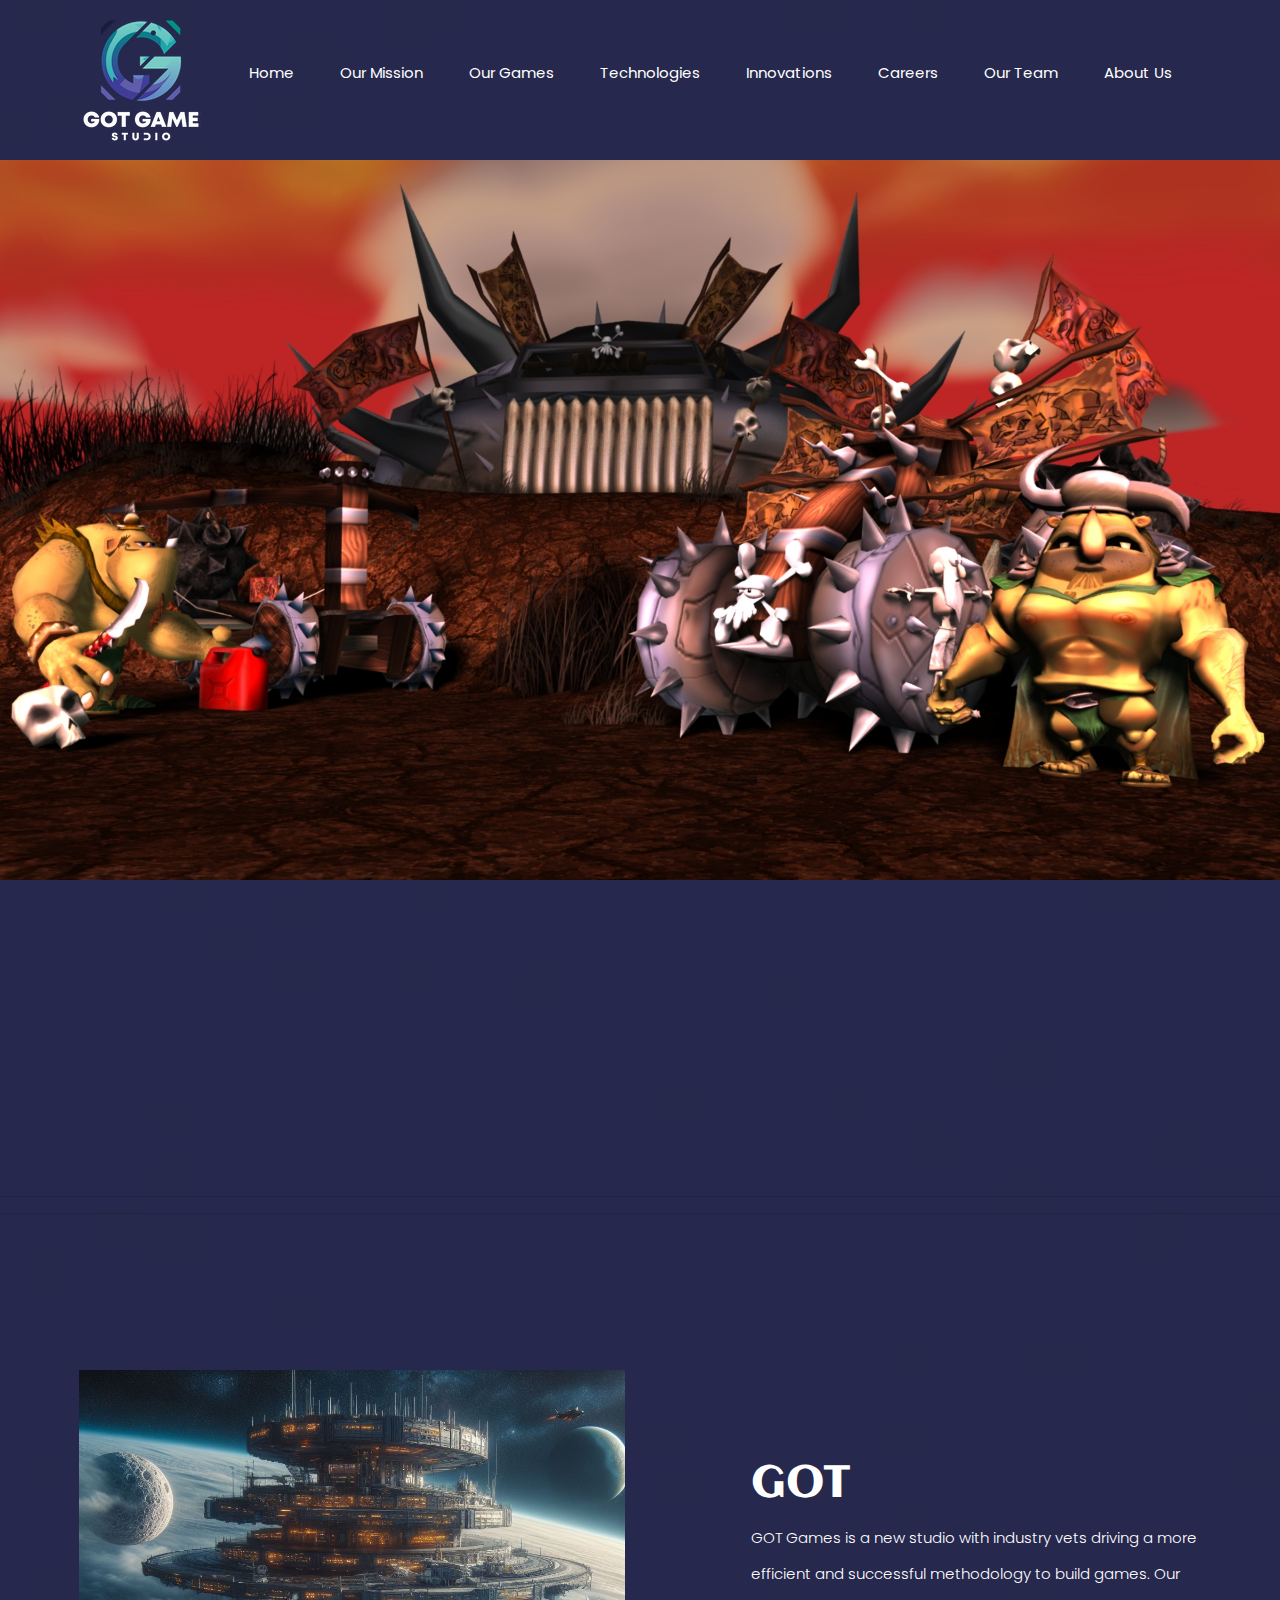
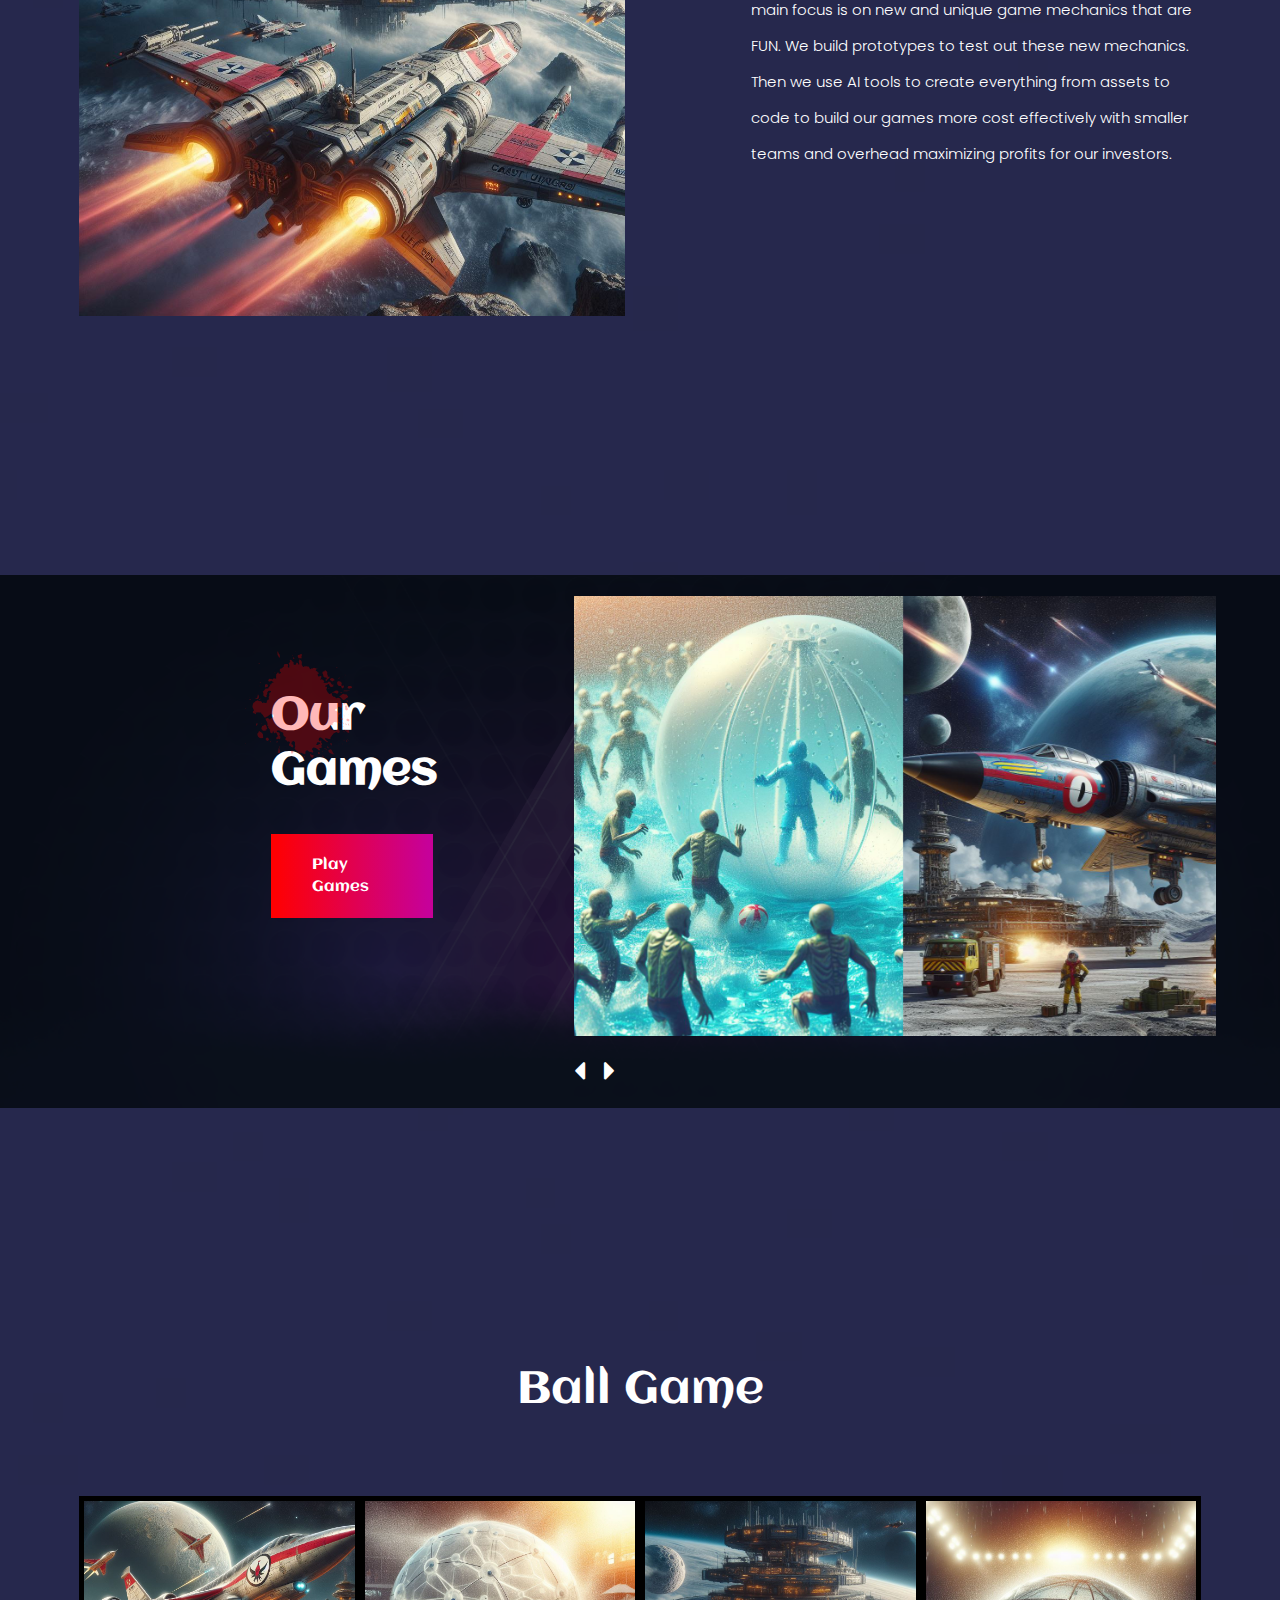
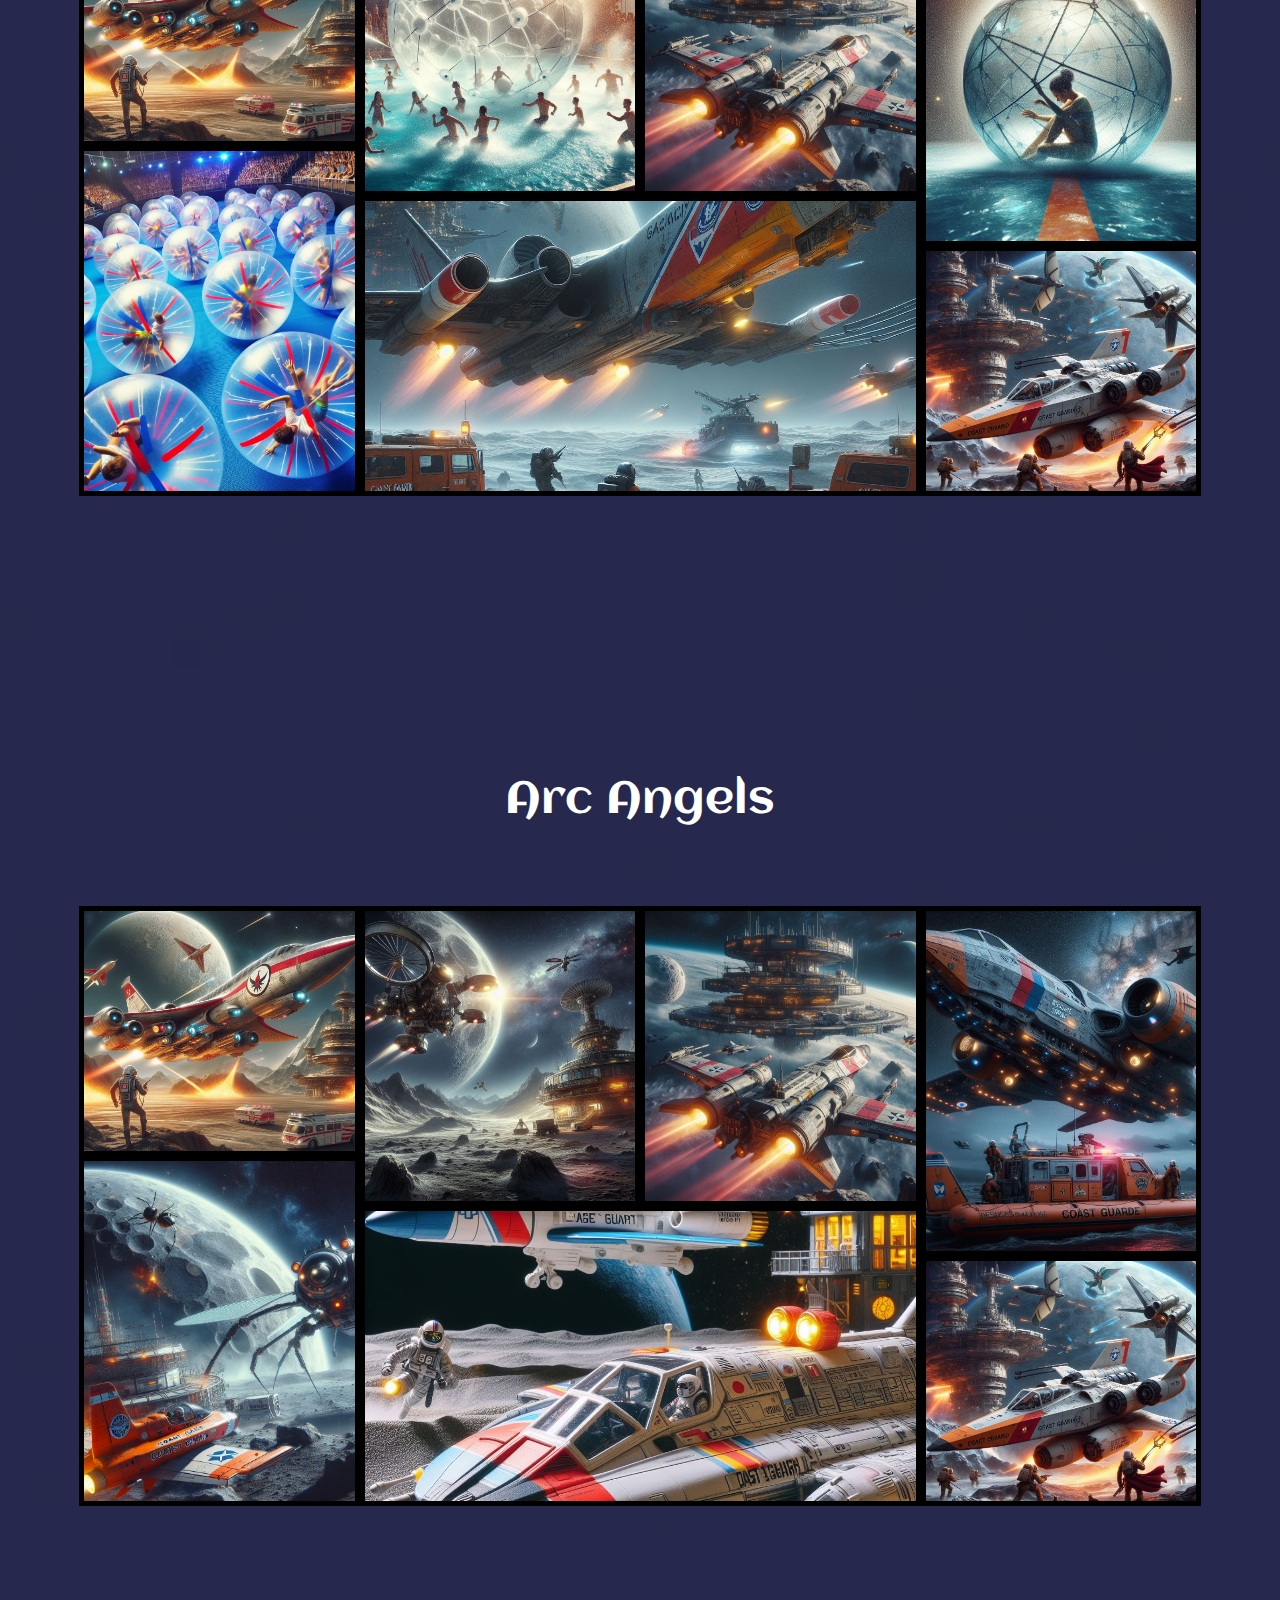
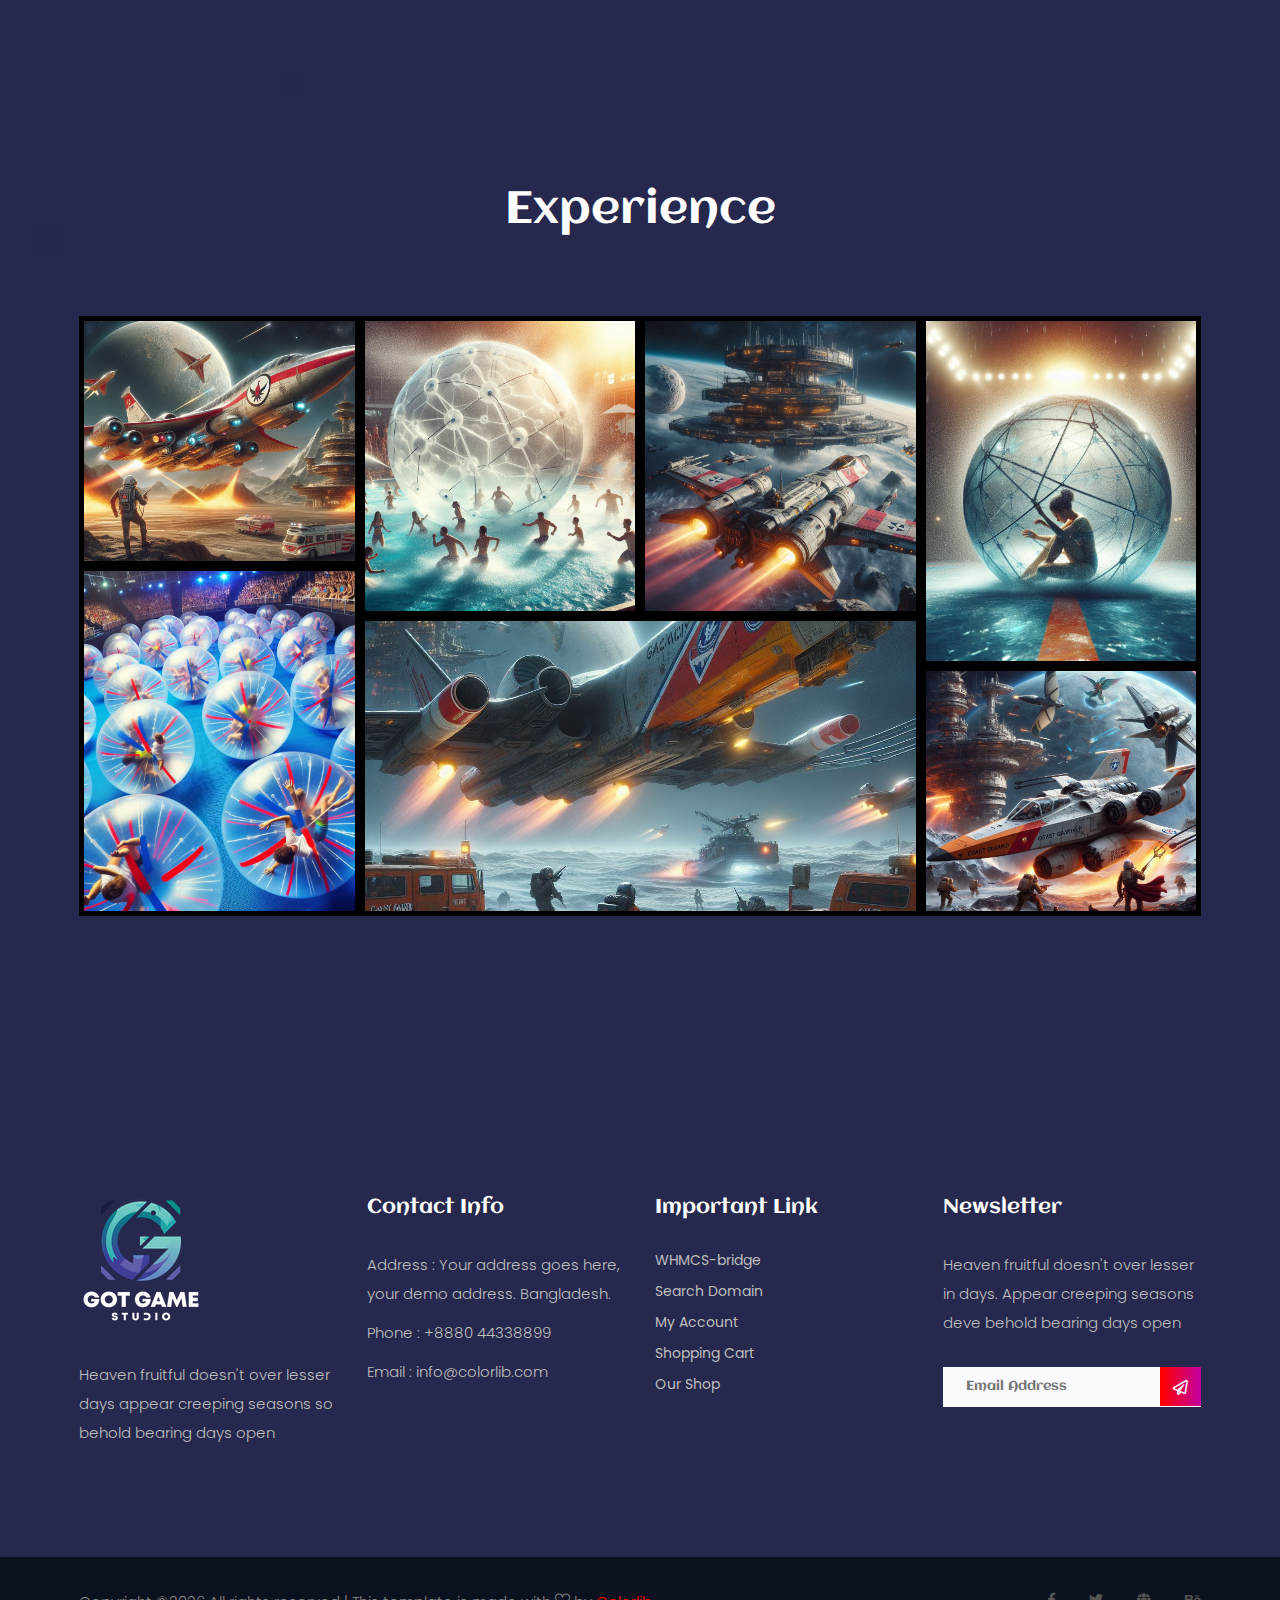
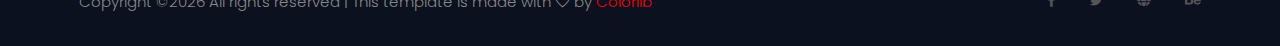
<file: index.html>
<!doctype html>
<html lang="zxx">

<head>
    <!-- Required meta tags -->
    <meta charset="utf-8">
    <meta name="viewport" content="width=device-width, initial-scale=1, shrink-to-fit=no">
    <title>got</title>
    <link rel="icon" href="img/favicon.png">
    <!-- Bootstrap CSS -->
    <link rel="stylesheet" href="css/bootstrap.min.css">
    <!-- animate CSS -->
    <link rel="stylesheet" href="css/animate.css">
    <!-- owl carousel CSS -->
    <link rel="stylesheet" href="css/owl.carousel.min.css">
    <!-- font awesome CSS -->
    <link rel="stylesheet" href="css/all.css">
    <!-- flaticon CSS -->
    <link rel="stylesheet" href="css/flaticon.css">
    <link rel="stylesheet" href="css/themify-icons.css">
    <!-- font awesome CSS -->
    <link rel="stylesheet" href="css/magnific-popup.css">
    <!-- swiper CSS -->
    <link rel="stylesheet" href="css/slick.css">
    <!-- style CSS -->
    <link rel="stylesheet" href="css/style.css">
</head>

<body>
    <div class="body_bg">
        <!--::header part start::-->
        <header class="main_menu single_page_menu">
            <div class="container">
                <div class="row align-items-center">

                    <div class="col-lg-12">
                        <nav class="navbar navbar-expand-lg navbar-light">
                            <a class="navbar-brand" href="index.html"> <img src="img/logo.png" alt="logo"> </a>
                            <button class="navbar-toggler" type="button" data-toggle="collapse"
                                data-target="#navbarSupportedContent" aria-controls="navbarSupportedContent"
                                aria-expanded="false" aria-label="Toggle navigation">
                                <span class="menu_icon"><i class="fas fa-bars"></i></span>
                            </button>

                            <div class="collapse navbar-collapse main-menu-item" id="navbarSupportedContent">
                                <ul class="navbar-nav">
                                    <li class="nav-item">
                                        <a class="nav-link" href="index.html">Home</a>
                                    </li>
                                    <li class="nav-item">
                                        <a class="nav-link" href="ourMission.html">Our Mission</a>
                                    </li>
                                    <li class="nav-item">
                                        <a class="nav-link" href="ourGames.html">Our Games</a>
                                    </li>
                                    <li class="nav-item">
                                        <a class="nav-link" href="technologies.html">Technologies</a>
                                    </li>
                                   
                                    <li class="nav-item">
                                        <a class="nav-link" href="innovations.html">Innovations</a>
                                    </li>
                                   
                                    <li class="nav-item">
                                        <a class="nav-link" href="careers.html">Careers</a>
                                    </li>
                                    <li class="nav-item">
                                        <a class="nav-link" href="ourTeam.html">Our Team</a>
                                    </li>
                                    <li class="nav-item">
                                        <a class="nav-link" href="aboutUs.html">About Us</a>
                                    </li>
                                </ul>
                            </div>
                        </nav>
                    </div>
                </div>
            </div>
        </header>
        <!-- Header part end-->

        <!-- banner part start-->
        <section class="banner_part">
            <div class="container">
                <div class="row align-items-center justify-content-between">
                    <div class="col-lg-6 col-md-8">
                        <div class="banner_text">
                            <div class="banner_text_iner">
                            </div>
                        </div>
                    </div>
                </div>
            </div>
        </section>
        <hr><hr/>
        <!-- banner part start-->

        <!--::client logo part end::-->
        <!-- <section class="client_logo">
            <div class="container">
                <div class="row align-items-center">
                    <div class="col-lg-12">
                        <div class="client_logo_slider owl-carousel d-flex justify-content-between">
                            <div class="single_client_logo">
                                <img src="img/client_logo/client_logo_1.png" alt="">
                            </div>
                            <div class="single_client_logo">
                                <img src="img/client_logo/client_logo_2.png" alt="">
                            </div>
                            <div class="single_client_logo">
                                <img src="img/client_logo/client_logo_3.png" alt="">
                            </div>
                            <div class="single_client_logo">
                                <img src="img/client_logo/client_logo_4.png" alt="">
                            </div>
                            <div class="single_client_logo">
                                <img src="img/client_logo/client_logo_5.png" alt="">
                            </div>
                            <div class="single_client_logo">
                                <img src="img/client_logo/client_logo_1.png" alt="">
                            </div>
                            <div class="single_client_logo">
                                <img src="img/client_logo/client_logo_2.png" alt="">
                            </div>
                        </div>
                    </div>
                </div>
            </div>
        </section> -->
        <!--::client logo part end::-->

        <!-- about_us part start-->
        <section class="about_us section_padding">
            <div class="container">
                <div class="row align-items-center justify-content-between">
                    <div class="col-md-5 col-lg-6 col-xl-6">
                        <div class="learning_img">
                            <img src="img/new/arcangels_1.jpeg" alt="">
                        </div>
                    </div>
                    <div class="col-md-7 col-lg-6 col-xl-5">
                        <div class="about_us_text">
                            <h2>GOT </h2>
                            <p>GOT Games is a new studio with industry vets driving a more efficient and successful methodology to build games. Our main focus is on new and unique game mechanics that are FUN. We build prototypes to test out these new mechanics. Then we use AI tools to create everything from assets to code to build our games more cost effectively with smaller teams and overhead maximizing profits for our investors. </p>
                            <!-- <a href="#" class="btn_1">Install Now</a>
                            <a href="#" class="btn_1">Watch Tutorial</a> -->
                        </div>
                    </div>
                </div>
            </div>
        </section>
        <!-- about_us part end-->

        <!--::about_us part start::-->
        <section class="live_stareams padding_bottom">
            <div class="container">
                <div class="row align-items-center justify-content-between">
                    <div class="col-md-2 offset-lg-2 offset-sm-1">
                        <div class="live_stareams_text">
                            <h2>Our <br> Games</h2>
                            <div class="btn_1">Play Games</div>
                        </div>
                    </div>
                    <div class="col-md-7 offset-sm-1">
                        <div class="live_stareams_slide owl-carousel">
                            <div class="live_stareams_slide_img">
                                <img src="img/new/ballgame_1.jpeg" alt="">
                                <div class="extends_video">
                                    <a id="play-video_1" class="video-play-button popup-youtube"
                                        href="https://www.youtube.com/watch?v=pBFQdxA-apI">
                                        <span class="fas fa-play"></span>
                                    </a>
                                </div>
                            </div>
                            <div class="live_stareams_slide_img">
                                <img src="img/new/arcangels_2.jpeg" alt="">
                                <div class="extends_video">
                                    <a id="play-video_1" class="video-play-button popup-youtube"
                                        href="https://www.youtube.com/watch?v=pBFQdxA-apI">
                                        <span class="fas fa-play"></span>
                                    </a>
                                </div>
                            </div>
                            <div class="live_stareams_slide_img">
                                <img src="img/new/ballgame_1.jpeg" alt="">
                                <div class="extends_video">
                                    <a id="play-video_1" class="video-play-button popup-youtube"
                                        href="https://www.youtube.com/watch?v=pBFQdxA-apI">
                                        <span class="fas fa-play"></span>
                                    </a>
                                </div>
                            </div>
                            <div class="live_stareams_slide_img">
                                <img src="img/new/arcangels_2.jpeg" alt="">
                                <div class="extends_video">
                                    <a id="play-video_1" class="video-play-button popup-youtube"
                                        href="https://www.youtube.com/watch?v=pBFQdxA-apI">
                                        <span class="fas fa-play"></span>
                                    </a>
                                </div>
                            </div>
                            <div class="live_stareams_slide_img">
                                <img src="img/new/ballgame_1.jpeg" alt="">
                                <div class="extends_video">
                                    <a id="play-video_1" class="video-play-button popup-youtube"
                                        href="https://www.youtube.com/watch?v=pBFQdxA-apI">
                                        <span class="fas fa-play"></span>
                                    </a>
                                </div>
                            </div>
                            <div class="live_stareams_slide_img">
                                <img src="img/new/arcangels_2.jpeg" alt="">
                                <div class="extends_video">
                                    <a id="play-video_1" class="video-play-button popup-youtube"
                                        href="https://www.youtube.com/watch?v=pBFQdxA-apI">
                                        <span class="fas fa-play"></span>
                                    </a>
                                </div>
                            </div>
                            <div class="live_stareams_slide_img">
                                <img src="img/new/ballgame_1.jpeg" alt="">
                                <div class="extends_video"> -->
                                    <a id="play-video_1" class="video-play-button popup-youtube"
                                        href="https://www.youtube.com/watch?v=pBFQdxA-apI"> -->
                                        <span class="fas fa-play"></span>
                                    </a>
                                </div>
                            </div>
                            <div class="live_stareams_slide_img">
                                <img src="img/new/arcangels_2.jpeg" alt="">
                                <div class="extends_video">
                                    <a id="play-video_1" class="video-play-button popup-youtube"
                                        href="https://www.youtube.com/watch?v=pBFQdxA-apI">
                                        <span class="fas fa-play"></span>
                                    </a>
                                </div>
                            </div>
                        </div>
                    </div>
                </div>
            </div>
        </section>
        <!--::about_us part end::-->

        <!-- gallery_part part start-->
        <section class="gallery_part section_padding">
            <div class="container">
                <div class="row justify-content-center">
                    <div class="col-xl-5">
                        <div class="section_tittle text-center">
                            <h2>Ball Game</h2>
                        </div>
                    </div>
                </div>
                <div class="row">
                    <div class="col-xl-12">
                        <div class="gallery_part_item">
                            <div class="grid">
                                <div class="grid-sizer"></div>
                                <a href="img/new/arcangels_3.jpeg"
                                    class="grid-item bg_img img-gal grid-item--height-1"
                                    style="background-image: url('img/new/arcangels_3.jpeg')">
                                    <div class="single_gallery_item">
                                        <div class="single_gallery_item_iner">
                                            <div class="gallery_item_text">
                                                <i class="ti-zoom-in"></i>
                                            </div>
                                        </div>
                                    </div>
                                </a>
                                <a href="img/new/ballgame_2.jpeg" class="grid-item bg_img img-gal"
                                    style="background-image: url('img/new/ballgame_2.jpeg')">
                                    <div class="single_gallery_item">
                                        <div class="single_gallery_item_iner">
                                            <div class="gallery_item_text">
                                                <i class="ti-zoom-in"></i>
                                            </div>
                                        </div>
                                    </div>
                                </a>
                                <a href="img/new/arcangels_4.jpg" class="grid-item bg_img img-gal"
                                    style="background-image: url('img/new/arcangels_4.jpg')">
                                    <div class="single_gallery_item">
                                        <div class="single_gallery_item_iner">
                                            <div class="gallery_item_text">
                                                <i class="ti-zoom-in"></i>
                                            </div>
                                        </div>
                                    </div>
                                </a>
                                <a href="img/new/ballgame_3.jpeg"
                                    class="grid-item bg_img img-gal grid-item--height-2"
                                    style="background-image: url('img/new/ballgame_3.jpeg')">
                                    <div class="single_gallery_item">
                                        <div class="single_gallery_item_iner">
                                            <div class="gallery_item_text">
                                                <i class="ti-zoom-in"></i>
                                            </div>
                                        </div>
                                    </div>
                                </a>
                                <a href="img/new/ballgame_4.jpeg"
                                    class="grid-item bg_img img-gal grid-item--height-2"
                                    style="background-image: url('img/new/ballgame_4.jpeg')">
                                    <div class="single_gallery_item">
                                        <div class="single_gallery_item_iner">
                                            <div class="gallery_item_text">
                                                <i class="ti-zoom-in"></i>
                                            </div>
                                        </div>
                                    </div>
                                </a>
                                <a href="img/new/arcangels_5.jpeg"
                                    class="grid-item bg_img img-gal grid-item--width-1"
                                    style="background-image: url('img/new/arcangels_5.jpeg')">
                                    <div class="single_gallery_item">
                                        <div class="single_gallery_item_iner">
                                            <div class="gallery_item_text">
                                                <i class="ti-zoom-in"></i>
                                            </div>
                                        </div>
                                    </div>
                                </a>
                                <a href="img/new/arcangels_6.jpg"
                                    class="grid-item bg_img img-gal sm_weight  grid-item--height-1"
                                    style="background-image: url('img/new/arcangels_6.jpg')">
                                    <div class="single_gallery_item">
                                        <div class="single_gallery_item_iner">
                                            <div class="gallery_item_text">
                                                <i class="ti-zoom-in"></i>
                                            </div>
                                        </div>
                                    </div>
                                </a>
                            </div>
                        </div>
                    </div>
                </div>
            </div>
        </section>
        <!-- gallery_part part end-->
         <!-- gallery_part part start-->
        <section class="gallery_part section_padding">
            <div class="container">
                <div class="row justify-content-center">
                    <div class="col-xl-5">
                        <div class="section_tittle text-center">
                            <h2>Arc Angels</h2>
                        </div>
                    </div>
                </div>
                <div class="row">
                    <div class="col-xl-12">
                        <div class="gallery_part_item">
                            <div class="grid">
                                <div class="grid-sizer"></div>
                                <a href="img/new/arcangels_3.jpeg"
                                    class="grid-item bg_img img-gal grid-item--height-1"
                                    style="background-image: url('img/new/arcangels_3.jpeg')">
                                    <div class="single_gallery_item">
                                        <div class="single_gallery_item_iner">
                                            <div class="gallery_item_text">
                                                <i class="ti-zoom-in"></i>
                                            </div>
                                        </div>
                                    </div>
                                </a>
                                <a href="img/new/arcangels_7.jpg" class="grid-item bg_img img-gal"
                                    style="background-image: url('img/new/arcangels_7.jpg')">
                                    <div class="single_gallery_item">
                                        <div class="single_gallery_item_iner">
                                            <div class="gallery_item_text">
                                                <i class="ti-zoom-in"></i>
                                            </div>
                                        </div>
                                    </div>
                                </a>
                                <a href="img/new/arcangels_4.jpg" class="grid-item bg_img img-gal"
                                    style="background-image: url('img/new/arcangels_4.jpg')">
                                    <div class="single_gallery_item">
                                        <div class="single_gallery_item_iner">
                                            <div class="gallery_item_text">
                                                <i class="ti-zoom-in"></i>
                                            </div>
                                        </div>
                                    </div>
                                </a>
                                <a href="img/new/arcangels_8.jpg"
                                    class="grid-item bg_img img-gal grid-item--height-2"
                                    style="background-image: url('img/new/arcangels_8.jpg')">
                                    <div class="single_gallery_item">
                                        <div class="single_gallery_item_iner">
                                            <div class="gallery_item_text">
                                                <i class="ti-zoom-in"></i>
                                            </div>
                                        </div>
                                    </div>
                                </a>
                                <a href="img/new/arcangels_9.png"
                                    class="grid-item bg_img img-gal grid-item--height-2"
                                    style="background-image: url('img/new/arcangels_9.png')">
                                    <div class="single_gallery_item">
                                        <div class="single_gallery_item_iner">
                                            <div class="gallery_item_text">
                                                <i class="ti-zoom-in"></i>
                                            </div>
                                        </div>
                                    </div>
                                </a>
                                <a href="img/new/arcangels_11.jpeg"
                                    class="grid-item bg_img img-gal grid-item--width-1"
                                    style="background-image: url('img/new/arcangels_11.jpeg')">
                                    <div class="single_gallery_item">
                                        <div class="single_gallery_item_iner">
                                            <div class="gallery_item_text">
                                                <i class="ti-zoom-in"></i>
                                            </div>
                                        </div>
                                    </div>
                                </a>
                                <a href="img/new/arcangels_6.jpg"
                                    class="grid-item bg_img img-gal sm_weight  grid-item--height-1"
                                    style="background-image: url('img/new/arcangels_6.jpg')">
                                    <div class="single_gallery_item">
                                        <div class="single_gallery_item_iner">
                                            <div class="gallery_item_text">
                                                <i class="ti-zoom-in"></i>
                                            </div>
                                        </div>
                                    </div>
                                </a>
                            </div>
                        </div>
                    </div>
                </div>
            </div>
        </section>
        <!-- gallery_part part end-->
         <!-- gallery_part part start-->
        <section class="gallery_part section_padding">
            <div class="container">
                <div class="row justify-content-center">
                    <div class="col-xl-5">
                        <div class="section_tittle text-center">
                            <h2>Experience</h2>
                        </div>
                    </div>
                </div>
                <div class="row">
                    <div class="col-xl-12">
                        <div class="gallery_part_item">
                            <div class="grid">
                                <div class="grid-sizer"></div>
                                <a href="img/new/arcangels_3.jpeg"
                                    class="grid-item bg_img img-gal grid-item--height-1"
                                    style="background-image: url('img/new/arcangels_3.jpeg')">
                                    <div class="single_gallery_item">
                                        <div class="single_gallery_item_iner">
                                            <div class="gallery_item_text">
                                                <i class="ti-zoom-in"></i>
                                            </div>
                                        </div>
                                    </div>
                                </a>
                                <a href="img/new/ballgame_2.jpeg" class="grid-item bg_img img-gal"
                                    style="background-image: url('img/new/ballgame_2.jpeg')">
                                    <div class="single_gallery_item">
                                        <div class="single_gallery_item_iner">
                                            <div class="gallery_item_text">
                                                <i class="ti-zoom-in"></i>
                                            </div>
                                        </div>
                                    </div>
                                </a>
                                <a href="img/new/arcangels_4.jpg" class="grid-item bg_img img-gal"
                                    style="background-image: url('img/new/arcangels_4.jpg')">
                                    <div class="single_gallery_item">
                                        <div class="single_gallery_item_iner">
                                            <div class="gallery_item_text">
                                                <i class="ti-zoom-in"></i>
                                            </div>
                                        </div>
                                    </div>
                                </a>
                                <a href="img/new/ballgame_3.jpeg"
                                    class="grid-item bg_img img-gal grid-item--height-2"
                                    style="background-image: url('img/new/ballgame_3.jpeg')">
                                    <div class="single_gallery_item">
                                        <div class="single_gallery_item_iner">
                                            <div class="gallery_item_text">
                                                <i class="ti-zoom-in"></i>
                                            </div>
                                        </div>
                                    </div>
                                </a>
                                <a href="img/new/ballgame_4.jpeg"
                                    class="grid-item bg_img img-gal grid-item--height-2"
                                    style="background-image: url('img/new/ballgame_4.jpeg')">
                                    <div class="single_gallery_item">
                                        <div class="single_gallery_item_iner">
                                            <div class="gallery_item_text">
                                                <i class="ti-zoom-in"></i>
                                            </div>
                                        </div>
                                    </div>
                                </a>
                                <a href="img/new/arcangels_5.jpeg"
                                    class="grid-item bg_img img-gal grid-item--width-1"
                                    style="background-image: url('img/new/arcangels_5.jpeg')">
                                    <div class="single_gallery_item">
                                        <div class="single_gallery_item_iner">
                                            <div class="gallery_item_text">
                                                <i class="ti-zoom-in"></i>
                                            </div>
                                        </div>
                                    </div>
                                </a>
                                <a href="img/new/arcangels_6.jpg"
                                    class="grid-item bg_img img-gal sm_weight  grid-item--height-1"
                                    style="background-image: url('img/new/arcangels_6.jpg')">
                                    <div class="single_gallery_item">
                                        <div class="single_gallery_item_iner">
                                            <div class="gallery_item_text">
                                                <i class="ti-zoom-in"></i>
                                            </div>
                                        </div>
                                    </div>
                                </a>
                            </div>
                        </div>
                    </div>
                </div>
            </div>
        </section>
        <!-- gallery_part part end-->

        <!-- use sasu part end-->
        <!-- <section class="upcomming_war">
            <div class="container">
                <div class="row justify-content-center">
                    <div class="col-lg-8">
                        <div class="section_tittle text-center">
                            <h2>Upcoming Fighter</h2>
                        </div>
                    </div>
                </div>
                <div class="upcomming_war_iner">
                    <div class="row justify-content-center align-items-center h-100">
                        <div class="col-10 col-sm-5 col-lg-3">
                            <div class="upcomming_war_counter text-center">
                                <h2>Dark Dragon</h2>
                                <div id="timer" class="d-flex justify-content-between">
                                    <div id="days"></div>
                                    <div id="hours"></div>
                                </div>
                            </div>
                        </div>
                    </div>
                </div>
            </div>
        </section> -->
        <!-- use sasu part end-->

        <!-- pricing part start-->
        <!-- <section class="pricing_part padding_top">
            <div class="container">
                <div class="row justify-content-center">
                    <div class="col-lg-6">
                        <div class="section_tittle text-center">
                            <h2>Pricing plans</h2>
                        </div>
                    </div>
                </div>
                <div class="row justify-content-center">
                    <div class="col-lg-3 col-sm-6">
                        <div class="single_pricing_part">
                            <p>Silver Package</p>
                            <h3>$50.00</h3>
                            <ul>
                                <li>2GB Bandwidth</li>
                                <li>Two Account</li>
                                <li>15GB Storage</li>
                            </ul>
                            <a href="#" class="btn_2">Choose Plane</a>
                        </div>
                    </div>
                    <div class="col-lg-3 col-sm-6">
                        <div class="single_pricing_part">
                            <p>Silver Package</p>
                            <h3>$60.00</h3>
                            <ul>
                                <li>2GB Bandwidth</li>
                                <li>Two Account</li>
                                <li>15GB Storage</li>
                            </ul>
                            <a href="#" class="btn_2">Choose Plane</a>
                        </div>
                    </div>
                    <div class="col-lg-3 col-sm-6">
                        <div class="single_pricing_part">
                            <p>Silver Package</p>
                            <h3>$80.00</h3>
                            <ul>
                                <li>2GB Bandwidth</li>
                                <li>Two Account</li>
                                <li>15GB Storage</li>
                            </ul>
                            <a href="#" class="btn_2">Choose Plane</a>
                        </div>
                    </div>
                </div>
            </div>
        </section> -->
        <!-- pricing part end-->

        <!--::footer_part start::-->
        <footer class="footer_part">
            <div class="footer_top">
                <div class="container">
                    <div class="row">
                        <div class="col-sm-6 col-lg-3">
                            <div class="single_footer_part">
                                <a href="index.html" class="footer_logo_iner"> <img src="img/logo.png" alt="#"> </a>
                                <p>Heaven fruitful doesn't over lesser days appear creeping seasons so behold bearing
                                    days
                                    open
                                </p>
                            </div>
                        </div>
                        <div class="col-sm-6 col-lg-3">
                            <div class="single_footer_part">
                                <h4>Contact Info</h4>
                                <p>Address : Your address goes
                                    here, your demo address.
                                    Bangladesh.</p>
                                <p>Phone : +8880 44338899</p>
                                <p>Email : info@colorlib.com</p>
                            </div>
                        </div>
                        <div class="col-sm-6 col-lg-3">
                            <div class="single_footer_part">
                                <h4>Important Link</h4>
                                <ul class="list-unstyled">
                                    <li><a href=""> WHMCS-bridge</a></li>
                                    <li><a href="">Search Domain</a></li>
                                    <li><a href="">My Account</a></li>
                                    <li><a href="">Shopping Cart</a></li>
                                    <li><a href="">Our Shop</a></li>
                                </ul>
                            </div>
                        </div>
                        <div class="col-sm-6 col-lg-3">
                            <div class="single_footer_part">
                                <h4>Newsletter</h4>
                                <p>Heaven fruitful doesn't over lesser in days. Appear creeping seasons deve behold
                                    bearing
                                    days
                                    open
                                </p>
                                <div id="mc_embed_signup">
                                    <form target="_blank"
                                        action="https://spondonit.us12.list-manage.com/subscribe/post?u=1462626880ade1ac87bd9c93a&amp;id=92a4423d01"
                                        method="get" class="subscribe_form relative mail_part">
                                        <input type="email" name="email" id="newsletter-form-email"
                                            placeholder="Email Address" class="placeholder hide-on-focus"
                                            onfocus="this.placeholder = ''"
                                            onblur="this.placeholder = ' Email Address '">
                                        <button type="submit" name="submit" id="newsletter-submit"
                                            class="email_icon newsletter-submit button-contactForm"><i
                                                class="far fa-paper-plane"></i></button>
                                        <div class="mt-10 info"></div>
                                    </form>
                                </div>
                            </div>
                        </div>
                    </div>
                </div>
            </div>
            <div class="copygight_text">
                <div class="container">
                    <div class="row align-items-center">
                        <div class="col-lg-8">
                            <div class="copyright_text">
                                <P><!-- Link back to Colorlib can't be removed. Template is licensed under CC BY 3.0. -->
Copyright &copy;<script>document.write(new Date().getFullYear());</script> All rights reserved | This template is made with <i class="ti-heart" aria-hidden="true"></i> by <a href="https://colorlib.com" target="_blank">Colorlib</a>
<!-- Link back to Colorlib can't be removed. Template is licensed under CC BY 3.0. --></P>
                            </div>
                        </div>
                        <div class="col-lg-4">
                            <div class="footer_icon social_icon">
                                <ul class="list-unstyled">
                                    <li><a href="#" class="single_social_icon"><i class="fab fa-facebook-f"></i></a>
                                    </li>
                                    <li><a href="#" class="single_social_icon"><i class="fab fa-twitter"></i></a></li>
                                    <li><a href="#" class="single_social_icon"><i class="fas fa-globe"></i></a></li>
                                    <li><a href="#" class="single_social_icon"><i class="fab fa-behance"></i></a></li>
                                </ul>
                            </div>
                        </div>
                    </div>
                </div>
            </div>
        </footer>
        <!--::footer_part end::-->
    </div>


    <!-- jquery plugins here-->
    <script src="js/jquery-1.12.1.min.js"></script>
    <!-- popper js -->
    <script src="js/popper.min.js"></script>
    <!-- bootstrap js -->
    <script src="js/bootstrap.min.js"></script>
    <!-- easing js -->
    <script src="js/jquery.magnific-popup.js"></script>
    <!-- swiper js -->
    <script src="js/swiper.min.js"></script>
    <!-- swiper js -->
    <script src="js/masonry.pkgd.js"></script>
    <!-- particles js -->
    <script src="js/owl.carousel.min.js"></script>
    <script src="js/jquery.nice-select.min.js"></script>
    <!-- slick js -->
    <script src="js/slick.min.js"></script>
    <script src="js/jquery.counterup.min.js"></script>
    <script src="js/waypoints.min.js"></script>
    <script src="js/contact.js"></script>
    <script src="js/jquery.ajaxchimp.min.js"></script>
    <script src="js/jquery.form.js"></script>
    <script src="js/jquery.validate.min.js"></script>
    <script src="js/mail-script.js"></script>
    <!-- custom js -->
    <script src="js/custom.js"></script>
</body>

</html>
</file>
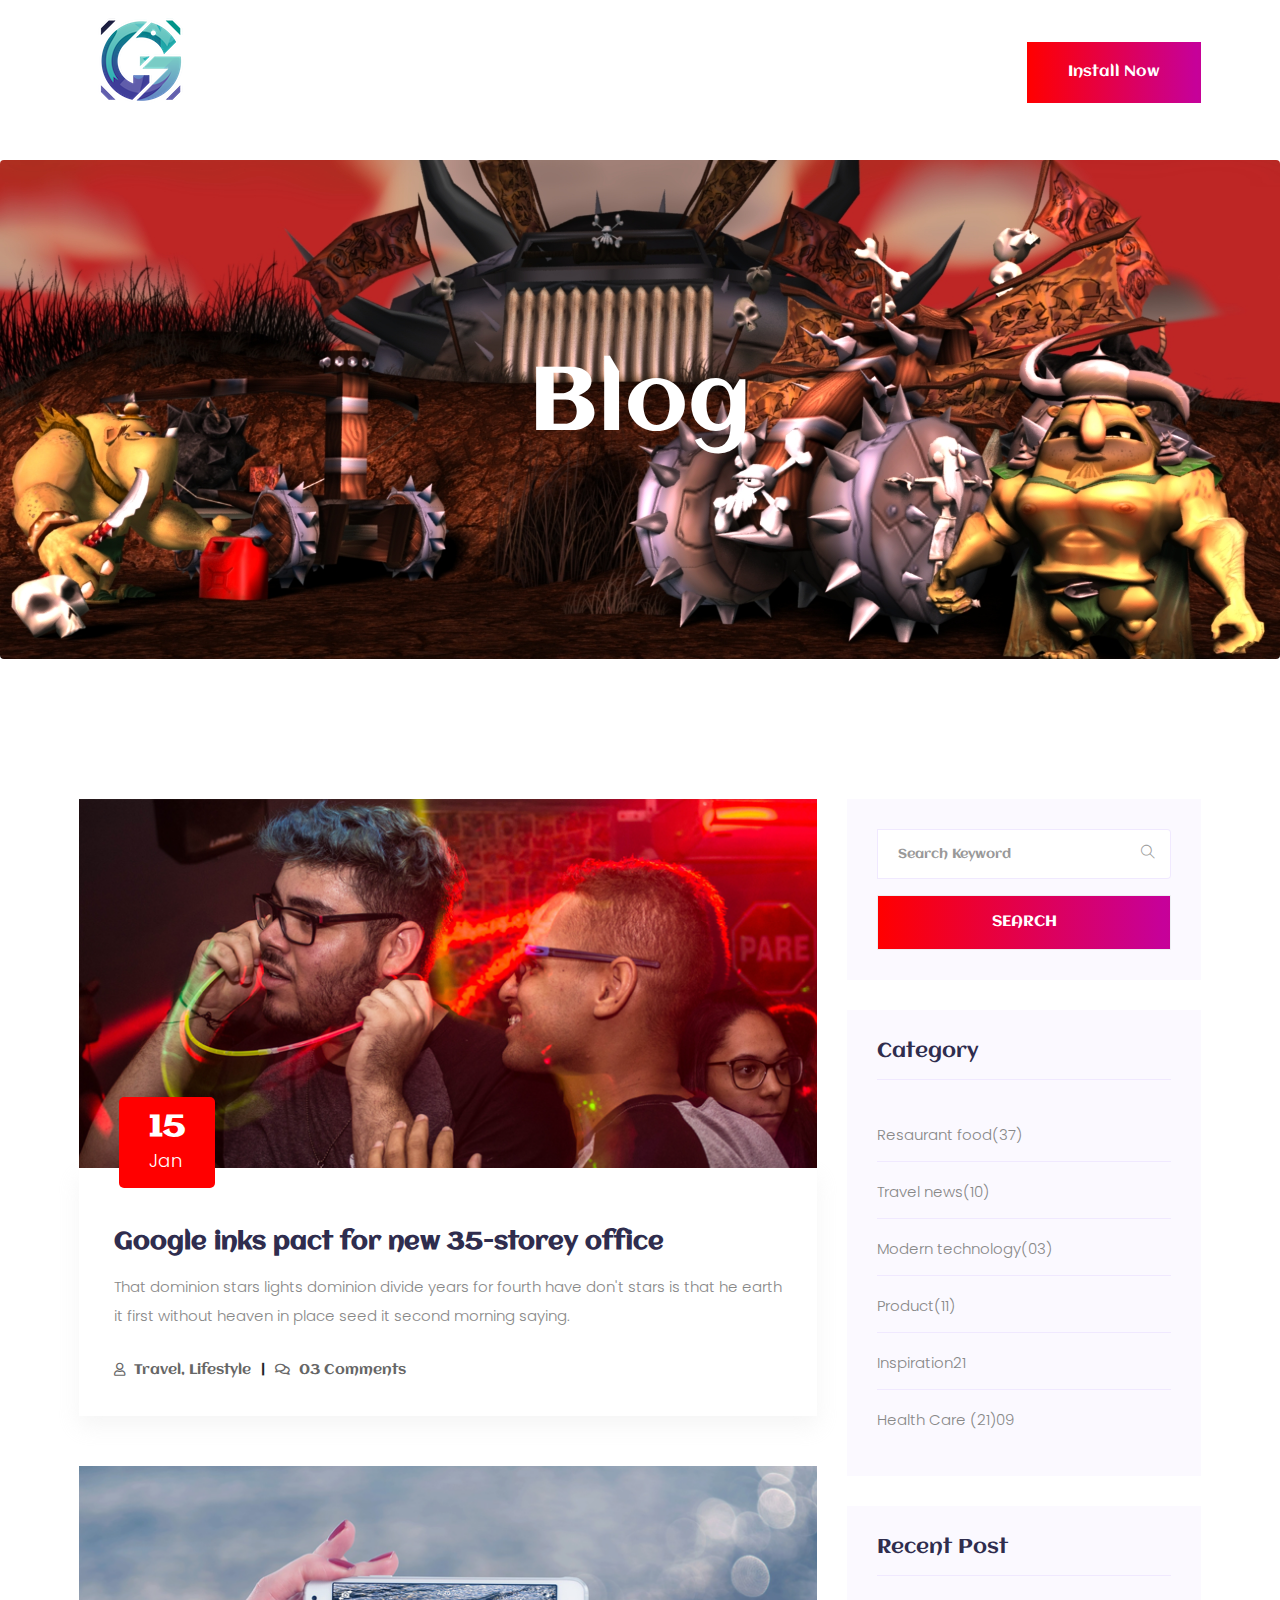
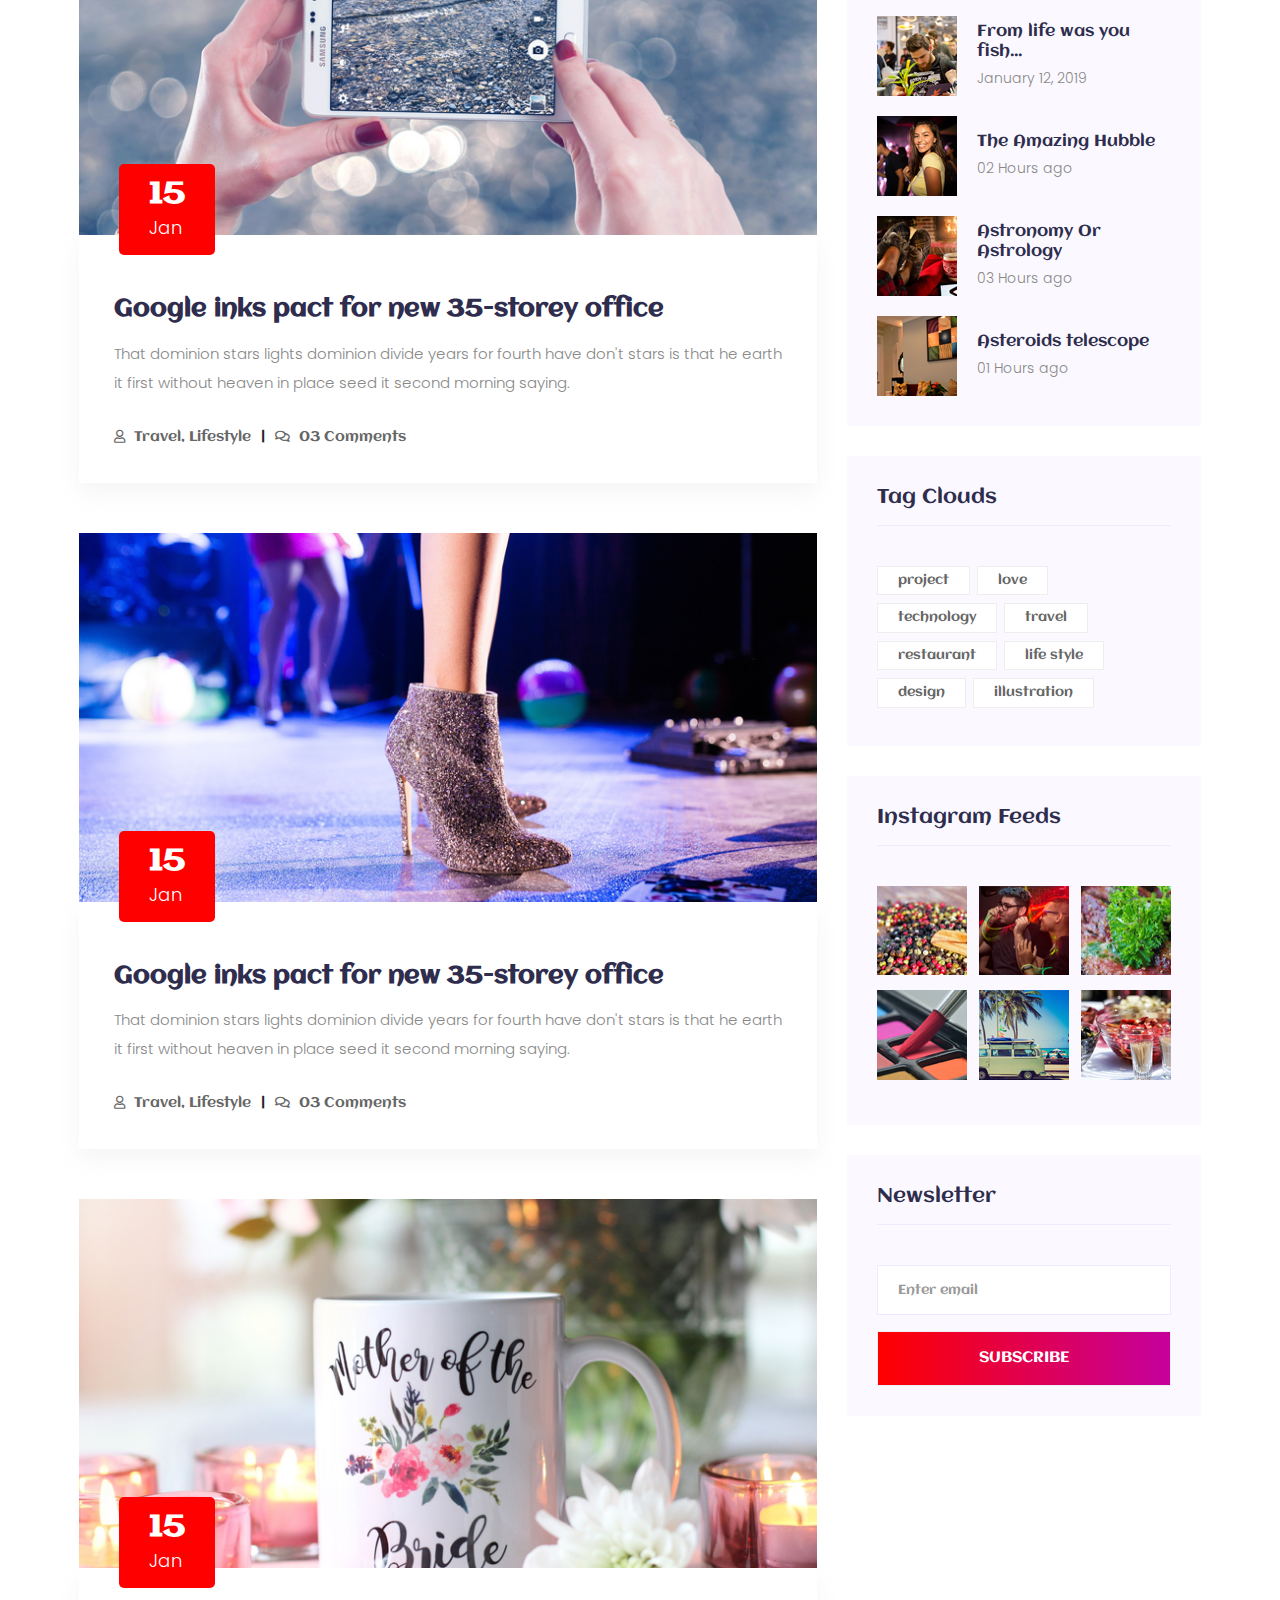
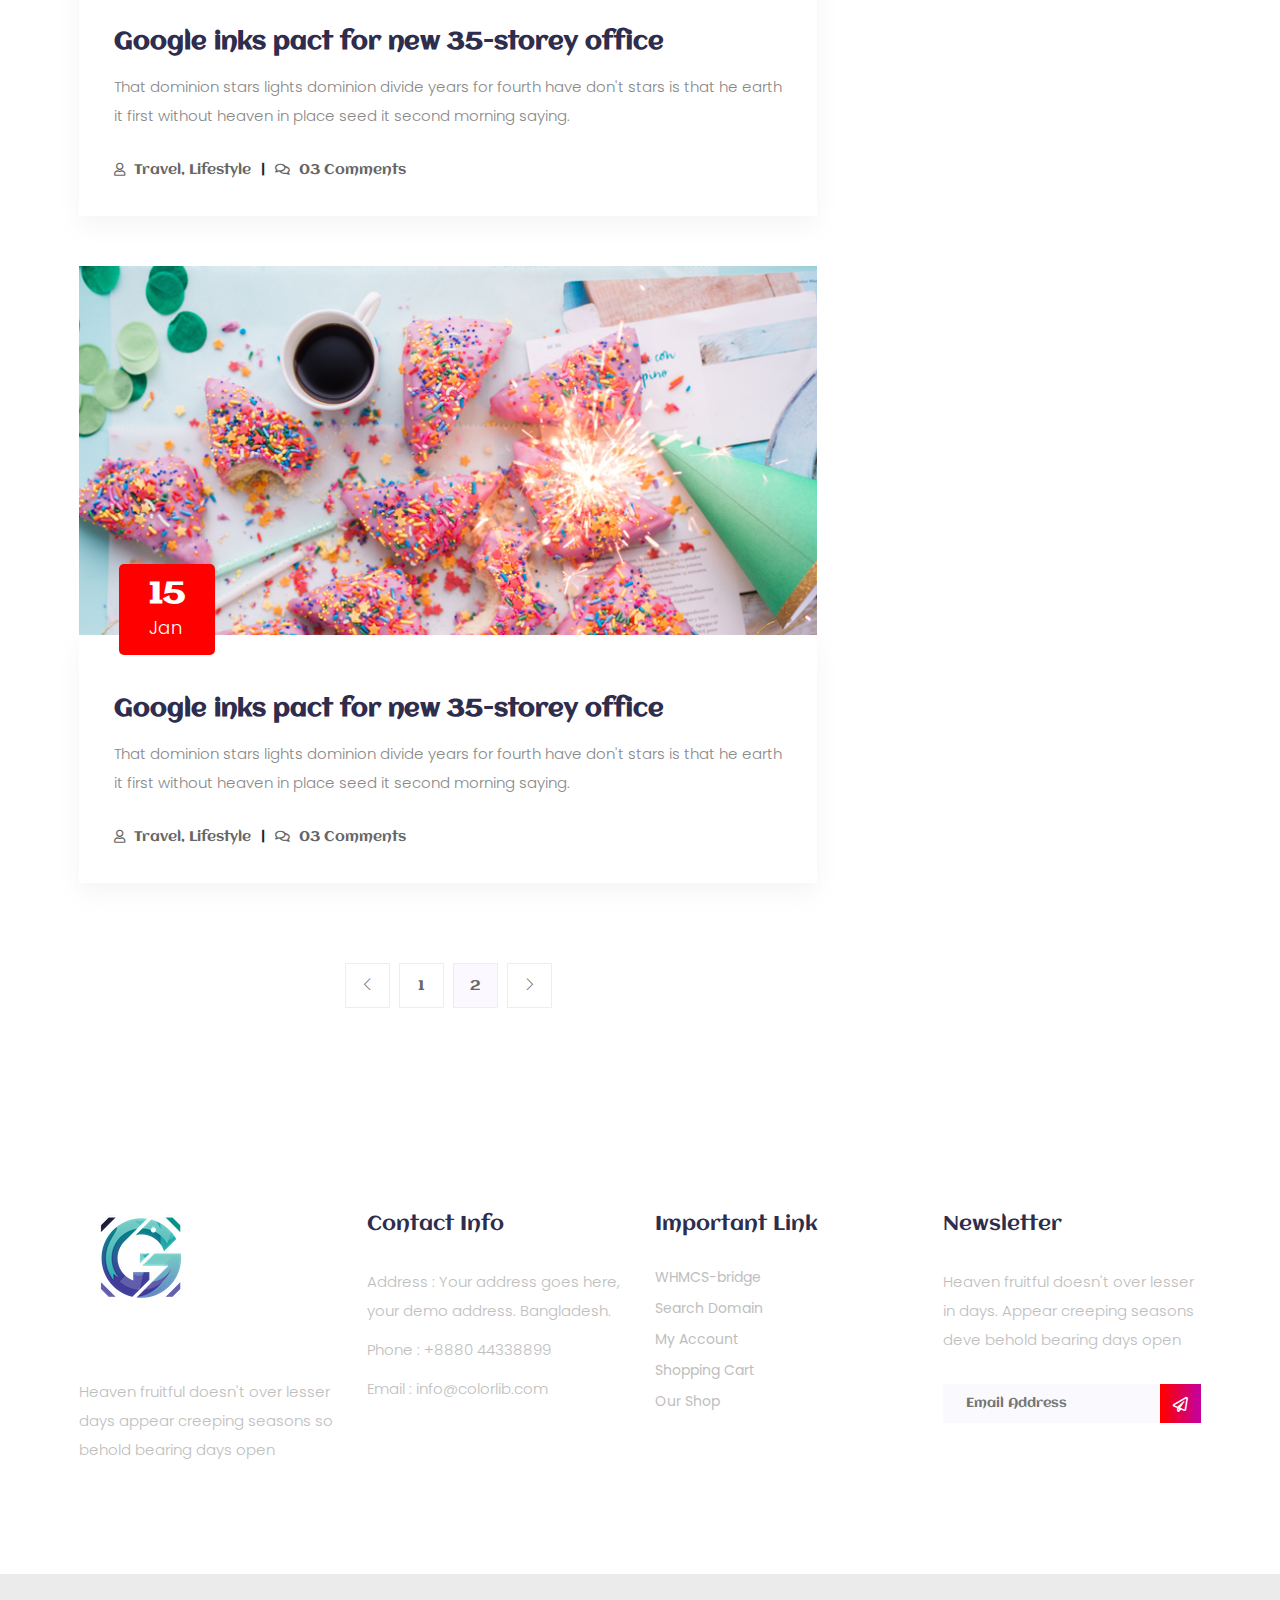
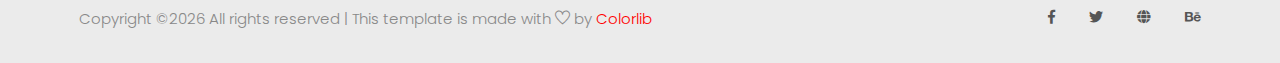
<file: blog.html>
<!doctype html>
<html lang="zxx">

<head>
    <!-- Required meta tags -->
    <meta charset="utf-8">
    <meta name="viewport" content="width=device-width, initial-scale=1, shrink-to-fit=no">
    <title>gaming</title>
    <link rel="icon" href="img/favicon.png">
    <!-- Bootstrap CSS -->
    <link rel="stylesheet" href="css/bootstrap.min.css">
    <!-- animate CSS -->
    <link rel="stylesheet" href="css/animate.css">
    <!-- owl carousel CSS -->
    <link rel="stylesheet" href="css/owl.carousel.min.css">
    <!-- font awesome CSS -->
    <link rel="stylesheet" href="css/all.css">
    <!-- flaticon CSS -->
    <link rel="stylesheet" href="css/flaticon.css">
    <link rel="stylesheet" href="css/themify-icons.css">
    <!-- font awesome CSS -->
    <link rel="stylesheet" href="css/magnific-popup.css">
    <!-- swiper CSS -->
    <link rel="stylesheet" href="css/slick.css">
    <!-- style CSS -->
    <link rel="stylesheet" href="css/style.css">
</head>

<body>
    <!--::header part start::-->
    <header class="main_menu single_page_menu">
        <div class="container">
            <div class="row align-items-center">
                <div class="col-lg-12">
                    <nav class="navbar navbar-expand-lg navbar-light">
                        <a class="navbar-brand" href="index.html"> <img src="img/logo.png" alt="logo"> </a>
                        <button class="navbar-toggler" type="button" data-toggle="collapse"
                            data-target="#navbarSupportedContent" aria-controls="navbarSupportedContent"
                            aria-expanded="false" aria-label="Toggle navigation">
                            <span class="menu_icon"><i class="fas fa-bars"></i></span>
                        </button>

                        <div class="collapse navbar-collapse main-menu-item" id="navbarSupportedContent">
                            <ul class="navbar-nav">
                                <li class="nav-item">
                                    <a class="nav-link" href="index.html">Home</a>
                                </li>
                                <li class="nav-item">
                                    <a class="nav-link" href="fighter.html">fighter</a>
                                </li>
                                <li class="nav-item">
                                    <a class="nav-link" href="team.html">team</a>
                                </li>
                                <li class="nav-item dropdown">
                                    <a class="nav-link dropdown-toggle" href="blog.html" id="navbarDropdown"
                                        role="button" data-toggle="dropdown" aria-haspopup="true" aria-expanded="false">
                                        Blog
                                    </a>
                                    <div class="dropdown-menu" aria-labelledby="navbarDropdown">
                                        <a class="dropdown-item" href="blog.html"> blog</a>
                                        <a class="dropdown-item" href="single-blog.html">Single blog</a>
                                    </div>
                                </li>
                                <li class="nav-item dropdown">
                                    <a class="nav-link dropdown-toggle" href="blog.html" id="navbarDropdown1"
                                        role="button" data-toggle="dropdown" aria-haspopup="true" aria-expanded="false">
                                        pages
                                    </a>
                                    <div class="dropdown-menu" aria-labelledby="navbarDropdown1">
                                        <a class="dropdown-item" href="elements.html">Elements</a>
                                    </div>
                                </li>
                                <li class="nav-item">
                                    <a class="nav-link" href="contact.html">Contact</a>
                                </li>
                            </ul>
                        </div>
                        <a href="#" class="btn_1 d-none d-sm-block">Install Now</a>
                    </nav>
                </div>
            </div>
        </div>
    </header>
    <!-- Header part end-->

    <!-- breadcrumb start-->
    <section class="breadcrumb breadcrumb_bg">
        <div class="container">
            <div class="row">
                <div class="col-lg-12">
                    <div class="breadcrumb_iner text-center">
                        <div class="breadcrumb_iner_item">
                            <h2>blog</h2>
                        </div>
                    </div>
                </div>
            </div>
        </div>
    </section>
    <!-- breadcrumb start-->

    <!--================Blog Area =================-->
    <section class="blog_area section_padding">
        <div class="container">
            <div class="row">
                <div class="col-lg-8 mb-5 mb-lg-0">
                    <div class="blog_left_sidebar">
                        <article class="blog_item">
                            <div class="blog_item_img">
                                <img class="card-img rounded-0" src="img/blog/single_blog_1.png" alt="">
                                <a href="#" class="blog_item_date">
                                    <h3>15</h3>
                                    <p>Jan</p>
                                </a>
                            </div>

                            <div class="blog_details">
                                <a class="d-inline-block" href="single-blog.html">
                                    <h2>Google inks pact for new 35-storey office</h2>
                                </a>
                                <p>That dominion stars lights dominion divide years for fourth have don't stars is
                                    that
                                    he earth it first without heaven in place seed it second morning saying.</p>
                                <ul class="blog-info-link">
                                    <li><a href="#"><i class="far fa-user"></i> Travel, Lifestyle</a></li>
                                    <li><a href="#"><i class="far fa-comments"></i> 03 Comments</a></li>
                                </ul>
                            </div>
                        </article>

                        <article class="blog_item">
                            <div class="blog_item_img">
                                <img class="card-img rounded-0" src="img/blog/single_blog_2.png" alt="">
                                <a href="#" class="blog_item_date">
                                    <h3>15</h3>
                                    <p>Jan</p>
                                </a>
                            </div>

                            <div class="blog_details">
                                <a class="d-inline-block" href="single-blog.html">
                                    <h2>Google inks pact for new 35-storey office</h2>
                                </a>
                                <p>That dominion stars lights dominion divide years for fourth have don't stars is
                                    that
                                    he earth it first without heaven in place seed it second morning saying.</p>
                                <ul class="blog-info-link">
                                    <li><a href="#"><i class="far fa-user"></i> Travel, Lifestyle</a></li>
                                    <li><a href="#"><i class="far fa-comments"></i> 03 Comments</a></li>
                                </ul>
                            </div>
                        </article>

                        <article class="blog_item">
                            <div class="blog_item_img">
                                <img class="card-img rounded-0" src="img/blog/single_blog_3.png" alt="">
                                <a href="#" class="blog_item_date">
                                    <h3>15</h3>
                                    <p>Jan</p>
                                </a>
                            </div>

                            <div class="blog_details">
                                <a class="d-inline-block" href="single-blog.html">
                                    <h2>Google inks pact for new 35-storey office</h2>
                                </a>
                                <p>That dominion stars lights dominion divide years for fourth have don't stars is
                                    that
                                    he earth it first without heaven in place seed it second morning saying.</p>
                                <ul class="blog-info-link">
                                    <li><a href="#"><i class="far fa-user"></i> Travel, Lifestyle</a></li>
                                    <li><a href="#"><i class="far fa-comments"></i> 03 Comments</a></li>
                                </ul>
                            </div>
                        </article>

                        <article class="blog_item">
                            <div class="blog_item_img">
                                <img class="card-img rounded-0" src="img/blog/single_blog_4.png" alt="">
                                <a href="#" class="blog_item_date">
                                    <h3>15</h3>
                                    <p>Jan</p>
                                </a>
                            </div>

                            <div class="blog_details">
                                <a class="d-inline-block" href="single-blog.html">
                                    <h2>Google inks pact for new 35-storey office</h2>
                                </a>
                                <p>That dominion stars lights dominion divide years for fourth have don't stars is
                                    that
                                    he earth it first without heaven in place seed it second morning saying.</p>
                                <ul class="blog-info-link">
                                    <li><a href="#"><i class="far fa-user"></i> Travel, Lifestyle</a></li>
                                    <li><a href="#"><i class="far fa-comments"></i> 03 Comments</a></li>
                                </ul>
                            </div>
                        </article>

                        <article class="blog_item">
                            <div class="blog_item_img">
                                <img class="card-img rounded-0" src="img/blog/single_blog_5.png" alt="">
                                <a href="#" class="blog_item_date">
                                    <h3>15</h3>
                                    <p>Jan</p>
                                </a>
                            </div>

                            <div class="blog_details">
                                <a class="d-inline-block" href="single-blog.html">
                                    <h2>Google inks pact for new 35-storey office</h2>
                                </a>
                                <p>That dominion stars lights dominion divide years for fourth have don't stars is
                                    that
                                    he earth it first without heaven in place seed it second morning saying.</p>
                                <ul class="blog-info-link">
                                    <li><a href="#"><i class="far fa-user"></i> Travel, Lifestyle</a></li>
                                    <li><a href="#"><i class="far fa-comments"></i> 03 Comments</a></li>
                                </ul>
                            </div>
                        </article>

                        <nav class="blog-pagination justify-content-center d-flex">
                            <ul class="pagination">
                                <li class="page-item">
                                    <a href="#" class="page-link" aria-label="Previous">
                                        <i class="ti-angle-left"></i>
                                    </a>
                                </li>
                                <li class="page-item">
                                    <a href="#" class="page-link">1</a>
                                </li>
                                <li class="page-item active">
                                    <a href="#" class="page-link">2</a>
                                </li>
                                <li class="page-item">
                                    <a href="#" class="page-link" aria-label="Next">
                                        <i class="ti-angle-right"></i>
                                    </a>
                                </li>
                            </ul>
                        </nav>
                    </div>
                </div>
                <div class="col-lg-4">
                    <div class="blog_right_sidebar">
                        <aside class="single_sidebar_widget search_widget">
                            <form action="#">
                                <div class="form-group">
                                    <div class="input-group mb-3">
                                        <input type="text" class="form-control" placeholder='Search Keyword'
                                            onfocus="this.placeholder = ''"
                                            onblur="this.placeholder = 'Search Keyword'">
                                        <div class="input-group-append">
                                            <button class="btn" type="button"><i class="ti-search"></i></button>
                                        </div>
                                    </div>
                                </div>
                                <button class="button rounded-0 primary-bg text-white w-100 btn_1"
                                    type="submit">Search</button>
                            </form>
                        </aside>

                        <aside class="single_sidebar_widget post_category_widget">
                            <h4 class="widget_title">Category</h4>
                            <ul class="list cat-list">
                                <li>
                                    <a href="#" class="d-flex">
                                        <p>Resaurant food</p>
                                        <p>(37)</p>
                                    </a>
                                </li>
                                <li>
                                    <a href="#" class="d-flex">
                                        <p>Travel news</p>
                                        <p>(10)</p>
                                    </a>
                                </li>
                                <li>
                                    <a href="#" class="d-flex">
                                        <p>Modern technology</p>
                                        <p>(03)</p>
                                    </a>
                                </li>
                                <li>
                                    <a href="#" class="d-flex">
                                        <p>Product</p>
                                        <p>(11)</p>
                                    </a>
                                </li>
                                <li>
                                    <a href="#" class="d-flex">
                                        <p>Inspiration</p>
                                        <p>21</p>
                                    </a>
                                </li>
                                <li>
                                    <a href="#" class="d-flex">
                                        <p>Health Care (21)</p>
                                        <p>09</p>
                                    </a>
                                </li>
                            </ul>
                        </aside>

                        <aside class="single_sidebar_widget popular_post_widget">
                            <h3 class="widget_title">Recent Post</h3>
                            <div class="media post_item">
                                <img src="img/post/post_1.png" alt="post">
                                <div class="media-body">
                                    <a href="single-blog.html">
                                        <h3>From life was you fish...</h3>
                                    </a>
                                    <p>January 12, 2019</p>
                                </div>
                            </div>
                            <div class="media post_item">
                                <img src="img/post/post_2.png" alt="post">
                                <div class="media-body">
                                    <a href="single-blog.html">
                                        <h3>The Amazing Hubble</h3>
                                    </a>
                                    <p>02 Hours ago</p>
                                </div>
                            </div>
                            <div class="media post_item">
                                <img src="img/post/post_3.png" alt="post">
                                <div class="media-body">
                                    <a href="single-blog.html">
                                        <h3>Astronomy Or Astrology</h3>
                                    </a>
                                    <p>03 Hours ago</p>
                                </div>
                            </div>
                            <div class="media post_item">
                                <img src="img/post/post_4.png" alt="post">
                                <div class="media-body">
                                    <a href="single-blog.html">
                                        <h3>Asteroids telescope</h3>
                                    </a>
                                    <p>01 Hours ago</p>
                                </div>
                            </div>
                        </aside>
                        <aside class="single_sidebar_widget tag_cloud_widget">
                            <h4 class="widget_title">Tag Clouds</h4>
                            <ul class="list">
                                <li>
                                    <a href="#">project</a>
                                </li>
                                <li>
                                    <a href="#">love</a>
                                </li>
                                <li>
                                    <a href="#">technology</a>
                                </li>
                                <li>
                                    <a href="#">travel</a>
                                </li>
                                <li>
                                    <a href="#">restaurant</a>
                                </li>
                                <li>
                                    <a href="#">life style</a>
                                </li>
                                <li>
                                    <a href="#">design</a>
                                </li>
                                <li>
                                    <a href="#">illustration</a>
                                </li>
                            </ul>
                        </aside>


                        <aside class="single_sidebar_widget instagram_feeds">
                            <h4 class="widget_title">Instagram Feeds</h4>
                            <ul class="instagram_row flex-wrap">
                                <li>
                                    <a href="#">
                                        <img class="img-fluid" src="img/post/post_5.png" alt="">
                                    </a>
                                </li>
                                <li>
                                    <a href="#">
                                        <img class="img-fluid" src="img/post/post_6.png" alt="">
                                    </a>
                                </li>
                                <li>
                                    <a href="#">
                                        <img class="img-fluid" src="img/post/post_7.png" alt="">
                                    </a>
                                </li>
                                <li>
                                    <a href="#">
                                        <img class="img-fluid" src="img/post/post_8.png" alt="">
                                    </a>
                                </li>
                                <li>
                                    <a href="#">
                                        <img class="img-fluid" src="img/post/post_9.png" alt="">
                                    </a>
                                </li>
                                <li>
                                    <a href="#">
                                        <img class="img-fluid" src="img/post/post_10.png" alt="">
                                    </a>
                                </li>
                            </ul>
                        </aside>


                        <aside class="single_sidebar_widget newsletter_widget">
                            <h4 class="widget_title">Newsletter</h4>

                            <form action="#">
                                <div class="form-group">
                                    <input type="email" class="form-control" onfocus="this.placeholder = ''"
                                        onblur="this.placeholder = 'Enter email'" placeholder='Enter email' required>
                                </div>
                                <button class="button rounded-0 primary-bg text-white w-100 btn_1"
                                    type="submit">Subscribe</button>
                            </form>
                        </aside>
                    </div>
                </div>
            </div>
        </div>
    </section>
    <!--================Blog Area =================-->

    <!--::footer_part start::-->
    <footer class="footer_part black">
        <div class="footer_top">
            <div class="container">
                <div class="row">
                    <div class="col-sm-6 col-lg-3">
                        <div class="single_footer_part">
                            <a href="index.html" class="footer_logo_iner"> <img src="img/logo.png" alt="#"> </a>
                            <p>Heaven fruitful doesn't over lesser days appear creeping seasons so behold bearing
                                days
                                open
                            </p>
                        </div>
                    </div>
                    <div class="col-sm-6 col-lg-3">
                        <div class="single_footer_part">
                            <h4>Contact Info</h4>
                            <p>Address : Your address goes
                                here, your demo address.
                                Bangladesh.</p>
                            <p>Phone : +8880 44338899</p>
                            <p>Email : info@colorlib.com</p>
                        </div>
                    </div>
                    <div class="col-sm-6 col-lg-3">
                        <div class="single_footer_part">
                            <h4>Important Link</h4>
                            <ul class="list-unstyled">
                                <li><a href=""> WHMCS-bridge</a></li>
                                <li><a href="">Search Domain</a></li>
                                <li><a href="">My Account</a></li>
                                <li><a href="">Shopping Cart</a></li>
                                <li><a href="">Our Shop</a></li>
                            </ul>
                        </div>
                    </div>
                    <div class="col-sm-6 col-lg-3">
                        <div class="single_footer_part">
                            <h4>Newsletter</h4>
                            <p>Heaven fruitful doesn't over lesser in days. Appear creeping seasons deve behold
                                bearing
                                days
                                open
                            </p>
                            <div id="mc_embed_signup">
                                <form target="_blank"
                                    action="https://spondonit.us12.list-manage.com/subscribe/post?u=1462626880ade1ac87bd9c93a&amp;id=92a4423d01"
                                    method="get" class="subscribe_form relative mail_part">
                                    <input type="email" name="email" id="newsletter-form-email"
                                        placeholder="Email Address" class="placeholder hide-on-focus"
                                        onfocus="this.placeholder = ''" onblur="this.placeholder = ' Email Address '">
                                    <button type="submit" name="submit" id="newsletter-submit"
                                        class="email_icon newsletter-submit button-contactForm"><i
                                            class="far fa-paper-plane"></i></button>
                                    <div class="mt-10 info"></div>
                                </form>
                            </div>
                        </div>
                    </div>
                </div>
            </div>
        </div>
        <div class="copygight_text">
            <div class="container">
                <div class="row align-items-center">
                    <div class="col-lg-8">
                        <div class="copyright_text">
                            <P><!-- Link back to Colorlib can't be removed. Template is licensed under CC BY 3.0. -->
Copyright &copy;<script>document.write(new Date().getFullYear());</script> All rights reserved | This template is made with <i class="ti-heart" aria-hidden="true"></i> by <a href="https://colorlib.com" target="_blank">Colorlib</a>
<!-- Link back to Colorlib can't be removed. Template is licensed under CC BY 3.0. --></P>
                        </div>
                    </div>
                    <div class="col-lg-4">
                        <div class="footer_icon social_icon">
                            <ul class="list-unstyled">
                                <li><a href="#" class="single_social_icon"><i class="fab fa-facebook-f"></i></a>
                                </li>
                                <li><a href="#" class="single_social_icon"><i class="fab fa-twitter"></i></a></li>
                                <li><a href="#" class="single_social_icon"><i class="fas fa-globe"></i></a></li>
                                <li><a href="#" class="single_social_icon"><i class="fab fa-behance"></i></a></li>
                            </ul>
                        </div>
                    </div>
                </div>
            </div>
        </div>
    </footer>
    <!--::footer_part end::-->
    <!-- jquery plugins here-->
    <script src="js/jquery-1.12.1.min.js"></script>
    <!-- popper js -->
    <script src="js/popper.min.js"></script>
    <!-- bootstrap js -->
    <script src="js/bootstrap.min.js"></script>
    <!-- easing js -->
    <script src="js/jquery.magnific-popup.js"></script>
    <!-- swiper js -->
    <script src="js/swiper.min.js"></script>
    <!-- swiper js -->
    <script src="js/masonry.pkgd.js"></script>
    <!-- particles js -->
    <script src="js/owl.carousel.min.js"></script>
    <script src="js/jquery.nice-select.min.js"></script>
    <!-- slick js -->
    <script src="js/slick.min.js"></script>
    <script src="js/jquery.counterup.min.js"></script>
    <script src="js/waypoints.min.js"></script>
    <script src="js/contact.js"></script>
    <script src="js/jquery.ajaxchimp.min.js"></script>
    <script src="js/jquery.form.js"></script>
    <script src="js/jquery.validate.min.js"></script>
    <script src="js/mail-script.js"></script>
    <!-- custom js -->
    <script src="js/custom.js"></script>
</body>

</html>
</file>
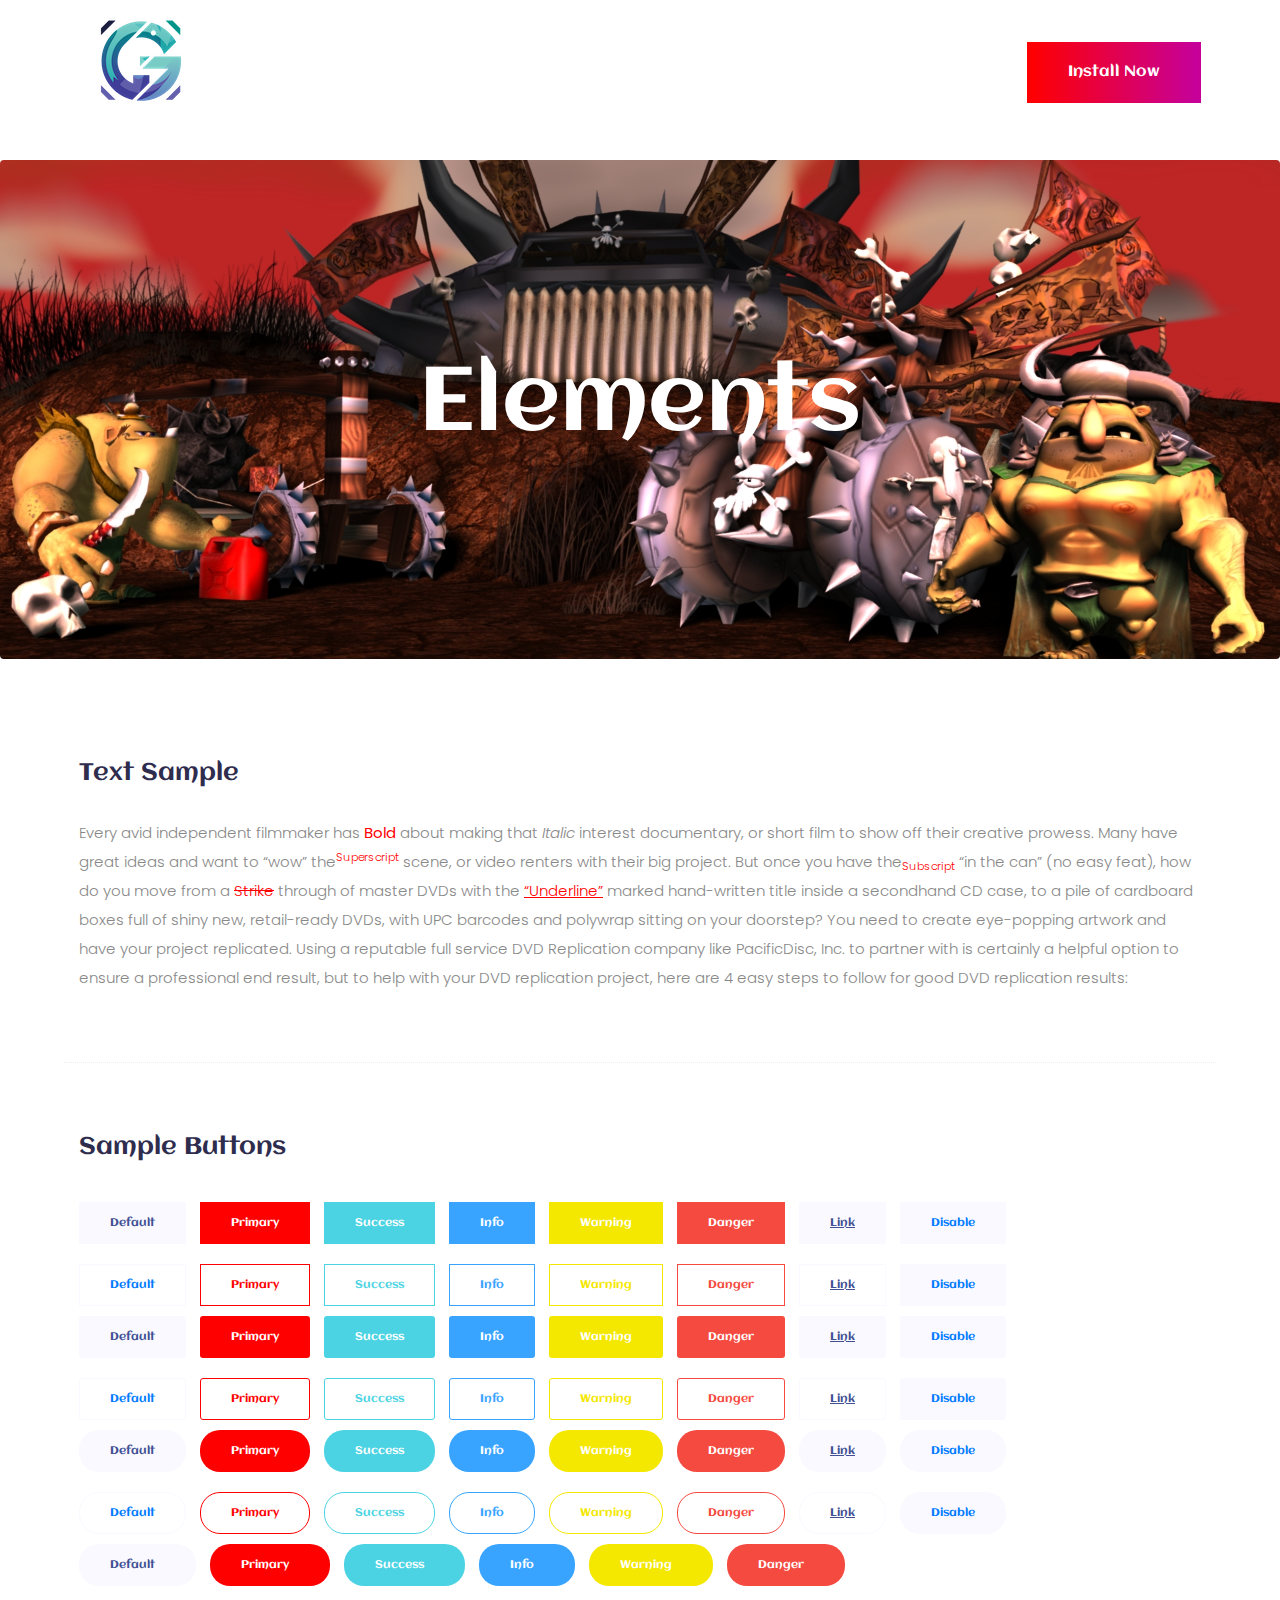
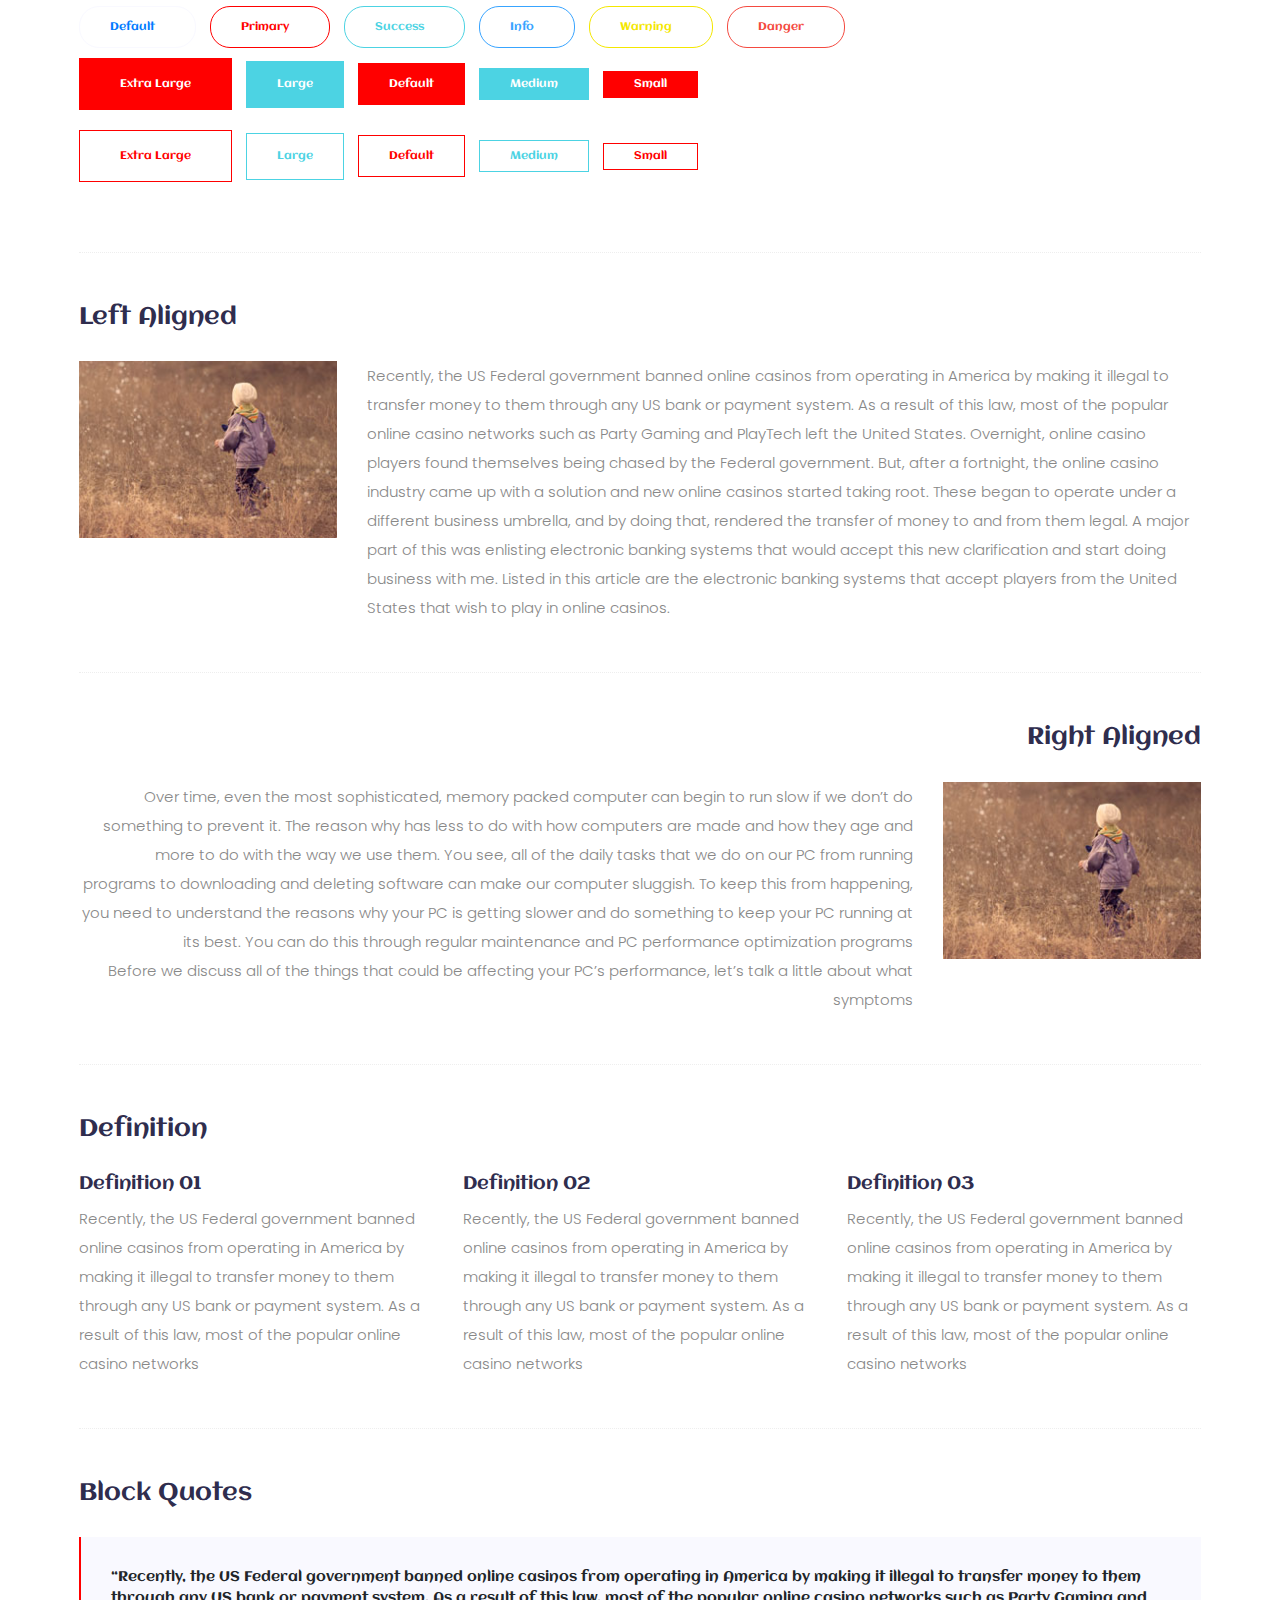
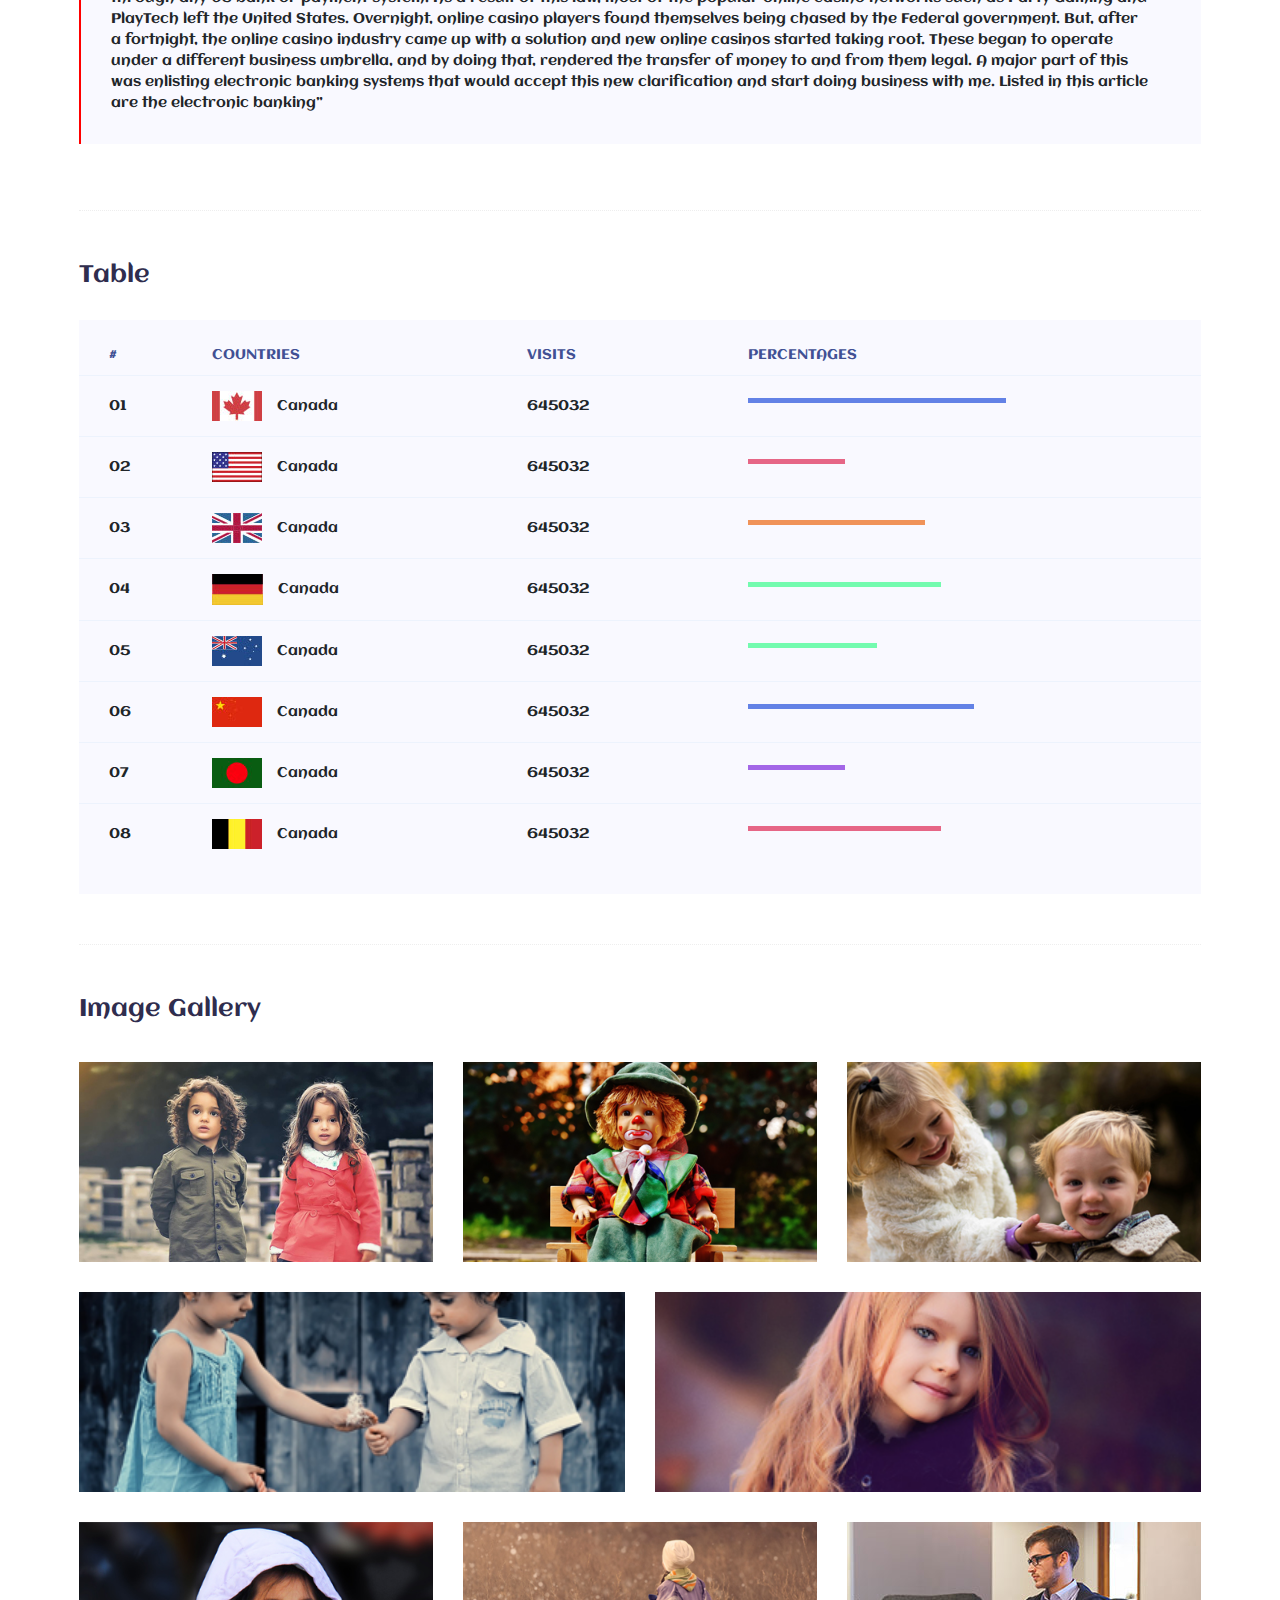
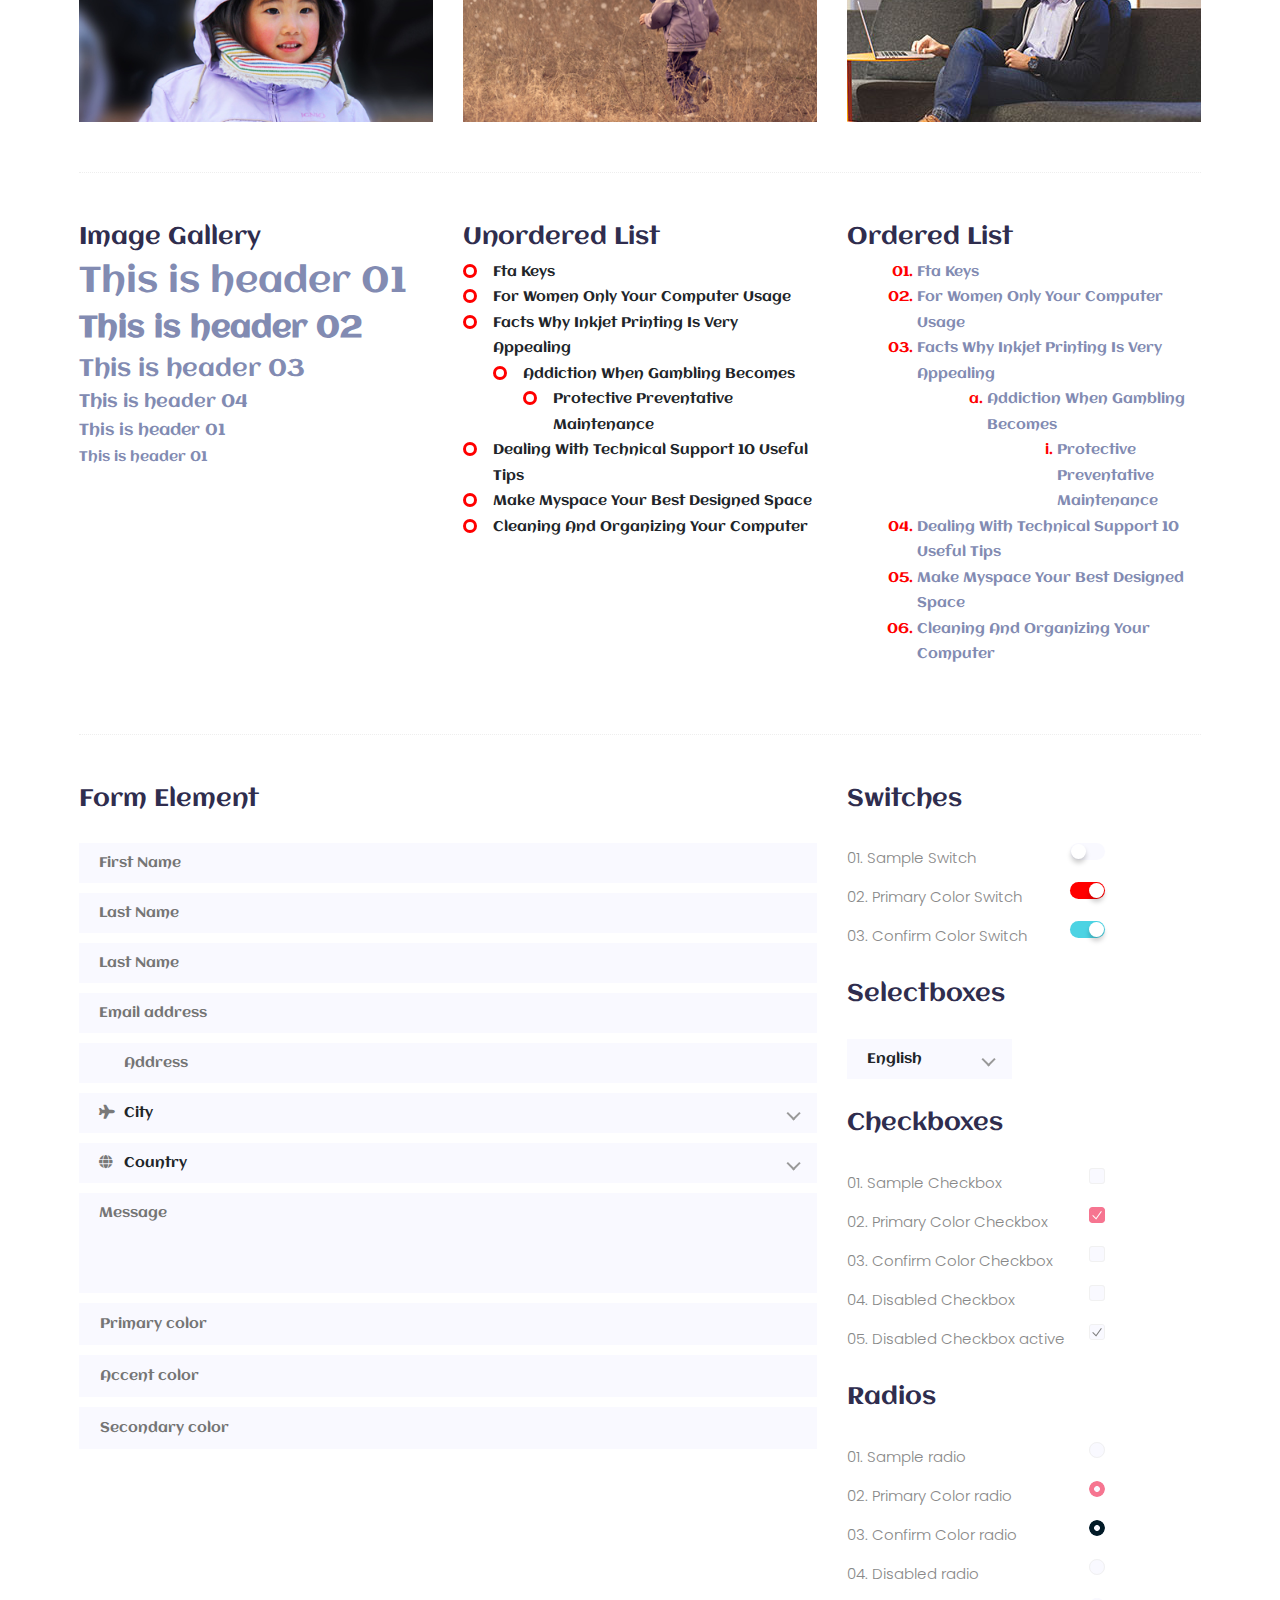
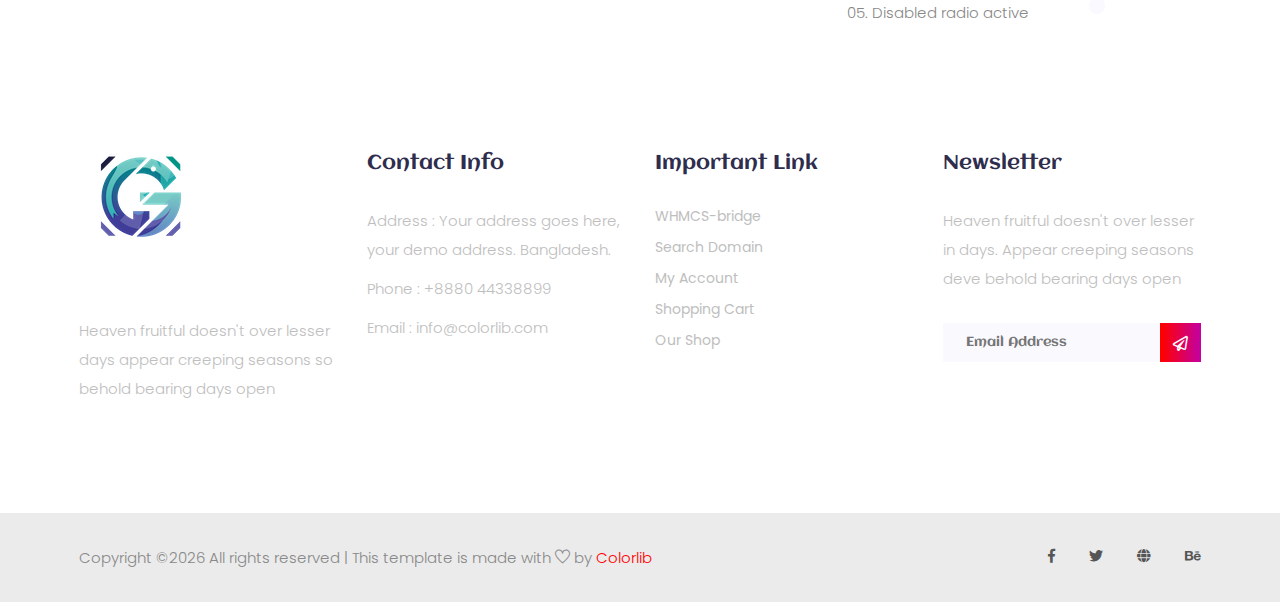
<file: elements.html>
<!doctype html>
<html lang="zxx">

<head>
	<!-- Required meta tags -->
	<meta charset="utf-8">
	<meta name="viewport" content="width=device-width, initial-scale=1, shrink-to-fit=no">
	<title>gaming</title>
	<link rel="icon" href="img/favicon.png">
	<!-- Bootstrap CSS -->
	<link rel="stylesheet" href="css/bootstrap.min.css">
	<!-- animate CSS -->
	<link rel="stylesheet" href="css/animate.css">
	<!-- owl carousel CSS -->
	<link rel="stylesheet" href="css/owl.carousel.min.css">
	<!-- font awesome CSS -->
	<link rel="stylesheet" href="css/all.css">
	<!-- flaticon CSS -->
	<link rel="stylesheet" href="css/flaticon.css">
	<link rel="stylesheet" href="css/themify-icons.css">
	<link rel="stylesheet" href="css/nice-select.css">
	<!-- font awesome CSS -->
	<link rel="stylesheet" href="css/magnific-popup.css">
	<!-- swiper CSS -->
	<link rel="stylesheet" href="css/slick.css">
	<!-- style CSS -->
	<link rel="stylesheet" href="css/style.css">
</head>

<body>
	<!--::header part start::-->
	<header class="main_menu single_page_menu">
		<div class="container">
			<div class="row align-items-center">
				<div class="col-lg-12">
					<nav class="navbar navbar-expand-lg navbar-light">
						<a class="navbar-brand" href="index.html"> <img src="img/logo.png" alt="logo"> </a>
						<button class="navbar-toggler" type="button" data-toggle="collapse"
							data-target="#navbarSupportedContent" aria-controls="navbarSupportedContent"
							aria-expanded="false" aria-label="Toggle navigation">
							<span class="menu_icon"><i class="fas fa-bars"></i></span>
						</button>
						<div class="collapse navbar-collapse main-menu-item" id="navbarSupportedContent">
							<ul class="navbar-nav">
								<li class="nav-item">
									<a class="nav-link" href="index.html">Home</a>
								</li>
								<li class="nav-item">
									<a class="nav-link" href="fighter.html">fighter</a>
								</li>
								<li class="nav-item">
									<a class="nav-link" href="team.html">team</a>
								</li>
								<li class="nav-item dropdown">
									<a class="nav-link dropdown-toggle" href="blog.html" id="navbarDropdown"
										role="button" data-toggle="dropdown" aria-haspopup="true" aria-expanded="false">
										Blog
									</a>
									<div class="dropdown-menu" aria-labelledby="navbarDropdown">
										<a class="dropdown-item" href="blog.html"> blog</a>
										<a class="dropdown-item" href="single-blog.html">Single blog</a>
									</div>
								</li>
								<li class="nav-item dropdown">
									<a class="nav-link dropdown-toggle" href="blog.html" id="navbarDropdown1"
										role="button" data-toggle="dropdown" aria-haspopup="true" aria-expanded="false">
										pages
									</a>
									<div class="dropdown-menu" aria-labelledby="navbarDropdown1">
										<a class="dropdown-item" href="elements.html">Elements</a>
									</div>
								</li>
								<li class="nav-item">
									<a class="nav-link" href="contact.html">Contact</a>
								</li>
							</ul>
						</div>
						<a href="#" class="btn_1 d-none d-sm-block">Install Now</a>
					</nav>
				</div>
			</div>
		</div>
	</header>
	<!-- Header part end-->

	<!-- breadcrumb start-->
	<section class="breadcrumb breadcrumb_bg">
		<div class="container">
			<div class="row">
				<div class="col-lg-12">
					<div class="breadcrumb_iner text-center">
						<div class="breadcrumb_iner_item">
							<h2>elements</h2>
						</div>
					</div>
				</div>
			</div>
		</div>
	</section>
	<!-- breadcrumb start-->

	<div class="element_page black">
		<!-- Start Sample Area -->
		<section class="sample-text-area">
			<div class="container box_1170">
				<h3 class="text-heading">Text Sample</h3>
				<p class="sample-text">
					Every avid independent filmmaker has <b>Bold</b> about making that <i>Italic</i> interest
					documentary,
					or short
					film to show off their creative prowess. Many have great ideas and want to “wow”
					the<sup>Superscript</sup> scene,
					or video renters with their big project. But once you have the<sub>Subscript</sub> “in the can” (no
					easy
					feat), how
					do you move from a <del>Strike</del> through of master DVDs with the <u>“Underline”</u> marked
					hand-written title
					inside a secondhand CD case, to a pile of cardboard boxes full of shiny new, retail-ready DVDs, with
					UPC
					barcodes
					and polywrap sitting on your doorstep? You need to create eye-popping artwork and have your project
					replicated.
					Using a reputable full service DVD Replication company like PacificDisc, Inc. to partner with is
					certainly a
					helpful option to ensure a professional end result, but to help with your DVD replication project,
					here
					are 4 easy
					steps to follow for good DVD replication results:

				</p>
			</div>
		</section>
		<!-- End Sample Area -->

		<!-- Start Button -->
		<section class="button-area">
			<div class="container box_1170 border-top-generic">
				<h3 class="text-heading">Sample Buttons</h3>
				<div class="button-group-area">
					<a href="#" class="genric-btn default">Default</a>
					<a href="#" class="genric-btn primary">Primary</a>
					<a href="#" class="genric-btn success">Success</a>
					<a href="#" class="genric-btn info">Info</a>
					<a href="#" class="genric-btn warning">Warning</a>
					<a href="#" class="genric-btn danger">Danger</a>
					<a href="#" class="genric-btn link">Link</a>
					<a href="#" class="genric-btn disable">Disable</a>
				</div>
				<div class="button-group-area mt-10">
					<a href="#" class="genric-btn default-border">Default</a>
					<a href="#" class="genric-btn primary-border">Primary</a>
					<a href="#" class="genric-btn success-border">Success</a>
					<a href="#" class="genric-btn info-border">Info</a>
					<a href="#" class="genric-btn warning-border">Warning</a>
					<a href="#" class="genric-btn danger-border">Danger</a>
					<a href="#" class="genric-btn link-border">Link</a>
					<a href="#" class="genric-btn disable">Disable</a>
				</div>
				<div class="button-group-area mt-40">
					<a href="#" class="genric-btn default radius">Default</a>
					<a href="#" class="genric-btn primary radius">Primary</a>
					<a href="#" class="genric-btn success radius">Success</a>
					<a href="#" class="genric-btn info radius">Info</a>
					<a href="#" class="genric-btn warning radius">Warning</a>
					<a href="#" class="genric-btn danger radius">Danger</a>
					<a href="#" class="genric-btn link radius">Link</a>
					<a href="#" class="genric-btn disable radius">Disable</a>
				</div>
				<div class="button-group-area mt-10">
					<a href="#" class="genric-btn default-border radius">Default</a>
					<a href="#" class="genric-btn primary-border radius">Primary</a>
					<a href="#" class="genric-btn success-border radius">Success</a>
					<a href="#" class="genric-btn info-border radius">Info</a>
					<a href="#" class="genric-btn warning-border radius">Warning</a>
					<a href="#" class="genric-btn danger-border radius">Danger</a>
					<a href="#" class="genric-btn link-border radius">Link</a>
					<a href="#" class="genric-btn disable radius">Disable</a>
				</div>
				<div class="button-group-area mt-40">
					<a href="#" class="genric-btn default circle">Default</a>
					<a href="#" class="genric-btn primary circle">Primary</a>
					<a href="#" class="genric-btn success circle">Success</a>
					<a href="#" class="genric-btn info circle">Info</a>
					<a href="#" class="genric-btn warning circle">Warning</a>
					<a href="#" class="genric-btn danger circle">Danger</a>
					<a href="#" class="genric-btn link circle">Link</a>
					<a href="#" class="genric-btn disable circle">Disable</a>
				</div>
				<div class="button-group-area mt-10">
					<a href="#" class="genric-btn default-border circle">Default</a>
					<a href="#" class="genric-btn primary-border circle">Primary</a>
					<a href="#" class="genric-btn success-border circle">Success</a>
					<a href="#" class="genric-btn info-border circle">Info</a>
					<a href="#" class="genric-btn warning-border circle">Warning</a>
					<a href="#" class="genric-btn danger-border circle">Danger</a>
					<a href="#" class="genric-btn link-border circle">Link</a>
					<a href="#" class="genric-btn disable circle">Disable</a>
				</div>
				<div class="button-group-area mt-40">
					<a href="#" class="genric-btn default circle arrow">Default<span
							class="lnr lnr-arrow-right"></span></a>
					<a href="#" class="genric-btn primary circle arrow">Primary<span
							class="lnr lnr-arrow-right"></span></a>
					<a href="#" class="genric-btn success circle arrow">Success<span
							class="lnr lnr-arrow-right"></span></a>
					<a href="#" class="genric-btn info circle arrow">Info<span class="lnr lnr-arrow-right"></span></a>
					<a href="#" class="genric-btn warning circle arrow">Warning<span
							class="lnr lnr-arrow-right"></span></a>
					<a href="#" class="genric-btn danger circle arrow">Danger<span
							class="lnr lnr-arrow-right"></span></a>
				</div>
				<div class="button-group-area mt-10">
					<a href="#" class="genric-btn default-border circle arrow">Default<span
							class="lnr lnr-arrow-right"></span></a>
					<a href="#" class="genric-btn primary-border circle arrow">Primary<span
							class="lnr lnr-arrow-right"></span></a>
					<a href="#" class="genric-btn success-border circle arrow">Success<span
							class="lnr lnr-arrow-right"></span></a>
					<a href="#" class="genric-btn info-border circle arrow">Info<span
							class="lnr lnr-arrow-right"></span></a>
					<a href="#" class="genric-btn warning-border circle arrow">Warning<span
							class="lnr lnr-arrow-right"></span></a>
					<a href="#" class="genric-btn danger-border circle arrow">Danger<span
							class="lnr lnr-arrow-right"></span></a>
				</div>
				<div class="button-group-area mt-40">
					<a href="#" class="genric-btn primary e-large">Extra Large</a>
					<a href="#" class="genric-btn success large">Large</a>
					<a href="#" class="genric-btn primary">Default</a>
					<a href="#" class="genric-btn success medium">Medium</a>
					<a href="#" class="genric-btn primary small">Small</a>
				</div>
				<div class="button-group-area mt-10">
					<a href="#" class="genric-btn primary-border e-large">Extra Large</a>
					<a href="#" class="genric-btn success-border large">Large</a>
					<a href="#" class="genric-btn primary-border">Default</a>
					<a href="#" class="genric-btn success-border medium">Medium</a>
					<a href="#" class="genric-btn primary-border small">Small</a>
				</div>
			</div>
		</section>
		<!-- End Button -->

		<!-- Start Align Area -->
		<div class="whole-wrap">
			<div class="container box_1170">
				<div class="section-top-border">
					<h3 class="mb-30">Left Aligned</h3>
					<div class="row">
						<div class="col-md-3">
							<img src="img/elements/d.jpg" alt="" class="img-fluid">
						</div>
						<div class="col-md-9 mt-sm-20">
							<p>Recently, the US Federal government banned online casinos from operating in America by
								making
								it illegal to
								transfer money to them through any US bank or payment system. As a result of this law,
								most
								of the popular
								online casino networks such as Party Gaming and PlayTech left the United States.
								Overnight,
								online casino
								players found themselves being chased by the Federal government. But, after a fortnight,
								the
								online casino
								industry came up with a solution and new online casinos started taking root. These began
								to
								operate under a
								different business umbrella, and by doing that, rendered the transfer of money to and
								from
								them legal. A major
								part of this was enlisting electronic banking systems that would accept this new
								clarification and start doing
								business with me. Listed in this article are the electronic banking systems that accept
								players from the United
								States that wish to play in online casinos.</p>
						</div>
					</div>
				</div>
				<div class="section-top-border text-right">
					<h3 class="mb-30">Right Aligned</h3>
					<div class="row">
						<div class="col-md-9">
							<p class="text-right">Over time, even the most sophisticated, memory packed computer can
								begin
								to run slow if we
								don’t do something to prevent it. The reason why has less to do with how computers are
								made
								and how they age and
								more to do with the way we use them. You see, all of the daily tasks that we do on our
								PC
								from running programs
								to downloading and deleting software can make our computer sluggish. To keep this from
								happening, you need to
								understand the reasons why your PC is getting slower and do something to keep your PC
								running at its best. You
								can do this through regular maintenance and PC performance optimization programs</p>
							<p class="text-right">Before we discuss all of the things that could be affecting your PC’s
								performance, let’s
								talk a little about what symptoms</p>
						</div>
						<div class="col-md-3">
							<img src="img/elements/d.jpg" alt="" class="img-fluid">
						</div>
					</div>
				</div>
				<div class="section-top-border">
					<h3 class="mb-30">Definition</h3>
					<div class="row">
						<div class="col-md-4">
							<div class="single-defination">
								<h4 class="mb-20">Definition 01</h4>
								<p>Recently, the US Federal government banned online casinos from operating in America
									by
									making it illegal to
									transfer money to them through any US bank or payment system. As a result of this
									law,
									most of the popular
									online casino networks</p>
							</div>
						</div>
						<div class="col-md-4">
							<div class="single-defination">
								<h4 class="mb-20">Definition 02</h4>
								<p>Recently, the US Federal government banned online casinos from operating in America
									by
									making it illegal to
									transfer money to them through any US bank or payment system. As a result of this
									law,
									most of the popular
									online casino networks</p>
							</div>
						</div>
						<div class="col-md-4">
							<div class="single-defination">
								<h4 class="mb-20">Definition 03</h4>
								<p>Recently, the US Federal government banned online casinos from operating in America
									by
									making it illegal to
									transfer money to them through any US bank or payment system. As a result of this
									law,
									most of the popular
									online casino networks</p>
							</div>
						</div>
					</div>
				</div>
				<div class="section-top-border">
					<h3 class="mb-30">Block Quotes</h3>
					<div class="row">
						<div class="col-lg-12">
							<blockquote class="generic-blockquote">
								“Recently, the US Federal government banned online casinos from operating in America by
								making it illegal to
								transfer money to them through any US bank or payment system. As a result of this law,
								most
								of the popular
								online casino networks such as Party Gaming and PlayTech left the United States.
								Overnight,
								online casino
								players found themselves being chased by the Federal government. But, after a fortnight,
								the
								online casino
								industry came up with a solution and new online casinos started taking root. These began
								to
								operate under a
								different business umbrella, and by doing that, rendered the transfer of money to and
								from
								them legal. A major
								part of this was enlisting electronic banking systems that would accept this new
								clarification and start doing
								business with me. Listed in this article are the electronic banking”
							</blockquote>
						</div>
					</div>
				</div>
				<div class="section-top-border">
					<h3 class="mb-30">Table</h3>
					<div class="progress-table-wrap">
						<div class="progress-table">
							<div class="table-head">
								<div class="serial">#</div>
								<div class="country">Countries</div>
								<div class="visit">Visits</div>
								<div class="percentage">Percentages</div>
							</div>
							<div class="table-row">
								<div class="serial">01</div>
								<div class="country"> <img src="img/elements/f1.jpg" alt="flag">Canada</div>
								<div class="visit">645032</div>
								<div class="percentage">
									<div class="progress">
										<div class="progress-bar color-1" role="progressbar" style="width: 80%"
											aria-valuenow="80" aria-valuemin="0" aria-valuemax="100"></div>
									</div>
								</div>
							</div>
							<div class="table-row">
								<div class="serial">02</div>
								<div class="country"> <img src="img/elements/f2.jpg" alt="flag">Canada</div>
								<div class="visit">645032</div>
								<div class="percentage">
									<div class="progress">
										<div class="progress-bar color-2" role="progressbar" style="width: 30%"
											aria-valuenow="30" aria-valuemin="0" aria-valuemax="100"></div>
									</div>
								</div>
							</div>
							<div class="table-row">
								<div class="serial">03</div>
								<div class="country"> <img src="img/elements/f3.jpg" alt="flag">Canada</div>
								<div class="visit">645032</div>
								<div class="percentage">
									<div class="progress">
										<div class="progress-bar color-3" role="progressbar" style="width: 55%"
											aria-valuenow="55" aria-valuemin="0" aria-valuemax="100"></div>
									</div>
								</div>
							</div>
							<div class="table-row">
								<div class="serial">04</div>
								<div class="country"> <img src="img/elements/f4.jpg" alt="flag">Canada</div>
								<div class="visit">645032</div>
								<div class="percentage">
									<div class="progress">
										<div class="progress-bar color-4" role="progressbar" style="width: 60%"
											aria-valuenow="60" aria-valuemin="0" aria-valuemax="100"></div>
									</div>
								</div>
							</div>
							<div class="table-row">
								<div class="serial">05</div>
								<div class="country"> <img src="img/elements/f5.jpg" alt="flag">Canada</div>
								<div class="visit">645032</div>
								<div class="percentage">
									<div class="progress">
										<div class="progress-bar color-5" role="progressbar" style="width: 40%"
											aria-valuenow="40" aria-valuemin="0" aria-valuemax="100"></div>
									</div>
								</div>
							</div>
							<div class="table-row">
								<div class="serial">06</div>
								<div class="country"> <img src="img/elements/f6.jpg" alt="flag">Canada</div>
								<div class="visit">645032</div>
								<div class="percentage">
									<div class="progress">
										<div class="progress-bar color-6" role="progressbar" style="width: 70%"
											aria-valuenow="70" aria-valuemin="0" aria-valuemax="100"></div>
									</div>
								</div>
							</div>
							<div class="table-row">
								<div class="serial">07</div>
								<div class="country"> <img src="img/elements/f7.jpg" alt="flag">Canada</div>
								<div class="visit">645032</div>
								<div class="percentage">
									<div class="progress">
										<div class="progress-bar color-7" role="progressbar" style="width: 30%"
											aria-valuenow="30" aria-valuemin="0" aria-valuemax="100"></div>
									</div>
								</div>
							</div>
							<div class="table-row">
								<div class="serial">08</div>
								<div class="country"> <img src="img/elements/f8.jpg" alt="flag">Canada</div>
								<div class="visit">645032</div>
								<div class="percentage">
									<div class="progress">
										<div class="progress-bar color-8" role="progressbar" style="width: 60%"
											aria-valuenow="60" aria-valuemin="0" aria-valuemax="100"></div>
									</div>
								</div>
							</div>
						</div>
					</div>
				</div>
				<div class="section-top-border">
					<h3>Image Gallery</h3>
					<div class="row gallery-item">
						<div class="col-md-4">
							<a href="img/elements/g1.jpg" class="img-pop-up img-gal">
								<div class="single-gallery-image" style="background: url(img/elements/g1.jpg);"></div>
							</a>
						</div>
						<div class="col-md-4">
							<a href="img/elements/g2.jpg" class="img-pop-up img-gal">
								<div class="single-gallery-image" style="background: url(img/elements/g2.jpg);"></div>
							</a>
						</div>
						<div class="col-md-4">
							<a href="img/elements/g3.jpg" class="img-pop-up img-gal">
								<div class="single-gallery-image" style="background: url(img/elements/g3.jpg);"></div>
							</a>
						</div>
						<div class="col-md-6">
							<a href="img/elements/g4.jpg" class="img-pop-up img-gal">
								<div class="single-gallery-image" style="background: url(img/elements/g4.jpg);"></div>
							</a>
						</div>
						<div class="col-md-6">
							<a href="img/elements/g5.jpg" class="img-pop-up img-gal">
								<div class="single-gallery-image" style="background: url(img/elements/g5.jpg);"></div>
							</a>
						</div>
						<div class="col-md-4">
							<a href="img/elements/g6.jpg" class="img-pop-up img-gal">
								<div class="single-gallery-image" style="background: url(img/elements/g6.jpg);"></div>
							</a>
						</div>
						<div class="col-md-4">
							<a href="img/elements/g7.jpg" class="img-pop-up img-gal"">
							<div class=" single-gallery-image" style="background: url(img/elements/g7.jpg);"></div>
						</a>
					</div>
					<div class="col-md-4">
						<a href="img/elements/g8.jpg" class="img-pop-up img-gal">
							<div class="single-gallery-image" style="background: url(img/elements/g8.jpg);"></div>
						</a>
					</div>
				</div>
			</div>
			<div class="section-top-border">
				<div class="row">
					<div class="col-md-4">
						<h3 class="mb-20">Image Gallery</h3>
						<div class="typography">
							<h1>This is header 01</h1>
							<h2>This is header 02</h2>
							<h3>This is header 03</h3>
							<h4>This is header 04</h4>
							<h5>This is header 01</h5>
							<h6>This is header 01</h6>
						</div>
					</div>
					<div class="col-md-4 mt-sm-30">
						<h3 class="mb-20">Unordered List</h3>
						<div class="">
							<ul class="unordered-list">
								<li>Fta Keys</li>
								<li>For Women Only Your Computer Usage</li>
								<li>Facts Why Inkjet Printing Is Very Appealing
									<ul>
										<li>Addiction When Gambling Becomes
											<ul>
												<li>Protective Preventative Maintenance</li>
											</ul>
										</li>
									</ul>
								</li>
								<li>Dealing With Technical Support 10 Useful Tips</li>
								<li>Make Myspace Your Best Designed Space</li>
								<li>Cleaning And Organizing Your Computer</li>
							</ul>
						</div>
					</div>
					<div class="col-md-4 mt-sm-30">
						<h3 class="mb-20">Ordered List</h3>
						<div class="">
							<ol class="ordered-list">
								<li><span>Fta Keys</span></li>
								<li><span>For Women Only Your Computer Usage</span></li>
								<li><span>Facts Why Inkjet Printing Is Very Appealing</span>
									<ol class="ordered-list-alpha">
										<li><span>Addiction When Gambling Becomes</span>
											<ol class="ordered-list-roman">
												<li><span>Protective Preventative Maintenance</span></li>
											</ol>
										</li>
									</ol>
								</li>
								<li><span>Dealing With Technical Support 10 Useful Tips</span></li>
								<li><span>Make Myspace Your Best Designed Space</span></li>
								<li><span>Cleaning And Organizing Your Computer</span></li>
							</ol>
						</div>
					</div>
				</div>
			</div>
			<div class="section-top-border">
				<div class="row">
					<div class="col-lg-8 col-md-8">
						<h3 class="mb-30">Form Element</h3>
						<form action="#">
							<div class="mt-10">
								<input type="text" name="first_name" placeholder="First Name"
									onfocus="this.placeholder = ''" onblur="this.placeholder = 'First Name'" required
									class="single-input">
							</div>
							<div class="mt-10">
								<input type="text" name="last_name" placeholder="Last Name"
									onfocus="this.placeholder = ''" onblur="this.placeholder = 'Last Name'" required
									class="single-input">
							</div>
							<div class="mt-10">
								<input type="text" name="last_name" placeholder="Last Name"
									onfocus="this.placeholder = ''" onblur="this.placeholder = 'Last Name'" required
									class="single-input">
							</div>
							<div class="mt-10">
								<input type="email" name="EMAIL" placeholder="Email address"
									onfocus="this.placeholder = ''" onblur="this.placeholder = 'Email address'" required
									class="single-input">
							</div>
							<div class="input-group-icon mt-10">
								<div class="icon"><i class="fa fa-thumb-tack" aria-hidden="true"></i></div>
								<input type="text" name="address" placeholder="Address" onfocus="this.placeholder = ''"
									onblur="this.placeholder = 'Address'" required class="single-input">
							</div>
							<div class="input-group-icon mt-10">
								<div class="icon"><i class="fa fa-plane" aria-hidden="true"></i></div>
								<div class="form-select" id="default-select">
									<select>
										<option value=" 1">City</option>
										<option value="1">Dhaka</option>
										<option value="1">Dilli</option>
										<option value="1">Newyork</option>
										<option value="1">Islamabad</option>
									</select>
								</div>
							</div>
							<div class="input-group-icon mt-10">
								<div class="icon"><i class="fa fa-globe" aria-hidden="true"></i></div>
								<div class="form-select" id="default-select_1">
									<select>
										<option value=" 1">Country</option>
										<option value="1">Bangladesh</option>
										<option value="1">India</option>
										<option value="1">England</option>
										<option value="1">Srilanka</option>
									</select>
								</div>
							</div>

							<div class="mt-10">
								<textarea class="single-textarea" placeholder="Message" onfocus="this.placeholder = ''"
									onblur="this.placeholder = 'Message'" required></textarea>
							</div>
							<!-- For Gradient Border Use -->
							<!-- <div class="mt-10">
										<div class="primary-input">
											<input id="primary-input" type="text" name="first_name" placeholder="Primary color" onfocus="this.placeholder = ''" onblur="this.placeholder = 'Primary color'">
											<label for="primary-input"></label>
										</div>
									</div> -->
							<div class="mt-10">
								<input type="text" name="first_name" placeholder="Primary color"
									onfocus="this.placeholder = ''" onblur="this.placeholder = 'Primary color'" required
									class="single-input-primary">
							</div>
							<div class="mt-10">
								<input type="text" name="first_name" placeholder="Accent color"
									onfocus="this.placeholder = ''" onblur="this.placeholder = 'Accent color'" required
									class="single-input-accent">
							</div>
							<div class="mt-10">
								<input type="text" name="first_name" placeholder="Secondary color"
									onfocus="this.placeholder = ''" onblur="this.placeholder = 'Secondary color'"
									required class="single-input-secondary">
							</div>
						</form>
					</div>
					<div class="col-lg-3 col-md-4 mt-sm-30">
						<div class="single-element-widget">
							<h3 class="mb-30">Switches</h3>
							<div class="switch-wrap d-flex justify-content-between">
								<p>01. Sample Switch</p>
								<div class="primary-switch">
									<input type="checkbox" id="default-switch">
									<label for="default-switch"></label>
								</div>
							</div>
							<div class="switch-wrap d-flex justify-content-between">
								<p>02. Primary Color Switch</p>
								<div class="primary-switch">
									<input type="checkbox" id="primary-switch" checked>
									<label for="primary-switch"></label>
								</div>
							</div>
							<div class="switch-wrap d-flex justify-content-between">
								<p>03. Confirm Color Switch</p>
								<div class="confirm-switch">
									<input type="checkbox" id="confirm-switch" checked>
									<label for="confirm-switch"></label>
								</div>
							</div>
						</div>
						<div class="single-element-widget mt-30">
							<h3 class="mb-30">Selectboxes</h3>
							<div class="default-select" id="default-select_2">
								<select>
									<option value=" 1">English</option>
									<option value="1">Spanish</option>
									<option value="1">Arabic</option>
									<option value="1">Portuguise</option>
									<option value="1">Bengali</option>
								</select>
							</div>
						</div>
						<div class="single-element-widget mt-30">
							<h3 class="mb-30">Checkboxes</h3>
							<div class="switch-wrap d-flex justify-content-between">
								<p>01. Sample Checkbox</p>
								<div class="primary-checkbox">
									<input type="checkbox" id="default-checkbox">
									<label for="default-checkbox"></label>
								</div>
							</div>
							<div class="switch-wrap d-flex justify-content-between">
								<p>02. Primary Color Checkbox</p>
								<div class="primary-checkbox">
									<input type="checkbox" id="primary-checkbox" checked>
									<label for="primary-checkbox"></label>
								</div>
							</div>
							<div class="switch-wrap d-flex justify-content-between">
								<p>03. Confirm Color Checkbox</p>
								<div class="confirm-checkbox">
									<input type="checkbox" id="confirm-checkbox">
									<label for="confirm-checkbox"></label>
								</div>
							</div>
							<div class="switch-wrap d-flex justify-content-between">
								<p>04. Disabled Checkbox</p>
								<div class="disabled-checkbox">
									<input type="checkbox" id="disabled-checkbox" disabled>
									<label for="disabled-checkbox"></label>
								</div>
							</div>
							<div class="switch-wrap d-flex justify-content-between">
								<p>05. Disabled Checkbox active</p>
								<div class="disabled-checkbox">
									<input type="checkbox" id="disabled-checkbox-active" checked disabled>
									<label for="disabled-checkbox-active"></label>
								</div>
							</div>
						</div>
						<div class="single-element-widget mt-30">
							<h3 class="mb-30">Radios</h3>
							<div class="switch-wrap d-flex justify-content-between">
								<p>01. Sample radio</p>
								<div class="primary-radio">
									<input type="checkbox" id="default-radio">
									<label for="default-radio"></label>
								</div>
							</div>
							<div class="switch-wrap d-flex justify-content-between">
								<p>02. Primary Color radio</p>
								<div class="primary-radio">
									<input type="checkbox" id="primary-radio" checked>
									<label for="primary-radio"></label>
								</div>
							</div>
							<div class="switch-wrap d-flex justify-content-between">
								<p>03. Confirm Color radio</p>
								<div class="confirm-radio">
									<input type="checkbox" id="confirm-radio" checked>
									<label for="confirm-radio"></label>
								</div>
							</div>
							<div class="switch-wrap d-flex justify-content-between">
								<p>04. Disabled radio</p>
								<div class="disabled-radio">
									<input type="checkbox" id="disabled-radio" disabled>
									<label for="disabled-radio"></label>
								</div>
							</div>
							<div class="switch-wrap d-flex justify-content-between">
								<p>05. Disabled radio active</p>
								<div class="disabled-radio">
									<input type="checkbox" id="disabled-radio-active" checked disabled>
									<label for="disabled-radio-active"></label>
								</div>
							</div>
						</div>
					</div>
				</div>
			</div>
		</div>
	</div>
	<!-- End Align Area -->
	</div>

	<!--::footer_part start::-->
	<footer class="footer_part black">
		<div class="footer_top">
			<div class="container">
				<div class="row">
					<div class="col-sm-6 col-lg-3">
						<div class="single_footer_part">
							<a href="index.html" class="footer_logo_iner"> <img src="img/logo.png" alt="#"> </a>
							<p>Heaven fruitful doesn't over lesser days appear creeping seasons so behold bearing
								days
								open
							</p>
						</div>
					</div>
					<div class="col-sm-6 col-lg-3">
						<div class="single_footer_part">
							<h4>Contact Info</h4>
							<p>Address : Your address goes
								here, your demo address.
								Bangladesh.</p>
							<p>Phone : +8880 44338899</p>
							<p>Email : info@colorlib.com</p>
						</div>
					</div>
					<div class="col-sm-6 col-lg-3">
						<div class="single_footer_part">
							<h4>Important Link</h4>
							<ul class="list-unstyled">
								<li><a href=""> WHMCS-bridge</a></li>
								<li><a href="">Search Domain</a></li>
								<li><a href="">My Account</a></li>
								<li><a href="">Shopping Cart</a></li>
								<li><a href="">Our Shop</a></li>
							</ul>
						</div>
					</div>
					<div class="col-sm-6 col-lg-3">
						<div class="single_footer_part">
							<h4>Newsletter</h4>
							<p>Heaven fruitful doesn't over lesser in days. Appear creeping seasons deve behold
								bearing
								days
								open
							</p>
							<div id="mc_embed_signup">
								<form target="_blank"
									action="https://spondonit.us12.list-manage.com/subscribe/post?u=1462626880ade1ac87bd9c93a&amp;id=92a4423d01"
									method="get" class="subscribe_form relative mail_part">
									<input type="email" name="email" id="newsletter-form-email"
										placeholder="Email Address" class="placeholder hide-on-focus"
										onfocus="this.placeholder = ''" onblur="this.placeholder = ' Email Address '">
									<button type="submit" name="submit" id="newsletter-submit"
										class="email_icon newsletter-submit button-contactForm"><i
											class="far fa-paper-plane"></i></button>
									<div class="mt-10 info"></div>
								</form>
							</div>
						</div>
					</div>
				</div>
			</div>
		</div>
		<div class="copygight_text">
			<div class="container">
				<div class="row align-items-center">
					<div class="col-lg-8">
						<div class="copyright_text">
							<P><!-- Link back to Colorlib can't be removed. Template is licensed under CC BY 3.0. -->
Copyright &copy;<script>document.write(new Date().getFullYear());</script> All rights reserved | This template is made with <i class="ti-heart" aria-hidden="true"></i> by <a href="https://colorlib.com" target="_blank">Colorlib</a>
<!-- Link back to Colorlib can't be removed. Template is licensed under CC BY 3.0. --></P>
						</div>
					</div>
					<div class="col-lg-4">
						<div class="footer_icon social_icon">
							<ul class="list-unstyled">
								<li><a href="#" class="single_social_icon"><i class="fab fa-facebook-f"></i></a>
								</li>
								<li><a href="#" class="single_social_icon"><i class="fab fa-twitter"></i></a></li>
								<li><a href="#" class="single_social_icon"><i class="fas fa-globe"></i></a></li>
								<li><a href="#" class="single_social_icon"><i class="fab fa-behance"></i></a></li>
							</ul>
						</div>
					</div>
				</div>
			</div>
		</div>
	</footer>
	<!--::footer_part end::-->
	<!-- jquery plugins here-->
	<script src="js/jquery-1.12.1.min.js"></script>
	<!-- popper js -->
	<script src="js/popper.min.js"></script>
	<!-- bootstrap js -->
	<script src="js/bootstrap.min.js"></script>
	<!-- easing js -->
	<script src="js/jquery.magnific-popup.js"></script>
	<!-- swiper js -->
	<script src="js/swiper.min.js"></script>
	<!-- swiper js -->
	<script src="js/masonry.pkgd.js"></script>
	<!-- particles js -->
	<script src="js/owl.carousel.min.js"></script>
	<script src="js/jquery.nice-select.min.js"></script>
	<!-- slick js -->
	<script src="js/slick.min.js"></script>
	<script src="js/jquery.counterup.min.js"></script>
	<script src="js/waypoints.min.js"></script>
	<script src="js/contact.js"></script>
	<script src="js/jquery.ajaxchimp.min.js"></script>
	<script src="js/jquery.form.js"></script>
	<script src="js/jquery.validate.min.js"></script>
	<script src="js/mail-script.js"></script>
	<!-- custom js -->
	<script src="js/custom.js"></script>
</body>

</html>
</file>
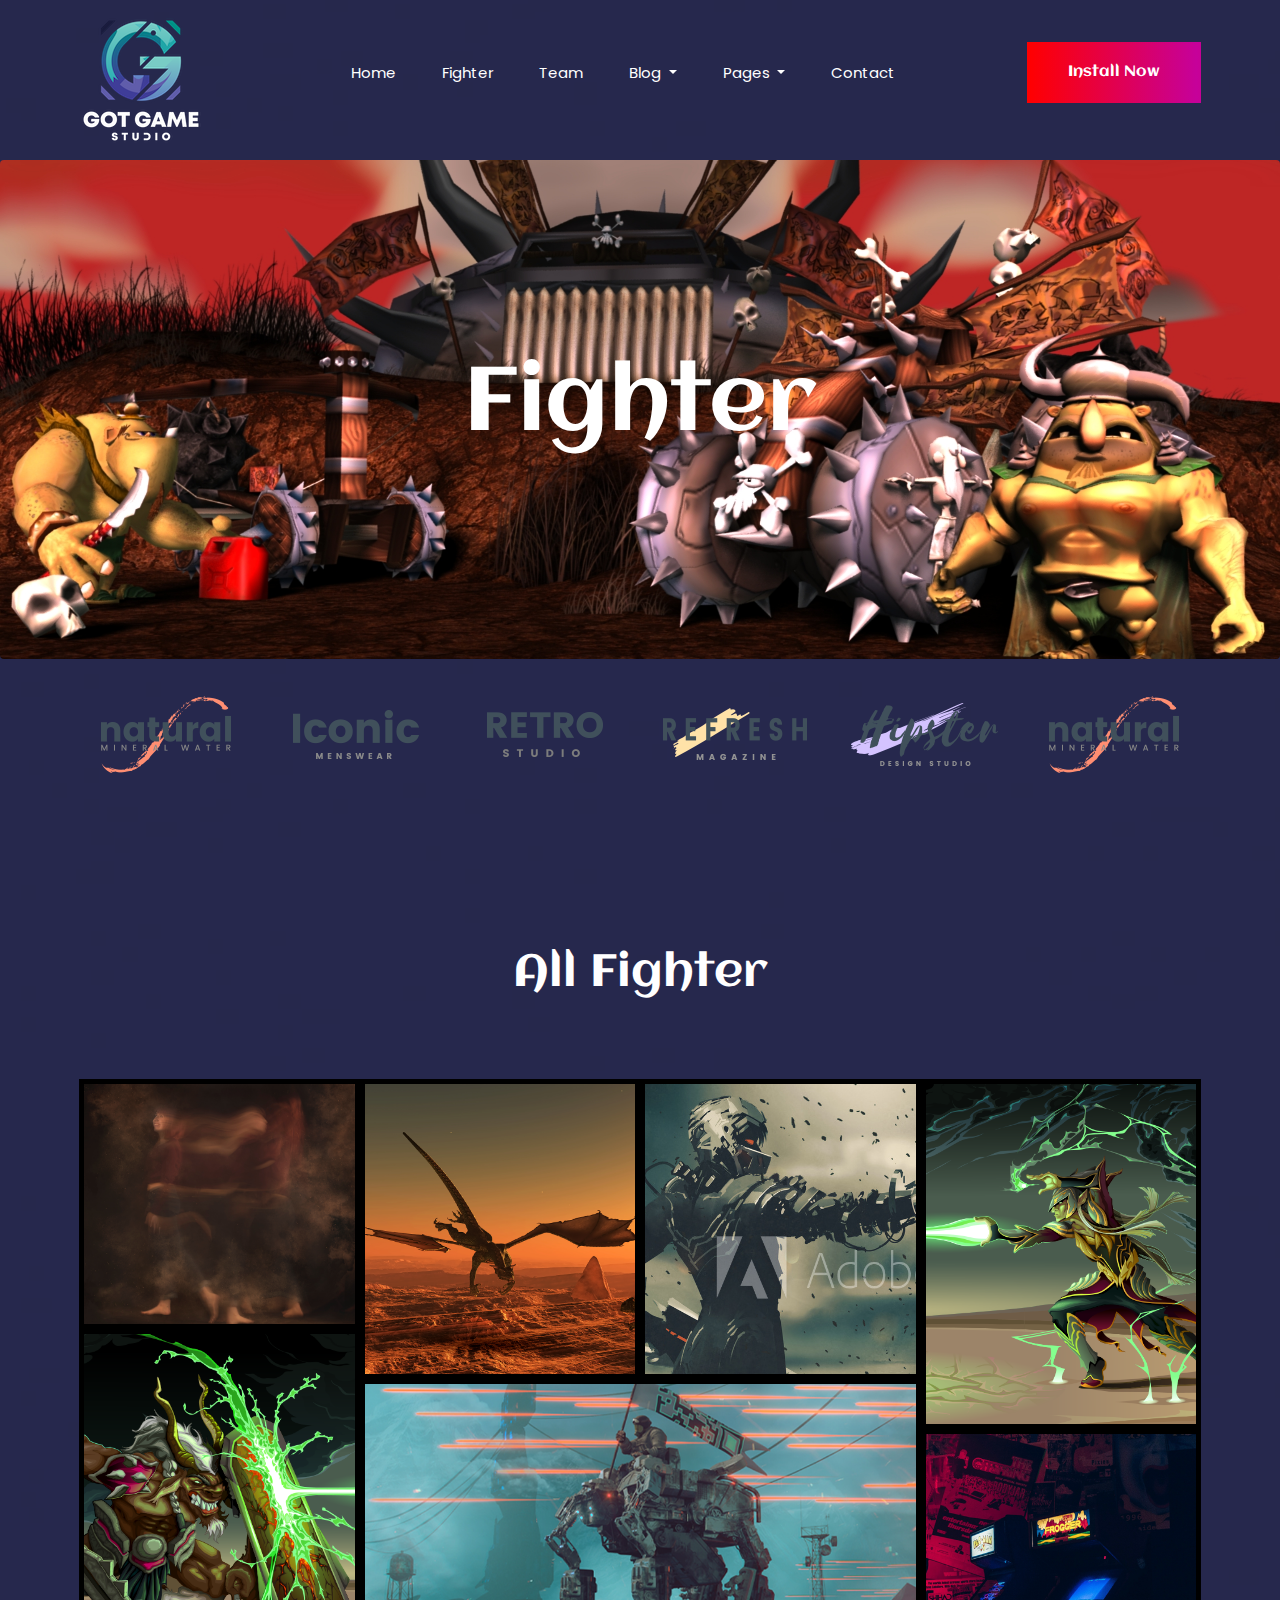
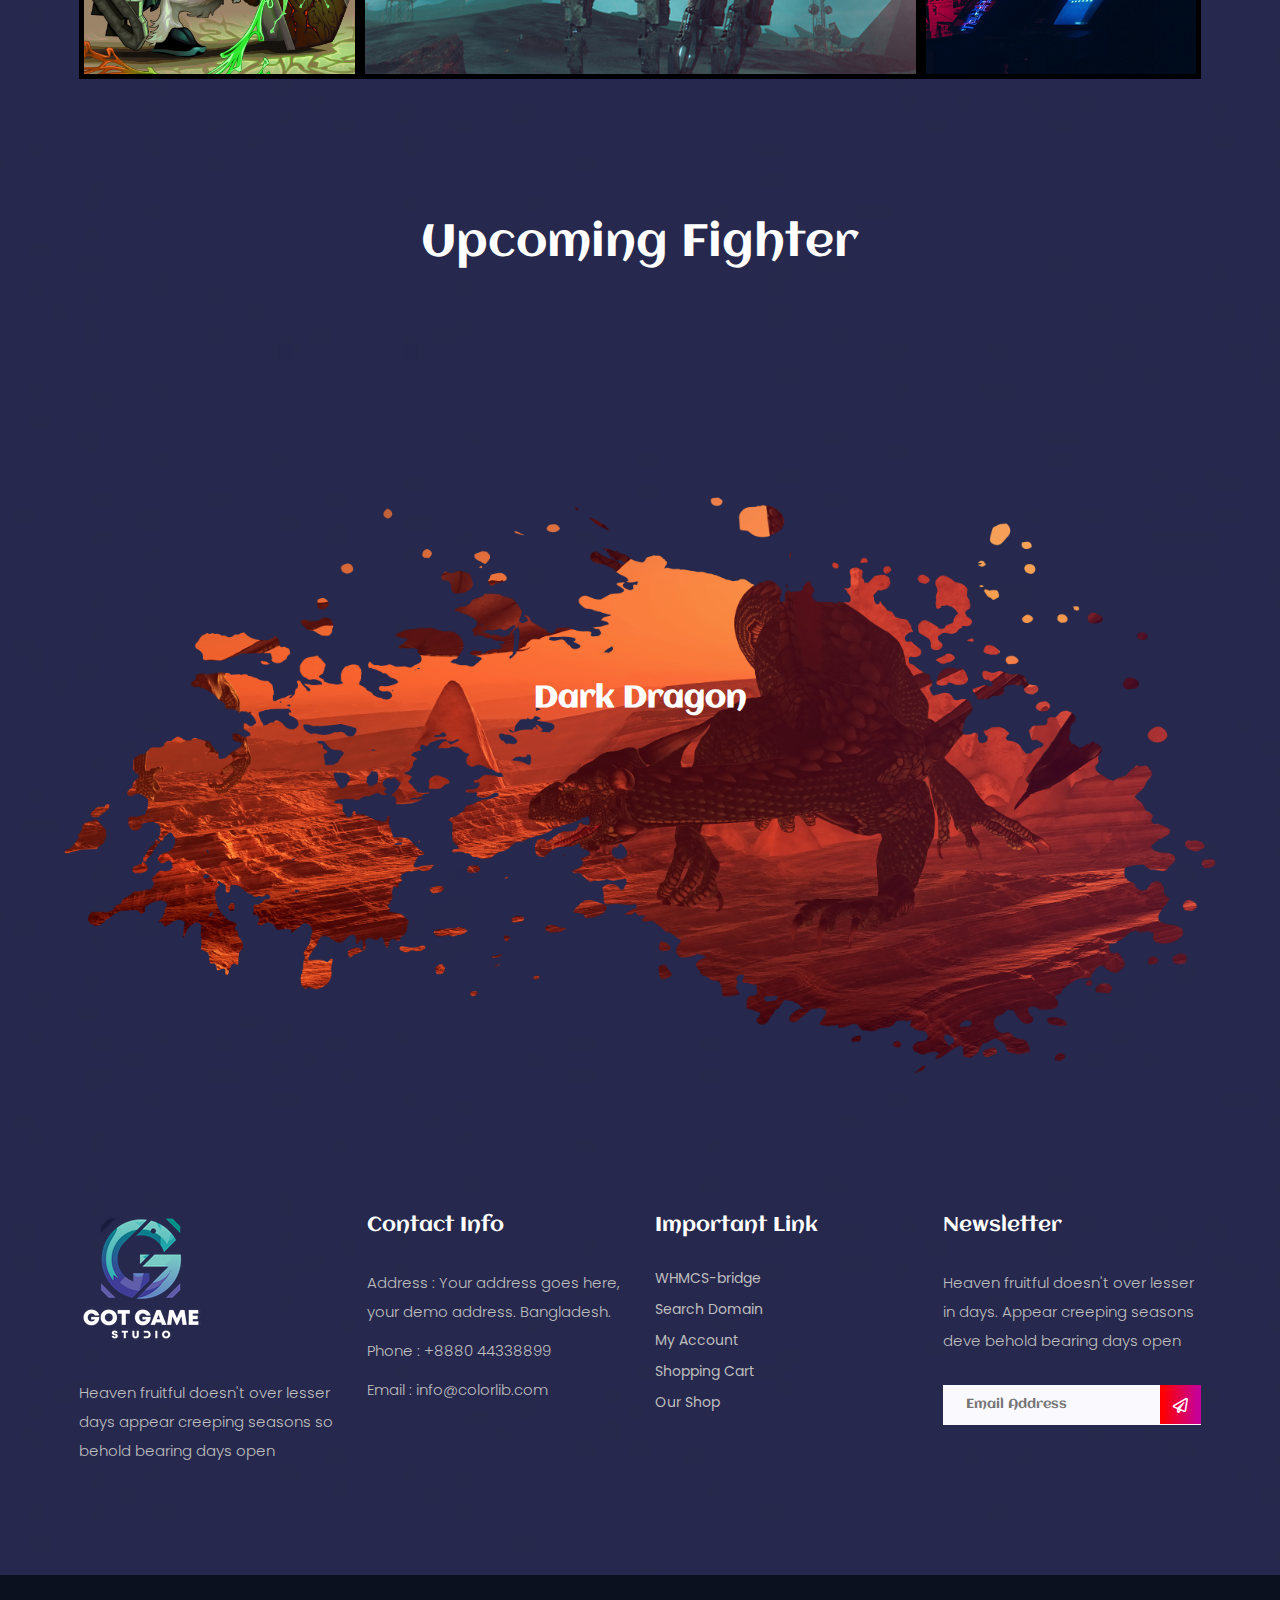
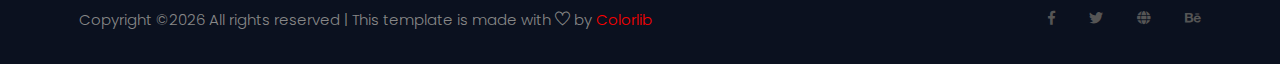
<file: fighter.html>
<!doctype html>
<html lang="zxx">

<head>
    <!-- Required meta tags -->
    <meta charset="utf-8">
    <meta name="viewport" content="width=device-width, initial-scale=1, shrink-to-fit=no">
    <title>gaming</title>
    <link rel="icon" href="img/favicon.png">
    <!-- Bootstrap CSS -->
    <link rel="stylesheet" href="css/bootstrap.min.css">
    <!-- animate CSS -->
    <link rel="stylesheet" href="css/animate.css">
    <!-- owl carousel CSS -->
    <link rel="stylesheet" href="css/owl.carousel.min.css">
    <!-- font awesome CSS -->
    <link rel="stylesheet" href="css/all.css">
    <!-- flaticon CSS -->
    <link rel="stylesheet" href="css/flaticon.css">
    <link rel="stylesheet" href="css/themify-icons.css">
    <!-- font awesome CSS -->
    <link rel="stylesheet" href="css/magnific-popup.css">
    <!-- swiper CSS -->
    <link rel="stylesheet" href="css/slick.css">
    <!-- style CSS -->
    <link rel="stylesheet" href="css/style.css">
</head>

<body>
    <div class="body_bg">
        <!--::header part start::-->
        <header class="main_menu single_page_menu">
            <div class="container">
                <div class="row align-items-center">
                    <div class="col-lg-12">
                        <nav class="navbar navbar-expand-lg navbar-light">
                            <a class="navbar-brand" href="index.html"> <img src="img/logo.png" alt="logo"> </a>
                            <button class="navbar-toggler" type="button" data-toggle="collapse"
                                data-target="#navbarSupportedContent" aria-controls="navbarSupportedContent"
                                aria-expanded="false" aria-label="Toggle navigation">
                                <span class="menu_icon"><i class="fas fa-bars"></i></span>
                            </button>

                            <div class="collapse navbar-collapse main-menu-item" id="navbarSupportedContent">
                                <ul class="navbar-nav">
                                    <li class="nav-item">
                                        <a class="nav-link" href="index.html">Home</a>
                                    </li>
                                    <li class="nav-item">
                                        <a class="nav-link" href="fighter.html">fighter</a>
                                    </li>
                                    <li class="nav-item">
                                        <a class="nav-link" href="team.html">team</a>
                                    </li>
                                    <li class="nav-item dropdown">
                                        <a class="nav-link dropdown-toggle" href="blog.html" id="navbarDropdown"
                                            role="button" data-toggle="dropdown" aria-haspopup="true"
                                            aria-expanded="false">
                                            Blog
                                        </a>
                                        <div class="dropdown-menu" aria-labelledby="navbarDropdown">
                                            <a class="dropdown-item" href="blog.html"> blog</a>
                                            <a class="dropdown-item" href="single-blog.html">Single blog</a>
                                        </div>
                                    </li>
                                    <li class="nav-item dropdown">
                                        <a class="nav-link dropdown-toggle" href="blog.html" id="navbarDropdown1"
                                            role="button" data-toggle="dropdown" aria-haspopup="true"
                                            aria-expanded="false">
                                            pages
                                        </a>
                                        <div class="dropdown-menu" aria-labelledby="navbarDropdown1">
                                            <a class="dropdown-item" href="elements.html">Elements</a>
                                        </div>
                                    </li>
                                    <li class="nav-item">
                                        <a class="nav-link" href="contact.html">Contact</a>
                                    </li>
                                </ul>
                            </div>
                            <a href="#" class="btn_1 d-none d-sm-block">Install Now</a>
                        </nav>
                    </div>
                </div>
            </div>
        </header>
        <!-- Header part end-->

        <!-- breadcrumb start-->
        <section class="breadcrumb breadcrumb_bg">
            <div class="container">
                <div class="row">
                    <div class="col-lg-12">
                        <div class="breadcrumb_iner text-center">
                            <div class="breadcrumb_iner_item">
                                <h2>Fighter</h2>
                            </div>
                        </div>
                    </div>
                </div>
            </div>
        </section>
        <!-- breadcrumb start-->

        <!--::client logo part end::-->
        <section class="client_logo">
            <div class="container">
                <div class="row align-items-center">
                    <div class="col-lg-12">
                        <div class="client_logo_slider owl-carousel d-flex justify-content-between">
                            <div class="single_client_logo">
                                <img src="img/client_logo/client_logo_1.png" alt="">
                            </div>
                            <div class="single_client_logo">
                                <img src="img/client_logo/client_logo_2.png" alt="">
                            </div>
                            <div class="single_client_logo">
                                <img src="img/client_logo/client_logo_3.png" alt="">
                            </div>
                            <div class="single_client_logo">
                                <img src="img/client_logo/client_logo_4.png" alt="">
                            </div>
                            <div class="single_client_logo">
                                <img src="img/client_logo/client_logo_5.png" alt="">
                            </div>
                            <div class="single_client_logo">
                                <img src="img/client_logo/client_logo_1.png" alt="">
                            </div>
                            <div class="single_client_logo">
                                <img src="img/client_logo/client_logo_2.png" alt="">
                            </div>
                        </div>
                    </div>
                </div>
            </div>
        </section>
        <!--::client logo part end::-->

        <!-- gallery_part part start-->
        <section class="gallery_part section_padding">
            <div class="container">
                <div class="row justify-content-center">
                    <div class="col-xl-5">
                        <div class="section_tittle text-center">
                            <h2>All Fighter</h2>
                        </div>
                    </div>
                </div>
                <div class="row">
                    <div class="col-xl-12">
                        <div class="gallery_part_item">
                            <div class="grid">
                                <div class="grid-sizer"></div>
                                <a href="img/gallery/gallery_item_1.png"
                                    class="grid-item bg_img img-gal grid-item--height-1"
                                    style="background-image: url('img/gallery/gallery_item_1.png')">
                                    <div class="single_gallery_item">
                                        <div class="single_gallery_item_iner">
                                            <div class="gallery_item_text">
                                                <i class="ti-zoom-in"></i>
                                            </div>
                                        </div>
                                    </div>
                                </a>
                                <a href="img/gallery/gallery_item_2.png" class="grid-item bg_img img-gal"
                                    style="background-image: url('img/gallery/gallery_item_2.png')">
                                    <div class="single_gallery_item">
                                        <div class="single_gallery_item_iner">
                                            <div class="gallery_item_text">
                                                <i class="ti-zoom-in"></i>
                                            </div>
                                        </div>
                                    </div>
                                </a>
                                <a href="img/gallery/gallery_item_3.png" class="grid-item bg_img img-gal"
                                    style="background-image: url('img/gallery/gallery_item_3.png')">
                                    <div class="single_gallery_item">
                                        <div class="single_gallery_item_iner">
                                            <div class="gallery_item_text">
                                                <i class="ti-zoom-in"></i>
                                            </div>
                                        </div>
                                    </div>
                                </a>
                                <a href="img/gallery/gallery_item_5.png"
                                    class="grid-item bg_img img-gal grid-item--height-2"
                                    style="background-image: url('img/gallery/gallery_item_5.png')">
                                    <div class="single_gallery_item">
                                        <div class="single_gallery_item_iner">
                                            <div class="gallery_item_text">
                                                <i class="ti-zoom-in"></i>
                                            </div>
                                        </div>
                                    </div>
                                </a>
                                <a href="img/gallery/gallery_item_7.png"
                                    class="grid-item bg_img img-gal grid-item--height-2"
                                    style="background-image: url('img/gallery/gallery_item_7.png')">
                                    <div class="single_gallery_item">
                                        <div class="single_gallery_item_iner">
                                            <div class="gallery_item_text">
                                                <i class="ti-zoom-in"></i>
                                            </div>
                                        </div>
                                    </div>
                                </a>
                                <a href="img/gallery/gallery_item_6.png"
                                    class="grid-item bg_img img-gal grid-item--width-1"
                                    style="background-image: url('img/gallery/gallery_item_6.png')">
                                    <div class="single_gallery_item">
                                        <div class="single_gallery_item_iner">
                                            <div class="gallery_item_text">
                                                <i class="ti-zoom-in"></i>
                                            </div>
                                        </div>
                                    </div>
                                </a>
                                <a href="img/gallery/gallery_item_4.png"
                                    class="grid-item bg_img img-gal sm_weight  grid-item--height-1"
                                    style="background-image: url('img/gallery/gallery_item_4.png')">
                                    <div class="single_gallery_item">
                                        <div class="single_gallery_item_iner">
                                            <div class="gallery_item_text">
                                                <i class="ti-zoom-in"></i>
                                            </div>
                                        </div>
                                    </div>
                                </a>
                            </div>
                        </div>
                    </div>
                </div>
            </div>
        </section>
        <!-- gallery_part part end-->

        <!-- use sasu part end-->
        <section class="upcomming_war">
            <div class="container">
                <div class="row justify-content-center">
                    <div class="col-lg-8">
                        <div class="section_tittle text-center">
                            <h2>Upcoming Fighter</h2>
                        </div>
                    </div>
                </div>
                <div class="upcomming_war_iner">
                    <div class="row justify-content-center align-items-center h-100">
                        <div class="col-10 col-sm-5 col-lg-3">
                            <div class="upcomming_war_counter text-center">
                                <h2>Dark Dragon</h2>
                                <div id="timer" class="d-flex justify-content-between">
                                    <div id="days"></div>
                                    <div id="hours"></div>
                                </div>
                            </div>
                        </div>
                    </div>
                </div>
            </div>
        </section>
        <!-- use sasu part end-->

        <!--::footer_part start::-->
        <footer class="footer_part">
            <div class="footer_top">
                <div class="container">
                    <div class="row">
                        <div class="col-sm-6 col-lg-3">
                            <div class="single_footer_part">
                                <a href="index.html" class="footer_logo_iner"> <img src="img/logo.png" alt="#"> </a>
                                <p>Heaven fruitful doesn't over lesser days appear creeping seasons so behold bearing
                                    days
                                    open
                                </p>
                            </div>
                        </div>
                        <div class="col-sm-6 col-lg-3">
                            <div class="single_footer_part">
                                <h4>Contact Info</h4>
                                <p>Address : Your address goes
                                    here, your demo address.
                                    Bangladesh.</p>
                                <p>Phone : +8880 44338899</p>
                                <p>Email : info@colorlib.com</p>
                            </div>
                        </div>
                        <div class="col-sm-6 col-lg-3">
                            <div class="single_footer_part">
                                <h4>Important Link</h4>
                                <ul class="list-unstyled">
                                    <li><a href=""> WHMCS-bridge</a></li>
                                    <li><a href="">Search Domain</a></li>
                                    <li><a href="">My Account</a></li>
                                    <li><a href="">Shopping Cart</a></li>
                                    <li><a href="">Our Shop</a></li>
                                </ul>
                            </div>
                        </div>
                        <div class="col-sm-6 col-lg-3">
                            <div class="single_footer_part">
                                <h4>Newsletter</h4>
                                <p>Heaven fruitful doesn't over lesser in days. Appear creeping seasons deve behold
                                    bearing
                                    days
                                    open
                                </p>
                                <div id="mc_embed_signup">
                                    <form target="_blank"
                                        action="https://spondonit.us12.list-manage.com/subscribe/post?u=1462626880ade1ac87bd9c93a&amp;id=92a4423d01"
                                        method="get" class="subscribe_form relative mail_part">
                                        <input type="email" name="email" id="newsletter-form-email"
                                            placeholder="Email Address" class="placeholder hide-on-focus"
                                            onfocus="this.placeholder = ''"
                                            onblur="this.placeholder = ' Email Address '">
                                        <button type="submit" name="submit" id="newsletter-submit"
                                            class="email_icon newsletter-submit button-contactForm"><i
                                                class="far fa-paper-plane"></i></button>
                                        <div class="mt-10 info"></div>
                                    </form>
                                </div>
                            </div>
                        </div>
                    </div>
                </div>
            </div>
            <div class="copygight_text">
                <div class="container">
                    <div class="row align-items-center">
                        <div class="col-lg-8">
                            <div class="copyright_text">
                                <P><!-- Link back to Colorlib can't be removed. Template is licensed under CC BY 3.0. -->
Copyright &copy;<script>document.write(new Date().getFullYear());</script> All rights reserved | This template is made with <i class="ti-heart" aria-hidden="true"></i> by <a href="https://colorlib.com" target="_blank">Colorlib</a>
<!-- Link back to Colorlib can't be removed. Template is licensed under CC BY 3.0. --></P>
                            </div>
                        </div>
                        <div class="col-lg-4">
                            <div class="footer_icon social_icon">
                                <ul class="list-unstyled">
                                    <li><a href="#" class="single_social_icon"><i class="fab fa-facebook-f"></i></a>
                                    </li>
                                    <li><a href="#" class="single_social_icon"><i class="fab fa-twitter"></i></a></li>
                                    <li><a href="#" class="single_social_icon"><i class="fas fa-globe"></i></a></li>
                                    <li><a href="#" class="single_social_icon"><i class="fab fa-behance"></i></a></li>
                                </ul>
                            </div>
                        </div>
                    </div>
                </div>
            </div>
        </footer>
        <!--::footer_part end::-->
    </div>


    <!-- jquery plugins here-->
    <script src="js/jquery-1.12.1.min.js"></script>
    <!-- popper js -->
    <script src="js/popper.min.js"></script>
    <!-- bootstrap js -->
    <script src="js/bootstrap.min.js"></script>
    <!-- easing js -->
    <script src="js/jquery.magnific-popup.js"></script>
    <!-- swiper js -->
    <script src="js/swiper.min.js"></script>
    <!-- swiper js -->
    <script src="js/masonry.pkgd.js"></script>
    <!-- particles js -->
    <script src="js/owl.carousel.min.js"></script>
    <script src="js/jquery.nice-select.min.js"></script>
    <!-- slick js -->
    <script src="js/slick.min.js"></script>
    <script src="js/jquery.counterup.min.js"></script>
    <script src="js/waypoints.min.js"></script>
    <script src="js/contact.js"></script>
    <script src="js/jquery.ajaxchimp.min.js"></script>
    <script src="js/jquery.form.js"></script>
    <script src="js/jquery.validate.min.js"></script>
    <script src="js/mail-script.js"></script>
    <!-- custom js -->
    <script src="js/custom.js"></script>
</body>

</html>
</file>
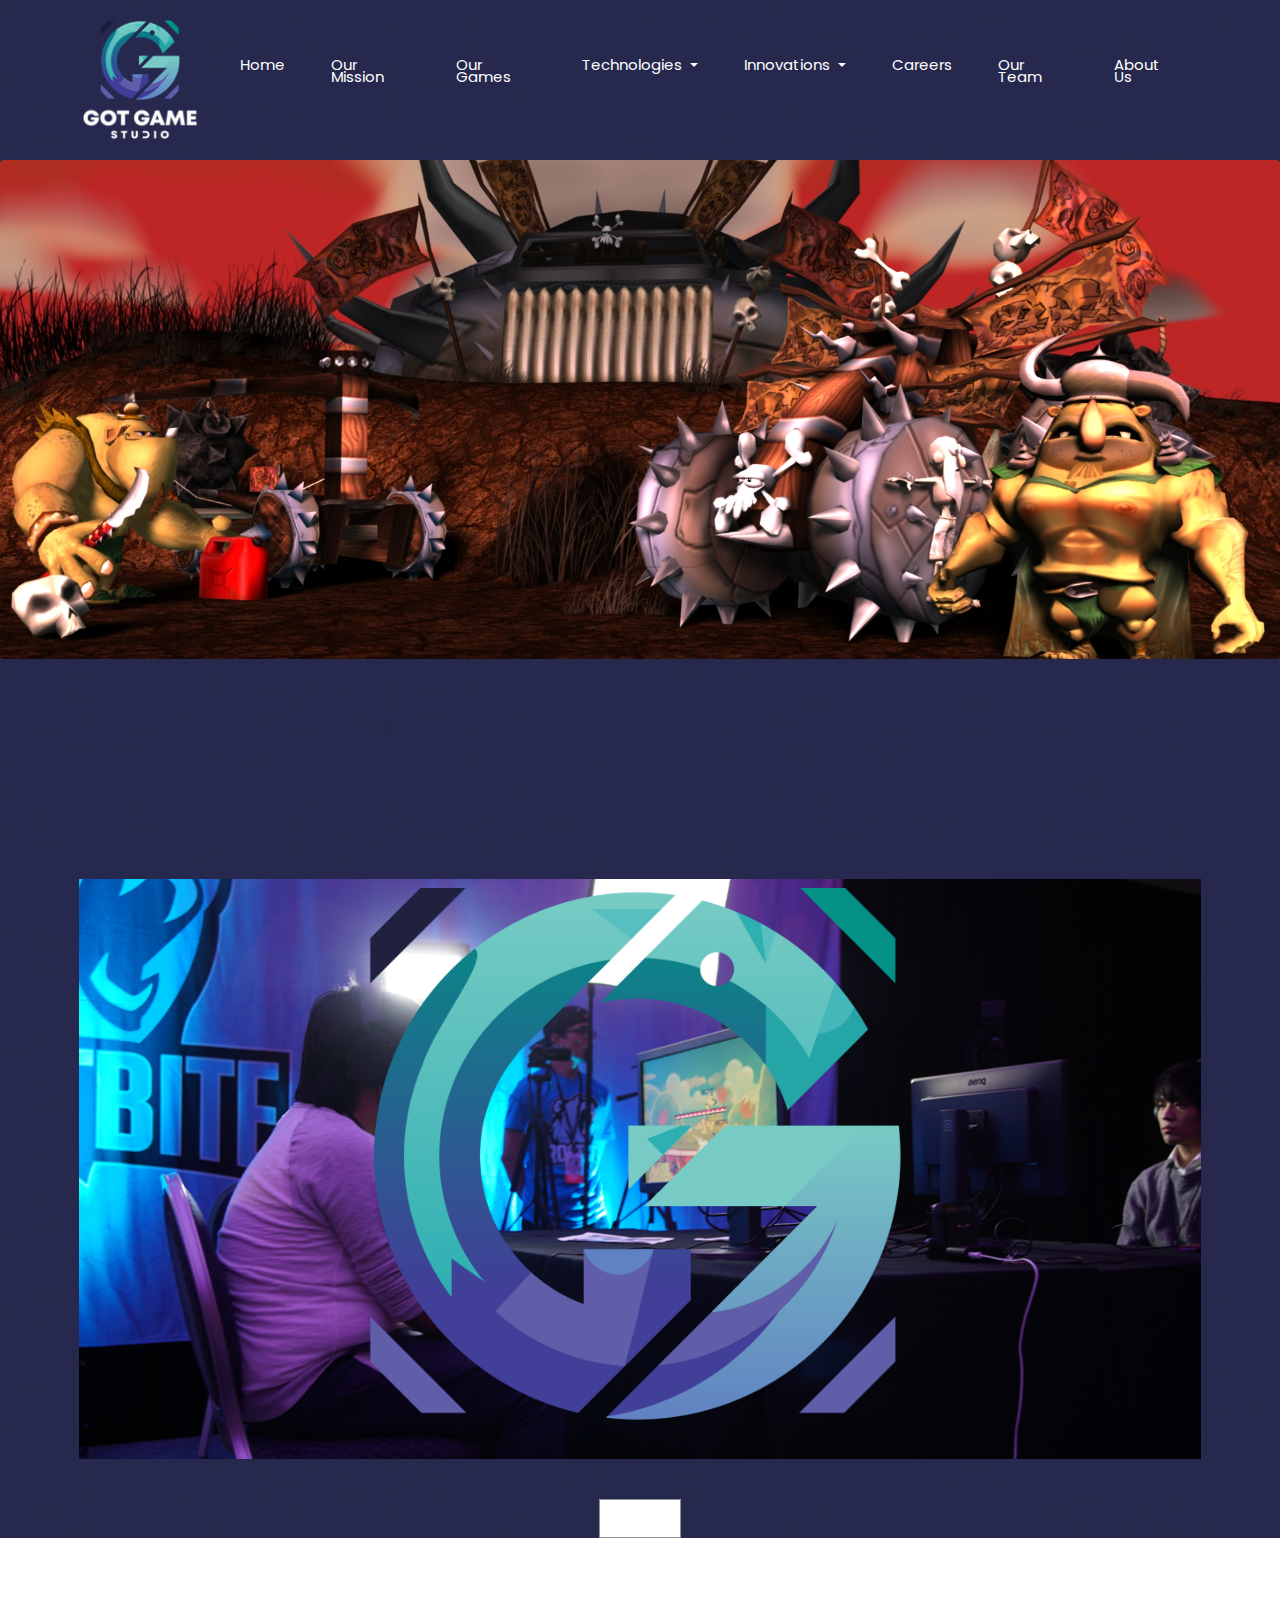
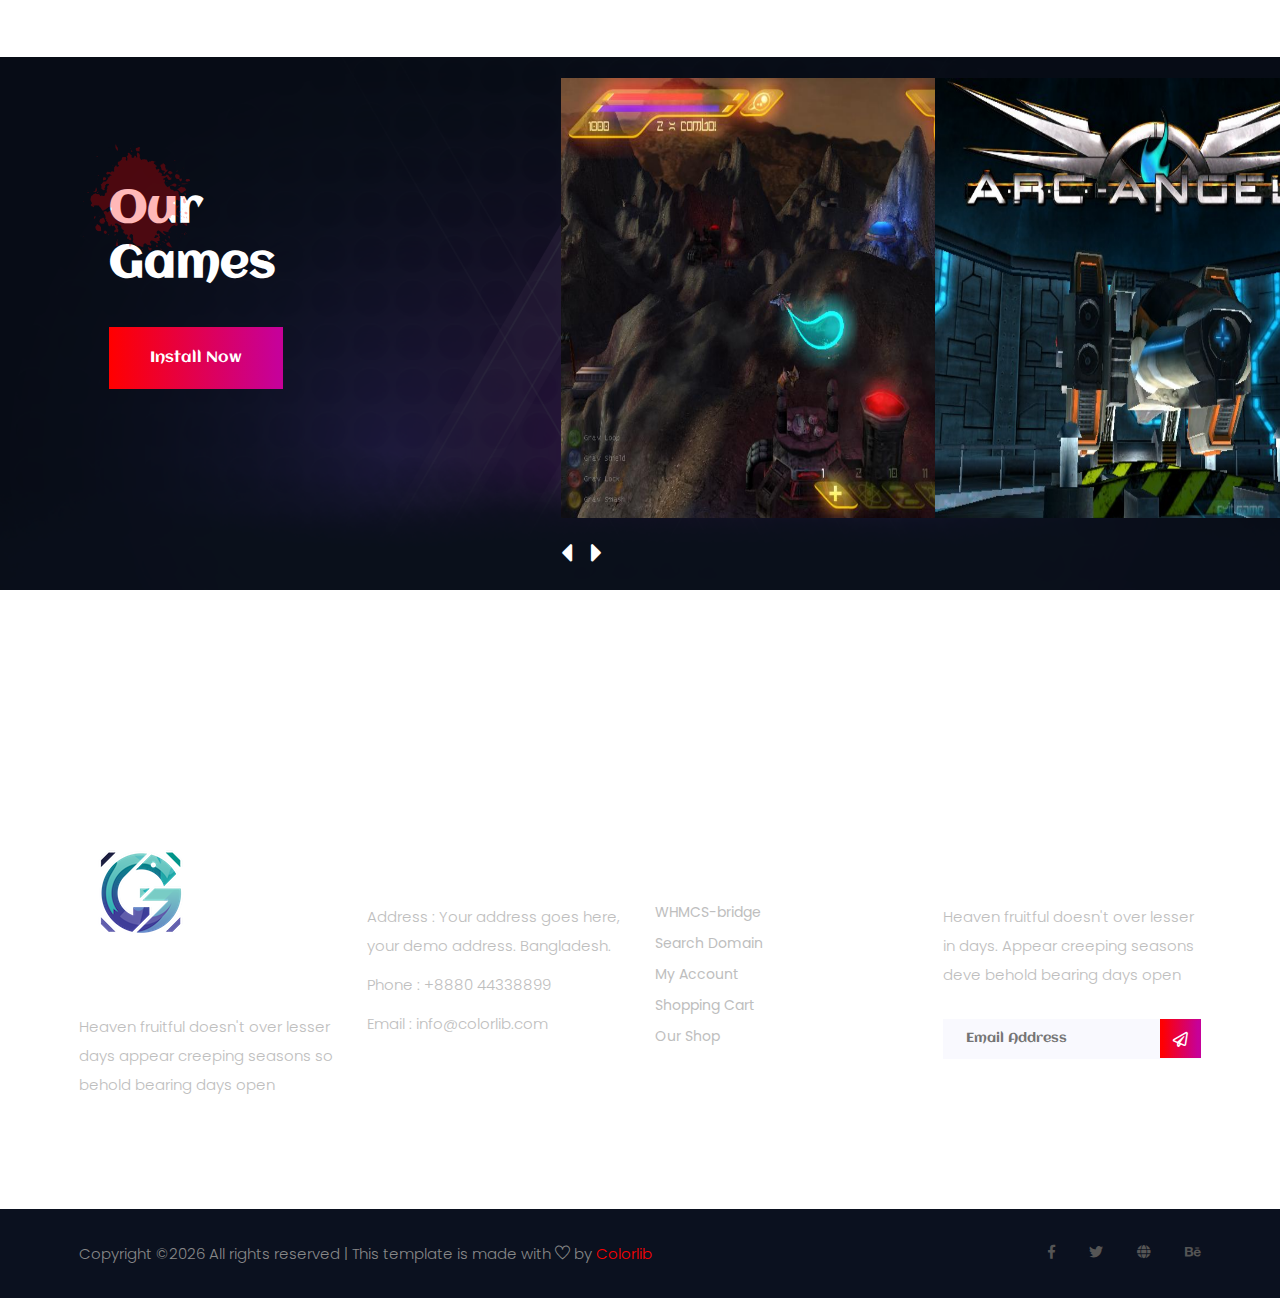
<file: ourGames.html>
<!doctype html>
<html lang="zxx">

<head>
    <!-- Required meta tags -->
    <meta charset="utf-8">
    <meta name="viewport" content="width=device-width, initial-scale=1, shrink-to-fit=no">
    <title>gaming</title>
    <link rel="icon" href="img/favicon.png">
    <!-- Bootstrap CSS -->
    <link rel="stylesheet" href="css/bootstrap.min.css">
    <!-- animate CSS -->
    <link rel="stylesheet" href="css/animate.css">
    <!-- owl carousel CSS -->
    <link rel="stylesheet" href="css/owl.carousel.min.css">
    <!-- font awesome CSS -->
    <link rel="stylesheet" href="css/all.css">
    <!-- flaticon CSS -->
    <link rel="stylesheet" href="css/flaticon.css">
    <link rel="stylesheet" href="css/themify-icons.css">
    <!-- font awesome CSS -->
    <link rel="stylesheet" href="css/magnific-popup.css">
    <!-- swiper CSS -->
    <link rel="stylesheet" href="css/slick.css">
    <!-- style CSS -->
    <link rel="stylesheet" href="css/style.css">
</head>

<body>
    <div class="body_bg">
        <!--::header part start::-->
        <header class="main_menu single_page_menu">
            <div class="container">
                <div class="row align-items-center">
                    <div class="col-lg-12">
                        <nav class="navbar navbar-expand-lg navbar-light">
                            <a class="navbar-brand" href="index.html"> <img src="img/logo.png" alt="logo"> </a>
                            <button class="navbar-toggler" type="button" data-toggle="collapse"
                                data-target="#navbarSupportedContent" aria-controls="navbarSupportedContent"
                                aria-expanded="false" aria-label="Toggle navigation">
                                <span class="menu_icon"><i class="fas fa-bars"></i></span>
                            </button>

                            <div class="collapse navbar-collapse main-menu-item" id="navbarSupportedContent">
                                <ul class="navbar-nav">
                                    <li class="nav-item">
                                        <a class="nav-link" href="index.html">Home</a>
                                    </li>
                                    <li class="nav-item">
                                        <a class="nav-link" href="ourMission.html">Our Mission</a>
                                    </li>
                                    <li class="nav-item">
                                        <a class="nav-link" href="ourGames.html">Our Games</a>
                                    </li>
                                    <li class="nav-item dropdown">
                                        <a class="nav-link dropdown-toggle" href="blog.html" id="navbarDropdown"
                                            role="button" data-toggle="dropdown" aria-haspopup="true"
                                            aria-expanded="false">
                                            Technologies
                                        </a>
                                        <div class="dropdown-menu" aria-labelledby="navbarDropdown">
                                            <a class="dropdown-item" href="blog.html"> blog</a>
                                            <a class="dropdown-item" href="single-blog.html">Single blog</a>
                                        </div>
                                    </li>
                                    <li class="nav-item dropdown">
                                        <a class="nav-link dropdown-toggle" href="blog.html" id="navbarDropdown1"
                                            role="button" data-toggle="dropdown" aria-haspopup="true"
                                            aria-expanded="false">
                                            Innovations
                                        </a>
                                        <div class="dropdown-menu" aria-labelledby="navbarDropdown1">
                                            <a class="dropdown-item" href="elements.html">Elements</a>
                                        </div>
                                    </li>
                                    <li class="nav-item">
                                        <a class="nav-link" href="careers.html">Careers</a>
                                    </li>
                                    <li class="nav-item">
                                        <a class="nav-link" href="ourTeam.html">Our Team</a>
                                    </li>
                                    <li class="nav-item">
                                        <a class="nav-link" href="aboutUs.html">About Us</a>
                                    </li>
                                </ul>
                            </div>
                        </nav>
                    </div>
                </div>
            </div>
        </header>
        <!-- Header part end-->

        <!-- breadcrumb start-->
        <section class="breadcrumb breadcrumb_bg">
            <div class="container">
                <div class="row">
                    <div class="col-lg-12">
                        <div class="breadcrumb_iner text-center">
                            <div class="breadcrumb_iner_item">
                            </div>
                        </div>
                    </div>
                </div>
            </div>
        </section>
        <!-- breadcrumb start-->

        <!--::client logo part end::-->
        <section class="client_logo">
            <!-- <div class="container">
                <div class="row align-items-center">
                    <div class="col-lg-12">
                        <div class="client_logo_slider owl-carousel d-flex justify-content-between">
                            <div class="single_client_logo">
                                <img src="img/client_logo/client_logo_1.png" alt="">
                            </div>
                            <div class="single_client_logo">
                                <img src="img/client_logo/client_logo_2.png" alt="">
                            </div>
                            <div class="single_client_logo">
                                <img src="img/client_logo/client_logo_3.png" alt="">
                            </div>
                            <div class="single_client_logo">
                                <img src="img/client_logo/client_logo_4.png" alt="">
                            </div>
                            <div class="single_client_logo">
                                <img src="img/client_logo/client_logo_5.png" alt="">
                            </div>
                            <div class="single_client_logo">
                                <img src="img/client_logo/client_logo_1.png" alt="">
                            </div>
                            <div class="single_client_logo">
                                <img src="img/client_logo/client_logo_2.png" alt="">
                            </div>
                        </div>
                    </div>
                </div>
            </div> -->
        </section>
        <!--::client logo part end::-->

        <!-- use sasu part end-->
        <section class="Latest_War padding_top">
            <div class="container">
                <div class="row justify-content-center">
                    <div class="col-lg-8">
                        <div class="section_tittle text-center">
                            
                        </div>
                    </div>
                </div>
                <div class="row justify-content-center align-items-center">
                    <div class="col-lg-12">
                        <div class="Latest_War_text">
                            <div class="row justify-content-center align-items-center h-100">
                                <div class="col-lg-6">
                                    <div class="single_war_text text-center">
                                        <img src="img/favicon.png" alt="">
                                        <!-- <h4>Open War chalange</h4>
                                        <p>27 june , 2020</p>
                                        <a href="#">view fight</a> -->
                                        <div class="war_text_item d-flex justify-content-around align-items-center">
                                            <!-- <img src="img/war_logo_1.png" alt="">
                                            <h2>190<span>vs</span>189</h2>
                                            <img src="img/war_logo_2.png" alt=""> -->
                                        </div>

                                    </div>
                                </div>
                            </div>
                            <a href="#" class="btn_2">Watch Tutorial</a>
                        </div>
                    </div>
                    <!-- <div class="col-lg-6">
                        <div class="latest_war_list">
                            <div class="single_war_text">
                                <div class="war_text_item d-flex justify-content-around align-items-center">
                                    <img src="img/war_logo_1.png" alt="">
                                    <h2>190<span>vs</span>189</h2>
                                    <img src="img/war_logo_2.png" alt="">
                                    <div class="war_date">
                                        <a href="#">27 june 2020</a>
                                        <p>Open War chalange</p>
                                    </div>
                                </div>
                            </div>
                            <div class="single_war_text">
                                <div class="war_text_item d-flex justify-content-around align-items-center">
                                    <img src="img/war_logo_1.png" alt="">
                                    <h2>190<span>vs</span>189</h2>
                                    <img src="img/war_logo_2.png" alt="">
                                    <div class="war_date">
                                        <a href="#">27 june 2020</a>
                                        <p>Open War chalange</p>
                                    </div>
                                </div>
                            </div>
                            <div class="single_war_text">
                                <div class="war_text_item d-flex justify-content-around align-items-center">
                                    <img src="img/war_logo_1.png" alt="">
                                    <h2>190<span>vs</span>189</h2>
                                    <img src="img/war_logo_2.png" alt="">
                                    <div class="war_date">
                                        <a href="#">27 june 2020</a>
                                        <p>Open War chalange</p>
                                    </div>
                                </div>
                            </div>
                            <div class="single_war_text">
                                <div class="war_text_item d-flex justify-content-around align-items-center">
                                    <img src="img/war_logo_1.png" alt="">
                                    <h2>190<span>vs</span>189</h2>
                                    <img src="img/war_logo_2.png" alt="">
                                    <div class="war_date">
                                        <a href="#">27 june 2020</a>
                                        <p>Open War chalange</p>
                                    </div>
                                </div>
                            </div>
                        </div>
                    </div>
                    <div class="col-lg-6">
                        <div class="Latest_War_text Latest_War_bg_1">
                            <div class="row justify-content-center align-items-center h-100">
                                <div class="col-lg-6">
                                    <div class="single_war_text text-center">
                                        <img src="img/favicon.png" alt="">
                                        <h4>Open War chalange</h4>
                                        <p>27 june , 2020</p>
                                        <a href="#">view fight</a>
                                        <div class="war_text_item d-flex justify-content-around align-items-center">
                                            <img src="img/war_logo_1.png" alt="">
                                            <h2>190<span>vs</span>189</h2>
                                            <img src="img/war_logo_2.png" alt="">
                                        </div>
                                    </div>
                                </div>
                            </div> -->
                            <a href="#" class="btn_2"></a>
                        </div>
                    </div>
                </div>
            </div>
        </section>
        <!-- use sasu part end-->

        <!--::about_us part start::-->
        <section class="live_stareams padding_bottom">
            <div class="container-fluid">
                <div class="row align-items-center justify-content-between">
                    <div class="col-md-3 offset-lg-1 offset-sm-1">
                        <div class="live_stareams_text">
                            <h2>Our  <br> Games</h2>
                            <div class="btn_1">install now</div>
                        </div>
                    </div>
                    <div class="col-md-7 offset-sm-1">
                        <div class="live_stareams_slide owl-carousel">
                            <div class="live_stareams_slide_img">
                                <img src="img/ArcAngels .png" alt="">
                                <div class="extends_video">
                                    <a id="play-video_1" class="video-play-button popup-youtube"
                                        href="https://www.youtube.com/watch?v=pBFQdxA-apI">
                                        <span class="fas fa-play"></span>
                                    </a>
                                </div>
                            </div>
                            <div class="live_stareams_slide_img">
                                <img src="img/ArcAngels1.png" alt="">
                                <div class="extends_video">
                                    <a id="play-video_1" class="video-play-button popup-youtube"
                                        href="https://www.youtube.com/watch?v=pBFQdxA-apI">
                                        <span class="fas fa-play"></span>
                                    </a>
                                </div>
                            </div>
                            <div class="live_stareams_slide_img">
                                <img src="img/ArcAngels .png" alt="">
                                <div class="extends_video">
                                    <a id="play-video_1" class="video-play-button popup-youtube"
                                        href="https://www.youtube.com/watch?v=pBFQdxA-apI">
                                        <span class="fas fa-play"></span>
                                    </a>
                                </div>
                            </div>
                            <div class="live_stareams_slide_img">
                                <img src="img/ArcAngels1.png" alt="">
                                <div class="extends_video">
                                    <a id="play-video_1" class="video-play-button popup-youtube"
                                        href="https://www.youtube.com/watch?v=pBFQdxA-apI">
                                        <span class="fas fa-play"></span>
                                    </a>
                                </div>
                            </div>
                            <div class="live_stareams_slide_img">
                                <img src="img/ArcAngels .png" alt="">
                                <div class="extends_video">
                                    <a id="play-video_1" class="video-play-button popup-youtube"
                                        href="https://www.youtube.com/watch?v=pBFQdxA-apI">
                                        <span class="fas fa-play"></span>
                                    </a>
                                </div>
                            </div>
                            <div class="live_stareams_slide_img">
                                <img src="img/ArcAngels1.png" alt="">
                                <div class="extends_video">
                                    <a id="play-video_1" class="video-play-button popup-youtube"
                                        href="https://www.youtube.com/watch?v=pBFQdxA-apI">
                                        <span class="fas fa-play"></span>
                                    </a>
                                </div>
                            </div>
                            <div class="live_stareams_slide_img">
                                <img src="img/ArcAngels .png" alt="">
                                <div class="extends_video">
                                    <a id="play-video_1" class="video-play-button popup-youtube"
                                        href="https://www.youtube.com/watch?v=pBFQdxA-apI">
                                        <span class="fas fa-play"></span>
                                    </a>
                                </div>
                            </div>
                            <div class="live_stareams_slide_img">
                                <img src="img/ArcAngels1.png" alt="">
                                <div class="extends_video">
                                    <a id="play-video_1" class="video-play-button popup-youtube"
                                        href="https://www.youtube.com/watch?v=pBFQdxA-apI">
                                        <span class="fas fa-play"></span>
                                    </a>
                                </div>
                            </div>
                        </div>
                    </div>
                </div>
            </div>
        </section>
        <!--::about_us part end::-->

        <!--::footer_part start::-->
        <footer class="footer_part">
            <div class="footer_top">
                <div class="container">
                    <div class="row">
                        <div class="col-sm-6 col-lg-3">
                            <div class="single_footer_part">
                                <a href="index.html" class="footer_logo_iner"> <img src="img/logo.png" alt="#"> </a>
                                <p>Heaven fruitful doesn't over lesser days appear creeping seasons so behold bearing
                                    days
                                    open
                                </p>
                            </div>
                        </div>
                        <div class="col-sm-6 col-lg-3">
                            <div class="single_footer_part">
                                <h4>Contact Info</h4>
                                <p>Address : Your address goes
                                    here, your demo address.
                                    Bangladesh.</p>
                                <p>Phone : +8880 44338899</p>
                                <p>Email : info@colorlib.com</p>
                            </div>
                        </div>
                        <div class="col-sm-6 col-lg-3">
                            <div class="single_footer_part">
                                <h4>Important Link</h4>
                                <ul class="list-unstyled">
                                    <li><a href=""> WHMCS-bridge</a></li>
                                    <li><a href="">Search Domain</a></li>
                                    <li><a href="">My Account</a></li>
                                    <li><a href="">Shopping Cart</a></li>
                                    <li><a href="">Our Shop</a></li>
                                </ul>
                            </div>
                        </div>
                        <div class="col-sm-6 col-lg-3">
                            <div class="single_footer_part">
                                <h4>Newsletter</h4>
                                <p>Heaven fruitful doesn't over lesser in days. Appear creeping seasons deve behold
                                    bearing
                                    days
                                    open
                                </p>
                                <div id="mc_embed_signup">
                                    <form target="_blank"
                                        action="https://spondonit.us12.list-manage.com/subscribe/post?u=1462626880ade1ac87bd9c93a&amp;id=92a4423d01"
                                        method="get" class="subscribe_form relative mail_part">
                                        <input type="email" name="email" id="newsletter-form-email"
                                            placeholder="Email Address" class="placeholder hide-on-focus"
                                            onfocus="this.placeholder = ''"
                                            onblur="this.placeholder = ' Email Address '">
                                        <button type="submit" name="submit" id="newsletter-submit"
                                            class="email_icon newsletter-submit button-contactForm"><i
                                                class="far fa-paper-plane"></i></button>
                                        <div class="mt-10 info"></div>
                                    </form>
                                </div>
                            </div>
                        </div>
                    </div>
                </div>
            </div>
            <div class="copygight_text">
                <div class="container">
                    <div class="row align-items-center">
                        <div class="col-lg-8">
                            <div class="copyright_text">
                                <P><!-- Link back to Colorlib can't be removed. Template is licensed under CC BY 3.0. -->
Copyright &copy;<script>document.write(new Date().getFullYear());</script> All rights reserved | This template is made with <i class="ti-heart" aria-hidden="true"></i> by <a href="https://colorlib.com" target="_blank">Colorlib</a>
<!-- Link back to Colorlib can't be removed. Template is licensed under CC BY 3.0. --></P>
                            </div>
                        </div>
                        <div class="col-lg-4">
                            <div class="footer_icon social_icon">
                                <ul class="list-unstyled">
                                    <li><a href="#" class="single_social_icon"><i class="fab fa-facebook-f"></i></a>
                                    </li>
                                    <li><a href="#" class="single_social_icon"><i class="fab fa-twitter"></i></a></li>
                                    <li><a href="#" class="single_social_icon"><i class="fas fa-globe"></i></a></li>
                                    <li><a href="#" class="single_social_icon"><i class="fab fa-behance"></i></a></li>
                                </ul>
                            </div>
                        </div>
                    </div>
                </div>
            </div>
        </footer>
        <!--::footer_part end::-->
    </div>

    <!-- jquery plugins here-->
    <script src="js/jquery-1.12.1.min.js"></script>
    <!-- popper js -->
    <script src="js/popper.min.js"></script>
    <!-- bootstrap js -->
    <script src="js/bootstrap.min.js"></script>
    <!-- easing js -->
    <script src="js/jquery.magnific-popup.js"></script>
    <!-- swiper js -->
    <script src="js/swiper.min.js"></script>
    <!-- swiper js -->
    <script src="js/masonry.pkgd.js"></script>
    <!-- particles js -->
    <script src="js/owl.carousel.min.js"></script>
    <script src="js/jquery.nice-select.min.js"></script>
    <!-- slick js -->
    <script src="js/slick.min.js"></script>
    <script src="js/jquery.counterup.min.js"></script>
    <script src="js/waypoints.min.js"></script>
    <script src="js/contact.js"></script>
    <script src="js/jquery.ajaxchimp.min.js"></script>
    <script src="js/jquery.form.js"></script>
    <script src="js/jquery.validate.min.js"></script>
    <script src="js/mail-script.js"></script>
    <!-- custom js -->
    <script src="js/custom.js"></script>
</body>

</html>
</file>
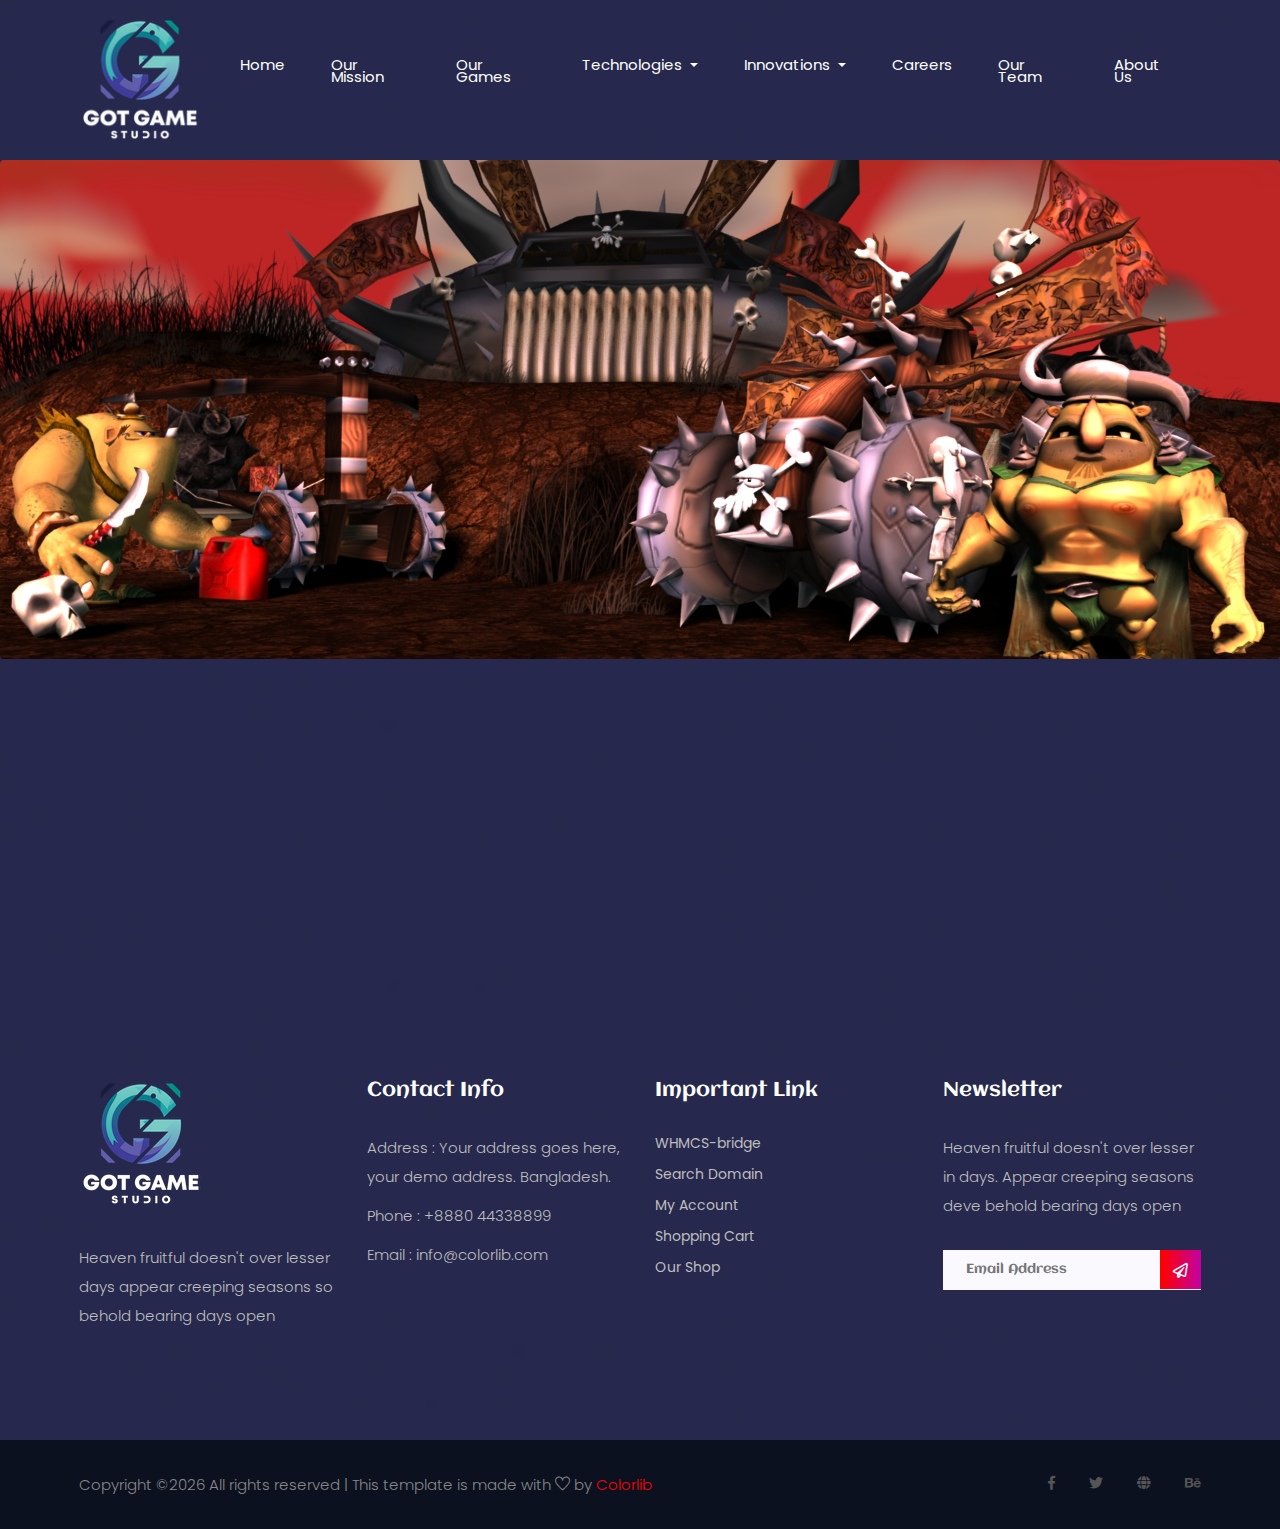
<file: ourMission.html>
<!doctype html>
<html lang="zxx">

<head>
    <!-- Required meta tags -->
    <meta charset="utf-8">
    <meta name="viewport" content="width=device-width, initial-scale=1, shrink-to-fit=no">
    <title>gaming</title>
    <link rel="icon" href="img/favicon.png">
    <!-- Bootstrap CSS -->
    <link rel="stylesheet" href="css/bootstrap.min.css">
    <!-- animate CSS -->
    <link rel="stylesheet" href="css/animate.css">
    <!-- owl carousel CSS -->
    <link rel="stylesheet" href="css/owl.carousel.min.css">
    <!-- font awesome CSS -->
    <link rel="stylesheet" href="css/all.css">
    <!-- flaticon CSS -->
    <link rel="stylesheet" href="css/flaticon.css">
    <link rel="stylesheet" href="css/themify-icons.css">
    <!-- font awesome CSS -->
    <link rel="stylesheet" href="css/magnific-popup.css">
    <!-- swiper CSS -->
    <link rel="stylesheet" href="css/slick.css">
    <!-- style CSS -->
    <link rel="stylesheet" href="css/style.css">
</head>

<body>
    <div class="body_bg">
        <!--::header part start::-->
        <header class="main_menu single_page_menu">
            <div class="container">
                <div class="row align-items-center">
                    <div class="col-lg-12">
                        <nav class="navbar navbar-expand-lg navbar-light">
                            <a class="navbar-brand" href="index.html"> <img src="img/logo.png" alt="logo"> </a>
                            <button class="navbar-toggler" type="button" data-toggle="collapse"
                                data-target="#navbarSupportedContent" aria-controls="navbarSupportedContent"
                                aria-expanded="false" aria-label="Toggle navigation">
                                <span class="menu_icon"><i class="fas fa-bars"></i></span>
                            </button>

                            <div class="collapse navbar-collapse main-menu-item" id="navbarSupportedContent">
                                <ul class="navbar-nav">
                                    <li class="nav-item">
                                        <a class="nav-link" href="index.html">Home</a>
                                    </li>
                                    <li class="nav-item">
                                        <a class="nav-link" href="ourMission.html">Our Mission</a>
                                    </li>
                                    <li class="nav-item">
                                        <a class="nav-link" href="ourGames.html">Our Games</a>
                                    </li>
                                    <li class="nav-item dropdown">
                                        <a class="nav-link dropdown-toggle" href="blog.html" id="navbarDropdown"
                                            role="button" data-toggle="dropdown" aria-haspopup="true"
                                            aria-expanded="false">
                                            Technologies
                                        </a>
                                        <div class="dropdown-menu" aria-labelledby="navbarDropdown">
                                            <a class="dropdown-item" href="blog.html"> blog</a>
                                            <a class="dropdown-item" href="single-blog.html">Single blog</a>
                                        </div>
                                    </li>
                                    <li class="nav-item dropdown">
                                        <a class="nav-link dropdown-toggle" href="blog.html" id="navbarDropdown1"
                                            role="button" data-toggle="dropdown" aria-haspopup="true"
                                            aria-expanded="false">
                                            Innovations
                                        </a>
                                        <div class="dropdown-menu" aria-labelledby="navbarDropdown1">
                                            <a class="dropdown-item" href="elements.html">Elements</a>
                                        </div>
                                    </li>
                                    <li class="nav-item">
                                        <a class="nav-link" href="careers.html">Careers</a>
                                    </li>
                                    <li class="nav-item">
                                        <a class="nav-link" href="ourTeam.html">Our Team</a>
                                    </li>
                                    <li class="nav-item">
                                        <a class="nav-link" href="aboutUs.html">About Us</a>
                                    </li>
                                </ul>
                            </div>
                        </nav>
                    </div>
                </div>
            </div>
        </header>
        <!-- Header part end-->

        <!-- breadcrumb start-->
        <section class="breadcrumb breadcrumb_bg">
            <div class="container">
                <div class="row">
                    <div class="col-lg-12">
                        <div class="breadcrumb_iner text-center">
                            <div class="breadcrumb_iner_item">
                                
                            </div>
                        </div>
                    </div>
                </div>
            </div>
        </section>
        <!-- breadcrumb start-->

        <!--::client logo part end::-->
        <section class="client_logo">
            <!-- <div class="container">
                <div class="row align-items-center">
                    <div class="col-lg-12">
                        <div class="client_logo_slider owl-carousel d-flex justify-content-between">
                            <div class="single_client_logo">
                                <img src="img/client_logo/client_logo_1.png" alt="">
                            </div>
                            <div class="single_client_logo">
                                <img src="img/client_logo/client_logo_2.png" alt="">
                            </div>
                            <div class="single_client_logo">
                                <img src="img/client_logo/client_logo_3.png" alt="">
                            </div>
                            <div class="single_client_logo">
                                <img src="img/client_logo/client_logo_4.png" alt="">
                            </div>
                            <div class="single_client_logo">
                                <img src="img/client_logo/client_logo_5.png" alt="">
                            </div>
                            <div class="single_client_logo">
                                <img src="img/client_logo/client_logo_1.png" alt="">
                            </div>
                            <div class="single_client_logo">
                                <img src="img/client_logo/client_logo_2.png" alt="">
                            </div>
                        </div>
                    </div>
                </div>
            </div> -->
        </section>
        <!--::client logo part end::-->

        <!-- gallery_part part start-->
        <section class="gallery_part section_padding">
            <!-- <div class="container">
                <div class="row justify-content-center">
                    <div class="col-xl-5">
                        <div class="section_tittle text-center">
                            <h2>All Fighter</h2>
                        </div>
                    </div>
                </div>
                <div class="row">
                    <div class="col-xl-12">
                        <div class="gallery_part_item">
                            <div class="grid">
                                <div class="grid-sizer"></div>
                                <a href="img/gallery/gallery_item_1.png"
                                    class="grid-item bg_img img-gal grid-item--height-1"
                                    style="background-image: url('img/gallery/gallery_item_1.png')">
                                    <div class="single_gallery_item">
                                        <div class="single_gallery_item_iner">
                                            <div class="gallery_item_text">
                                                <i class="ti-zoom-in"></i>
                                            </div>
                                        </div>
                                    </div>
                                </a>
                                <a href="img/gallery/gallery_item_2.png" class="grid-item bg_img img-gal"
                                    style="background-image: url('img/gallery/gallery_item_2.png')">
                                    <div class="single_gallery_item">
                                        <div class="single_gallery_item_iner">
                                            <div class="gallery_item_text">
                                                <i class="ti-zoom-in"></i>
                                            </div>
                                        </div>
                                    </div>
                                </a>
                                <a href="img/gallery/gallery_item_3.png" class="grid-item bg_img img-gal"
                                    style="background-image: url('img/gallery/gallery_item_3.png')">
                                    <div class="single_gallery_item">
                                        <div class="single_gallery_item_iner">
                                            <div class="gallery_item_text">
                                                <i class="ti-zoom-in"></i>
                                            </div>
                                        </div>
                                    </div>
                                </a>
                                <a href="img/gallery/gallery_item_5.png"
                                    class="grid-item bg_img img-gal grid-item--height-2"
                                    style="background-image: url('img/gallery/gallery_item_5.png')">
                                    <div class="single_gallery_item">
                                        <div class="single_gallery_item_iner">
                                            <div class="gallery_item_text">
                                                <i class="ti-zoom-in"></i>
                                            </div>
                                        </div>
                                    </div>
                                </a>
                                <a href="img/gallery/gallery_item_7.png"
                                    class="grid-item bg_img img-gal grid-item--height-2"
                                    style="background-image: url('img/gallery/gallery_item_7.png')">
                                    <div class="single_gallery_item">
                                        <div class="single_gallery_item_iner">
                                            <div class="gallery_item_text">
                                                <i class="ti-zoom-in"></i>
                                            </div>
                                        </div>
                                    </div>
                                </a>
                                <a href="img/gallery/gallery_item_6.png"
                                    class="grid-item bg_img img-gal grid-item--width-1"
                                    style="background-image: url('img/gallery/gallery_item_6.png')">
                                    <div class="single_gallery_item">
                                        <div class="single_gallery_item_iner">
                                            <div class="gallery_item_text">
                                                <i class="ti-zoom-in"></i>
                                            </div>
                                        </div>
                                    </div>
                                </a>
                                <a href="img/gallery/gallery_item_4.png"
                                    class="grid-item bg_img img-gal sm_weight  grid-item--height-1"
                                    style="background-image: url('img/gallery/gallery_item_4.png')">
                                    <div class="single_gallery_item">
                                        <div class="single_gallery_item_iner">
                                            <div class="gallery_item_text">
                                                <i class="ti-zoom-in"></i>
                                            </div>
                                        </div>
                                    </div>
                                </a>
                            </div>
                        </div>
                    </div>
                </div>
            </div> -->
        </section>
        <!-- gallery_part part end-->

        <!-- use sasu part end-->
        <section class="upcomming_war">
            <!-- <div class="container">
                <div class="row justify-content-center">
                    <div class="col-lg-8">
                        <div class="section_tittle text-center">
                            <h2>Upcoming Fighter</h2>
                        </div>
                    </div>
                </div>
                <div class="upcomming_war_iner">
                    <div class="row justify-content-center align-items-center h-100">
                        <div class="col-10 col-sm-5 col-lg-3">
                            <div class="upcomming_war_counter text-center">
                                <h2>Dark Dragon</h2>
                                <div id="timer" class="d-flex justify-content-between">
                                    <div id="days"></div>
                                    <div id="hours"></div>
                                </div>
                            </div>
                        </div>
                    </div>
                </div>
            </div> -->
        </section>
        <!-- use sasu part end-->

        <!--::footer_part start::-->
        <footer class="footer_part">
            <div class="footer_top">
                <div class="container">
                    <div class="row">
                        <div class="col-sm-6 col-lg-3">
                            <div class="single_footer_part">
                                <a href="index.html" class="footer_logo_iner"> <img src="img/logo.png" alt="#"> </a>
                                <p>Heaven fruitful doesn't over lesser days appear creeping seasons so behold bearing
                                    days
                                    open
                                </p>
                            </div>
                        </div>
                        <div class="col-sm-6 col-lg-3">
                            <div class="single_footer_part">
                                <h4>Contact Info</h4>
                                <p>Address : Your address goes
                                    here, your demo address.
                                    Bangladesh.</p>
                                <p>Phone : +8880 44338899</p>
                                <p>Email : info@colorlib.com</p>
                            </div>
                        </div>
                        <div class="col-sm-6 col-lg-3">
                            <div class="single_footer_part">
                                <h4>Important Link</h4>
                                <ul class="list-unstyled">
                                    <li><a href=""> WHMCS-bridge</a></li>
                                    <li><a href="">Search Domain</a></li>
                                    <li><a href="">My Account</a></li>
                                    <li><a href="">Shopping Cart</a></li>
                                    <li><a href="">Our Shop</a></li>
                                </ul>
                            </div>
                        </div>
                        <div class="col-sm-6 col-lg-3">
                            <div class="single_footer_part">
                                <h4>Newsletter</h4>
                                <p>Heaven fruitful doesn't over lesser in days. Appear creeping seasons deve behold
                                    bearing
                                    days
                                    open
                                </p>
                                <div id="mc_embed_signup">
                                    <form target="_blank"
                                        action="https://spondonit.us12.list-manage.com/subscribe/post?u=1462626880ade1ac87bd9c93a&amp;id=92a4423d01"
                                        method="get" class="subscribe_form relative mail_part">
                                        <input type="email" name="email" id="newsletter-form-email"
                                            placeholder="Email Address" class="placeholder hide-on-focus"
                                            onfocus="this.placeholder = ''"
                                            onblur="this.placeholder = ' Email Address '">
                                        <button type="submit" name="submit" id="newsletter-submit"
                                            class="email_icon newsletter-submit button-contactForm"><i
                                                class="far fa-paper-plane"></i></button>
                                        <div class="mt-10 info"></div>
                                    </form>
                                </div>
                            </div>
                        </div>
                    </div>
                </div>
            </div>
            <div class="copygight_text">
                <div class="container">
                    <div class="row align-items-center">
                        <div class="col-lg-8">
                            <div class="copyright_text">
                                <P><!-- Link back to Colorlib can't be removed. Template is licensed under CC BY 3.0. -->
Copyright &copy;<script>document.write(new Date().getFullYear());</script> All rights reserved | This template is made with <i class="ti-heart" aria-hidden="true"></i> by <a href="https://colorlib.com" target="_blank">Colorlib</a>
<!-- Link back to Colorlib can't be removed. Template is licensed under CC BY 3.0. --></P>
                            </div>
                        </div>
                        <div class="col-lg-4">
                            <div class="footer_icon social_icon">
                                <ul class="list-unstyled">
                                    <li><a href="#" class="single_social_icon"><i class="fab fa-facebook-f"></i></a>
                                    </li>
                                    <li><a href="#" class="single_social_icon"><i class="fab fa-twitter"></i></a></li>
                                    <li><a href="#" class="single_social_icon"><i class="fas fa-globe"></i></a></li>
                                    <li><a href="#" class="single_social_icon"><i class="fab fa-behance"></i></a></li>
                                </ul>
                            </div>
                        </div>
                    </div>
                </div>
            </div>
        </footer>
        <!--::footer_part end::-->
    </div>


    <!-- jquery plugins here-->
    <script src="js/jquery-1.12.1.min.js"></script>
    <!-- popper js -->
    <script src="js/popper.min.js"></script>
    <!-- bootstrap js -->
    <script src="js/bootstrap.min.js"></script>
    <!-- easing js -->
    <script src="js/jquery.magnific-popup.js"></script>
    <!-- swiper js -->
    <script src="js/swiper.min.js"></script>
    <!-- swiper js -->
    <script src="js/masonry.pkgd.js"></script>
    <!-- particles js -->
    <script src="js/owl.carousel.min.js"></script>
    <script src="js/jquery.nice-select.min.js"></script>
    <!-- slick js -->
    <script src="js/slick.min.js"></script>
    <script src="js/jquery.counterup.min.js"></script>
    <script src="js/waypoints.min.js"></script>
    <script src="js/contact.js"></script>
    <script src="js/jquery.ajaxchimp.min.js"></script>
    <script src="js/jquery.form.js"></script>
    <script src="js/jquery.validate.min.js"></script>
    <script src="js/mail-script.js"></script>
    <!-- custom js -->
    <script src="js/custom.js"></script>
</body>

</html>
</file>
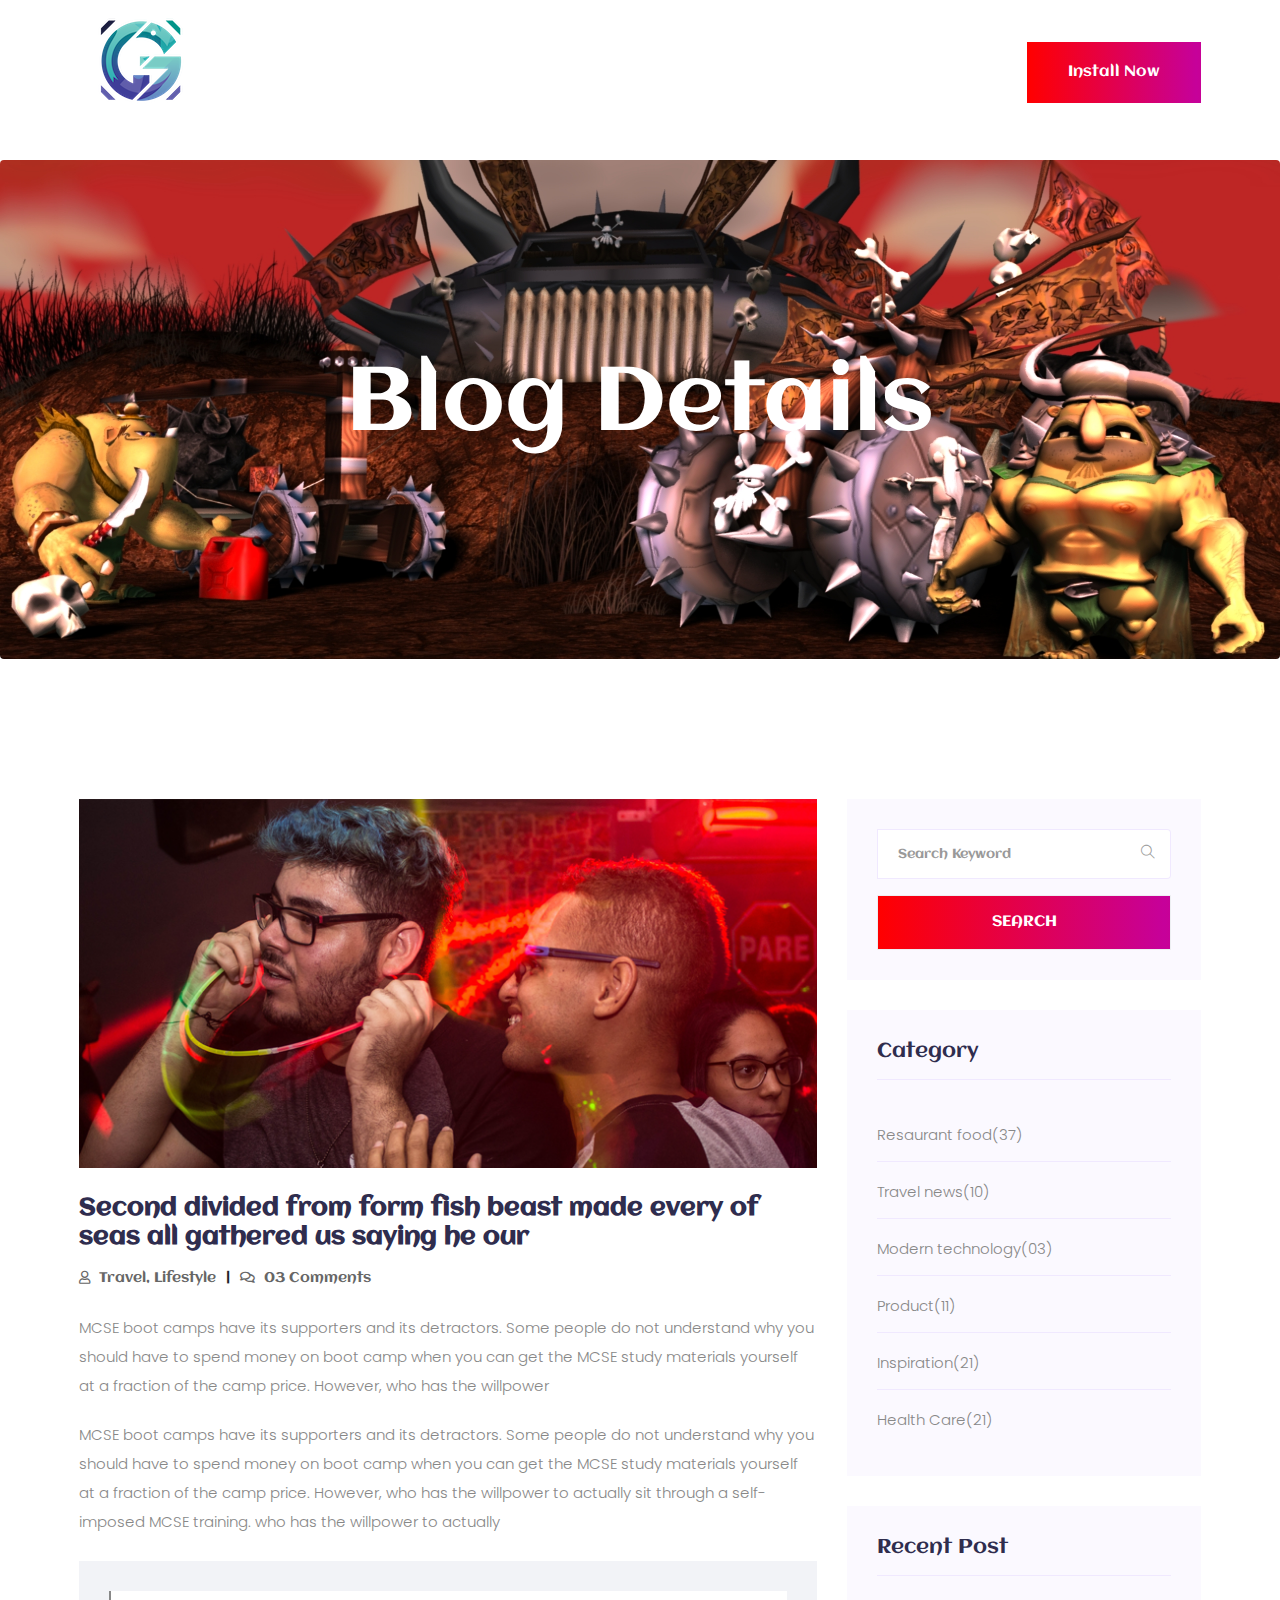
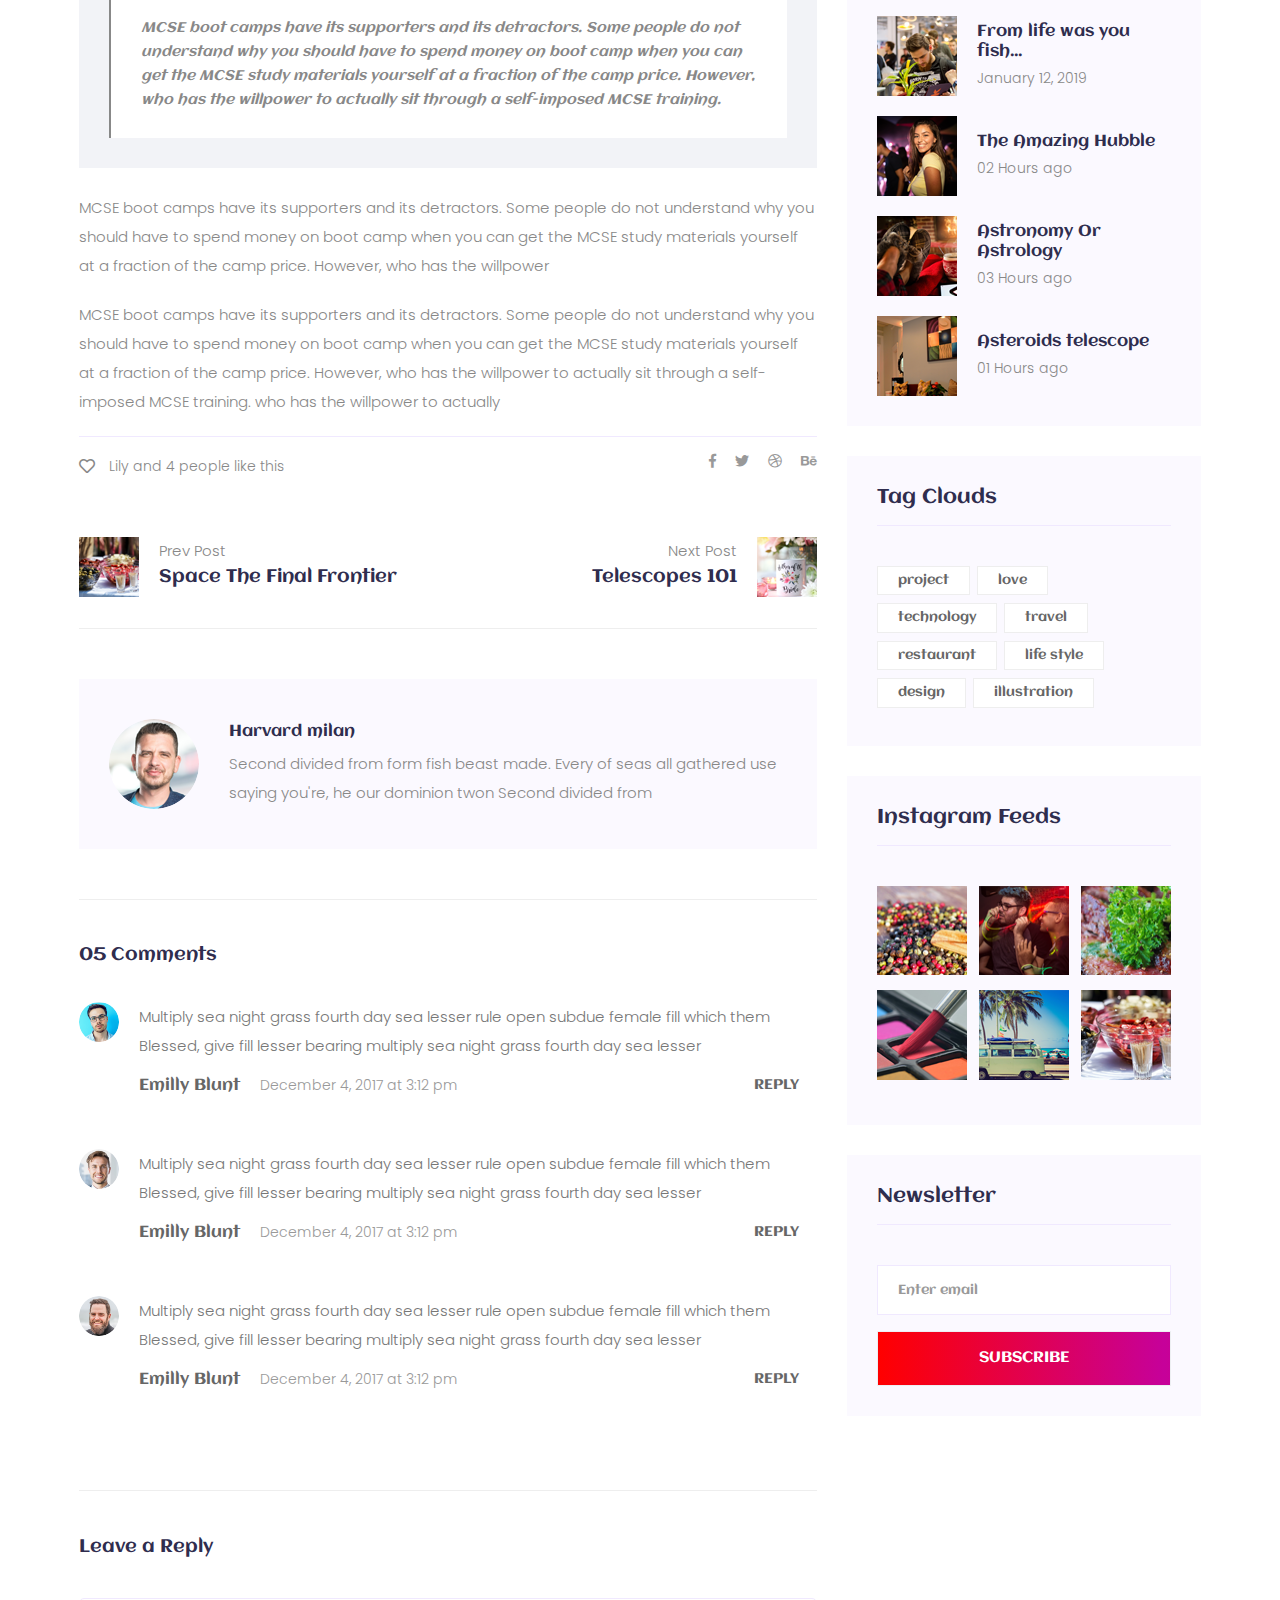
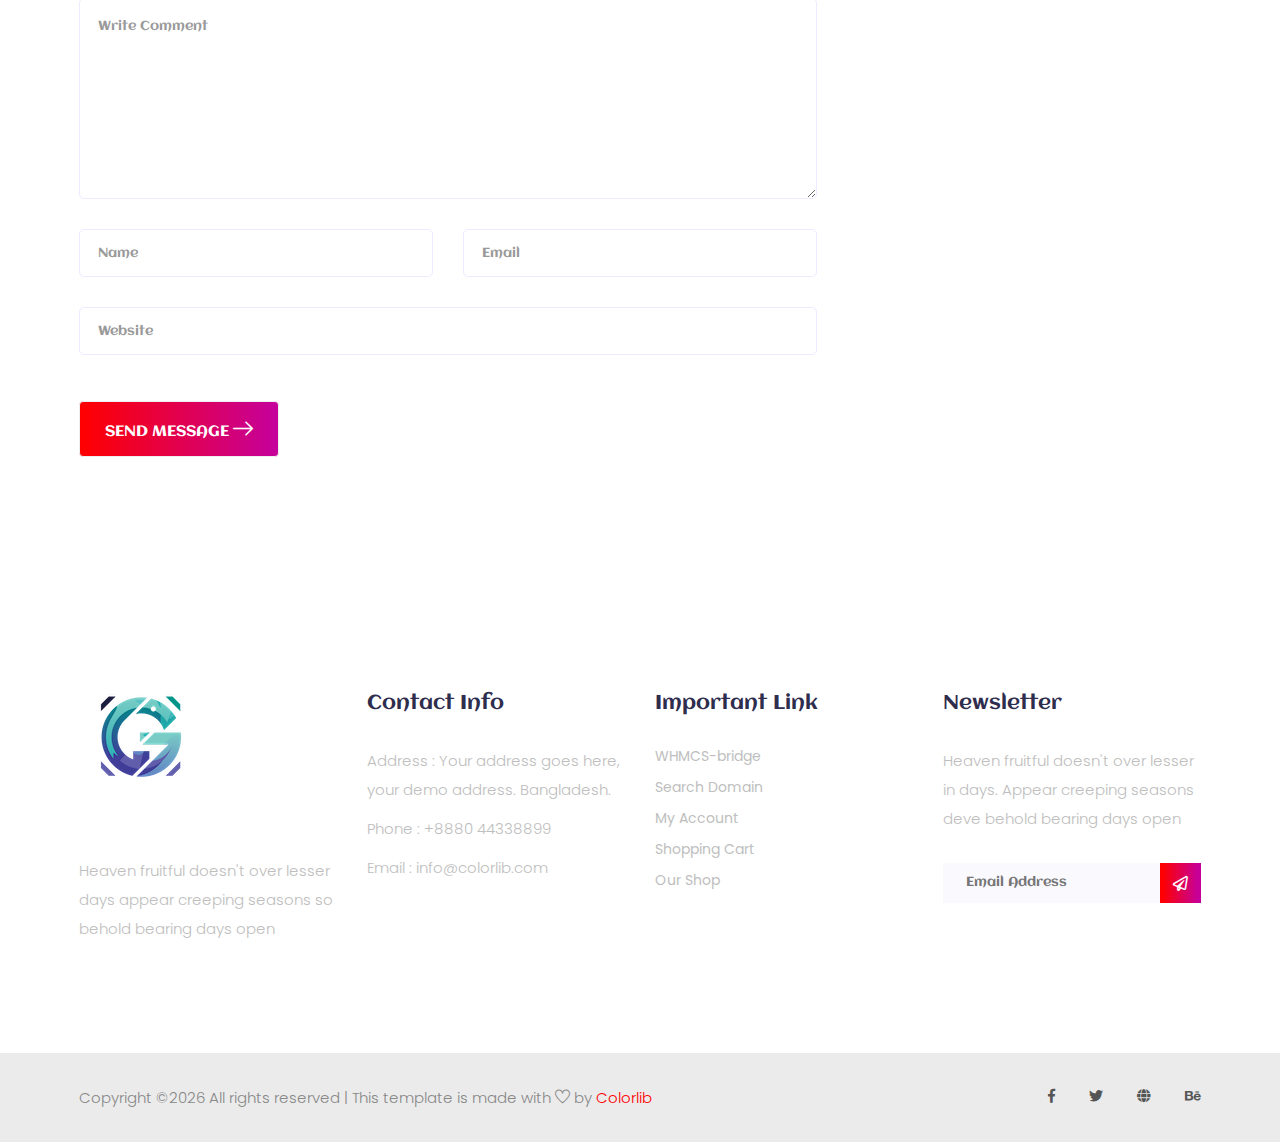
<file: single-blog.html>
<!doctype html>
<html lang="zxx">

<head>
   <!-- Required meta tags -->
   <meta charset="utf-8">
   <meta name="viewport" content="width=device-width, initial-scale=1, shrink-to-fit=no">
   <title>gaming</title>
   <link rel="icon" href="img/favicon.png">
   <!-- Bootstrap CSS -->
   <link rel="stylesheet" href="css/bootstrap.min.css">
   <!-- animate CSS -->
   <link rel="stylesheet" href="css/animate.css">
   <!-- owl carousel CSS -->
   <link rel="stylesheet" href="css/owl.carousel.min.css">
   <!-- font awesome CSS -->
   <link rel="stylesheet" href="css/all.css">
   <!-- flaticon CSS -->
   <link rel="stylesheet" href="css/flaticon.css">
   <link rel="stylesheet" href="css/themify-icons.css">
   <!-- font awesome CSS -->
   <link rel="stylesheet" href="css/magnific-popup.css">
   <!-- swiper CSS -->
   <link rel="stylesheet" href="css/slick.css">
   <!-- style CSS -->
   <link rel="stylesheet" href="css/style.css">
</head>

<body>
   <!--::header part start::-->
   <header class="main_menu single_page_menu">
      <div class="container">
         <div class="row align-items-center">
            <div class="col-lg-12">
               <nav class="navbar navbar-expand-lg navbar-light">
                  <a class="navbar-brand" href="index.html"> <img src="img/logo.png" alt="logo"> </a>
                  <button class="navbar-toggler" type="button" data-toggle="collapse"
                     data-target="#navbarSupportedContent" aria-controls="navbarSupportedContent" aria-expanded="false"
                     aria-label="Toggle navigation">
                     <span class="menu_icon"><i class="fas fa-bars"></i></span>
                  </button>
                  <div class="collapse navbar-collapse main-menu-item" id="navbarSupportedContent">
                     <ul class="navbar-nav">
                        <li class="nav-item">
                           <a class="nav-link" href="index.html">Home</a>
                        </li>
                        <li class="nav-item">
                           <a class="nav-link" href="fighter.html">fighter</a>
                        </li>
                        <li class="nav-item">
                           <a class="nav-link" href="team.html">team</a>
                        </li>
                        <li class="nav-item dropdown">
                           <a class="nav-link dropdown-toggle" href="blog.html" id="navbarDropdown" role="button"
                              data-toggle="dropdown" aria-haspopup="true" aria-expanded="false">
                              Blog
                           </a>
                           <div class="dropdown-menu" aria-labelledby="navbarDropdown">
                              <a class="dropdown-item" href="blog.html"> blog</a>
                              <a class="dropdown-item" href="single-blog.html">Single blog</a>
                           </div>
                        </li>
                        <li class="nav-item dropdown">
                           <a class="nav-link dropdown-toggle" href="blog.html" id="navbarDropdown1" role="button"
                              data-toggle="dropdown" aria-haspopup="true" aria-expanded="false">
                              pages
                           </a>
                           <div class="dropdown-menu" aria-labelledby="navbarDropdown1">
                              <a class="dropdown-item" href="elements.html">Elements</a>
                           </div>
                        </li>
                        <li class="nav-item">
                           <a class="nav-link" href="contact.html">Contact</a>
                        </li>
                     </ul>
                  </div>
                  <a href="#" class="btn_1 d-none d-sm-block">Install Now</a>
               </nav>
            </div>
         </div>
      </div>
   </header>
   <!-- Header part end-->

   <!-- breadcrumb start-->
   <section class="breadcrumb breadcrumb_bg">
      <div class="container">
         <div class="row">
            <div class="col-lg-12">
               <div class="breadcrumb_iner text-center">
                  <div class="breadcrumb_iner_item">
                     <h2>blog details</h2>
                  </div>
               </div>
            </div>
         </div>
      </div>
   </section>
   <!-- breadcrumb start-->

   <!--================Blog Area =================-->
   <section class="blog_area single-post-area section_padding">
      <div class="container">
         <div class="row">
            <div class="col-lg-8 posts-list">
               <div class="single-post">
                  <div class="feature-img">
                     <img class="img-fluid" src="img/blog/single_blog_1.png" alt="">
                  </div>
                  <div class="blog_details">
                     <h2>Second divided from form fish beast made every of seas
                        all gathered us saying he our
                     </h2>
                     <ul class="blog-info-link mt-3 mb-4">
                        <li><a href="#"><i class="far fa-user"></i> Travel, Lifestyle</a></li>
                        <li><a href="#"><i class="far fa-comments"></i> 03 Comments</a></li>
                     </ul>
                     <p class="excert">
                        MCSE boot camps have its supporters and its detractors. Some people do not understand why you
                        should have to spend money on boot camp when you can get the MCSE study materials yourself at a
                        fraction of the camp price. However, who has the willpower
                     </p>
                     <p>
                        MCSE boot camps have its supporters and its detractors. Some people do not understand why you
                        should have to spend money on boot camp when you can get the MCSE study materials yourself at a
                        fraction of the camp price. However, who has the willpower to actually sit through a
                        self-imposed MCSE training. who has the willpower to actually
                     </p>
                     <div class="quote-wrapper">
                        <div class="quotes">
                           MCSE boot camps have its supporters and its detractors. Some people do not understand why you
                           should have to spend money on boot camp when you can get the MCSE study materials yourself at
                           a fraction of the camp price. However, who has the willpower to actually sit through a
                           self-imposed MCSE training.
                        </div>
                     </div>
                     <p>
                        MCSE boot camps have its supporters and its detractors. Some people do not understand why you
                        should have to spend money on boot camp when you can get the MCSE study materials yourself at a
                        fraction of the camp price. However, who has the willpower
                     </p>
                     <p>
                        MCSE boot camps have its supporters and its detractors. Some people do not understand why you
                        should have to spend money on boot camp when you can get the MCSE study materials yourself at a
                        fraction of the camp price. However, who has the willpower to actually sit through a
                        self-imposed MCSE training. who has the willpower to actually
                     </p>
                  </div>
               </div>
               <div class="navigation-top">
                  <div class="d-sm-flex justify-content-between text-center">
                     <p class="like-info"><span class="align-middle"><i class="far fa-heart"></i></span> Lily and 4
                        people like this</p>
                     <div class="col-sm-4 text-center my-2 my-sm-0">
                        <!-- <p class="comment-count"><span class="align-middle"><i class="far fa-comment"></i></span> 06 Comments</p> -->
                     </div>
                     <ul class="social-icons">
                        <li><a href="#"><i class="fab fa-facebook-f"></i></a></li>
                        <li><a href="#"><i class="fab fa-twitter"></i></a></li>
                        <li><a href="#"><i class="fab fa-dribbble"></i></a></li>
                        <li><a href="#"><i class="fab fa-behance"></i></a></li>
                     </ul>
                  </div>
                  <div class="navigation-area">
                     <div class="row">
                        <div
                           class="col-lg-6 col-md-6 col-12 nav-left flex-row d-flex justify-content-start align-items-center">
                           <div class="thumb">
                              <a href="#">
                                 <img class="img-fluid" src="img/post/preview.png" alt="">
                              </a>
                           </div>
                           <div class="arrow">
                              <a href="#">
                                 <span class="lnr text-white ti-arrow-left"></span>
                              </a>
                           </div>
                           <div class="detials">
                              <p>Prev Post</p>
                              <a href="#">
                                 <h4>Space The Final Frontier</h4>
                              </a>
                           </div>
                        </div>
                        <div
                           class="col-lg-6 col-md-6 col-12 nav-right flex-row d-flex justify-content-end align-items-center">
                           <div class="detials">
                              <p>Next Post</p>
                              <a href="#">
                                 <h4>Telescopes 101</h4>
                              </a>
                           </div>
                           <div class="arrow">
                              <a href="#">
                                 <span class="lnr text-white ti-arrow-right"></span>
                              </a>
                           </div>
                           <div class="thumb">
                              <a href="#">
                                 <img class="img-fluid" src="img/post/next.png" alt="">
                              </a>
                           </div>
                        </div>
                     </div>
                  </div>
               </div>
               <div class="blog-author">
                  <div class="media align-items-center">
                     <img src="img/blog/author.png" alt="">
                     <div class="media-body">
                        <a href="#">
                           <h4>Harvard milan</h4>
                        </a>
                        <p>Second divided from form fish beast made. Every of seas all gathered use saying you're, he
                           our dominion twon Second divided from</p>
                     </div>
                  </div>
               </div>
               <div class="comments-area">
                  <h4>05 Comments</h4>
                  <div class="comment-list">
                     <div class="single-comment justify-content-between d-flex">
                        <div class="user justify-content-between d-flex">
                           <div class="thumb">
                              <img src="img/comment/comment_1.png" alt="">
                           </div>
                           <div class="desc">
                              <p class="comment">
                                 Multiply sea night grass fourth day sea lesser rule open subdue female fill which them
                                 Blessed, give fill lesser bearing multiply sea night grass fourth day sea lesser
                              </p>
                              <div class="d-flex justify-content-between">
                                 <div class="d-flex align-items-center">
                                    <h5>
                                       <a href="#">Emilly Blunt</a>
                                    </h5>
                                    <p class="date">December 4, 2017 at 3:12 pm </p>
                                 </div>
                                 <div class="reply-btn">
                                    <a href="#" class="btn-reply text-uppercase">reply</a>
                                 </div>
                              </div>
                           </div>
                        </div>
                     </div>
                  </div>
                  <div class="comment-list">
                     <div class="single-comment justify-content-between d-flex">
                        <div class="user justify-content-between d-flex">
                           <div class="thumb">
                              <img src="img/comment/comment_2.png" alt="">
                           </div>
                           <div class="desc">
                              <p class="comment">
                                 Multiply sea night grass fourth day sea lesser rule open subdue female fill which them
                                 Blessed, give fill lesser bearing multiply sea night grass fourth day sea lesser
                              </p>
                              <div class="d-flex justify-content-between">
                                 <div class="d-flex align-items-center">
                                    <h5>
                                       <a href="#">Emilly Blunt</a>
                                    </h5>
                                    <p class="date">December 4, 2017 at 3:12 pm </p>
                                 </div>
                                 <div class="reply-btn">
                                    <a href="#" class="btn-reply text-uppercase">reply</a>
                                 </div>
                              </div>
                           </div>
                        </div>
                     </div>
                  </div>
                  <div class="comment-list">
                     <div class="single-comment justify-content-between d-flex">
                        <div class="user justify-content-between d-flex">
                           <div class="thumb">
                              <img src="img/comment/comment_3.png" alt="">
                           </div>
                           <div class="desc">
                              <p class="comment">
                                 Multiply sea night grass fourth day sea lesser rule open subdue female fill which them
                                 Blessed, give fill lesser bearing multiply sea night grass fourth day sea lesser
                              </p>
                              <div class="d-flex justify-content-between">
                                 <div class="d-flex align-items-center">
                                    <h5>
                                       <a href="#">Emilly Blunt</a>
                                    </h5>
                                    <p class="date">December 4, 2017 at 3:12 pm </p>
                                 </div>
                                 <div class="reply-btn">
                                    <a href="#" class="btn-reply text-uppercase">reply</a>
                                 </div>
                              </div>
                           </div>
                        </div>
                     </div>
                  </div>
               </div>
               <div class="comment-form">
                  <h4>Leave a Reply</h4>
                  <form class="form-contact comment_form" action="#" id="commentForm">
                     <div class="row">
                        <div class="col-12">
                           <div class="form-group">
                              <textarea class="form-control w-100" name="comment" id="comment" cols="30" rows="9"
                                 placeholder="Write Comment"></textarea>
                           </div>
                        </div>
                        <div class="col-sm-6">
                           <div class="form-group">
                              <input class="form-control" name="name" id="name" type="text" placeholder="Name">
                           </div>
                        </div>
                        <div class="col-sm-6">
                           <div class="form-group">
                              <input class="form-control" name="email" id="email" type="email" placeholder="Email">
                           </div>
                        </div>
                        <div class="col-12">
                           <div class="form-group">
                              <input class="form-control" name="website" id="website" type="text" placeholder="Website">
                           </div>
                        </div>
                     </div>
                     <div class="form-group mt-3">
                        <button type="submit" class="button button-contactForm btn_1">Send Message <i
                              class="flaticon-right-arrow"></i> </button>
                     </div>
                  </form>
               </div>
            </div>
            <div class="col-lg-4">
               <div class="blog_right_sidebar">
                  <aside class="single_sidebar_widget search_widget">
                     <form action="#">
                        <div class="form-group">
                           <div class="input-group mb-3">
                              <input type="text" class="form-control" placeholder='Search Keyword'
                                 onfocus="this.placeholder = ''" onblur="this.placeholder = 'Search Keyword'">
                              <div class="input-group-append">
                                 <button class="btn" type="button"><i class="ti-search"></i></button>
                              </div>
                           </div>
                        </div>
                        <button class="button rounded-0 primary-bg text-white w-100 btn_1" type="submit">Search</button>
                     </form>
                  </aside>
                  <aside class="single_sidebar_widget post_category_widget">
                     <h4 class="widget_title">Category</h4>
                     <ul class="list cat-list">
                        <li>
                           <a href="#" class="d-flex">
                              <p>Resaurant food</p>
                              <p>(37)</p>
                           </a>
                        </li>
                        <li>
                           <a href="#" class="d-flex">
                              <p>Travel news</p>
                              <p>(10)</p>
                           </a>
                        </li>
                        <li>
                           <a href="#" class="d-flex">
                              <p>Modern technology</p>
                              <p>(03)</p>
                           </a>
                        </li>
                        <li>
                           <a href="#" class="d-flex">
                              <p>Product</p>
                              <p>(11)</p>
                           </a>
                        </li>
                        <li>
                           <a href="#" class="d-flex">
                              <p>Inspiration</p>
                              <p>(21)</p>
                           </a>
                        </li>
                        <li>
                           <a href="#" class="d-flex">
                              <p>Health Care</p>
                              <p>(21)</p>
                           </a>
                        </li>
                     </ul>
                  </aside>
                  <aside class="single_sidebar_widget popular_post_widget">
                     <h3 class="widget_title">Recent Post</h3>
                     <div class="media post_item">
                        <img src="img/post/post_1.png" alt="post">
                        <div class="media-body">
                           <a href="single-blog.html">
                              <h3>From life was you fish...</h3>
                           </a>
                           <p>January 12, 2019</p>
                        </div>
                     </div>
                     <div class="media post_item">
                        <img src="img/post/post_2.png" alt="post">
                        <div class="media-body">
                           <a href="single-blog.html">
                              <h3>The Amazing Hubble</h3>
                           </a>
                           <p>02 Hours ago</p>
                        </div>
                     </div>
                     <div class="media post_item">
                        <img src="img/post/post_3.png" alt="post">
                        <div class="media-body">
                           <a href="single-blog.html">
                              <h3>Astronomy Or Astrology</h3>
                           </a>
                           <p>03 Hours ago</p>
                        </div>
                     </div>
                     <div class="media post_item">
                        <img src="img/post/post_4.png" alt="post">
                        <div class="media-body">
                           <a href="single-blog.html">
                              <h3>Asteroids telescope</h3>
                           </a>
                           <p>01 Hours ago</p>
                        </div>
                     </div>
                  </aside>
                  <aside class="single_sidebar_widget tag_cloud_widget">
                     <h4 class="widget_title">Tag Clouds</h4>
                     <ul class="list">
                        <li>
                           <a href="#">project</a>
                        </li>
                        <li>
                           <a href="#">love</a>
                        </li>
                        <li>
                           <a href="#">technology</a>
                        </li>
                        <li>
                           <a href="#">travel</a>
                        </li>
                        <li>
                           <a href="#">restaurant</a>
                        </li>
                        <li>
                           <a href="#">life style</a>
                        </li>
                        <li>
                           <a href="#">design</a>
                        </li>
                        <li>
                           <a href="#">illustration</a>
                        </li>
                     </ul>
                  </aside>
                  <aside class="single_sidebar_widget instagram_feeds">
                     <h4 class="widget_title">Instagram Feeds</h4>
                     <ul class="instagram_row flex-wrap">
                        <li>
                           <a href="#">
                              <img class="img-fluid" src="img/post/post_5.png" alt="">
                           </a>
                        </li>
                        <li>
                           <a href="#">
                              <img class="img-fluid" src="img/post/post_6.png" alt="">
                           </a>
                        </li>
                        <li>
                           <a href="#">
                              <img class="img-fluid" src="img/post/post_7.png" alt="">
                           </a>
                        </li>
                        <li>
                           <a href="#">
                              <img class="img-fluid" src="img/post/post_8.png" alt="">
                           </a>
                        </li>
                        <li>
                           <a href="#">
                              <img class="img-fluid" src="img/post/post_9.png" alt="">
                           </a>
                        </li>
                        <li>
                           <a href="#">
                              <img class="img-fluid" src="img/post/post_10.png" alt="">
                           </a>
                        </li>
                     </ul>
                  </aside>
                  <aside class="single_sidebar_widget newsletter_widget">
                     <h4 class="widget_title">Newsletter</h4>
                     <form action="#">
                        <div class="form-group">
                           <input type="email" class="form-control" onfocus="this.placeholder = ''"
                              onblur="this.placeholder = 'Enter email'" placeholder='Enter email' required>
                        </div>
                        <button class="button rounded-0 primary-bg text-white w-100 btn_1"
                           type="submit">Subscribe</button>
                     </form>
                  </aside>
               </div>
            </div>
         </div>
      </div>
   </section>
   <!--================Blog Area end =================-->

   <!--::footer_part start::-->
   <footer class="footer_part black">
      <div class="footer_top">
         <div class="container">
            <div class="row">
               <div class="col-sm-6 col-lg-3">
                  <div class="single_footer_part">
                     <a href="index.html" class="footer_logo_iner"> <img src="img/logo.png" alt="#"> </a>
                     <p>Heaven fruitful doesn't over lesser days appear creeping seasons so behold bearing
                        days
                        open
                     </p>
                  </div>
               </div>
               <div class="col-sm-6 col-lg-3">
                  <div class="single_footer_part">
                     <h4>Contact Info</h4>
                     <p>Address : Your address goes
                        here, your demo address.
                        Bangladesh.</p>
                     <p>Phone : +8880 44338899</p>
                     <p>Email : info@colorlib.com</p>
                  </div>
               </div>
               <div class="col-sm-6 col-lg-3">
                  <div class="single_footer_part">
                     <h4>Important Link</h4>
                     <ul class="list-unstyled">
                        <li><a href=""> WHMCS-bridge</a></li>
                        <li><a href="">Search Domain</a></li>
                        <li><a href="">My Account</a></li>
                        <li><a href="">Shopping Cart</a></li>
                        <li><a href="">Our Shop</a></li>
                     </ul>
                  </div>
               </div>
               <div class="col-sm-6 col-lg-3">
                  <div class="single_footer_part">
                     <h4>Newsletter</h4>
                     <p>Heaven fruitful doesn't over lesser in days. Appear creeping seasons deve behold
                        bearing
                        days
                        open
                     </p>
                     <div id="mc_embed_signup">
                        <form target="_blank"
                           action="https://spondonit.us12.list-manage.com/subscribe/post?u=1462626880ade1ac87bd9c93a&amp;id=92a4423d01"
                           method="get" class="subscribe_form relative mail_part">
                           <input type="email" name="email" id="newsletter-form-email" placeholder="Email Address"
                              class="placeholder hide-on-focus" onfocus="this.placeholder = ''"
                              onblur="this.placeholder = ' Email Address '">
                           <button type="submit" name="submit" id="newsletter-submit"
                              class="email_icon newsletter-submit button-contactForm"><i
                                 class="far fa-paper-plane"></i></button>
                           <div class="mt-10 info"></div>
                        </form>
                     </div>
                  </div>
               </div>
            </div>
         </div>
      </div>
      <div class="copygight_text">
         <div class="container">
            <div class="row align-items-center">
               <div class="col-lg-8">
                  <div class="copyright_text">
                     <P><!-- Link back to Colorlib can't be removed. Template is licensed under CC BY 3.0. -->
Copyright &copy;<script>document.write(new Date().getFullYear());</script> All rights reserved | This template is made with <i class="ti-heart" aria-hidden="true"></i> by <a href="https://colorlib.com" target="_blank">Colorlib</a>
<!-- Link back to Colorlib can't be removed. Template is licensed under CC BY 3.0. --></P>
                  </div>
               </div>
               <div class="col-lg-4">
                  <div class="footer_icon social_icon">
                     <ul class="list-unstyled">
                        <li><a href="#" class="single_social_icon"><i class="fab fa-facebook-f"></i></a>
                        </li>
                        <li><a href="#" class="single_social_icon"><i class="fab fa-twitter"></i></a></li>
                        <li><a href="#" class="single_social_icon"><i class="fas fa-globe"></i></a></li>
                        <li><a href="#" class="single_social_icon"><i class="fab fa-behance"></i></a></li>
                     </ul>
                  </div>
               </div>
            </div>
         </div>
      </div>
   </footer>
   <!--::footer_part end::-->
   <!-- jquery plugins here-->
   <script src="js/jquery-1.12.1.min.js"></script>
   <!-- popper js -->
   <script src="js/popper.min.js"></script>
   <!-- bootstrap js -->
   <script src="js/bootstrap.min.js"></script>
   <!-- easing js -->
   <script src="js/jquery.magnific-popup.js"></script>
   <!-- swiper js -->
   <script src="js/swiper.min.js"></script>
   <!-- swiper js -->
   <script src="js/masonry.pkgd.js"></script>
   <!-- particles js -->
   <script src="js/owl.carousel.min.js"></script>
   <script src="js/jquery.nice-select.min.js"></script>
   <!-- slick js -->
   <script src="js/slick.min.js"></script>
   <script src="js/jquery.counterup.min.js"></script>
   <script src="js/waypoints.min.js"></script>
   <script src="js/contact.js"></script>
   <script src="js/jquery.ajaxchimp.min.js"></script>
   <script src="js/jquery.form.js"></script>
   <script src="js/jquery.validate.min.js"></script>
   <script src="js/mail-script.js"></script>
   <!-- custom js -->
   <script src="js/custom.js"></script>
</body>

</html>
</file>
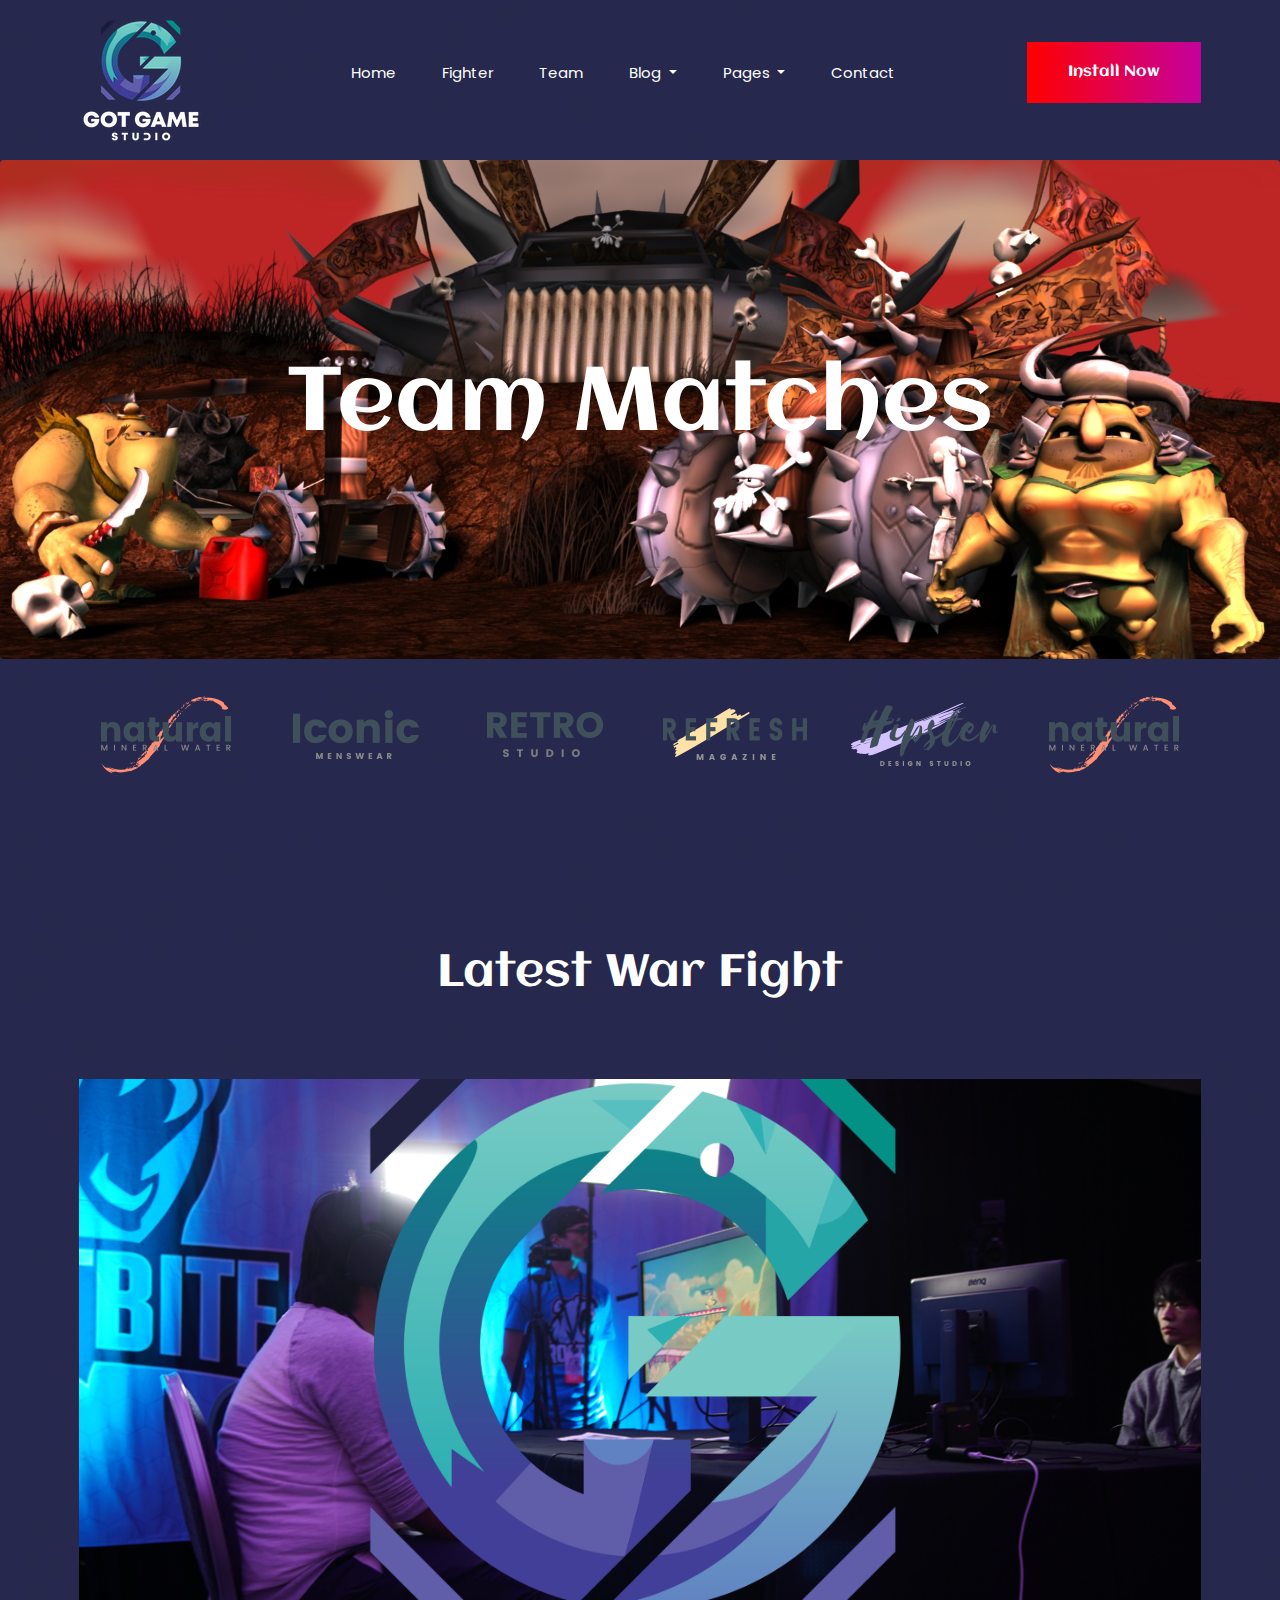
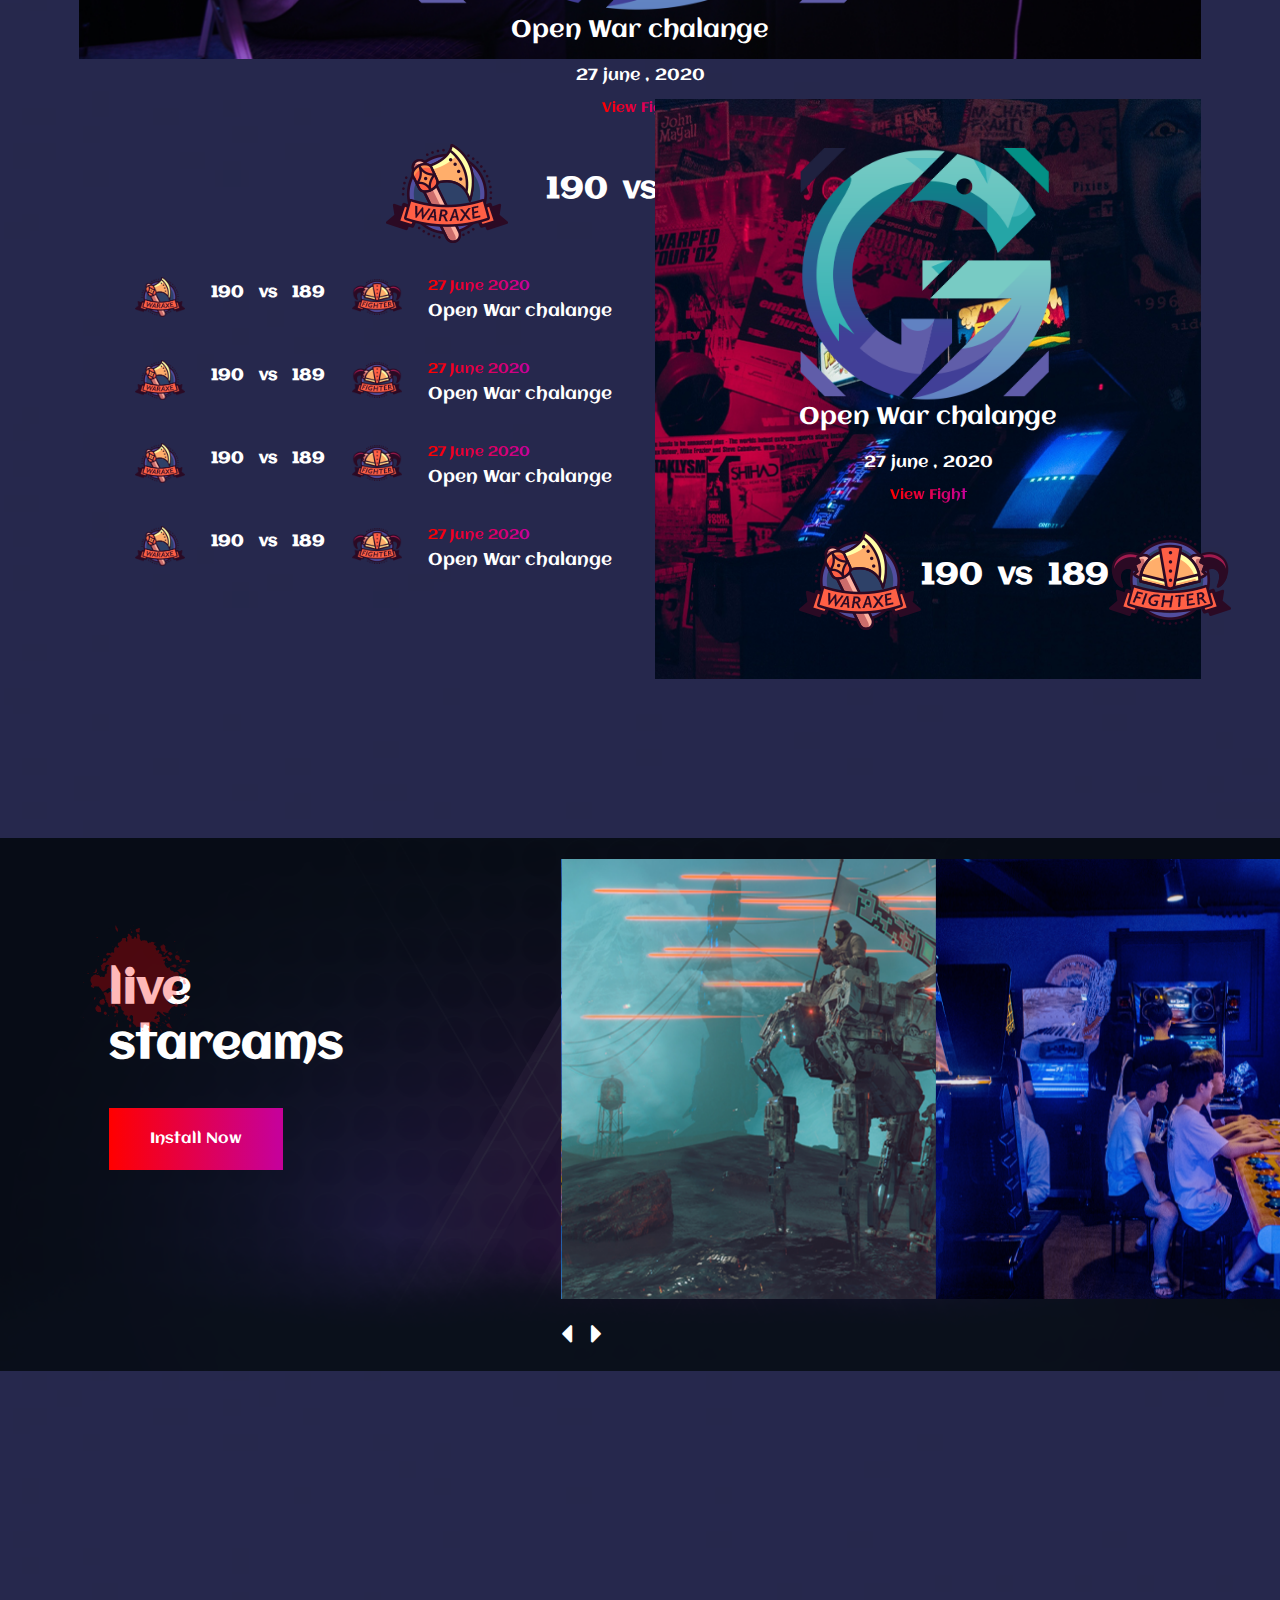
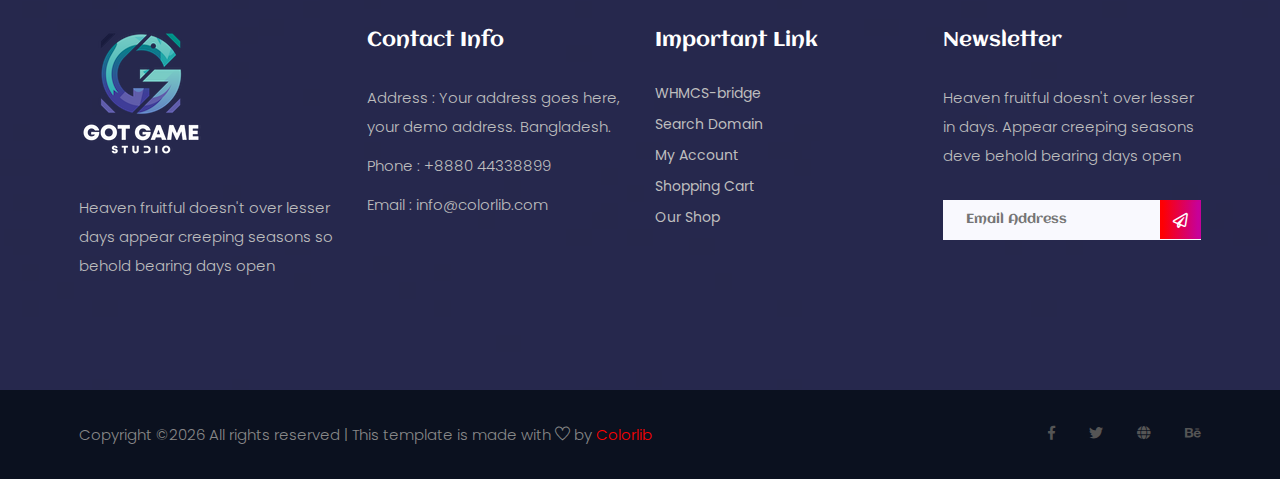
<file: team.html>
<!doctype html>
<html lang="zxx">

<head>
    <!-- Required meta tags -->
    <meta charset="utf-8">
    <meta name="viewport" content="width=device-width, initial-scale=1, shrink-to-fit=no">
    <title>gaming</title>
    <link rel="icon" href="img/favicon.png">
    <!-- Bootstrap CSS -->
    <link rel="stylesheet" href="css/bootstrap.min.css">
    <!-- animate CSS -->
    <link rel="stylesheet" href="css/animate.css">
    <!-- owl carousel CSS -->
    <link rel="stylesheet" href="css/owl.carousel.min.css">
    <!-- font awesome CSS -->
    <link rel="stylesheet" href="css/all.css">
    <!-- flaticon CSS -->
    <link rel="stylesheet" href="css/flaticon.css">
    <link rel="stylesheet" href="css/themify-icons.css">
    <!-- font awesome CSS -->
    <link rel="stylesheet" href="css/magnific-popup.css">
    <!-- swiper CSS -->
    <link rel="stylesheet" href="css/slick.css">
    <!-- style CSS -->
    <link rel="stylesheet" href="css/style.css">
</head>

<body>
    <div class="body_bg">
        <!--::header part start::-->
        <header class="main_menu single_page_menu">
            <div class="container">
                <div class="row align-items-center">
                    <div class="col-lg-12">
                        <nav class="navbar navbar-expand-lg navbar-light">
                            <a class="navbar-brand" href="index.html"> <img src="img/logo.png" alt="logo"> </a>
                            <button class="navbar-toggler" type="button" data-toggle="collapse"
                                data-target="#navbarSupportedContent" aria-controls="navbarSupportedContent"
                                aria-expanded="false" aria-label="Toggle navigation">
                                <span class="menu_icon"><i class="fas fa-bars"></i></span>
                            </button>

                            <div class="collapse navbar-collapse main-menu-item" id="navbarSupportedContent">
                                <ul class="navbar-nav">
                                    <li class="nav-item">
                                        <a class="nav-link" href="index.html">Home</a>
                                    </li>
                                    <li class="nav-item">
                                        <a class="nav-link" href="fighter.html">fighter</a>
                                    </li>
                                    <li class="nav-item">
                                        <a class="nav-link" href="team.html">team</a>
                                    </li>
                                    <li class="nav-item dropdown">
                                        <a class="nav-link dropdown-toggle" href="blog.html" id="navbarDropdown"
                                            role="button" data-toggle="dropdown" aria-haspopup="true"
                                            aria-expanded="false">
                                            Blog
                                        </a>
                                        <div class="dropdown-menu" aria-labelledby="navbarDropdown">
                                            <a class="dropdown-item" href="blog.html"> blog</a>
                                            <a class="dropdown-item" href="single-blog.html">Single blog</a>
                                        </div>
                                    </li>
                                    <li class="nav-item dropdown">
                                        <a class="nav-link dropdown-toggle" href="blog.html" id="navbarDropdown1"
                                            role="button" data-toggle="dropdown" aria-haspopup="true"
                                            aria-expanded="false">
                                            pages
                                        </a>
                                        <div class="dropdown-menu" aria-labelledby="navbarDropdown1">
                                            <a class="dropdown-item" href="elements.html">Elements</a>
                                        </div>
                                    </li>
                                    <li class="nav-item">
                                        <a class="nav-link" href="contact.html">Contact</a>
                                    </li>
                                </ul>
                            </div>
                            <a href="#" class="btn_1 d-none d-sm-block">Install Now</a>
                        </nav>
                    </div>
                </div>
            </div>
        </header>
        <!-- Header part end-->

        <!-- breadcrumb start-->
        <section class="breadcrumb breadcrumb_bg">
            <div class="container">
                <div class="row">
                    <div class="col-lg-12">
                        <div class="breadcrumb_iner text-center">
                            <div class="breadcrumb_iner_item">
                                <h2>Team Matches</h2>
                            </div>
                        </div>
                    </div>
                </div>
            </div>
        </section>
        <!-- breadcrumb start-->

        <!--::client logo part end::-->
        <section class="client_logo">
            <div class="container">
                <div class="row align-items-center">
                    <div class="col-lg-12">
                        <div class="client_logo_slider owl-carousel d-flex justify-content-between">
                            <div class="single_client_logo">
                                <img src="img/client_logo/client_logo_1.png" alt="">
                            </div>
                            <div class="single_client_logo">
                                <img src="img/client_logo/client_logo_2.png" alt="">
                            </div>
                            <div class="single_client_logo">
                                <img src="img/client_logo/client_logo_3.png" alt="">
                            </div>
                            <div class="single_client_logo">
                                <img src="img/client_logo/client_logo_4.png" alt="">
                            </div>
                            <div class="single_client_logo">
                                <img src="img/client_logo/client_logo_5.png" alt="">
                            </div>
                            <div class="single_client_logo">
                                <img src="img/client_logo/client_logo_1.png" alt="">
                            </div>
                            <div class="single_client_logo">
                                <img src="img/client_logo/client_logo_2.png" alt="">
                            </div>
                        </div>
                    </div>
                </div>
            </div>
        </section>
        <!--::client logo part end::-->

        <!-- use sasu part end-->
        <section class="Latest_War padding_top">
            <div class="container">
                <div class="row justify-content-center">
                    <div class="col-lg-8">
                        <div class="section_tittle text-center">
                            <h2>Latest War Fight</h2>
                        </div>
                    </div>
                </div>
                <div class="row justify-content-center align-items-center">
                    <div class="col-lg-12">
                        <div class="Latest_War_text">
                            <div class="row justify-content-center align-items-center h-100">
                                <div class="col-lg-6">
                                    <div class="single_war_text text-center">
                                        <img src="img/favicon.png" alt="">
                                        <h4>Open War chalange</h4>
                                        <p>27 june , 2020</p>
                                        <a href="#">view fight</a>
                                        <div class="war_text_item d-flex justify-content-around align-items-center">
                                            <img src="img/war_logo_1.png" alt="">
                                            <h2>190<span>vs</span>189</h2>
                                            <img src="img/war_logo_2.png" alt="">
                                        </div>

                                    </div>
                                </div>
                            </div>
                            <a href="#" class="btn_2">Watch Tutorial</a>
                        </div>
                    </div>
                    <div class="col-lg-6">
                        <div class="latest_war_list">
                            <div class="single_war_text">
                                <div class="war_text_item d-flex justify-content-around align-items-center">
                                    <img src="img/war_logo_1.png" alt="">
                                    <h2>190<span>vs</span>189</h2>
                                    <img src="img/war_logo_2.png" alt="">
                                    <div class="war_date">
                                        <a href="#">27 june 2020</a>
                                        <p>Open War chalange</p>
                                    </div>
                                </div>
                            </div>
                            <div class="single_war_text">
                                <div class="war_text_item d-flex justify-content-around align-items-center">
                                    <img src="img/war_logo_1.png" alt="">
                                    <h2>190<span>vs</span>189</h2>
                                    <img src="img/war_logo_2.png" alt="">
                                    <div class="war_date">
                                        <a href="#">27 june 2020</a>
                                        <p>Open War chalange</p>
                                    </div>
                                </div>
                            </div>
                            <div class="single_war_text">
                                <div class="war_text_item d-flex justify-content-around align-items-center">
                                    <img src="img/war_logo_1.png" alt="">
                                    <h2>190<span>vs</span>189</h2>
                                    <img src="img/war_logo_2.png" alt="">
                                    <div class="war_date">
                                        <a href="#">27 june 2020</a>
                                        <p>Open War chalange</p>
                                    </div>
                                </div>
                            </div>
                            <div class="single_war_text">
                                <div class="war_text_item d-flex justify-content-around align-items-center">
                                    <img src="img/war_logo_1.png" alt="">
                                    <h2>190<span>vs</span>189</h2>
                                    <img src="img/war_logo_2.png" alt="">
                                    <div class="war_date">
                                        <a href="#">27 june 2020</a>
                                        <p>Open War chalange</p>
                                    </div>
                                </div>
                            </div>
                        </div>
                    </div>
                    <div class="col-lg-6">
                        <div class="Latest_War_text Latest_War_bg_1">
                            <div class="row justify-content-center align-items-center h-100">
                                <div class="col-lg-6">
                                    <div class="single_war_text text-center">
                                        <img src="img/favicon.png" alt="">
                                        <h4>Open War chalange</h4>
                                        <p>27 june , 2020</p>
                                        <a href="#">view fight</a>
                                        <div class="war_text_item d-flex justify-content-around align-items-center">
                                            <img src="img/war_logo_1.png" alt="">
                                            <h2>190<span>vs</span>189</h2>
                                            <img src="img/war_logo_2.png" alt="">
                                        </div>
                                    </div>
                                </div>
                            </div>
                            <a href="#" class="btn_2">Watch Tutorial</a>
                        </div>
                    </div>
                </div>
            </div>
        </section>
        <!-- use sasu part end-->

        <!--::about_us part start::-->
        <section class="live_stareams padding_bottom">
            <div class="container-fluid">
                <div class="row align-items-center justify-content-between">
                    <div class="col-md-3 offset-lg-1 offset-sm-1">
                        <div class="live_stareams_text">
                            <h2>live <br> stareams</h2>
                            <div class="btn_1">install now</div>
                        </div>
                    </div>
                    <div class="col-md-7 offset-sm-1">
                        <div class="live_stareams_slide owl-carousel">
                            <div class="live_stareams_slide_img">
                                <img src="img/live_streams_1.png" alt="">
                                <div class="extends_video">
                                    <a id="play-video_1" class="video-play-button popup-youtube"
                                        href="https://www.youtube.com/watch?v=pBFQdxA-apI">
                                        <span class="fas fa-play"></span>
                                    </a>
                                </div>
                            </div>
                            <div class="live_stareams_slide_img">
                                <img src="img/live_streams_2.png" alt="">
                                <div class="extends_video">
                                    <a id="play-video_1" class="video-play-button popup-youtube"
                                        href="https://www.youtube.com/watch?v=pBFQdxA-apI">
                                        <span class="fas fa-play"></span>
                                    </a>
                                </div>
                            </div>
                            <div class="live_stareams_slide_img">
                                <img src="img/live_streams_1.png" alt="">
                                <div class="extends_video">
                                    <a id="play-video_1" class="video-play-button popup-youtube"
                                        href="https://www.youtube.com/watch?v=pBFQdxA-apI">
                                        <span class="fas fa-play"></span>
                                    </a>
                                </div>
                            </div>
                            <div class="live_stareams_slide_img">
                                <img src="img/live_streams_2.png" alt="">
                                <div class="extends_video">
                                    <a id="play-video_1" class="video-play-button popup-youtube"
                                        href="https://www.youtube.com/watch?v=pBFQdxA-apI">
                                        <span class="fas fa-play"></span>
                                    </a>
                                </div>
                            </div>
                            <div class="live_stareams_slide_img">
                                <img src="img/live_streams_1.png" alt="">
                                <div class="extends_video">
                                    <a id="play-video_1" class="video-play-button popup-youtube"
                                        href="https://www.youtube.com/watch?v=pBFQdxA-apI">
                                        <span class="fas fa-play"></span>
                                    </a>
                                </div>
                            </div>
                            <div class="live_stareams_slide_img">
                                <img src="img/live_streams_2.png" alt="">
                                <div class="extends_video">
                                    <a id="play-video_1" class="video-play-button popup-youtube"
                                        href="https://www.youtube.com/watch?v=pBFQdxA-apI">
                                        <span class="fas fa-play"></span>
                                    </a>
                                </div>
                            </div>
                            <div class="live_stareams_slide_img">
                                <img src="img/live_streams_1.png" alt="">
                                <div class="extends_video">
                                    <a id="play-video_1" class="video-play-button popup-youtube"
                                        href="https://www.youtube.com/watch?v=pBFQdxA-apI">
                                        <span class="fas fa-play"></span>
                                    </a>
                                </div>
                            </div>
                            <div class="live_stareams_slide_img">
                                <img src="img/live_streams_2.png" alt="">
                                <div class="extends_video">
                                    <a id="play-video_1" class="video-play-button popup-youtube"
                                        href="https://www.youtube.com/watch?v=pBFQdxA-apI">
                                        <span class="fas fa-play"></span>
                                    </a>
                                </div>
                            </div>
                        </div>
                    </div>
                </div>
            </div>
        </section>
        <!--::about_us part end::-->

        <!--::footer_part start::-->
        <footer class="footer_part">
            <div class="footer_top">
                <div class="container">
                    <div class="row">
                        <div class="col-sm-6 col-lg-3">
                            <div class="single_footer_part">
                                <a href="index.html" class="footer_logo_iner"> <img src="img/logo.png" alt="#"> </a>
                                <p>Heaven fruitful doesn't over lesser days appear creeping seasons so behold bearing
                                    days
                                    open
                                </p>
                            </div>
                        </div>
                        <div class="col-sm-6 col-lg-3">
                            <div class="single_footer_part">
                                <h4>Contact Info</h4>
                                <p>Address : Your address goes
                                    here, your demo address.
                                    Bangladesh.</p>
                                <p>Phone : +8880 44338899</p>
                                <p>Email : info@colorlib.com</p>
                            </div>
                        </div>
                        <div class="col-sm-6 col-lg-3">
                            <div class="single_footer_part">
                                <h4>Important Link</h4>
                                <ul class="list-unstyled">
                                    <li><a href=""> WHMCS-bridge</a></li>
                                    <li><a href="">Search Domain</a></li>
                                    <li><a href="">My Account</a></li>
                                    <li><a href="">Shopping Cart</a></li>
                                    <li><a href="">Our Shop</a></li>
                                </ul>
                            </div>
                        </div>
                        <div class="col-sm-6 col-lg-3">
                            <div class="single_footer_part">
                                <h4>Newsletter</h4>
                                <p>Heaven fruitful doesn't over lesser in days. Appear creeping seasons deve behold
                                    bearing
                                    days
                                    open
                                </p>
                                <div id="mc_embed_signup">
                                    <form target="_blank"
                                        action="https://spondonit.us12.list-manage.com/subscribe/post?u=1462626880ade1ac87bd9c93a&amp;id=92a4423d01"
                                        method="get" class="subscribe_form relative mail_part">
                                        <input type="email" name="email" id="newsletter-form-email"
                                            placeholder="Email Address" class="placeholder hide-on-focus"
                                            onfocus="this.placeholder = ''"
                                            onblur="this.placeholder = ' Email Address '">
                                        <button type="submit" name="submit" id="newsletter-submit"
                                            class="email_icon newsletter-submit button-contactForm"><i
                                                class="far fa-paper-plane"></i></button>
                                        <div class="mt-10 info"></div>
                                    </form>
                                </div>
                            </div>
                        </div>
                    </div>
                </div>
            </div>
            <div class="copygight_text">
                <div class="container">
                    <div class="row align-items-center">
                        <div class="col-lg-8">
                            <div class="copyright_text">
                                <P><!-- Link back to Colorlib can't be removed. Template is licensed under CC BY 3.0. -->
Copyright &copy;<script>document.write(new Date().getFullYear());</script> All rights reserved | This template is made with <i class="ti-heart" aria-hidden="true"></i> by <a href="https://colorlib.com" target="_blank">Colorlib</a>
<!-- Link back to Colorlib can't be removed. Template is licensed under CC BY 3.0. --></P>
                            </div>
                        </div>
                        <div class="col-lg-4">
                            <div class="footer_icon social_icon">
                                <ul class="list-unstyled">
                                    <li><a href="#" class="single_social_icon"><i class="fab fa-facebook-f"></i></a>
                                    </li>
                                    <li><a href="#" class="single_social_icon"><i class="fab fa-twitter"></i></a></li>
                                    <li><a href="#" class="single_social_icon"><i class="fas fa-globe"></i></a></li>
                                    <li><a href="#" class="single_social_icon"><i class="fab fa-behance"></i></a></li>
                                </ul>
                            </div>
                        </div>
                    </div>
                </div>
            </div>
        </footer>
        <!--::footer_part end::-->
    </div>

    <!-- jquery plugins here-->
    <script src="js/jquery-1.12.1.min.js"></script>
    <!-- popper js -->
    <script src="js/popper.min.js"></script>
    <!-- bootstrap js -->
    <script src="js/bootstrap.min.js"></script>
    <!-- easing js -->
    <script src="js/jquery.magnific-popup.js"></script>
    <!-- swiper js -->
    <script src="js/swiper.min.js"></script>
    <!-- swiper js -->
    <script src="js/masonry.pkgd.js"></script>
    <!-- particles js -->
    <script src="js/owl.carousel.min.js"></script>
    <script src="js/jquery.nice-select.min.js"></script>
    <!-- slick js -->
    <script src="js/slick.min.js"></script>
    <script src="js/jquery.counterup.min.js"></script>
    <script src="js/waypoints.min.js"></script>
    <script src="js/contact.js"></script>
    <script src="js/jquery.ajaxchimp.min.js"></script>
    <script src="js/jquery.form.js"></script>
    <script src="js/jquery.validate.min.js"></script>
    <script src="js/mail-script.js"></script>
    <!-- custom js -->
    <script src="js/custom.js"></script>
</body>

</html>
</file>
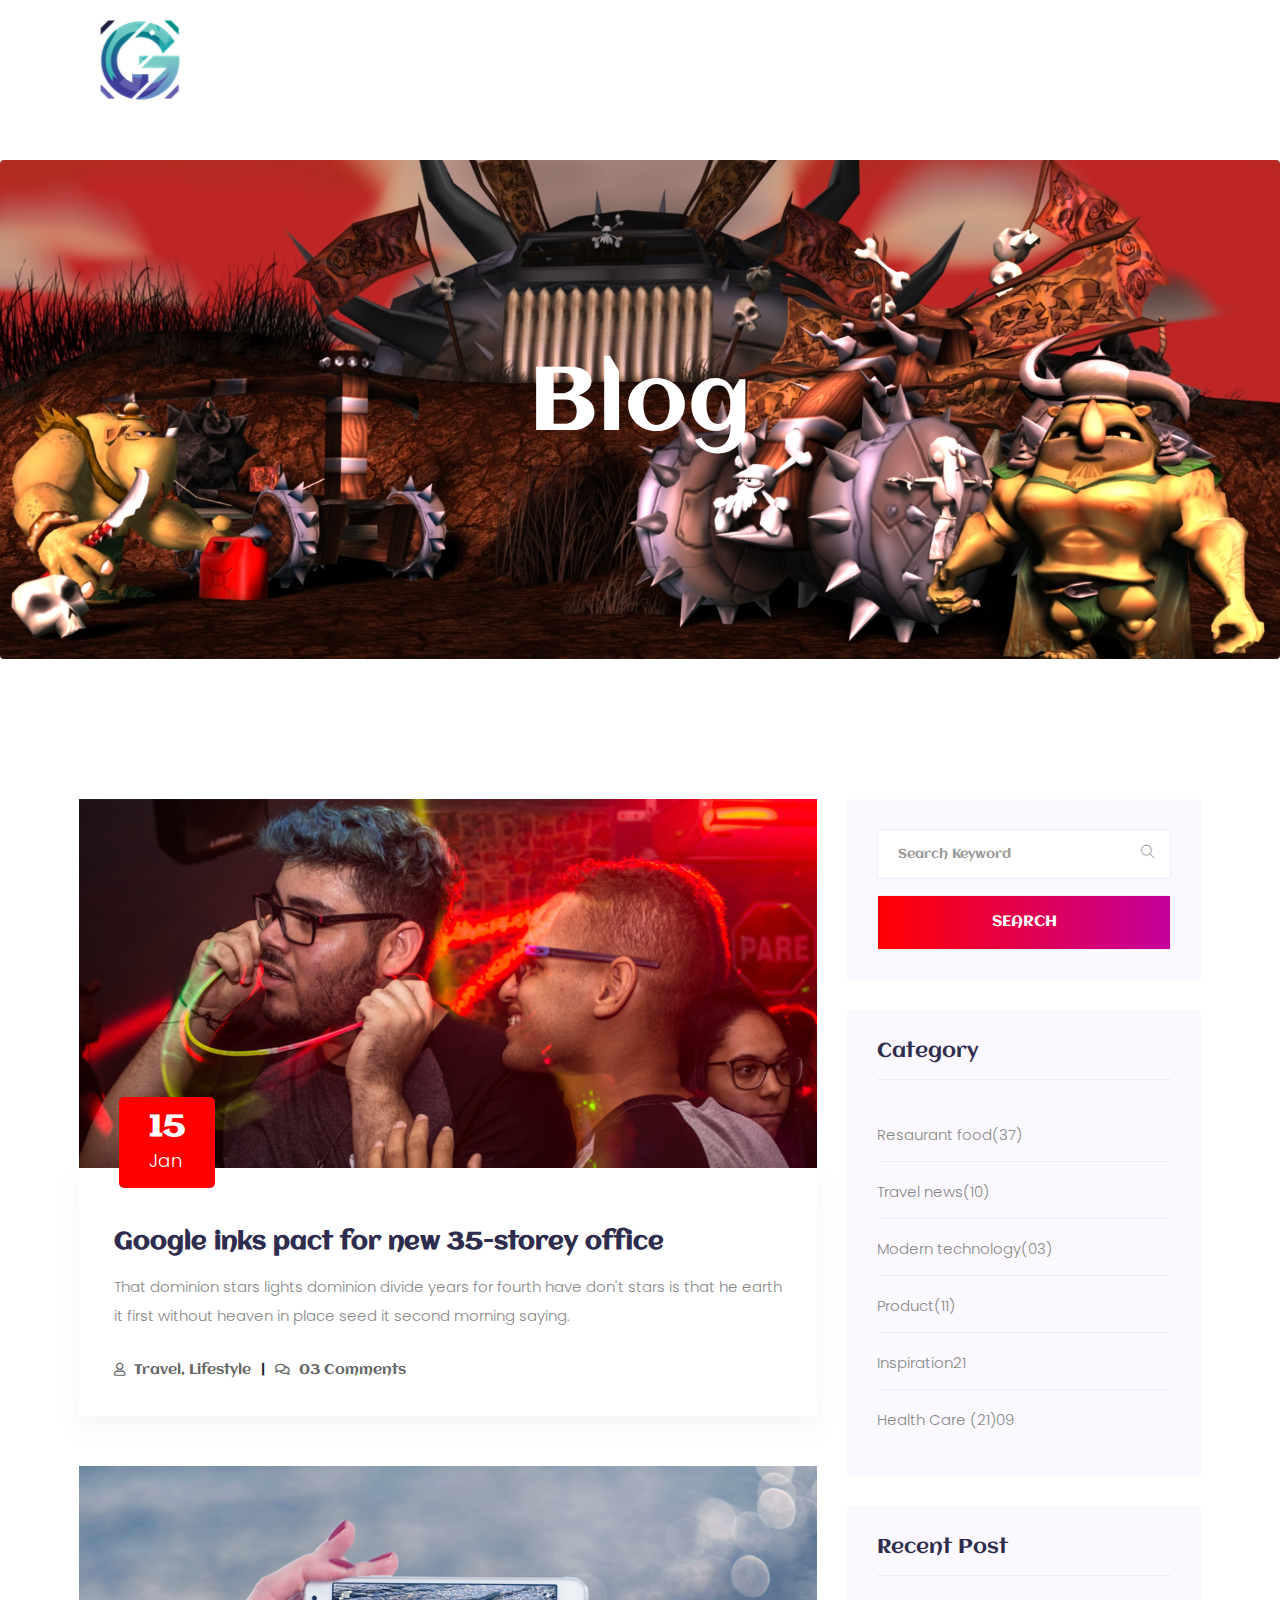
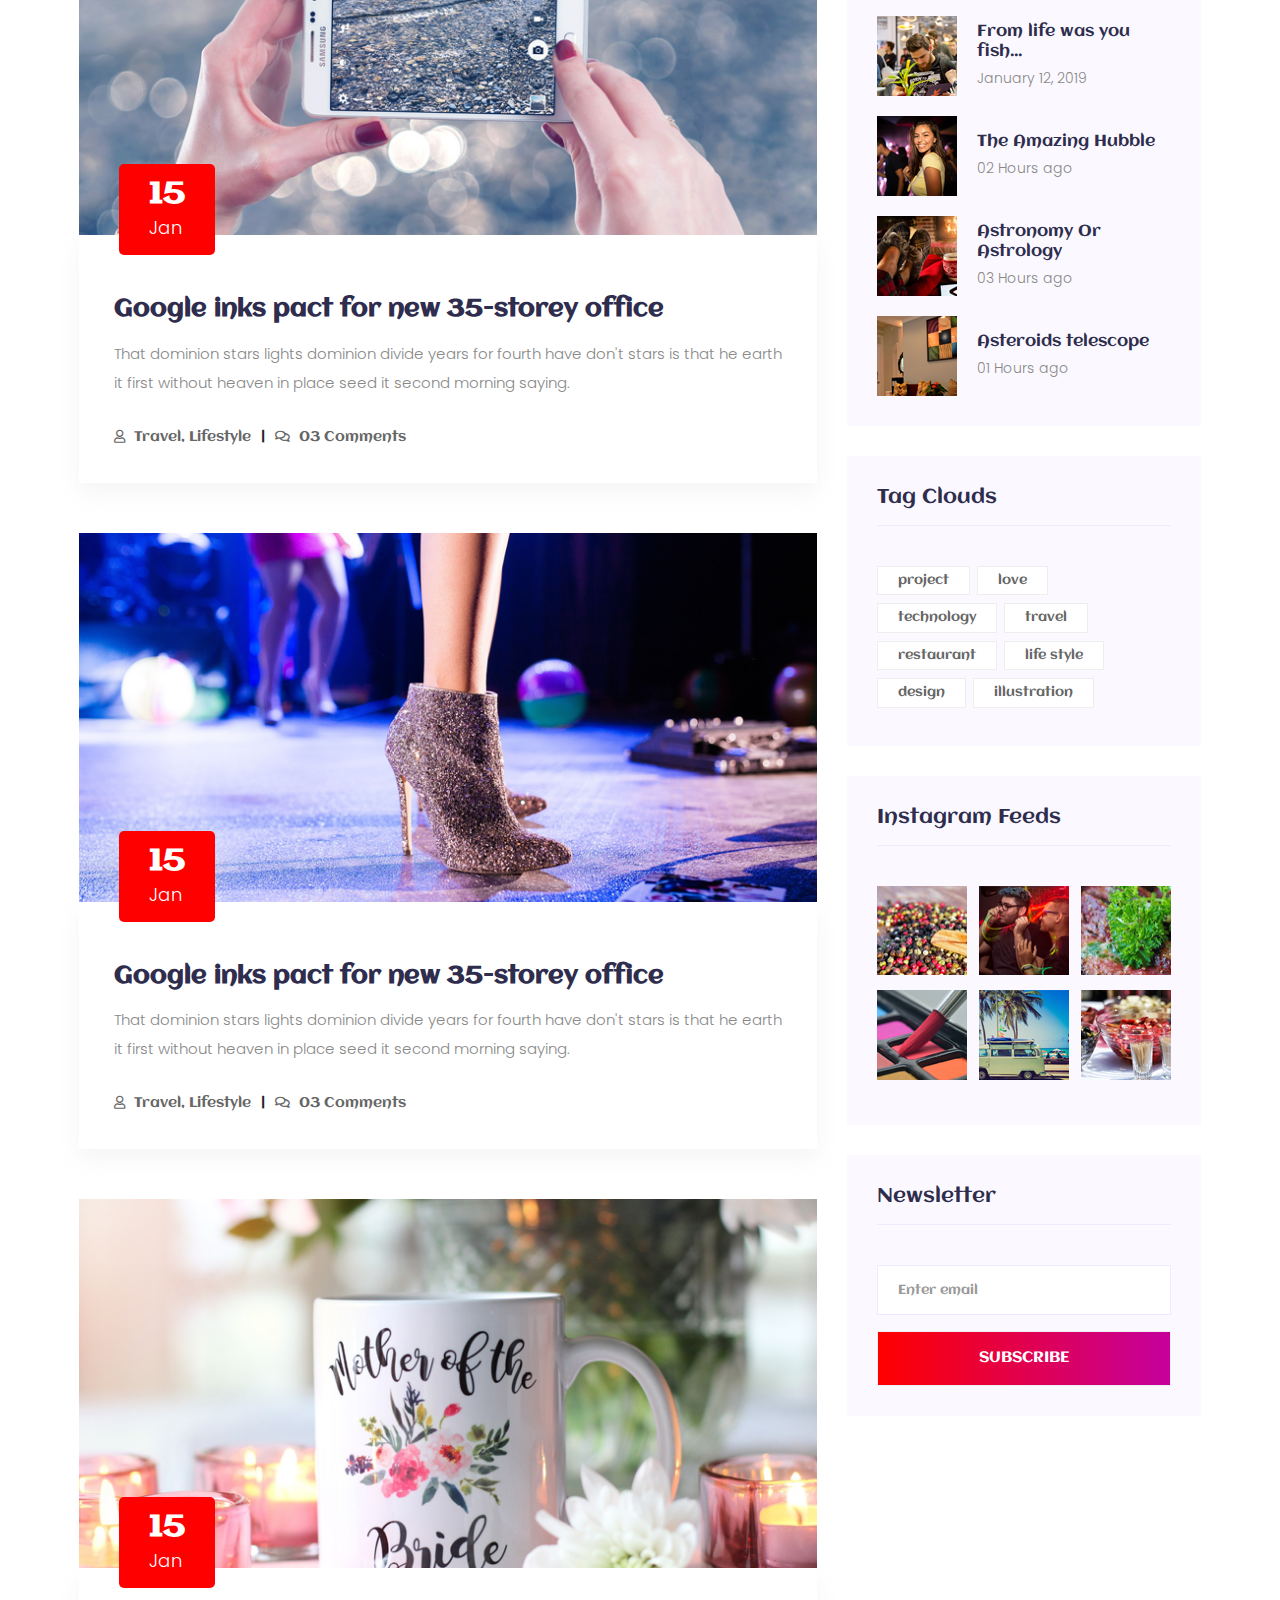
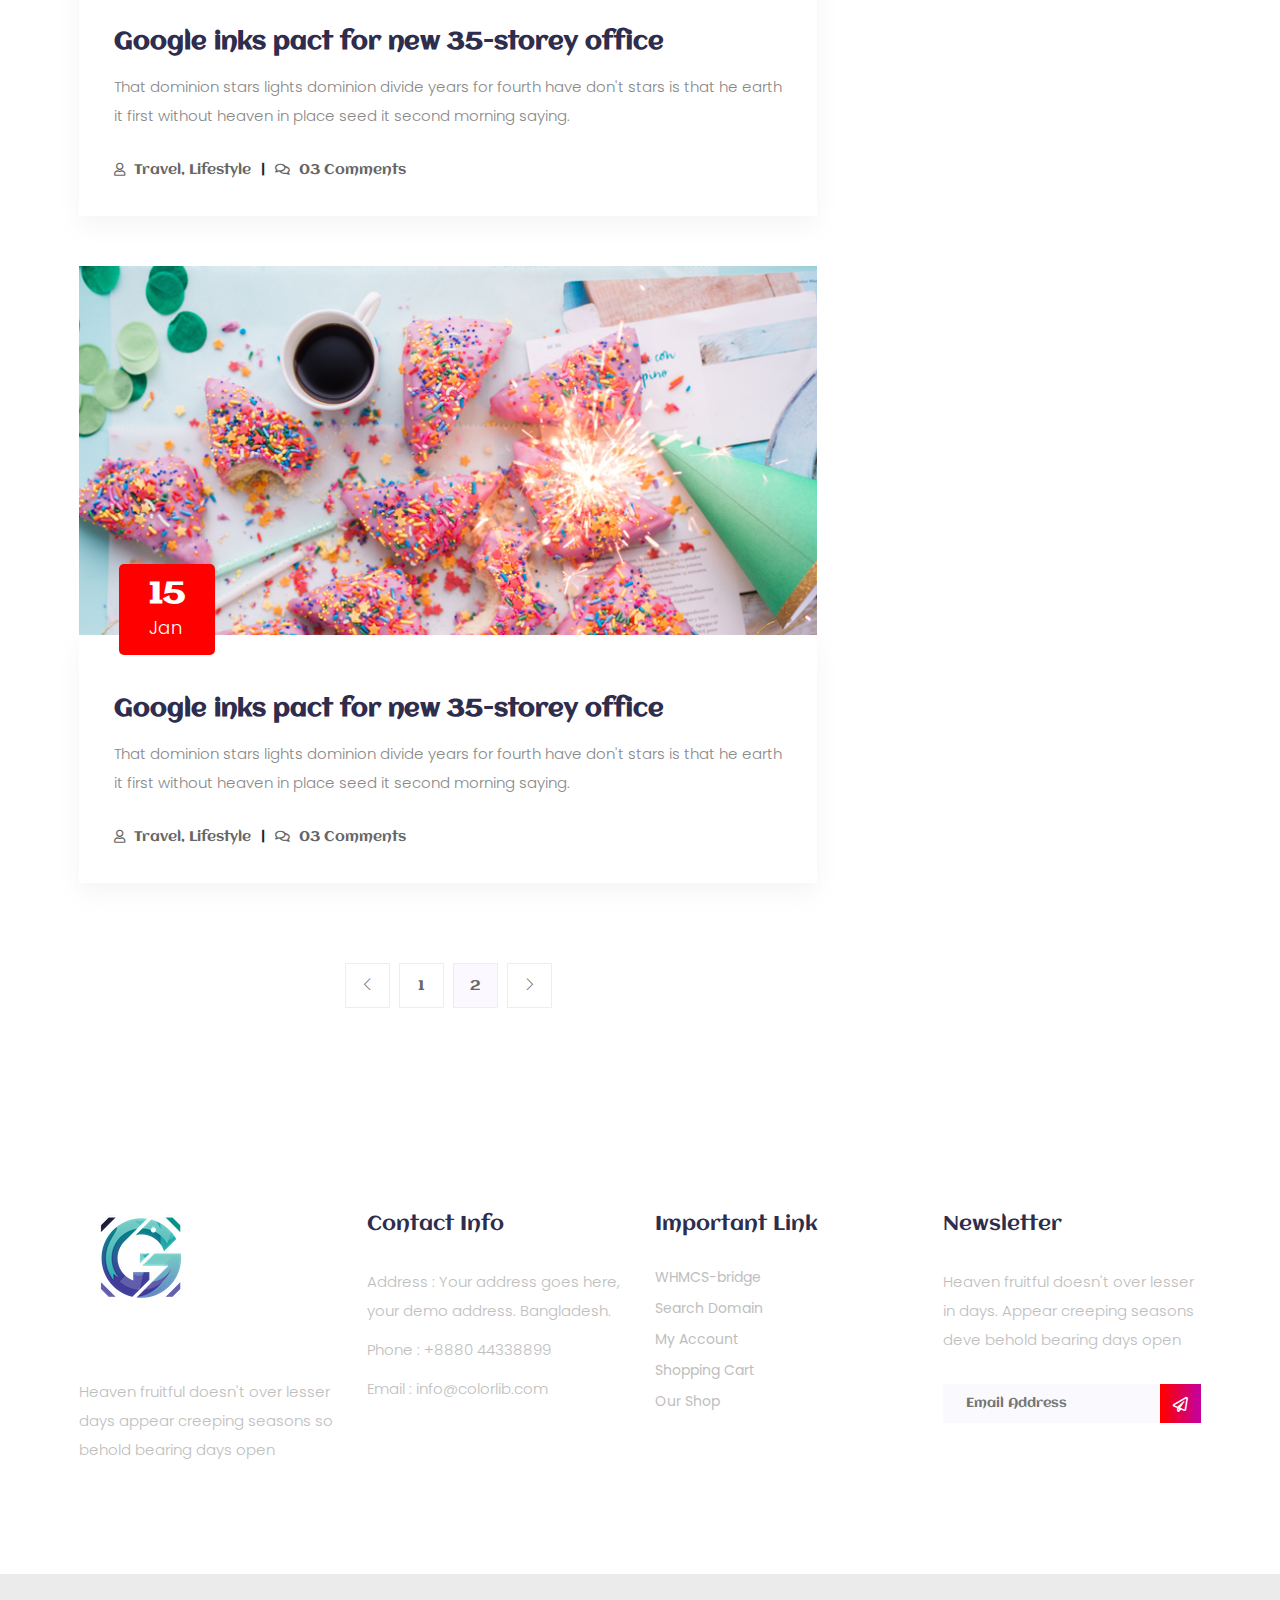
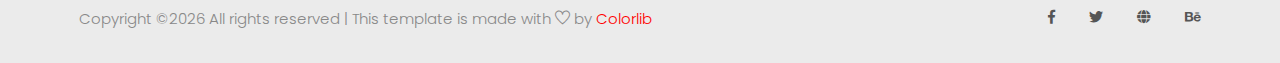
<file: technologies.html>
<!doctype html>
<html lang="zxx">

<head>
    <!-- Required meta tags -->
    <meta charset="utf-8">
    <meta name="viewport" content="width=device-width, initial-scale=1, shrink-to-fit=no">
    <title>gaming</title>
    <link rel="icon" href="img/favicon.png">
    <!-- Bootstrap CSS -->
    <link rel="stylesheet" href="css/bootstrap.min.css">
    <!-- animate CSS -->
    <link rel="stylesheet" href="css/animate.css">
    <!-- owl carousel CSS -->
    <link rel="stylesheet" href="css/owl.carousel.min.css">
    <!-- font awesome CSS -->
    <link rel="stylesheet" href="css/all.css">
    <!-- flaticon CSS -->
    <link rel="stylesheet" href="css/flaticon.css">
    <link rel="stylesheet" href="css/themify-icons.css">
    <!-- font awesome CSS -->
    <link rel="stylesheet" href="css/magnific-popup.css">
    <!-- swiper CSS -->
    <link rel="stylesheet" href="css/slick.css">
    <!-- style CSS -->
    <link rel="stylesheet" href="css/style.css">
</head>

<body>
    <!--::header part start::-->
    <header class="main_menu single_page_menu">
        <div class="container">
            <div class="row align-items-center">
                <div class="col-lg-12">
                    <nav class="navbar navbar-expand-lg navbar-light">
                        <a class="navbar-brand" href="index.html"> <img src="img/logo.png" alt="logo"> </a>
                        <button class="navbar-toggler" type="button" data-toggle="collapse"
                            data-target="#navbarSupportedContent" aria-controls="navbarSupportedContent"
                            aria-expanded="false" aria-label="Toggle navigation">
                            <span class="menu_icon"><i class="fas fa-bars"></i></span>
                        </button>

                        <div class="collapse navbar-collapse main-menu-item" id="navbarSupportedContent">
                            <ul class="navbar-nav">
                                <li class="nav-item">
                                    <a class="nav-link" href="index.html">Home</a>
                                </li>
                                <li class="nav-item">
                                    <a class="nav-link" href="ourMission.html">Our Mission</a>
                                </li>
                                <li class="nav-item">
                                    <a class="nav-link" href="ourGames.html">Our Games</a>
                                </li>
                                <li class="nav-item dropdown">
                                    <a class="nav-link dropdown-toggle" href="blog.html" id="navbarDropdown"
                                        role="button" data-toggle="dropdown" aria-haspopup="true" aria-expanded="false">
                                        Technologies
                                    </a>
                                    <div class="dropdown-menu" aria-labelledby="navbarDropdown">
                                        <a class="dropdown-item" href="blog.html"> blog</a>
                                        <a class="dropdown-item" href="single-blog.html">Single blog</a>
                                    </div>
                                </li>
                                <li class="nav-item dropdown">
                                    <a class="nav-link dropdown-toggle" href="blog.html" id="navbarDropdown1"
                                        role="button" data-toggle="dropdown" aria-haspopup="true" aria-expanded="false">
                                        Innovations
                                    </a>
                                    <div class="dropdown-menu" aria-labelledby="navbarDropdown1">
                                        <a class="dropdown-item" href="elements.html">Elements</a>
                                    </div>
                                </li>
                                <li class="nav-item">
                                    <a class="nav-link" href="careers.html">Careers</a>
                                </li>
                                <li class="nav-item">
                                    <a class="nav-link" href="ourTeam.html">Our Team</a>
                                </li>
                                <li class="nav-item">
                                    <a class="nav-link" href="aboutUs.html">About Us</a>
                                </li>
                            </ul>
                        </div>
                    </nav>
                </div>
            </div>
        </div>
    </header>
    <!-- Header part end-->

    <!-- breadcrumb start-->
    <section class="breadcrumb breadcrumb_bg">
        <div class="container">
            <div class="row">
                <div class="col-lg-12">
                    <div class="breadcrumb_iner text-center">
                        <div class="breadcrumb_iner_item">
                            <h2>blog</h2>
                        </div>
                    </div>
                </div>
            </div>
        </div>
    </section>
    <!-- breadcrumb start-->

    <!--================Blog Area =================-->
    <section class="blog_area section_padding">
        <div class="container">
            <div class="row">
                <div class="col-lg-8 mb-5 mb-lg-0">
                    <div class="blog_left_sidebar">
                        <article class="blog_item">
                            <div class="blog_item_img">
                                <img class="card-img rounded-0" src="img/blog/single_blog_1.png" alt="">
                                <a href="#" class="blog_item_date">
                                    <h3>15</h3>
                                    <p>Jan</p>
                                </a>
                            </div>

                            <div class="blog_details">
                                <a class="d-inline-block" href="single-blog.html">
                                    <h2>Google inks pact for new 35-storey office</h2>
                                </a>
                                <p>That dominion stars lights dominion divide years for fourth have don't stars is
                                    that
                                    he earth it first without heaven in place seed it second morning saying.</p>
                                <ul class="blog-info-link">
                                    <li><a href="#"><i class="far fa-user"></i> Travel, Lifestyle</a></li>
                                    <li><a href="#"><i class="far fa-comments"></i> 03 Comments</a></li>
                                </ul>
                            </div>
                        </article>

                        <article class="blog_item">
                            <div class="blog_item_img">
                                <img class="card-img rounded-0" src="img/blog/single_blog_2.png" alt="">
                                <a href="#" class="blog_item_date">
                                    <h3>15</h3>
                                    <p>Jan</p>
                                </a>
                            </div>

                            <div class="blog_details">
                                <a class="d-inline-block" href="single-blog.html">
                                    <h2>Google inks pact for new 35-storey office</h2>
                                </a>
                                <p>That dominion stars lights dominion divide years for fourth have don't stars is
                                    that
                                    he earth it first without heaven in place seed it second morning saying.</p>
                                <ul class="blog-info-link">
                                    <li><a href="#"><i class="far fa-user"></i> Travel, Lifestyle</a></li>
                                    <li><a href="#"><i class="far fa-comments"></i> 03 Comments</a></li>
                                </ul>
                            </div>
                        </article>

                        <article class="blog_item">
                            <div class="blog_item_img">
                                <img class="card-img rounded-0" src="img/blog/single_blog_3.png" alt="">
                                <a href="#" class="blog_item_date">
                                    <h3>15</h3>
                                    <p>Jan</p>
                                </a>
                            </div>

                            <div class="blog_details">
                                <a class="d-inline-block" href="single-blog.html">
                                    <h2>Google inks pact for new 35-storey office</h2>
                                </a>
                                <p>That dominion stars lights dominion divide years for fourth have don't stars is
                                    that
                                    he earth it first without heaven in place seed it second morning saying.</p>
                                <ul class="blog-info-link">
                                    <li><a href="#"><i class="far fa-user"></i> Travel, Lifestyle</a></li>
                                    <li><a href="#"><i class="far fa-comments"></i> 03 Comments</a></li>
                                </ul>
                            </div>
                        </article>

                        <article class="blog_item">
                            <div class="blog_item_img">
                                <img class="card-img rounded-0" src="img/blog/single_blog_4.png" alt="">
                                <a href="#" class="blog_item_date">
                                    <h3>15</h3>
                                    <p>Jan</p>
                                </a>
                            </div>

                            <div class="blog_details">
                                <a class="d-inline-block" href="single-blog.html">
                                    <h2>Google inks pact for new 35-storey office</h2>
                                </a>
                                <p>That dominion stars lights dominion divide years for fourth have don't stars is
                                    that
                                    he earth it first without heaven in place seed it second morning saying.</p>
                                <ul class="blog-info-link">
                                    <li><a href="#"><i class="far fa-user"></i> Travel, Lifestyle</a></li>
                                    <li><a href="#"><i class="far fa-comments"></i> 03 Comments</a></li>
                                </ul>
                            </div>
                        </article>

                        <article class="blog_item">
                            <div class="blog_item_img">
                                <img class="card-img rounded-0" src="img/blog/single_blog_5.png" alt="">
                                <a href="#" class="blog_item_date">
                                    <h3>15</h3>
                                    <p>Jan</p>
                                </a>
                            </div>

                            <div class="blog_details">
                                <a class="d-inline-block" href="single-blog.html">
                                    <h2>Google inks pact for new 35-storey office</h2>
                                </a>
                                <p>That dominion stars lights dominion divide years for fourth have don't stars is
                                    that
                                    he earth it first without heaven in place seed it second morning saying.</p>
                                <ul class="blog-info-link">
                                    <li><a href="#"><i class="far fa-user"></i> Travel, Lifestyle</a></li>
                                    <li><a href="#"><i class="far fa-comments"></i> 03 Comments</a></li>
                                </ul>
                            </div>
                        </article>

                        <nav class="blog-pagination justify-content-center d-flex">
                            <ul class="pagination">
                                <li class="page-item">
                                    <a href="#" class="page-link" aria-label="Previous">
                                        <i class="ti-angle-left"></i>
                                    </a>
                                </li>
                                <li class="page-item">
                                    <a href="#" class="page-link">1</a>
                                </li>
                                <li class="page-item active">
                                    <a href="#" class="page-link">2</a>
                                </li>
                                <li class="page-item">
                                    <a href="#" class="page-link" aria-label="Next">
                                        <i class="ti-angle-right"></i>
                                    </a>
                                </li>
                            </ul>
                        </nav>
                    </div>
                </div>
                <div class="col-lg-4">
                    <div class="blog_right_sidebar">
                        <aside class="single_sidebar_widget search_widget">
                            <form action="#">
                                <div class="form-group">
                                    <div class="input-group mb-3">
                                        <input type="text" class="form-control" placeholder='Search Keyword'
                                            onfocus="this.placeholder = ''"
                                            onblur="this.placeholder = 'Search Keyword'">
                                        <div class="input-group-append">
                                            <button class="btn" type="button"><i class="ti-search"></i></button>
                                        </div>
                                    </div>
                                </div>
                                <button class="button rounded-0 primary-bg text-white w-100 btn_1"
                                    type="submit">Search</button>
                            </form>
                        </aside>

                        <aside class="single_sidebar_widget post_category_widget">
                            <h4 class="widget_title">Category</h4>
                            <ul class="list cat-list">
                                <li>
                                    <a href="#" class="d-flex">
                                        <p>Resaurant food</p>
                                        <p>(37)</p>
                                    </a>
                                </li>
                                <li>
                                    <a href="#" class="d-flex">
                                        <p>Travel news</p>
                                        <p>(10)</p>
                                    </a>
                                </li>
                                <li>
                                    <a href="#" class="d-flex">
                                        <p>Modern technology</p>
                                        <p>(03)</p>
                                    </a>
                                </li>
                                <li>
                                    <a href="#" class="d-flex">
                                        <p>Product</p>
                                        <p>(11)</p>
                                    </a>
                                </li>
                                <li>
                                    <a href="#" class="d-flex">
                                        <p>Inspiration</p>
                                        <p>21</p>
                                    </a>
                                </li>
                                <li>
                                    <a href="#" class="d-flex">
                                        <p>Health Care (21)</p>
                                        <p>09</p>
                                    </a>
                                </li>
                            </ul>
                        </aside>

                        <aside class="single_sidebar_widget popular_post_widget">
                            <h3 class="widget_title">Recent Post</h3>
                            <div class="media post_item">
                                <img src="img/post/post_1.png" alt="post">
                                <div class="media-body">
                                    <a href="single-blog.html">
                                        <h3>From life was you fish...</h3>
                                    </a>
                                    <p>January 12, 2019</p>
                                </div>
                            </div>
                            <div class="media post_item">
                                <img src="img/post/post_2.png" alt="post">
                                <div class="media-body">
                                    <a href="single-blog.html">
                                        <h3>The Amazing Hubble</h3>
                                    </a>
                                    <p>02 Hours ago</p>
                                </div>
                            </div>
                            <div class="media post_item">
                                <img src="img/post/post_3.png" alt="post">
                                <div class="media-body">
                                    <a href="single-blog.html">
                                        <h3>Astronomy Or Astrology</h3>
                                    </a>
                                    <p>03 Hours ago</p>
                                </div>
                            </div>
                            <div class="media post_item">
                                <img src="img/post/post_4.png" alt="post">
                                <div class="media-body">
                                    <a href="single-blog.html">
                                        <h3>Asteroids telescope</h3>
                                    </a>
                                    <p>01 Hours ago</p>
                                </div>
                            </div>
                        </aside>
                        <aside class="single_sidebar_widget tag_cloud_widget">
                            <h4 class="widget_title">Tag Clouds</h4>
                            <ul class="list">
                                <li>
                                    <a href="#">project</a>
                                </li>
                                <li>
                                    <a href="#">love</a>
                                </li>
                                <li>
                                    <a href="#">technology</a>
                                </li>
                                <li>
                                    <a href="#">travel</a>
                                </li>
                                <li>
                                    <a href="#">restaurant</a>
                                </li>
                                <li>
                                    <a href="#">life style</a>
                                </li>
                                <li>
                                    <a href="#">design</a>
                                </li>
                                <li>
                                    <a href="#">illustration</a>
                                </li>
                            </ul>
                        </aside>


                        <aside class="single_sidebar_widget instagram_feeds">
                            <h4 class="widget_title">Instagram Feeds</h4>
                            <ul class="instagram_row flex-wrap">
                                <li>
                                    <a href="#">
                                        <img class="img-fluid" src="img/post/post_5.png" alt="">
                                    </a>
                                </li>
                                <li>
                                    <a href="#">
                                        <img class="img-fluid" src="img/post/post_6.png" alt="">
                                    </a>
                                </li>
                                <li>
                                    <a href="#">
                                        <img class="img-fluid" src="img/post/post_7.png" alt="">
                                    </a>
                                </li>
                                <li>
                                    <a href="#">
                                        <img class="img-fluid" src="img/post/post_8.png" alt="">
                                    </a>
                                </li>
                                <li>
                                    <a href="#">
                                        <img class="img-fluid" src="img/post/post_9.png" alt="">
                                    </a>
                                </li>
                                <li>
                                    <a href="#">
                                        <img class="img-fluid" src="img/post/post_10.png" alt="">
                                    </a>
                                </li>
                            </ul>
                        </aside>


                        <aside class="single_sidebar_widget newsletter_widget">
                            <h4 class="widget_title">Newsletter</h4>

                            <form action="#">
                                <div class="form-group">
                                    <input type="email" class="form-control" onfocus="this.placeholder = ''"
                                        onblur="this.placeholder = 'Enter email'" placeholder='Enter email' required>
                                </div>
                                <button class="button rounded-0 primary-bg text-white w-100 btn_1"
                                    type="submit">Subscribe</button>
                            </form>
                        </aside>
                    </div>
                </div>
            </div>
        </div>
    </section>
    <!--================Blog Area =================-->

    <!--::footer_part start::-->
    <footer class="footer_part black">
        <div class="footer_top">
            <div class="container">
                <div class="row">
                    <div class="col-sm-6 col-lg-3">
                        <div class="single_footer_part">
                            <a href="index.html" class="footer_logo_iner"> <img src="img/logo.png" alt="#"> </a>
                            <p>Heaven fruitful doesn't over lesser days appear creeping seasons so behold bearing
                                days
                                open
                            </p>
                        </div>
                    </div>
                    <div class="col-sm-6 col-lg-3">
                        <div class="single_footer_part">
                            <h4>Contact Info</h4>
                            <p>Address : Your address goes
                                here, your demo address.
                                Bangladesh.</p>
                            <p>Phone : +8880 44338899</p>
                            <p>Email : info@colorlib.com</p>
                        </div>
                    </div>
                    <div class="col-sm-6 col-lg-3">
                        <div class="single_footer_part">
                            <h4>Important Link</h4>
                            <ul class="list-unstyled">
                                <li><a href=""> WHMCS-bridge</a></li>
                                <li><a href="">Search Domain</a></li>
                                <li><a href="">My Account</a></li>
                                <li><a href="">Shopping Cart</a></li>
                                <li><a href="">Our Shop</a></li>
                            </ul>
                        </div>
                    </div>
                    <div class="col-sm-6 col-lg-3">
                        <div class="single_footer_part">
                            <h4>Newsletter</h4>
                            <p>Heaven fruitful doesn't over lesser in days. Appear creeping seasons deve behold
                                bearing
                                days
                                open
                            </p>
                            <div id="mc_embed_signup">
                                <form target="_blank"
                                    action="https://spondonit.us12.list-manage.com/subscribe/post?u=1462626880ade1ac87bd9c93a&amp;id=92a4423d01"
                                    method="get" class="subscribe_form relative mail_part">
                                    <input type="email" name="email" id="newsletter-form-email"
                                        placeholder="Email Address" class="placeholder hide-on-focus"
                                        onfocus="this.placeholder = ''" onblur="this.placeholder = ' Email Address '">
                                    <button type="submit" name="submit" id="newsletter-submit"
                                        class="email_icon newsletter-submit button-contactForm"><i
                                            class="far fa-paper-plane"></i></button>
                                    <div class="mt-10 info"></div>
                                </form>
                            </div>
                        </div>
                    </div>
                </div>
            </div>
        </div>
        <div class="copygight_text">
            <div class="container">
                <div class="row align-items-center">
                    <div class="col-lg-8">
                        <div class="copyright_text">
                            <P><!-- Link back to Colorlib can't be removed. Template is licensed under CC BY 3.0. -->
Copyright &copy;<script>document.write(new Date().getFullYear());</script> All rights reserved | This template is made with <i class="ti-heart" aria-hidden="true"></i> by <a href="https://colorlib.com" target="_blank">Colorlib</a>
<!-- Link back to Colorlib can't be removed. Template is licensed under CC BY 3.0. --></P>
                        </div>
                    </div>
                    <div class="col-lg-4">
                        <div class="footer_icon social_icon">
                            <ul class="list-unstyled">
                                <li><a href="#" class="single_social_icon"><i class="fab fa-facebook-f"></i></a>
                                </li>
                                <li><a href="#" class="single_social_icon"><i class="fab fa-twitter"></i></a></li>
                                <li><a href="#" class="single_social_icon"><i class="fas fa-globe"></i></a></li>
                                <li><a href="#" class="single_social_icon"><i class="fab fa-behance"></i></a></li>
                            </ul>
                        </div>
                    </div>
                </div>
            </div>
        </div>
    </footer>
    <!--::footer_part end::-->
    <!-- jquery plugins here-->
    <script src="js/jquery-1.12.1.min.js"></script>
    <!-- popper js -->
    <script src="js/popper.min.js"></script>
    <!-- bootstrap js -->
    <script src="js/bootstrap.min.js"></script>
    <!-- easing js -->
    <script src="js/jquery.magnific-popup.js"></script>
    <!-- swiper js -->
    <script src="js/swiper.min.js"></script>
    <!-- swiper js -->
    <script src="js/masonry.pkgd.js"></script>
    <!-- particles js -->
    <script src="js/owl.carousel.min.js"></script>
    <script src="js/jquery.nice-select.min.js"></script>
    <!-- slick js -->
    <script src="js/slick.min.js"></script>
    <script src="js/jquery.counterup.min.js"></script>
    <script src="js/waypoints.min.js"></script>
    <script src="js/contact.js"></script>
    <script src="js/jquery.ajaxchimp.min.js"></script>
    <script src="js/jquery.form.js"></script>
    <script src="js/jquery.validate.min.js"></script>
    <script src="js/mail-script.js"></script>
    <!-- custom js -->
    <script src="js/custom.js"></script>
</body>

</html>
</file>
<file: css/flaticon.css>
/*
  	Flaticon icon font: Flaticon
  	Creation date: 13/06/2019 05:10
  	*/

@font-face {
  font-family: "Flaticon";
  src: url("../fonts/Flaticon.eot");
  src: url("../fonts/Flaticon.eot?#iefix") format("embedded-opentype"),
       url("../fonts/Flaticon.woff2") format("woff2"),
       url("../fonts/Flaticon.woff") format("woff"),
       url("../fonts/Flaticon.ttf") format("truetype"),
       url("../fonts/Flaticon.svg#Flaticon") format("svg");
  font-weight: normal;
  font-style: normal;
}

@media screen and (-webkit-min-device-pixel-ratio:0) {
  @font-face {
    font-family: "Flaticon";
    src: url("./Flaticon.svg#Flaticon") format("svg");
  }
}

[class^="flaticon-"]:before, [class*=" flaticon-"]:before,
[class^="flaticon-"]:after, [class*=" flaticon-"]:after {   
  font-family: Flaticon;
        font-size: 20px;
font-style: normal;
}

.flaticon-right-arrow:before { content: "\f100"; }
</file>
<file: css/themify-icons.css>
@font-face {
	font-family: 'themify';
	src:url('../fonts/themify.eot?-fvbane');
	src:url('../fonts/themify.eot?#iefix-fvbane') format('embedded-opentype'),
		url('../fonts/themify.woff?-fvbane') format('woff'),
		url('../fonts/themify.ttf?-fvbane') format('truetype'),
		url('../fonts/themify.svg?-fvbane#themify') format('svg');
	font-weight: normal;
	font-style: normal;
}

[class^="ti-"], [class*=" ti-"] {
	font-family: 'themify';
	speak: none;
	font-style: normal;
	font-weight: normal;
	font-variant: normal;
	text-transform: none;
	line-height: 1;

	/* Better Font Rendering =========== */
	-webkit-font-smoothing: antialiased;
	-moz-osx-font-smoothing: grayscale;
}

.ti-wand:before {
	content: "\e600";
}
.ti-volume:before {
	content: "\e601";
}
.ti-user:before {
	content: "\e602";
}
.ti-unlock:before {
	content: "\e603";
}
.ti-unlink:before {
	content: "\e604";
}
.ti-trash:before {
	content: "\e605";
}
.ti-thought:before {
	content: "\e606";
}
.ti-target:before {
	content: "\e607";
}
.ti-tag:before {
	content: "\e608";
}
.ti-tablet:before {
	content: "\e609";
}
.ti-star:before {
	content: "\e60a";
}
.ti-spray:before {
	content: "\e60b";
}
.ti-signal:before {
	content: "\e60c";
}
.ti-shopping-cart:before {
	content: "\e60d";
}
.ti-shopping-cart-full:before {
	content: "\e60e";
}
.ti-settings:before {
	content: "\e60f";
}
.ti-search:before {
	content: "\e610";
}
.ti-zoom-in:before {
	content: "\e611";
}
.ti-zoom-out:before {
	content: "\e612";
}
.ti-cut:before {
	content: "\e613";
}
.ti-ruler:before {
	content: "\e614";
}
.ti-ruler-pencil:before {
	content: "\e615";
}
.ti-ruler-alt:before {
	content: "\e616";
}
.ti-bookmark:before {
	content: "\e617";
}
.ti-bookmark-alt:before {
	content: "\e618";
}
.ti-reload:before {
	content: "\e619";
}
.ti-plus:before {
	content: "\e61a";
}
.ti-pin:before {
	content: "\e61b";
}
.ti-pencil:before {
	content: "\e61c";
}
.ti-pencil-alt:before {
	content: "\e61d";
}
.ti-paint-roller:before {
	content: "\e61e";
}
.ti-paint-bucket:before {
	content: "\e61f";
}
.ti-na:before {
	content: "\e620";
}
.ti-mobile:before {
	content: "\e621";
}
.ti-minus:before {
	content: "\e622";
}
.ti-medall:before {
	content: "\e623";
}
.ti-medall-alt:before {
	content: "\e624";
}
.ti-marker:before {
	content: "\e625";
}
.ti-marker-alt:before {
	content: "\e626";
}
.ti-arrow-up:before {
	content: "\e627";
}
.ti-arrow-right:before {
	content: "\e628";
}
.ti-arrow-left:before {
	content: "\e629";
}
.ti-arrow-down:before {
	content: "\e62a";
}
.ti-lock:before {
	content: "\e62b";
}
.ti-location-arrow:before {
	content: "\e62c";
}
.ti-link:before {
	content: "\e62d";
}
.ti-layout:before {
	content: "\e62e";
}
.ti-layers:before {
	content: "\e62f";
}
.ti-layers-alt:before {
	content: "\e630";
}
.ti-key:before {
	content: "\e631";
}
.ti-import:before {
	content: "\e632";
}
.ti-image:before {
	content: "\e633";
}
.ti-heart:before {
	content: "\e634";
}
.ti-heart-broken:before {
	content: "\e635";
}
.ti-hand-stop:before {
	content: "\e636";
}
.ti-hand-open:before {
	content: "\e637";
}
.ti-hand-drag:before {
	content: "\e638";
}
.ti-folder:before {
	content: "\e639";
}
.ti-flag:before {
	content: "\e63a";
}
.ti-flag-alt:before {
	content: "\e63b";
}
.ti-flag-alt-2:before {
	content: "\e63c";
}
.ti-eye:before {
	content: "\e63d";
}
.ti-export:before {
	content: "\e63e";
}
.ti-exchange-vertical:before {
	content: "\e63f";
}
.ti-desktop:before {
	content: "\e640";
}
.ti-cup:before {
	content: "\e641";
}
.ti-crown:before {
	content: "\e642";
}
.ti-comments:before {
	content: "\e643";
}
.ti-comment:before {
	content: "\e644";
}
.ti-comment-alt:before {
	content: "\e645";
}
.ti-close:before {
	content: "\e646";
}
.ti-clip:before {
	content: "\e647";
}
.ti-angle-up:before {
	content: "\e648";
}
.ti-angle-right:before {
	content: "\e649";
}
.ti-angle-left:before {
	content: "\e64a";
}
.ti-angle-down:before {
	content: "\e64b";
}
.ti-check:before {
	content: "\e64c";
}
.ti-check-box:before {
	content: "\e64d";
}
.ti-camera:before {
	content: "\e64e";
}
.ti-announcement:before {
	content: "\e64f";
}
.ti-brush:before {
	content: "\e650";
}
.ti-briefcase:before {
	content: "\e651";
}
.ti-bolt:before {
	content: "\e652";
}
.ti-bolt-alt:before {
	content: "\e653";
}
.ti-blackboard:before {
	content: "\e654";
}
.ti-bag:before {
	content: "\e655";
}
.ti-move:before {
	content: "\e656";
}
.ti-arrows-vertical:before {
	content: "\e657";
}
.ti-arrows-horizontal:before {
	content: "\e658";
}
.ti-fullscreen:before {
	content: "\e659";
}
.ti-arrow-top-right:before {
	content: "\e65a";
}
.ti-arrow-top-left:before {
	content: "\e65b";
}
.ti-arrow-circle-up:before {
	content: "\e65c";
}
.ti-arrow-circle-right:before {
	content: "\e65d";
}
.ti-arrow-circle-left:before {
	content: "\e65e";
}
.ti-arrow-circle-down:before {
	content: "\e65f";
}
.ti-angle-double-up:before {
	content: "\e660";
}
.ti-angle-double-right:before {
	content: "\e661";
}
.ti-angle-double-left:before {
	content: "\e662";
}
.ti-angle-double-down:before {
	content: "\e663";
}
.ti-zip:before {
	content: "\e664";
}
.ti-world:before {
	content: "\e665";
}
.ti-wheelchair:before {
	content: "\e666";
}
.ti-view-list:before {
	content: "\e667";
}
.ti-view-list-alt:before {
	content: "\e668";
}
.ti-view-grid:before {
	content: "\e669";
}
.ti-uppercase:before {
	content: "\e66a";
}
.ti-upload:before {
	content: "\e66b";
}
.ti-underline:before {
	content: "\e66c";
}
.ti-truck:before {
	content: "\e66d";
}
.ti-timer:before {
	content: "\e66e";
}
.ti-ticket:before {
	content: "\e66f";
}
.ti-thumb-up:before {
	content: "\e670";
}
.ti-thumb-down:before {
	content: "\e671";
}
.ti-text:before {
	content: "\e672";
}
.ti-stats-up:before {
	content: "\e673";
}
.ti-stats-down:before {
	content: "\e674";
}
.ti-split-v:before {
	content: "\e675";
}
.ti-split-h:before {
	content: "\e676";
}
.ti-smallcap:before {
	content: "\e677";
}
.ti-shine:before {
	content: "\e678";
}
.ti-shift-right:before {
	content: "\e679";
}
.ti-shift-left:before {
	content: "\e67a";
}
.ti-shield:before {
	content: "\e67b";
}
.ti-notepad:before {
	content: "\e67c";
}
.ti-server:before {
	content: "\e67d";
}
.ti-quote-right:before {
	content: "\e67e";
}
.ti-quote-left:before {
	content: "\e67f";
}
.ti-pulse:before {
	content: "\e680";
}
.ti-printer:before {
	content: "\e681";
}
.ti-power-off:before {
	content: "\e682";
}
.ti-plug:before {
	content: "\e683";
}
.ti-pie-chart:before {
	content: "\e684";
}
.ti-paragraph:before {
	content: "\e685";
}
.ti-panel:before {
	content: "\e686";
}
.ti-package:before {
	content: "\e687";
}
.ti-music:before {
	content: "\e688";
}
.ti-music-alt:before {
	content: "\e689";
}
.ti-mouse:before {
	content: "\e68a";
}
.ti-mouse-alt:before {
	content: "\e68b";
}
.ti-money:before {
	content: "\e68c";
}
.ti-microphone:before {
	content: "\e68d";
}
.ti-menu:before {
	content: "\e68e";
}
.ti-menu-alt:before {
	content: "\e68f";
}
.ti-map:before {
	content: "\e690";
}
.ti-map-alt:before {
	content: "\e691";
}
.ti-loop:before {
	content: "\e692";
}
.ti-location-pin:before {
	content: "\e693";
}
.ti-list:before {
	content: "\e694";
}
.ti-light-bulb:before {
	content: "\e695";
}
.ti-Italic:before {
	content: "\e696";
}
.ti-info:before {
	content: "\e697";
}
.ti-infinite:before {
	content: "\e698";
}
.ti-id-badge:before {
	content: "\e699";
}
.ti-hummer:before {
	content: "\e69a";
}
.ti-home:before {
	content: "\e69b";
}
.ti-help:before {
	content: "\e69c";
}
.ti-headphone:before {
	content: "\e69d";
}
.ti-harddrives:before {
	content: "\e69e";
}
.ti-harddrive:before {
	content: "\e69f";
}
.ti-gift:before {
	content: "\e6a0";
}
.ti-game:before {
	content: "\e6a1";
}
.ti-filter:before {
	content: "\e6a2";
}
.ti-files:before {
	content: "\e6a3";
}
.ti-file:before {
	content: "\e6a4";
}
.ti-eraser:before {
	content: "\e6a5";
}
.ti-envelope:before {
	content: "\e6a6";
}
.ti-download:before {
	content: "\e6a7";
}
.ti-direction:before {
	content: "\e6a8";
}
.ti-direction-alt:before {
	content: "\e6a9";
}
.ti-dashboard:before {
	content: "\e6aa";
}
.ti-control-stop:before {
	content: "\e6ab";
}
.ti-control-shuffle:before {
	content: "\e6ac";
}
.ti-control-play:before {
	content: "\e6ad";
}
.ti-control-pause:before {
	content: "\e6ae";
}
.ti-control-forward:before {
	content: "\e6af";
}
.ti-control-backward:before {
	content: "\e6b0";
}
.ti-cloud:before {
	content: "\e6b1";
}
.ti-cloud-up:before {
	content: "\e6b2";
}
.ti-cloud-down:before {
	content: "\e6b3";
}
.ti-clipboard:before {
	content: "\e6b4";
}
.ti-car:before {
	content: "\e6b5";
}
.ti-calendar:before {
	content: "\e6b6";
}
.ti-book:before {
	content: "\e6b7";
}
.ti-bell:before {
	content: "\e6b8";
}
.ti-basketball:before {
	content: "\e6b9";
}
.ti-bar-chart:before {
	content: "\e6ba";
}
.ti-bar-chart-alt:before {
	content: "\e6bb";
}
.ti-back-right:before {
	content: "\e6bc";
}
.ti-back-left:before {
	content: "\e6bd";
}
.ti-arrows-corner:before {
	content: "\e6be";
}
.ti-archive:before {
	content: "\e6bf";
}
.ti-anchor:before {
	content: "\e6c0";
}
.ti-align-right:before {
	content: "\e6c1";
}
.ti-align-left:before {
	content: "\e6c2";
}
.ti-align-justify:before {
	content: "\e6c3";
}
.ti-align-center:before {
	content: "\e6c4";
}
.ti-alert:before {
	content: "\e6c5";
}
.ti-alarm-clock:before {
	content: "\e6c6";
}
.ti-agenda:before {
	content: "\e6c7";
}
.ti-write:before {
	content: "\e6c8";
}
.ti-window:before {
	content: "\e6c9";
}
.ti-widgetized:before {
	content: "\e6ca";
}
.ti-widget:before {
	content: "\e6cb";
}
.ti-widget-alt:before {
	content: "\e6cc";
}
.ti-wallet:before {
	content: "\e6cd";
}
.ti-video-clapper:before {
	content: "\e6ce";
}
.ti-video-camera:before {
	content: "\e6cf";
}
.ti-vector:before {
	content: "\e6d0";
}
.ti-themify-logo:before {
	content: "\e6d1";
}
.ti-themify-favicon:before {
	content: "\e6d2";
}
.ti-themify-favicon-alt:before {
	content: "\e6d3";
}
.ti-support:before {
	content: "\e6d4";
}
.ti-stamp:before {
	content: "\e6d5";
}
.ti-split-v-alt:before {
	content: "\e6d6";
}
.ti-slice:before {
	content: "\e6d7";
}
.ti-shortcode:before {
	content: "\e6d8";
}
.ti-shift-right-alt:before {
	content: "\e6d9";
}
.ti-shift-left-alt:before {
	content: "\e6da";
}
.ti-ruler-alt-2:before {
	content: "\e6db";
}
.ti-receipt:before {
	content: "\e6dc";
}
.ti-pin2:before {
	content: "\e6dd";
}
.ti-pin-alt:before {
	content: "\e6de";
}
.ti-pencil-alt2:before {
	content: "\e6df";
}
.ti-palette:before {
	content: "\e6e0";
}
.ti-more:before {
	content: "\e6e1";
}
.ti-more-alt:before {
	content: "\e6e2";
}
.ti-microphone-alt:before {
	content: "\e6e3";
}
.ti-magnet:before {
	content: "\e6e4";
}
.ti-line-double:before {
	content: "\e6e5";
}
.ti-line-dotted:before {
	content: "\e6e6";
}
.ti-line-dashed:before {
	content: "\e6e7";
}
.ti-layout-width-full:before {
	content: "\e6e8";
}
.ti-layout-width-default:before {
	content: "\e6e9";
}
.ti-layout-width-default-alt:before {
	content: "\e6ea";
}
.ti-layout-tab:before {
	content: "\e6eb";
}
.ti-layout-tab-window:before {
	content: "\e6ec";
}
.ti-layout-tab-v:before {
	content: "\e6ed";
}
.ti-layout-tab-min:before {
	content: "\e6ee";
}
.ti-layout-slider:before {
	content: "\e6ef";
}
.ti-layout-slider-alt:before {
	content: "\e6f0";
}
.ti-layout-sidebar-right:before {
	content: "\e6f1";
}
.ti-layout-sidebar-none:before {
	content: "\e6f2";
}
.ti-layout-sidebar-left:before {
	content: "\e6f3";
}
.ti-layout-placeholder:before {
	content: "\e6f4";
}
.ti-layout-menu:before {
	content: "\e6f5";
}
.ti-layout-menu-v:before {
	content: "\e6f6";
}
.ti-layout-menu-separated:before {
	content: "\e6f7";
}
.ti-layout-menu-full:before {
	content: "\e6f8";
}
.ti-layout-media-right-alt:before {
	content: "\e6f9";
}
.ti-layout-media-right:before {
	content: "\e6fa";
}
.ti-layout-media-overlay:before {
	content: "\e6fb";
}
.ti-layout-media-overlay-alt:before {
	content: "\e6fc";
}
.ti-layout-media-overlay-alt-2:before {
	content: "\e6fd";
}
.ti-layout-media-left-alt:before {
	content: "\e6fe";
}
.ti-layout-media-left:before {
	content: "\e6ff";
}
.ti-layout-media-center-alt:before {
	content: "\e700";
}
.ti-layout-media-center:before {
	content: "\e701";
}
.ti-layout-list-thumb:before {
	content: "\e702";
}
.ti-layout-list-thumb-alt:before {
	content: "\e703";
}
.ti-layout-list-post:before {
	content: "\e704";
}
.ti-layout-list-large-image:before {
	content: "\e705";
}
.ti-layout-line-solid:before {
	content: "\e706";
}
.ti-layout-grid4:before {
	content: "\e707";
}
.ti-layout-grid3:before {
	content: "\e708";
}
.ti-layout-grid2:before {
	content: "\e709";
}
.ti-layout-grid2-thumb:before {
	content: "\e70a";
}
.ti-layout-cta-right:before {
	content: "\e70b";
}
.ti-layout-cta-left:before {
	content: "\e70c";
}
.ti-layout-cta-center:before {
	content: "\e70d";
}
.ti-layout-cta-btn-right:before {
	content: "\e70e";
}
.ti-layout-cta-btn-left:before {
	content: "\e70f";
}
.ti-layout-column4:before {
	content: "\e710";
}
.ti-layout-column3:before {
	content: "\e711";
}
.ti-layout-column2:before {
	content: "\e712";
}
.ti-layout-accordion-separated:before {
	content: "\e713";
}
.ti-layout-accordion-merged:before {
	content: "\e714";
}
.ti-layout-accordion-list:before {
	content: "\e715";
}
.ti-ink-pen:before {
	content: "\e716";
}
.ti-info-alt:before {
	content: "\e717";
}
.ti-help-alt:before {
	content: "\e718";
}
.ti-headphone-alt:before {
	content: "\e719";
}
.ti-hand-point-up:before {
	content: "\e71a";
}
.ti-hand-point-right:before {
	content: "\e71b";
}
.ti-hand-point-left:before {
	content: "\e71c";
}
.ti-hand-point-down:before {
	content: "\e71d";
}
.ti-gallery:before {
	content: "\e71e";
}
.ti-face-smile:before {
	content: "\e71f";
}
.ti-face-sad:before {
	content: "\e720";
}
.ti-credit-card:before {
	content: "\e721";
}
.ti-control-skip-forward:before {
	content: "\e722";
}
.ti-control-skip-backward:before {
	content: "\e723";
}
.ti-control-record:before {
	content: "\e724";
}
.ti-control-eject:before {
	content: "\e725";
}
.ti-comments-smiley:before {
	content: "\e726";
}
.ti-brush-alt:before {
	content: "\e727";
}
.ti-youtube:before {
	content: "\e728";
}
.ti-vimeo:before {
	content: "\e729";
}
.ti-twitter:before {
	content: "\e72a";
}
.ti-time:before {
	content: "\e72b";
}
.ti-tumblr:before {
	content: "\e72c";
}
.ti-skype:before {
	content: "\e72d";
}
.ti-share:before {
	content: "\e72e";
}
.ti-share-alt:before {
	content: "\e72f";
}
.ti-rocket:before {
	content: "\e730";
}
.ti-pinterest:before {
	content: "\e731";
}
.ti-new-window:before {
	content: "\e732";
}
.ti-microsoft:before {
	content: "\e733";
}
.ti-list-ol:before {
	content: "\e734";
}
.ti-linkedin:before {
	content: "\e735";
}
.ti-layout-sidebar-2:before {
	content: "\e736";
}
.ti-layout-grid4-alt:before {
	content: "\e737";
}
.ti-layout-grid3-alt:before {
	content: "\e738";
}
.ti-layout-grid2-alt:before {
	content: "\e739";
}
.ti-layout-column4-alt:before {
	content: "\e73a";
}
.ti-layout-column3-alt:before {
	content: "\e73b";
}
.ti-layout-column2-alt:before {
	content: "\e73c";
}
.ti-instagram:before {
	content: "\e73d";
}
.ti-google:before {
	content: "\e73e";
}
.ti-github:before {
	content: "\e73f";
}
.ti-flickr:before {
	content: "\e740";
}
.ti-facebook:before {
	content: "\e741";
}
.ti-dropbox:before {
	content: "\e742";
}
.ti-dribbble:before {
	content: "\e743";
}
.ti-apple:before {
	content: "\e744";
}
.ti-android:before {
	content: "\e745";
}
.ti-save:before {
	content: "\e746";
}
.ti-save-alt:before {
	content: "\e747";
}
.ti-yahoo:before {
	content: "\e748";
}
.ti-wordpress:before {
	content: "\e749";
}
.ti-vimeo-alt:before {
	content: "\e74a";
}
.ti-twitter-alt:before {
	content: "\e74b";
}
.ti-tumblr-alt:before {
	content: "\e74c";
}
.ti-trello:before {
	content: "\e74d";
}
.ti-stack-overflow:before {
	content: "\e74e";
}
.ti-soundcloud:before {
	content: "\e74f";
}
.ti-sharethis:before {
	content: "\e750";
}
.ti-sharethis-alt:before {
	content: "\e751";
}
.ti-reddit:before {
	content: "\e752";
}
.ti-pinterest-alt:before {
	content: "\e753";
}
.ti-microsoft-alt:before {
	content: "\e754";
}
.ti-linux:before {
	content: "\e755";
}
.ti-jsfiddle:before {
	content: "\e756";
}
.ti-joomla:before {
	content: "\e757";
}
.ti-html5:before {
	content: "\e758";
}
.ti-flickr-alt:before {
	content: "\e759";
}
.ti-email:before {
	content: "\e75a";
}
.ti-drupal:before {
	content: "\e75b";
}
.ti-dropbox-alt:before {
	content: "\e75c";
}
.ti-css3:before {
	content: "\e75d";
}
.ti-rss:before {
	content: "\e75e";
}
.ti-rss-alt:before {
	content: "\e75f";
}
</file>
<file: css/style.css>
/**************** extend css start ****************/
@import url("https://fonts.googleapis.com/css?family=Aclonica|Poppins:300,400,500,600&display=swap");
/* line 2, ../../01 cl html template/03_jun 2019/186_Gaiming_html/sass/_extends.scss */
.btn_1, .live_stareams .live_stareams_slide .live_stareams_slide_img:after, .Latest_War .Latest_War_text:after, .gallery_part .single_gallery_item .single_gallery_item_iner:after, .footer_part .single_footer_part .mail_part .email_icon {
  background-image: -webkit-gradient(linear, right top, left top, from(#ff0000), color-stop(51%, #c6019a), to(#ff0000));
  background-image: -webkit-linear-gradient(right, #ff0000 0%, #c6019a 51%, #ff0000 100%);
  background-image: -o-linear-gradient(right, #ff0000 0%, #c6019a 51%, #ff0000 100%);
  background-image: linear-gradient(to left, #ff0000 0%, #c6019a 51%, #ff0000 100%);
}

/* line 8, ../../01 cl html template/03_jun 2019/186_Gaiming_html/sass/_extends.scss */
.main_menu .main-menu-item .nav-item a:before {
  background-image: -webkit-gradient(linear, right top, left top, from(#c6019a), to(#ff0000));
  background-image: -webkit-linear-gradient(right, #c6019a 0%, #ff0000 100%);
  background-image: -o-linear-gradient(right, #c6019a 0%, #ff0000 100%);
  background-image: linear-gradient(to left, #c6019a 0%, #ff0000 100%);
}

/* line 14, ../../01 cl html template/03_jun 2019/186_Gaiming_html/sass/_extends.scss */
.cta_part .banner_btn_1:hover, .cta_part .banner_btn_2:hover {
  background-image: -webkit-gradient(linear, right top, left top, from(#57ddff), color-stop(51%, #57ddff), to(#57ddff));
  background-image: -webkit-linear-gradient(right, #57ddff 0%, #57ddff 51%, #57ddff 100%);
  background-image: -o-linear-gradient(right, #57ddff 0%, #57ddff 51%, #57ddff 100%);
  background-image: linear-gradient(to left, #57ddff 0%, #57ddff 51%, #57ddff 100%);
}

/* line 26, ../../01 cl html template/03_jun 2019/186_Gaiming_html/sass/_extends.scss */
.single_page_menu .main-menu-item .nav-item a:before {
  background: -moz-linear-gradient(16deg, #000 0%, #000 100%);
  background: -webkit-linear-gradient(16deg, #000 0%, #000 100%);
  background: -ms-linear-gradient(16deg, #000 0%, #000 100%);
}

/**************** extend css start ****************/
/**************** common css start ****************/
/* line 3, ../../01 cl html template/03_jun 2019/186_Gaiming_html/sass/_common.scss */
body {
  font-family: "Aclonica", sans-serif;
  padding: 0;
  margin: 0;
  font-size: 14px;
}

/* line 9, ../../01 cl html template/03_jun 2019/186_Gaiming_html/sass/_common.scss */
.message_submit_form:focus {
  outline: none;
}

/* line 12, ../../01 cl html template/03_jun 2019/186_Gaiming_html/sass/_common.scss */
input:hover, input:focus {
  outline: none !important;
}

/* line 15, ../../01 cl html template/03_jun 2019/186_Gaiming_html/sass/_common.scss */
.gray_bg {
  background-color: #f7f7f7;
}

/* line 18, ../../01 cl html template/03_jun 2019/186_Gaiming_html/sass/_common.scss */
.section_padding {
  padding: 140px 0px;
}

@media only screen and (min-width: 992px) and (max-width: 1200px) {
  /* line 18, ../../01 cl html template/03_jun 2019/186_Gaiming_html/sass/_common.scss */
  .section_padding {
    padding: 100px 0px;
  }
}

@media only screen and (min-width: 768px) and (max-width: 991px) {
  /* line 18, ../../01 cl html template/03_jun 2019/186_Gaiming_html/sass/_common.scss */
  .section_padding {
    padding: 70px 0px;
  }
}

@media (max-width: 576px) {
  /* line 18, ../../01 cl html template/03_jun 2019/186_Gaiming_html/sass/_common.scss */
  .section_padding {
    padding: 70px 0px;
  }
}

@media only screen and (min-width: 576px) and (max-width: 767px) {
  /* line 18, ../../01 cl html template/03_jun 2019/186_Gaiming_html/sass/_common.scss */
  .section_padding {
    padding: 70px 0px;
  }
}

/* line 33, ../../01 cl html template/03_jun 2019/186_Gaiming_html/sass/_common.scss */
.single_padding_top {
  padding-top: 140px !important;
}

@media only screen and (min-width: 992px) and (max-width: 1200px) {
  /* line 33, ../../01 cl html template/03_jun 2019/186_Gaiming_html/sass/_common.scss */
  .single_padding_top {
    padding-top: 70px !important;
  }
}

@media only screen and (min-width: 768px) and (max-width: 991px) {
  /* line 33, ../../01 cl html template/03_jun 2019/186_Gaiming_html/sass/_common.scss */
  .single_padding_top {
    padding-top: 70px !important;
  }
}

@media (max-width: 576px) {
  /* line 33, ../../01 cl html template/03_jun 2019/186_Gaiming_html/sass/_common.scss */
  .single_padding_top {
    padding-top: 70px !important;
  }
}

@media only screen and (min-width: 576px) and (max-width: 767px) {
  /* line 33, ../../01 cl html template/03_jun 2019/186_Gaiming_html/sass/_common.scss */
  .single_padding_top {
    padding-top: 100px !important;
  }
}

/* line 48, ../../01 cl html template/03_jun 2019/186_Gaiming_html/sass/_common.scss */
.padding_top {
  padding-top: 140px;
}

@media only screen and (min-width: 992px) and (max-width: 1200px) {
  /* line 48, ../../01 cl html template/03_jun 2019/186_Gaiming_html/sass/_common.scss */
  .padding_top {
    padding-top: 100px;
  }
}

@media only screen and (min-width: 768px) and (max-width: 991px) {
  /* line 48, ../../01 cl html template/03_jun 2019/186_Gaiming_html/sass/_common.scss */
  .padding_top {
    padding-top: 70px;
  }
}

@media (max-width: 576px) {
  /* line 48, ../../01 cl html template/03_jun 2019/186_Gaiming_html/sass/_common.scss */
  .padding_top {
    padding-top: 70px;
  }
}

@media only screen and (min-width: 576px) and (max-width: 767px) {
  /* line 48, ../../01 cl html template/03_jun 2019/186_Gaiming_html/sass/_common.scss */
  .padding_top {
    padding-top: 70px;
  }
}

/* line 63, ../../01 cl html template/03_jun 2019/186_Gaiming_html/sass/_common.scss */
.padding_bottom {
  padding-bottom: 140px;
}

@media only screen and (min-width: 992px) and (max-width: 1200px) {
  /* line 63, ../../01 cl html template/03_jun 2019/186_Gaiming_html/sass/_common.scss */
  .padding_bottom {
    padding-bottom: 100px;
  }
}

@media only screen and (min-width: 768px) and (max-width: 991px) {
  /* line 63, ../../01 cl html template/03_jun 2019/186_Gaiming_html/sass/_common.scss */
  .padding_bottom {
    padding-bottom: 70px;
  }
}

@media (max-width: 576px) {
  /* line 63, ../../01 cl html template/03_jun 2019/186_Gaiming_html/sass/_common.scss */
  .padding_bottom {
    padding-bottom: 70px;
  }
}

@media only screen and (min-width: 576px) and (max-width: 767px) {
  /* line 63, ../../01 cl html template/03_jun 2019/186_Gaiming_html/sass/_common.scss */
  .padding_bottom {
    padding-bottom: 70px;
  }
}

/* line 78, ../../01 cl html template/03_jun 2019/186_Gaiming_html/sass/_common.scss */
a {
  text-decoration: none;
  -webkit-transition: 0.5s;
  transition: 0.5s;
}

/* line 81, ../../01 cl html template/03_jun 2019/186_Gaiming_html/sass/_common.scss */
a:hover {
  outline: none;
  text-decoration: none;
}

/* line 87, ../../01 cl html template/03_jun 2019/186_Gaiming_html/sass/_common.scss */
h1, h2, h3, h4, h5, h6 {
  color: #fff;
  font-family: "Aclonica", sans-serif;
}

/* line 91, ../../01 cl html template/03_jun 2019/186_Gaiming_html/sass/_common.scss */
p {
  font-family: "Poppins", sans-serif;
  line-height: 29px;
  font-size: 15px;
  margin-bottom: 0px;
  color: #fff;
  font-weight: 300;
}

/* line 99, ../../01 cl html template/03_jun 2019/186_Gaiming_html/sass/_common.scss */
h2 {
  font-size: 44px;
  line-height: 28px;
  font-weight: 600;
  line-height: 1.222;
}

@media (max-width: 576px) {
  /* line 99, ../../01 cl html template/03_jun 2019/186_Gaiming_html/sass/_common.scss */
  h2 {
    font-size: 22px;
    line-height: 25px;
  }
}

@media only screen and (min-width: 576px) and (max-width: 767px) {
  /* line 99, ../../01 cl html template/03_jun 2019/186_Gaiming_html/sass/_common.scss */
  h2 {
    font-size: 24px;
    line-height: 25px;
  }
}

/* line 115, ../../01 cl html template/03_jun 2019/186_Gaiming_html/sass/_common.scss */
h3 {
  font-size: 24px;
  line-height: 25px;
}

@media (max-width: 576px) {
  /* line 115, ../../01 cl html template/03_jun 2019/186_Gaiming_html/sass/_common.scss */
  h3 {
    font-size: 20px;
  }
}

/* line 124, ../../01 cl html template/03_jun 2019/186_Gaiming_html/sass/_common.scss */
h5 {
  font-size: 18px;
  line-height: 22px;
}

/* line 129, ../../01 cl html template/03_jun 2019/186_Gaiming_html/sass/_common.scss */
img {
  max-width: 100%;
}

/* line 132, ../../01 cl html template/03_jun 2019/186_Gaiming_html/sass/_common.scss */
a:focus, .button:focus, button:focus, .btn:focus {
  text-decoration: none;
  outline: none;
  box-shadow: none;
  -webkit-transition: 1s;
  transition: 1s;
}

/* line 139, ../../01 cl html template/03_jun 2019/186_Gaiming_html/sass/_common.scss */
.section_tittle {
  margin-bottom: 80px;
}

@media (max-width: 991px) {
  /* line 139, ../../01 cl html template/03_jun 2019/186_Gaiming_html/sass/_common.scss */
  .section_tittle {
    margin-bottom: 40px;
  }
}

@media only screen and (min-width: 992px) and (max-width: 1200px) {
  /* line 139, ../../01 cl html template/03_jun 2019/186_Gaiming_html/sass/_common.scss */
  .section_tittle {
    margin-bottom: 50px;
  }
}

/* line 147, ../../01 cl html template/03_jun 2019/186_Gaiming_html/sass/_common.scss */
.section_tittle h2 {
  font-size: 45px;
  color: #fff;
  line-height: 50px;
  font-weight: 500;
  position: relative;
  margin-bottom: 28px;
}

@media (max-width: 576px) {
  /* line 147, ../../01 cl html template/03_jun 2019/186_Gaiming_html/sass/_common.scss */
  .section_tittle h2 {
    font-size: 25px;
    line-height: 35px;
    margin-bottom: 15px;
  }
}

@media only screen and (min-width: 576px) and (max-width: 767px) {
  /* line 147, ../../01 cl html template/03_jun 2019/186_Gaiming_html/sass/_common.scss */
  .section_tittle h2 {
    font-size: 25px;
    line-height: 35px;
    margin-bottom: 15px;
  }
}

@media only screen and (min-width: 768px) and (max-width: 991px) {
  /* line 147, ../../01 cl html template/03_jun 2019/186_Gaiming_html/sass/_common.scss */
  .section_tittle h2 {
    font-size: 30px;
    line-height: 40px;
    margin-bottom: 15px;
  }
}

@media only screen and (min-width: 992px) and (max-width: 1200px) {
  /* line 147, ../../01 cl html template/03_jun 2019/186_Gaiming_html/sass/_common.scss */
  .section_tittle h2 {
    font-size: 35px;
    line-height: 40px;
  }
}

/* line 175, ../../01 cl html template/03_jun 2019/186_Gaiming_html/sass/_common.scss */
.section_tittle p {
  text-transform: capitalize;
  line-height: 30px;
  font-family: "Poppins", sans-serif;
}

@media (max-width: 576px) {
  /* line 175, ../../01 cl html template/03_jun 2019/186_Gaiming_html/sass/_common.scss */
  .section_tittle p {
    margin-bottom: 10px;
  }
}

@media only screen and (min-width: 576px) and (max-width: 767px) {
  /* line 175, ../../01 cl html template/03_jun 2019/186_Gaiming_html/sass/_common.scss */
  .section_tittle p {
    margin-bottom: 10px;
  }
}

@media only screen and (min-width: 768px) and (max-width: 991px) {
  /* line 175, ../../01 cl html template/03_jun 2019/186_Gaiming_html/sass/_common.scss */
  .section_tittle p {
    margin-bottom: 10px;
  }
}

@media only screen and (min-width: 992px) and (max-width: 1200px) {
  /* line 175, ../../01 cl html template/03_jun 2019/186_Gaiming_html/sass/_common.scss */
  .section_tittle p {
    margin-bottom: 10px;
  }
}

/* line 193, ../../01 cl html template/03_jun 2019/186_Gaiming_html/sass/_common.scss */
ul {
  list-style: none;
  margin: 0;
  padding: 0;
}

/* line 198, ../../01 cl html template/03_jun 2019/186_Gaiming_html/sass/_common.scss */
.mb_110 {
  margin-bottom: 110px;
}

@media (max-width: 576px) {
  /* line 198, ../../01 cl html template/03_jun 2019/186_Gaiming_html/sass/_common.scss */
  .mb_110 {
    margin-bottom: 220px;
  }
}

/* line 205, ../../01 cl html template/03_jun 2019/186_Gaiming_html/sass/_common.scss */
.mt_130 {
  margin-top: 130px;
}

@media (max-width: 576px) {
  /* line 205, ../../01 cl html template/03_jun 2019/186_Gaiming_html/sass/_common.scss */
  .mt_130 {
    margin-top: 70px;
  }
}

@media only screen and (min-width: 576px) and (max-width: 767px) {
  /* line 205, ../../01 cl html template/03_jun 2019/186_Gaiming_html/sass/_common.scss */
  .mt_130 {
    margin-top: 70px;
  }
}

@media only screen and (min-width: 768px) and (max-width: 991px) {
  /* line 205, ../../01 cl html template/03_jun 2019/186_Gaiming_html/sass/_common.scss */
  .mt_130 {
    margin-top: 70px;
  }
}

@media only screen and (min-width: 992px) and (max-width: 1200px) {
  /* line 205, ../../01 cl html template/03_jun 2019/186_Gaiming_html/sass/_common.scss */
  .mt_130 {
    margin-top: 70px;
  }
}

/* line 220, ../../01 cl html template/03_jun 2019/186_Gaiming_html/sass/_common.scss */
.mb_130 {
  margin-bottom: 140px;
}

@media (max-width: 991px) {
  /* line 220, ../../01 cl html template/03_jun 2019/186_Gaiming_html/sass/_common.scss */
  .mb_130 {
    margin-bottom: 70px;
  }
}

@media only screen and (min-width: 992px) and (max-width: 1200px) {
  /* line 220, ../../01 cl html template/03_jun 2019/186_Gaiming_html/sass/_common.scss */
  .mb_130 {
    margin-bottom: 100px;
  }
}

/* line 229, ../../01 cl html template/03_jun 2019/186_Gaiming_html/sass/_common.scss */
.padding_less_40 {
  margin-bottom: -50px;
}

/* line 232, ../../01 cl html template/03_jun 2019/186_Gaiming_html/sass/_common.scss */
.z_index {
  z-index: 9 !important;
  position: relative;
}

@media only screen and (min-width: 1200px) and (max-width: 3640px) {
  /* line 238, ../../01 cl html template/03_jun 2019/186_Gaiming_html/sass/_common.scss */
  .container {
    max-width: 90%;
  }
}

@media (max-width: 1200px) {
  /* line 243, ../../01 cl html template/03_jun 2019/186_Gaiming_html/sass/_common.scss */
  [class*="hero-ani-"] {
    display: none !important;
  }
}

/* line 247, ../../01 cl html template/03_jun 2019/186_Gaiming_html/sass/_common.scss */
.body_bg {
  background-image: url("../img/body_bg.png");
  background-position: center;
  background-repeat: no-repeat;
  background-size: cover;
}

/* line 251, ../../01 cl html template/03_jun 2019/186_Gaiming_html/sass/_common.scss */
.black .footer_top {
  padding: 65px 0 100px !important;
}

@media (max-width: 991px) {
  /* line 251, ../../01 cl html template/03_jun 2019/186_Gaiming_html/sass/_common.scss */
  .black .footer_top {
    padding: 70px 0;
  }
}

@media only screen and (min-width: 992px) and (max-width: 1200px) {
  /* line 251, ../../01 cl html template/03_jun 2019/186_Gaiming_html/sass/_common.scss */
  .black .footer_top {
    padding: 100px 0;
  }
}

/* line 260, ../../01 cl html template/03_jun 2019/186_Gaiming_html/sass/_common.scss */
.black p {
  color: #888888;
}

/* line 263, ../../01 cl html template/03_jun 2019/186_Gaiming_html/sass/_common.scss */
.black h2, .black h3, .black h4, .black h5 {
  color: #2f2d4e;
}

/* line 266, ../../01 cl html template/03_jun 2019/186_Gaiming_html/sass/_common.scss */
.black .copygight_text {
  background-color: #ebebeb !important;
}

/**************** common css end ****************/
/* Main Button Area css
============================================================================================ */
/* line 3, ../../01 cl html template/03_jun 2019/186_Gaiming_html/sass/_button.scss */
.submit_btn {
  width: auto;
  display: inline-block;
  background: #fff;
  padding: 0px 50px;
  color: #fff;
  font-size: 13px;
  font-weight: 500;
  line-height: 50px;
  border-radius: 5px;
  outline: none !important;
  box-shadow: none !important;
  text-align: center;
  border: 1px solid #edeff2;
  cursor: pointer;
  -webkit-transition: 0.5s;
  transition: 0.5s;
}

/* line 19, ../../01 cl html template/03_jun 2019/186_Gaiming_html/sass/_button.scss */
.submit_btn:hover {
  background: transparent;
}

/* line 24, ../../01 cl html template/03_jun 2019/186_Gaiming_html/sass/_button.scss */
.btn_1 {
  display: inline-block;
  padding: 18.5px 40px;
  border-radius: 0;
  font-size: 15px;
  font-family: "Aclonica", sans-serif;
  font-weight: 500;
  color: #fff;
  -o-transition: all .4s ease-in-out;
  -webkit-transition: all .4s ease-in-out;
  transition: all .4s ease-in-out;
  text-transform: capitalize;
  background-size: 200% auto;
  border: 1px solid transparent;
}

/* line 39, ../../01 cl html template/03_jun 2019/186_Gaiming_html/sass/_button.scss */
.btn_1:hover {
  color: #fff !important;
  background-position: right center;
}

@media (max-width: 576px) {
  /* line 24, ../../01 cl html template/03_jun 2019/186_Gaiming_html/sass/_button.scss */
  .btn_1 {
    padding: 10px 30px;
    margin-top: 20px;
  }
}

@media only screen and (min-width: 576px) and (max-width: 767px) {
  /* line 24, ../../01 cl html template/03_jun 2019/186_Gaiming_html/sass/_button.scss */
  .btn_1 {
    padding: 10px 30px;
    margin-top: 20px;
  }
}

@media only screen and (min-width: 768px) and (max-width: 991px) {
  /* line 24, ../../01 cl html template/03_jun 2019/186_Gaiming_html/sass/_button.scss */
  .btn_1 {
    padding: 10px 30px;
    margin-top: 25px;
  }
}

/* line 60, ../../01 cl html template/03_jun 2019/186_Gaiming_html/sass/_button.scss */
.btn_2 {
  display: inline-block;
  padding: 18.5px 40px;
  border-radius: 0;
  background-color: #fff;
  font-size: 15px;
  font-family: "Aclonica", sans-serif;
  font-weight: 500;
  color: #1a1a1a;
  -o-transition: all .4s ease-in-out;
  -webkit-transition: all .4s ease-in-out;
  transition: all .4s ease-in-out;
  text-transform: capitalize;
  border: 1px solid #8f9091;
  background-size: 200% auto;
}

/* line 75, ../../01 cl html template/03_jun 2019/186_Gaiming_html/sass/_button.scss */
.btn_2:hover {
  color: #fff !important;
  border: 1px solid #ff0000;
  background-position: right center;
  background-color: #ff0000;
}

@media (max-width: 576px) {
  /* line 60, ../../01 cl html template/03_jun 2019/186_Gaiming_html/sass/_button.scss */
  .btn_2 {
    padding: 10px 30px;
    margin-top: 20px;
  }
}

@media only screen and (min-width: 576px) and (max-width: 767px) {
  /* line 60, ../../01 cl html template/03_jun 2019/186_Gaiming_html/sass/_button.scss */
  .btn_2 {
    padding: 10px 30px;
    margin-top: 20px;
  }
}

@media only screen and (min-width: 768px) and (max-width: 991px) {
  /* line 60, ../../01 cl html template/03_jun 2019/186_Gaiming_html/sass/_button.scss */
  .btn_2 {
    padding: 10px 30px;
    margin-top: 25px;
  }
}

/* line 97, ../../01 cl html template/03_jun 2019/186_Gaiming_html/sass/_button.scss */
.btn_4 {
  color: #ff0000;
  font-size: 15px;
  font-weight: 700;
  margin-top: 53px;
  display: inline-block;
}

@media (max-width: 991px) {
  /* line 97, ../../01 cl html template/03_jun 2019/186_Gaiming_html/sass/_button.scss */
  .btn_4 {
    margin-top: 30px;
  }
}

/* line 109, ../../01 cl html template/03_jun 2019/186_Gaiming_html/sass/_button.scss */
.btn_4 img {
  width: 20px;
  margin-left: 15px;
}

/*=================== custom button rule start ====================*/
/* line 117, ../../01 cl html template/03_jun 2019/186_Gaiming_html/sass/_button.scss */
.button {
  display: inline-block;
  border: 1px solid transparent;
  font-size: 15px;
  font-weight: 500;
  padding: 12px 54px;
  border-radius: 4px;
  color: #fff;
  border: 1px solid #edeff2;
  text-transform: uppercase;
  background-color: #ff0000;
  cursor: pointer;
  -webkit-transition: 0.5s;
  transition: 0.5s;
}

@media (max-width: 767px) {
  /* line 117, ../../01 cl html template/03_jun 2019/186_Gaiming_html/sass/_button.scss */
  .button {
    font-size: 13px;
    padding: 9px 24px;
  }
}

/* line 136, ../../01 cl html template/03_jun 2019/186_Gaiming_html/sass/_button.scss */
.button:hover {
  color: #fff;
}

/* line 141, ../../01 cl html template/03_jun 2019/186_Gaiming_html/sass/_button.scss */
.button-link {
  letter-spacing: 0;
  color: #3b1d82;
  border: 0;
  padding: 0;
}

/* line 147, ../../01 cl html template/03_jun 2019/186_Gaiming_html/sass/_button.scss */
.button-link:hover {
  background: transparent;
  color: #3b1d82;
}

/* line 153, ../../01 cl html template/03_jun 2019/186_Gaiming_html/sass/_button.scss */
.button-header {
  color: #fff;
  border-color: #edeff2;
}

/* line 157, ../../01 cl html template/03_jun 2019/186_Gaiming_html/sass/_button.scss */
.button-header:hover {
  background: #b8024c;
  color: #fff;
}

/* line 163, ../../01 cl html template/03_jun 2019/186_Gaiming_html/sass/_button.scss */
.button-contactForm {
  color: #fff;
  border-color: #edeff2;
  padding: 12px 25px;
}

/* End Main Button Area css
============================================================================================ */
/* Start Blog Area css
============================================================================================ */
/* line 5, ../../01 cl html template/03_jun 2019/186_Gaiming_html/sass/_blog.scss */
.latest-blog-area .area-heading {
  margin-bottom: 70px;
}

/* line 10, ../../01 cl html template/03_jun 2019/186_Gaiming_html/sass/_blog.scss */
.blog_area a {
  color: #666666 !important;
  text-decoration: none;
  -webkit-transition: 0.5s;
  transition: 0.5s;
}

/* line 14, ../../01 cl html template/03_jun 2019/186_Gaiming_html/sass/_blog.scss */
.blog_area a:hover, .blog_area a :hover {
  color: #ff0000;
}

/* line 18, ../../01 cl html template/03_jun 2019/186_Gaiming_html/sass/_blog.scss */
.blog_area p {
  color: #888888;
}

/* line 21, ../../01 cl html template/03_jun 2019/186_Gaiming_html/sass/_blog.scss */
.blog_area h1, .blog_area h2, .blog_area h3, .blog_area h4, .blog_area h5, .blog_area h6 {
  color: #2f2d4e;
}

/* line 26, ../../01 cl html template/03_jun 2019/186_Gaiming_html/sass/_blog.scss */
.single-blog {
  overflow: hidden;
  margin-bottom: 30px;
}

/* line 30, ../../01 cl html template/03_jun 2019/186_Gaiming_html/sass/_blog.scss */
.single-blog:hover {
  box-shadow: 0px 10px 20px 0px rgba(42, 34, 123, 0.1);
}

/* line 34, ../../01 cl html template/03_jun 2019/186_Gaiming_html/sass/_blog.scss */
.single-blog .thumb {
  overflow: hidden;
  position: relative;
}

/* line 38, ../../01 cl html template/03_jun 2019/186_Gaiming_html/sass/_blog.scss */
.single-blog .thumb:after {
  content: '';
  position: absolute;
  left: 0;
  top: 0;
  width: 100%;
  height: 100%;
  background: #000;
  opacity: 0;
  -webkit-transition: 0.5s;
  transition: 0.5s;
}

/* line 51, ../../01 cl html template/03_jun 2019/186_Gaiming_html/sass/_blog.scss */
.single-blog h4 {
  border-bottom: 1px solid #dfdfdf;
  padding-bottom: 34px;
  margin-bottom: 25px;
}

/* line 58, ../../01 cl html template/03_jun 2019/186_Gaiming_html/sass/_blog.scss */
.single-blog a {
  font-size: 20px;
  font-weight: 600;
}

/* line 68, ../../01 cl html template/03_jun 2019/186_Gaiming_html/sass/_blog.scss */
.single-blog .date {
  color: #888;
  text-align: left;
  display: inline-block;
  font-size: 13px;
  font-weight: 300;
}

/* line 76, ../../01 cl html template/03_jun 2019/186_Gaiming_html/sass/_blog.scss */
.single-blog .tag {
  text-align: left;
  display: inline-block;
  float: left;
  font-size: 13px;
  font-weight: 300;
  margin-right: 22px;
  position: relative;
}

/* line 86, ../../01 cl html template/03_jun 2019/186_Gaiming_html/sass/_blog.scss */
.single-blog .tag:after {
  content: '';
  position: absolute;
  width: 1px;
  height: 10px;
  background: #acacac;
  right: -12px;
  top: 7px;
}

@media (max-width: 1199px) {
  /* line 76, ../../01 cl html template/03_jun 2019/186_Gaiming_html/sass/_blog.scss */
  .single-blog .tag {
    margin-right: 8px;
  }
  /* line 100, ../../01 cl html template/03_jun 2019/186_Gaiming_html/sass/_blog.scss */
  .single-blog .tag:after {
    display: none;
  }
}

/* line 106, ../../01 cl html template/03_jun 2019/186_Gaiming_html/sass/_blog.scss */
.single-blog .likes {
  margin-right: 16px;
}

@media (max-width: 800px) {
  /* line 26, ../../01 cl html template/03_jun 2019/186_Gaiming_html/sass/_blog.scss */
  .single-blog {
    margin-bottom: 30px;
  }
}

/* line 114, ../../01 cl html template/03_jun 2019/186_Gaiming_html/sass/_blog.scss */
.single-blog .single-blog-content {
  padding: 30px;
}

/* line 118, ../../01 cl html template/03_jun 2019/186_Gaiming_html/sass/_blog.scss */
.single-blog .single-blog-content .meta-bottom p {
  font-size: 13px;
  font-weight: 300;
}

/* line 123, ../../01 cl html template/03_jun 2019/186_Gaiming_html/sass/_blog.scss */
.single-blog .single-blog-content .meta-bottom i {
  color: #edeff2;
  font-size: 13px;
  margin-right: 7px;
}

@media (max-width: 1199px) {
  /* line 114, ../../01 cl html template/03_jun 2019/186_Gaiming_html/sass/_blog.scss */
  .single-blog .single-blog-content {
    padding: 15px;
  }
}

/* line 137, ../../01 cl html template/03_jun 2019/186_Gaiming_html/sass/_blog.scss */
.single-blog:hover .thumb:after {
  opacity: .7;
  -webkit-transition: 0.5s;
  transition: 0.5s;
}

@media (max-width: 1199px) {
  /* line 145, ../../01 cl html template/03_jun 2019/186_Gaiming_html/sass/_blog.scss */
  .single-blog h4 {
    transition: all 300ms linear 0s;
    border-bottom: 1px solid #dfdfdf;
    padding-bottom: 14px;
    margin-bottom: 12px;
  }
  /* line 151, ../../01 cl html template/03_jun 2019/186_Gaiming_html/sass/_blog.scss */
  .single-blog h4 a {
    font-size: 18px;
  }
}

/* line 159, ../../01 cl html template/03_jun 2019/186_Gaiming_html/sass/_blog.scss */
.full_image.single-blog {
  position: relative;
}

/* line 162, ../../01 cl html template/03_jun 2019/186_Gaiming_html/sass/_blog.scss */
.full_image.single-blog .single-blog-content {
  position: absolute;
  left: 35px;
  bottom: 0;
  opacity: 0;
  visibility: hidden;
  -webkit-transition: 0.5s;
  transition: 0.5s;
}

@media (min-width: 992px) {
  /* line 162, ../../01 cl html template/03_jun 2019/186_Gaiming_html/sass/_blog.scss */
  .full_image.single-blog .single-blog-content {
    bottom: 100px;
  }
}

/* line 181, ../../01 cl html template/03_jun 2019/186_Gaiming_html/sass/_blog.scss */
.full_image.single-blog h4 {
  -webkit-transition: 0.5s;
  transition: 0.5s;
  border-bottom: none;
  padding-bottom: 5px;
}

/* line 187, ../../01 cl html template/03_jun 2019/186_Gaiming_html/sass/_blog.scss */
.full_image.single-blog a {
  font-size: 20px;
  font-weight: 600;
}

/* line 197, ../../01 cl html template/03_jun 2019/186_Gaiming_html/sass/_blog.scss */
.full_image.single-blog .date {
  color: #fff;
}

/* line 202, ../../01 cl html template/03_jun 2019/186_Gaiming_html/sass/_blog.scss */
.full_image.single-blog:hover .single-blog-content {
  opacity: 1;
  visibility: visible;
  -webkit-transition: 0.5s;
  transition: 0.5s;
}

/* End Blog Area css
============================================================================================ */
/* Latest Blog Area css
============================================================================================ */
/* line 226, ../../01 cl html template/03_jun 2019/186_Gaiming_html/sass/_blog.scss */
.l_blog_item .l_blog_text .date {
  margin-top: 24px;
  margin-bottom: 15px;
}

/* line 230, ../../01 cl html template/03_jun 2019/186_Gaiming_html/sass/_blog.scss */
.l_blog_item .l_blog_text .date a {
  font-size: 12px;
}

/* line 236, ../../01 cl html template/03_jun 2019/186_Gaiming_html/sass/_blog.scss */
.l_blog_item .l_blog_text h4 {
  font-size: 18px;
  border-bottom: 1px solid #eeeeee;
  margin-bottom: 0px;
  padding-bottom: 20px;
  -webkit-transition: 0.5s;
  transition: 0.5s;
}

/* line 249, ../../01 cl html template/03_jun 2019/186_Gaiming_html/sass/_blog.scss */
.l_blog_item .l_blog_text p {
  margin-bottom: 0px;
  padding-top: 20px;
}

/* End Latest Blog Area css
============================================================================================ */
/* Causes Area css
============================================================================================ */
/* line 265, ../../01 cl html template/03_jun 2019/186_Gaiming_html/sass/_blog.scss */
.causes_slider .owl-dots {
  text-align: center;
  margin-top: 80px;
}

/* line 269, ../../01 cl html template/03_jun 2019/186_Gaiming_html/sass/_blog.scss */
.causes_slider .owl-dots .owl-dot {
  height: 14px;
  width: 14px;
  background: #eeeeee;
  display: inline-block;
  margin-right: 7px;
}

/* line 276, ../../01 cl html template/03_jun 2019/186_Gaiming_html/sass/_blog.scss */
.causes_slider .owl-dots .owl-dot:last-child {
  margin-right: 0px;
}

/* line 287, ../../01 cl html template/03_jun 2019/186_Gaiming_html/sass/_blog.scss */
.causes_item {
  background: #fff;
}

/* line 290, ../../01 cl html template/03_jun 2019/186_Gaiming_html/sass/_blog.scss */
.causes_item .causes_img {
  position: relative;
}

/* line 293, ../../01 cl html template/03_jun 2019/186_Gaiming_html/sass/_blog.scss */
.causes_item .causes_img .c_parcent {
  position: absolute;
  bottom: 0px;
  width: 100%;
  left: 0px;
  height: 3px;
  background: rgba(255, 255, 255, 0.5);
}

/* line 301, ../../01 cl html template/03_jun 2019/186_Gaiming_html/sass/_blog.scss */
.causes_item .causes_img .c_parcent span {
  width: 70%;
  height: 3px;
  position: absolute;
  left: 0px;
  bottom: 0px;
}

/* line 309, ../../01 cl html template/03_jun 2019/186_Gaiming_html/sass/_blog.scss */
.causes_item .causes_img .c_parcent span:before {
  content: "75%";
  position: absolute;
  right: -10px;
  bottom: 0px;
  color: #fff;
  padding: 0px 5px;
}

/* line 322, ../../01 cl html template/03_jun 2019/186_Gaiming_html/sass/_blog.scss */
.causes_item .causes_text {
  padding: 30px 35px 40px 30px;
}

/* line 325, ../../01 cl html template/03_jun 2019/186_Gaiming_html/sass/_blog.scss */
.causes_item .causes_text h4 {
  font-size: 18px;
  font-weight: 600;
  margin-bottom: 15px;
  cursor: pointer;
}

/* line 338, ../../01 cl html template/03_jun 2019/186_Gaiming_html/sass/_blog.scss */
.causes_item .causes_text p {
  font-size: 14px;
  line-height: 24px;
  font-weight: 300;
  margin-bottom: 0px;
}

/* line 348, ../../01 cl html template/03_jun 2019/186_Gaiming_html/sass/_blog.scss */
.causes_item .causes_bottom a {
  width: 50%;
  border: 1px solid;
  text-align: center;
  float: left;
  line-height: 50px;
  color: #fff;
  font-size: 14px;
  font-weight: 500;
}

/* line 360, ../../01 cl html template/03_jun 2019/186_Gaiming_html/sass/_blog.scss */
.causes_item .causes_bottom a + a {
  border-color: #eeeeee;
  background: #fff;
  font-size: 14px;
}

/* End Causes Area css
============================================================================================ */
/*================= latest_blog_area css =============*/
/* line 376, ../../01 cl html template/03_jun 2019/186_Gaiming_html/sass/_blog.scss */
.latest_blog_area {
  background: #f9f9ff;
}

/* line 380, ../../01 cl html template/03_jun 2019/186_Gaiming_html/sass/_blog.scss */
.single-recent-blog-post {
  margin-bottom: 30px;
}

/* line 383, ../../01 cl html template/03_jun 2019/186_Gaiming_html/sass/_blog.scss */
.single-recent-blog-post .thumb {
  overflow: hidden;
}

/* line 386, ../../01 cl html template/03_jun 2019/186_Gaiming_html/sass/_blog.scss */
.single-recent-blog-post .thumb img {
  transition: all 0.7s linear;
}

/* line 391, ../../01 cl html template/03_jun 2019/186_Gaiming_html/sass/_blog.scss */
.single-recent-blog-post .details {
  padding-top: 30px;
}

/* line 394, ../../01 cl html template/03_jun 2019/186_Gaiming_html/sass/_blog.scss */
.single-recent-blog-post .details .sec_h4 {
  line-height: 24px;
  padding: 10px 0px 13px;
  transition: all 0.3s linear;
}

/* line 405, ../../01 cl html template/03_jun 2019/186_Gaiming_html/sass/_blog.scss */
.single-recent-blog-post .date {
  font-size: 14px;
  line-height: 24px;
  font-weight: 400;
}

/* line 412, ../../01 cl html template/03_jun 2019/186_Gaiming_html/sass/_blog.scss */
.single-recent-blog-post:hover img {
  transform: scale(1.23) rotate(10deg);
}

/* line 419, ../../01 cl html template/03_jun 2019/186_Gaiming_html/sass/_blog.scss */
.tags .tag_btn {
  font-size: 12px;
  font-weight: 500;
  line-height: 20px;
  border: 1px solid #eeeeee;
  display: inline-block;
  padding: 1px 18px;
  text-align: center;
}

/* line 433, ../../01 cl html template/03_jun 2019/186_Gaiming_html/sass/_blog.scss */
.tags .tag_btn + .tag_btn {
  margin-left: 2px;
}

/*========= blog_categorie_area css ===========*/
/* line 440, ../../01 cl html template/03_jun 2019/186_Gaiming_html/sass/_blog.scss */
.blog_categorie_area {
  padding-top: 30px;
  padding-bottom: 30px;
}

@media (min-width: 900px) {
  /* line 440, ../../01 cl html template/03_jun 2019/186_Gaiming_html/sass/_blog.scss */
  .blog_categorie_area {
    padding-top: 80px;
    padding-bottom: 80px;
  }
}

@media (min-width: 1100px) {
  /* line 440, ../../01 cl html template/03_jun 2019/186_Gaiming_html/sass/_blog.scss */
  .blog_categorie_area {
    padding-top: 120px;
    padding-bottom: 120px;
  }
}

/* line 456, ../../01 cl html template/03_jun 2019/186_Gaiming_html/sass/_blog.scss */
.categories_post {
  position: relative;
  text-align: center;
  cursor: pointer;
}

/* line 461, ../../01 cl html template/03_jun 2019/186_Gaiming_html/sass/_blog.scss */
.categories_post img {
  max-width: 100%;
}

/* line 465, ../../01 cl html template/03_jun 2019/186_Gaiming_html/sass/_blog.scss */
.categories_post .categories_details {
  position: absolute;
  top: 20px;
  left: 20px;
  right: 20px;
  bottom: 20px;
  background: rgba(34, 34, 34, 0.75);
  color: #fff;
  transition: all 0.3s linear;
  display: flex;
  align-items: center;
  justify-content: center;
}

/* line 478, ../../01 cl html template/03_jun 2019/186_Gaiming_html/sass/_blog.scss */
.categories_post .categories_details h5 {
  margin-bottom: 0px;
  font-size: 18px;
  line-height: 26px;
  text-transform: uppercase;
  color: #fff;
  position: relative;
}

/* line 496, ../../01 cl html template/03_jun 2019/186_Gaiming_html/sass/_blog.scss */
.categories_post .categories_details p {
  font-weight: 300;
  font-size: 14px;
  line-height: 26px;
  margin-bottom: 0px;
}

/* line 503, ../../01 cl html template/03_jun 2019/186_Gaiming_html/sass/_blog.scss */
.categories_post .categories_details .border_line {
  margin: 10px 0px;
  background: #fff;
  width: 100%;
  height: 1px;
}

/* line 512, ../../01 cl html template/03_jun 2019/186_Gaiming_html/sass/_blog.scss */
.categories_post:hover .categories_details {
  background: rgba(222, 99, 32, 0.85);
}

/*============ blog_left_sidebar css ==============*/
/* line 527, ../../01 cl html template/03_jun 2019/186_Gaiming_html/sass/_blog.scss */
.blog_item {
  margin-bottom: 50px;
}

/* line 531, ../../01 cl html template/03_jun 2019/186_Gaiming_html/sass/_blog.scss */
.blog_details {
  padding: 30px 0 20px 10px;
  box-shadow: 0px 10px 20px 0px rgba(221, 221, 221, 0.3);
}

@media (min-width: 768px) {
  /* line 531, ../../01 cl html template/03_jun 2019/186_Gaiming_html/sass/_blog.scss */
  .blog_details {
    padding: 60px 30px 35px 35px;
  }
}

/* line 539, ../../01 cl html template/03_jun 2019/186_Gaiming_html/sass/_blog.scss */
.blog_details p {
  margin-bottom: 30px;
}

/* line 543, ../../01 cl html template/03_jun 2019/186_Gaiming_html/sass/_blog.scss */
.blog_details a {
  color: #ff8b23;
}

/* line 546, ../../01 cl html template/03_jun 2019/186_Gaiming_html/sass/_blog.scss */
.blog_details a:hover {
  color: #ff0000 !important;
}

/* line 551, ../../01 cl html template/03_jun 2019/186_Gaiming_html/sass/_blog.scss */
.blog_details h2 {
  font-size: 18px;
  font-weight: 600;
  margin-bottom: 8px;
}

@media (min-width: 768px) {
  /* line 551, ../../01 cl html template/03_jun 2019/186_Gaiming_html/sass/_blog.scss */
  .blog_details h2 {
    font-size: 24px;
    margin-bottom: 15px;
  }
}

/* line 565, ../../01 cl html template/03_jun 2019/186_Gaiming_html/sass/_blog.scss */
.blog-info-link li {
  float: left;
  font-size: 14px;
}

/* line 569, ../../01 cl html template/03_jun 2019/186_Gaiming_html/sass/_blog.scss */
.blog-info-link li a {
  color: #999999;
}

/* line 573, ../../01 cl html template/03_jun 2019/186_Gaiming_html/sass/_blog.scss */
.blog-info-link li i,
.blog-info-link li span {
  font-size: 13px;
  margin-right: 5px;
}

/* line 579, ../../01 cl html template/03_jun 2019/186_Gaiming_html/sass/_blog.scss */
.blog-info-link li::after {
  content: "|";
  padding-left: 10px;
  padding-right: 10px;
}

/* line 585, ../../01 cl html template/03_jun 2019/186_Gaiming_html/sass/_blog.scss */
.blog-info-link li:last-child::after {
  display: none;
}

/* line 590, ../../01 cl html template/03_jun 2019/186_Gaiming_html/sass/_blog.scss */
.blog-info-link::after {
  content: "";
  display: block;
  clear: both;
  display: table;
}

/* line 598, ../../01 cl html template/03_jun 2019/186_Gaiming_html/sass/_blog.scss */
.blog_item_img {
  position: relative;
}

/* line 601, ../../01 cl html template/03_jun 2019/186_Gaiming_html/sass/_blog.scss */
.blog_item_img .blog_item_date {
  position: absolute;
  bottom: -10px;
  left: 10px;
  display: block;
  color: #fff;
  background-color: #ff0000;
  padding: 8px 15px;
  border-radius: 5px;
}

@media (min-width: 768px) {
  /* line 601, ../../01 cl html template/03_jun 2019/186_Gaiming_html/sass/_blog.scss */
  .blog_item_img .blog_item_date {
    bottom: -20px;
    left: 40px;
    padding: 13px 30px;
  }
}

/* line 617, ../../01 cl html template/03_jun 2019/186_Gaiming_html/sass/_blog.scss */
.blog_item_img .blog_item_date h3 {
  font-size: 22px;
  font-weight: 600;
  color: #fff;
  margin-bottom: 0;
  line-height: 1.2;
}

@media (min-width: 768px) {
  /* line 617, ../../01 cl html template/03_jun 2019/186_Gaiming_html/sass/_blog.scss */
  .blog_item_img .blog_item_date h3 {
    font-size: 30px;
  }
}

/* line 629, ../../01 cl html template/03_jun 2019/186_Gaiming_html/sass/_blog.scss */
.blog_item_img .blog_item_date p {
  font-size: 18px;
  margin-bottom: 0;
  color: #fff;
}

@media (min-width: 768px) {
  /* line 629, ../../01 cl html template/03_jun 2019/186_Gaiming_html/sass/_blog.scss */
  .blog_item_img .blog_item_date p {
    font-size: 18px;
  }
}

/* line 649, ../../01 cl html template/03_jun 2019/186_Gaiming_html/sass/_blog.scss */
.blog_right_sidebar .widget_title {
  font-size: 20px;
  margin-bottom: 40px;
}

/* line 654, ../../01 cl html template/03_jun 2019/186_Gaiming_html/sass/_blog.scss */
.blog_right_sidebar .widget_title::after {
  content: "";
  display: block;
  padding-top: 15px;
  border-bottom: 1px solid #f0e9ff;
}

/* line 662, ../../01 cl html template/03_jun 2019/186_Gaiming_html/sass/_blog.scss */
.blog_right_sidebar .single_sidebar_widget {
  background: #fbf9ff;
  padding: 30px;
  margin-bottom: 30px;
}

/* line 671, ../../01 cl html template/03_jun 2019/186_Gaiming_html/sass/_blog.scss */
.blog_right_sidebar .search_widget .form-control {
  height: 50px;
  border-color: #f0e9ff;
  font-size: 13px;
  color: #999999;
  padding-left: 20px;
  border-radius: 0;
  border-right: 0;
}

/* line 680, ../../01 cl html template/03_jun 2019/186_Gaiming_html/sass/_blog.scss */
.blog_right_sidebar .search_widget .form-control::placeholder {
  color: #999999;
}

/* line 684, ../../01 cl html template/03_jun 2019/186_Gaiming_html/sass/_blog.scss */
.blog_right_sidebar .search_widget .form-control:focus {
  border-color: #f0e9ff;
  outline: 0;
  box-shadow: none;
}

/* line 693, ../../01 cl html template/03_jun 2019/186_Gaiming_html/sass/_blog.scss */
.blog_right_sidebar .search_widget .input-group button {
  background: #fff;
  border-left: 0;
  border: 1px solid #f0e9ff;
  padding: 4px 15px;
  border-left: 0;
}

/* line 700, ../../01 cl html template/03_jun 2019/186_Gaiming_html/sass/_blog.scss */
.blog_right_sidebar .search_widget .input-group button i,
.blog_right_sidebar .search_widget .input-group button span {
  font-size: 14px;
  color: #999999;
}

/* line 712, ../../01 cl html template/03_jun 2019/186_Gaiming_html/sass/_blog.scss */
.blog_right_sidebar .newsletter_widget .form-control {
  height: 50px;
  border-color: #f0e9ff;
  font-size: 13px;
  color: #999999;
  padding-left: 20px;
  border-radius: 0;
}

/* line 721, ../../01 cl html template/03_jun 2019/186_Gaiming_html/sass/_blog.scss */
.blog_right_sidebar .newsletter_widget .form-control::placeholder {
  color: #999999;
}

/* line 725, ../../01 cl html template/03_jun 2019/186_Gaiming_html/sass/_blog.scss */
.blog_right_sidebar .newsletter_widget .form-control:focus {
  border-color: #f0e9ff;
  outline: 0;
  box-shadow: none;
}

/* line 734, ../../01 cl html template/03_jun 2019/186_Gaiming_html/sass/_blog.scss */
.blog_right_sidebar .newsletter_widget .input-group button {
  background: #fff;
  border-left: 0;
  border: 1px solid #f0e9ff;
  padding: 4px 15px;
  border-left: 0;
}

/* line 741, ../../01 cl html template/03_jun 2019/186_Gaiming_html/sass/_blog.scss */
.blog_right_sidebar .newsletter_widget .input-group button i,
.blog_right_sidebar .newsletter_widget .input-group button span {
  font-size: 14px;
  color: #999999;
}

/* line 754, ../../01 cl html template/03_jun 2019/186_Gaiming_html/sass/_blog.scss */
.blog_right_sidebar .post_category_widget .cat-list li {
  border-bottom: 1px solid #f0e9ff;
  transition: all 0.3s ease 0s;
  padding-bottom: 12px;
}

/* line 759, ../../01 cl html template/03_jun 2019/186_Gaiming_html/sass/_blog.scss */
.blog_right_sidebar .post_category_widget .cat-list li:last-child {
  border-bottom: 0;
}

/* line 763, ../../01 cl html template/03_jun 2019/186_Gaiming_html/sass/_blog.scss */
.blog_right_sidebar .post_category_widget .cat-list li a {
  font-size: 14px;
  line-height: 20px;
  color: #888888;
}

/* line 768, ../../01 cl html template/03_jun 2019/186_Gaiming_html/sass/_blog.scss */
.blog_right_sidebar .post_category_widget .cat-list li a p {
  margin-bottom: 0px;
}

/* line 773, ../../01 cl html template/03_jun 2019/186_Gaiming_html/sass/_blog.scss */
.blog_right_sidebar .post_category_widget .cat-list li + li {
  padding-top: 15px;
}

/* line 790, ../../01 cl html template/03_jun 2019/186_Gaiming_html/sass/_blog.scss */
.blog_right_sidebar .popular_post_widget .post_item .media-body {
  justify-content: center;
  align-self: center;
  padding-left: 20px;
}

/* line 795, ../../01 cl html template/03_jun 2019/186_Gaiming_html/sass/_blog.scss */
.blog_right_sidebar .popular_post_widget .post_item .media-body h3 {
  font-size: 16px;
  line-height: 20px;
  margin-bottom: 6px;
  transition: all 0.3s linear;
}

/* line 806, ../../01 cl html template/03_jun 2019/186_Gaiming_html/sass/_blog.scss */
.blog_right_sidebar .popular_post_widget .post_item .media-body a:hover {
  color: #fff;
}

/* line 812, ../../01 cl html template/03_jun 2019/186_Gaiming_html/sass/_blog.scss */
.blog_right_sidebar .popular_post_widget .post_item .media-body p {
  font-size: 14px;
  line-height: 21px;
  margin-bottom: 0px;
}

/* line 819, ../../01 cl html template/03_jun 2019/186_Gaiming_html/sass/_blog.scss */
.blog_right_sidebar .popular_post_widget .post_item + .post_item {
  margin-top: 20px;
}

/* line 827, ../../01 cl html template/03_jun 2019/186_Gaiming_html/sass/_blog.scss */
.blog_right_sidebar .tag_cloud_widget ul li {
  display: inline-block;
}

/* line 830, ../../01 cl html template/03_jun 2019/186_Gaiming_html/sass/_blog.scss */
.blog_right_sidebar .tag_cloud_widget ul li a {
  display: inline-block;
  border: 1px solid #eeeeee;
  background: #fff;
  padding: 4px 20px;
  margin-bottom: 8px;
  margin-right: 3px;
  transition: all 0.3s ease 0s;
  color: #888888;
  font-size: 13px;
}

/* line 841, ../../01 cl html template/03_jun 2019/186_Gaiming_html/sass/_blog.scss */
.blog_right_sidebar .tag_cloud_widget ul li a:hover {
  background: #ff0000;
  color: #fff !important;
  -webkit-text-fill-color: #fff;
  text-decoration: none;
  -webkit-transition: 0.5s;
  transition: 0.5s;
}

/* line 856, ../../01 cl html template/03_jun 2019/186_Gaiming_html/sass/_blog.scss */
.blog_right_sidebar .instagram_feeds .instagram_row {
  display: flex;
  margin-right: -6px;
  margin-left: -6px;
}

/* line 862, ../../01 cl html template/03_jun 2019/186_Gaiming_html/sass/_blog.scss */
.blog_right_sidebar .instagram_feeds .instagram_row li {
  width: 33.33%;
  float: left;
  padding-right: 6px;
  padding-left: 6px;
  margin-bottom: 15px;
}

/* line 962, ../../01 cl html template/03_jun 2019/186_Gaiming_html/sass/_blog.scss */
.blog_right_sidebar .br {
  width: 100%;
  height: 1px;
  background: #eeeeee;
  margin: 30px 0px;
}

/* line 983, ../../01 cl html template/03_jun 2019/186_Gaiming_html/sass/_blog.scss */
.blog-pagination {
  margin-top: 80px;
}

/* line 987, ../../01 cl html template/03_jun 2019/186_Gaiming_html/sass/_blog.scss */
.blog-pagination .page-link {
  font-size: 14px;
  position: relative;
  display: block;
  padding: 0;
  text-align: center;
  margin-left: -1px;
  line-height: 45px;
  width: 45px;
  height: 45px;
  border-radius: 0 !important;
  color: #8a8a8a;
  border: 1px solid #f0e9ff;
  margin-right: 10px;
}

/* line 1004, ../../01 cl html template/03_jun 2019/186_Gaiming_html/sass/_blog.scss */
.blog-pagination .page-link i,
.blog-pagination .page-link span {
  font-size: 13px;
}

/* line 1016, ../../01 cl html template/03_jun 2019/186_Gaiming_html/sass/_blog.scss */
.blog-pagination .page-item.active .page-link {
  background-color: #fbf9ff;
  border-color: #f0e9ff;
  color: #888888;
}

/* line 1023, ../../01 cl html template/03_jun 2019/186_Gaiming_html/sass/_blog.scss */
.blog-pagination .page-item:last-child .page-link {
  margin-right: 0;
}

/*============ Start Blog Single Styles  =============*/
/* line 1048, ../../01 cl html template/03_jun 2019/186_Gaiming_html/sass/_blog.scss */
.single-post-area .blog_details {
  box-shadow: none;
  padding: 0;
}

/* line 1053, ../../01 cl html template/03_jun 2019/186_Gaiming_html/sass/_blog.scss */
.single-post-area .social-links {
  padding-top: 10px;
}

/* line 1056, ../../01 cl html template/03_jun 2019/186_Gaiming_html/sass/_blog.scss */
.single-post-area .social-links li {
  display: inline-block;
  margin-bottom: 10px;
}

/* line 1060, ../../01 cl html template/03_jun 2019/186_Gaiming_html/sass/_blog.scss */
.single-post-area .social-links li a {
  color: #cccccc;
  padding: 7px;
  font-size: 14px;
  transition: all 0.2s linear;
}

/* line 1073, ../../01 cl html template/03_jun 2019/186_Gaiming_html/sass/_blog.scss */
.single-post-area .blog_details {
  padding-top: 26px;
}

/* line 1076, ../../01 cl html template/03_jun 2019/186_Gaiming_html/sass/_blog.scss */
.single-post-area .blog_details p {
  margin-bottom: 20px;
  font-size: 15px;
}

/* line 1086, ../../01 cl html template/03_jun 2019/186_Gaiming_html/sass/_blog.scss */
.single-post-area .quote-wrapper {
  background: rgba(130, 139, 178, 0.1);
  padding: 15px;
  line-height: 1.733;
  color: #888888;
  font-style: italic;
  margin-top: 25px;
  margin-bottom: 25px;
}

@media (min-width: 768px) {
  /* line 1086, ../../01 cl html template/03_jun 2019/186_Gaiming_html/sass/_blog.scss */
  .single-post-area .quote-wrapper {
    padding: 30px;
  }
}

/* line 1100, ../../01 cl html template/03_jun 2019/186_Gaiming_html/sass/_blog.scss */
.single-post-area .quotes {
  background: #fff;
  padding: 15px 15px 15px 20px;
  border-left: 2px solid;
}

@media (min-width: 768px) {
  /* line 1100, ../../01 cl html template/03_jun 2019/186_Gaiming_html/sass/_blog.scss */
  .single-post-area .quotes {
    padding: 25px 25px 25px 30px;
  }
}

/* line 1110, ../../01 cl html template/03_jun 2019/186_Gaiming_html/sass/_blog.scss */
.single-post-area .arrow {
  position: absolute;
}

/* line 1113, ../../01 cl html template/03_jun 2019/186_Gaiming_html/sass/_blog.scss */
.single-post-area .arrow .lnr {
  font-size: 20px;
  font-weight: 600;
}

/* line 1120, ../../01 cl html template/03_jun 2019/186_Gaiming_html/sass/_blog.scss */
.single-post-area .thumb .overlay-bg {
  background: rgba(0, 0, 0, 0.8);
}

/* line 1125, ../../01 cl html template/03_jun 2019/186_Gaiming_html/sass/_blog.scss */
.single-post-area .navigation-top {
  padding-top: 15px;
  border-top: 1px solid #f0e9ff;
}

/* line 1129, ../../01 cl html template/03_jun 2019/186_Gaiming_html/sass/_blog.scss */
.single-post-area .navigation-top p {
  margin-bottom: 0;
}

/* line 1133, ../../01 cl html template/03_jun 2019/186_Gaiming_html/sass/_blog.scss */
.single-post-area .navigation-top .like-info {
  font-size: 14px;
}

/* line 1136, ../../01 cl html template/03_jun 2019/186_Gaiming_html/sass/_blog.scss */
.single-post-area .navigation-top .like-info i,
.single-post-area .navigation-top .like-info span {
  font-size: 16px;
  margin-right: 5px;
}

/* line 1143, ../../01 cl html template/03_jun 2019/186_Gaiming_html/sass/_blog.scss */
.single-post-area .navigation-top .comment-count {
  font-size: 14px;
}

/* line 1146, ../../01 cl html template/03_jun 2019/186_Gaiming_html/sass/_blog.scss */
.single-post-area .navigation-top .comment-count i,
.single-post-area .navigation-top .comment-count span {
  font-size: 16px;
  margin-right: 5px;
}

/* line 1155, ../../01 cl html template/03_jun 2019/186_Gaiming_html/sass/_blog.scss */
.single-post-area .navigation-top .social-icons li {
  display: inline-block;
  margin-right: 15px;
}

/* line 1159, ../../01 cl html template/03_jun 2019/186_Gaiming_html/sass/_blog.scss */
.single-post-area .navigation-top .social-icons li:last-child {
  margin: 0;
}

/* line 1163, ../../01 cl html template/03_jun 2019/186_Gaiming_html/sass/_blog.scss */
.single-post-area .navigation-top .social-icons li i,
.single-post-area .navigation-top .social-icons li span {
  font-size: 14px;
  color: #999999;
}

/* line 1181, ../../01 cl html template/03_jun 2019/186_Gaiming_html/sass/_blog.scss */
.single-post-area .blog-author {
  padding: 40px 30px;
  background: #fbf9ff;
  margin-top: 50px;
}

@media (max-width: 600px) {
  /* line 1181, ../../01 cl html template/03_jun 2019/186_Gaiming_html/sass/_blog.scss */
  .single-post-area .blog-author {
    padding: 20px 8px;
  }
}

/* line 1190, ../../01 cl html template/03_jun 2019/186_Gaiming_html/sass/_blog.scss */
.single-post-area .blog-author img {
  width: 90px;
  height: 90px;
  border-radius: 50%;
  margin-right: 30px;
}

@media (max-width: 600px) {
  /* line 1190, ../../01 cl html template/03_jun 2019/186_Gaiming_html/sass/_blog.scss */
  .single-post-area .blog-author img {
    margin-right: 15px;
    width: 45px;
    height: 45px;
  }
}

/* line 1203, ../../01 cl html template/03_jun 2019/186_Gaiming_html/sass/_blog.scss */
.single-post-area .blog-author a {
  display: inline-block;
}

/* line 1207, ../../01 cl html template/03_jun 2019/186_Gaiming_html/sass/_blog.scss */
.single-post-area .blog-author a:hover {
  color: #ff0000;
}

/* line 1212, ../../01 cl html template/03_jun 2019/186_Gaiming_html/sass/_blog.scss */
.single-post-area .blog-author p {
  margin-bottom: 0;
  font-size: 15px;
}

/* line 1217, ../../01 cl html template/03_jun 2019/186_Gaiming_html/sass/_blog.scss */
.single-post-area .blog-author h4 {
  font-size: 16px;
}

/* line 1224, ../../01 cl html template/03_jun 2019/186_Gaiming_html/sass/_blog.scss */
.single-post-area .navigation-area {
  border-bottom: 1px solid #eee;
  padding-bottom: 30px;
  margin-top: 55px;
}

/* line 1229, ../../01 cl html template/03_jun 2019/186_Gaiming_html/sass/_blog.scss */
.single-post-area .navigation-area p {
  margin-bottom: 0px;
}

/* line 1233, ../../01 cl html template/03_jun 2019/186_Gaiming_html/sass/_blog.scss */
.single-post-area .navigation-area h4 {
  font-size: 18px;
  line-height: 25px;
}

/* line 1239, ../../01 cl html template/03_jun 2019/186_Gaiming_html/sass/_blog.scss */
.single-post-area .navigation-area .nav-left {
  text-align: left;
}

/* line 1242, ../../01 cl html template/03_jun 2019/186_Gaiming_html/sass/_blog.scss */
.single-post-area .navigation-area .nav-left .thumb {
  margin-right: 20px;
  background: #000;
}

/* line 1246, ../../01 cl html template/03_jun 2019/186_Gaiming_html/sass/_blog.scss */
.single-post-area .navigation-area .nav-left .thumb img {
  -webkit-transition: 0.5s;
  transition: 0.5s;
}

/* line 1251, ../../01 cl html template/03_jun 2019/186_Gaiming_html/sass/_blog.scss */
.single-post-area .navigation-area .nav-left .lnr {
  margin-left: 20px;
  opacity: 0;
  -webkit-transition: 0.5s;
  transition: 0.5s;
}

/* line 1258, ../../01 cl html template/03_jun 2019/186_Gaiming_html/sass/_blog.scss */
.single-post-area .navigation-area .nav-left:hover .lnr {
  opacity: 1;
}

/* line 1263, ../../01 cl html template/03_jun 2019/186_Gaiming_html/sass/_blog.scss */
.single-post-area .navigation-area .nav-left:hover .thumb img {
  opacity: .5;
}

@media (max-width: 767px) {
  /* line 1239, ../../01 cl html template/03_jun 2019/186_Gaiming_html/sass/_blog.scss */
  .single-post-area .navigation-area .nav-left {
    margin-bottom: 30px;
  }
}

/* line 1274, ../../01 cl html template/03_jun 2019/186_Gaiming_html/sass/_blog.scss */
.single-post-area .navigation-area .nav-right {
  text-align: right;
}

/* line 1277, ../../01 cl html template/03_jun 2019/186_Gaiming_html/sass/_blog.scss */
.single-post-area .navigation-area .nav-right .thumb {
  margin-left: 20px;
  background: #000;
}

/* line 1281, ../../01 cl html template/03_jun 2019/186_Gaiming_html/sass/_blog.scss */
.single-post-area .navigation-area .nav-right .thumb img {
  -webkit-transition: 0.5s;
  transition: 0.5s;
}

/* line 1286, ../../01 cl html template/03_jun 2019/186_Gaiming_html/sass/_blog.scss */
.single-post-area .navigation-area .nav-right .lnr {
  margin-right: 20px;
  opacity: 0;
  -webkit-transition: 0.5s;
  transition: 0.5s;
}

/* line 1293, ../../01 cl html template/03_jun 2019/186_Gaiming_html/sass/_blog.scss */
.single-post-area .navigation-area .nav-right:hover .lnr {
  opacity: 1;
}

/* line 1298, ../../01 cl html template/03_jun 2019/186_Gaiming_html/sass/_blog.scss */
.single-post-area .navigation-area .nav-right:hover .thumb img {
  opacity: .5;
}

@media (max-width: 991px) {
  /* line 1306, ../../01 cl html template/03_jun 2019/186_Gaiming_html/sass/_blog.scss */
  .single-post-area .sidebar-widgets {
    padding-bottom: 0px;
  }
}

/* line 1313, ../../01 cl html template/03_jun 2019/186_Gaiming_html/sass/_blog.scss */
.comments-area {
  background: transparent;
  border-top: 1px solid #eee;
  padding: 45px 0;
  margin-top: 50px;
}

@media (max-width: 414px) {
  /* line 1313, ../../01 cl html template/03_jun 2019/186_Gaiming_html/sass/_blog.scss */
  .comments-area {
    padding: 50px 8px;
  }
}

/* line 1324, ../../01 cl html template/03_jun 2019/186_Gaiming_html/sass/_blog.scss */
.comments-area h4 {
  margin-bottom: 35px;
  font-size: 18px;
}

/* line 1331, ../../01 cl html template/03_jun 2019/186_Gaiming_html/sass/_blog.scss */
.comments-area h5 {
  font-size: 16px;
  margin-bottom: 0px;
}

/* line 1340, ../../01 cl html template/03_jun 2019/186_Gaiming_html/sass/_blog.scss */
.comments-area .comment-list {
  padding-bottom: 48px;
}

/* line 1343, ../../01 cl html template/03_jun 2019/186_Gaiming_html/sass/_blog.scss */
.comments-area .comment-list:last-child {
  padding-bottom: 0px;
}

/* line 1347, ../../01 cl html template/03_jun 2019/186_Gaiming_html/sass/_blog.scss */
.comments-area .comment-list.left-padding {
  padding-left: 25px;
}

@media (max-width: 413px) {
  /* line 1353, ../../01 cl html template/03_jun 2019/186_Gaiming_html/sass/_blog.scss */
  .comments-area .comment-list .single-comment h5 {
    font-size: 12px;
  }
  /* line 1357, ../../01 cl html template/03_jun 2019/186_Gaiming_html/sass/_blog.scss */
  .comments-area .comment-list .single-comment .date {
    font-size: 11px;
  }
  /* line 1361, ../../01 cl html template/03_jun 2019/186_Gaiming_html/sass/_blog.scss */
  .comments-area .comment-list .single-comment .comment {
    font-size: 10px;
  }
}

/* line 1368, ../../01 cl html template/03_jun 2019/186_Gaiming_html/sass/_blog.scss */
.comments-area .thumb {
  margin-right: 20px;
}

/* line 1371, ../../01 cl html template/03_jun 2019/186_Gaiming_html/sass/_blog.scss */
.comments-area .thumb img {
  width: 70px;
  border-radius: 50%;
}

/* line 1377, ../../01 cl html template/03_jun 2019/186_Gaiming_html/sass/_blog.scss */
.comments-area .date {
  font-size: 14px;
  color: #999999;
  margin-bottom: 0;
  margin-left: 20px;
}

/* line 1384, ../../01 cl html template/03_jun 2019/186_Gaiming_html/sass/_blog.scss */
.comments-area .comment {
  margin-bottom: 10px;
  color: #777777;
  font-size: 15px;
}

/* line 1390, ../../01 cl html template/03_jun 2019/186_Gaiming_html/sass/_blog.scss */
.comments-area .btn-reply {
  background-color: transparent;
  color: #888888;
  padding: 5px 18px;
  font-size: 14px;
  display: block;
  font-weight: 400;
}

/* line 1407, ../../01 cl html template/03_jun 2019/186_Gaiming_html/sass/_blog.scss */
.comment-form {
  border-top: 1px solid #eee;
  padding-top: 45px;
  margin-top: 50px;
  margin-bottom: 20px;
}

/* line 1415, ../../01 cl html template/03_jun 2019/186_Gaiming_html/sass/_blog.scss */
.comment-form .form-group {
  margin-bottom: 30px;
}

/* line 1419, ../../01 cl html template/03_jun 2019/186_Gaiming_html/sass/_blog.scss */
.comment-form h4 {
  margin-bottom: 40px;
  font-size: 18px;
  line-height: 22px;
}

/* line 1427, ../../01 cl html template/03_jun 2019/186_Gaiming_html/sass/_blog.scss */
.comment-form .name {
  padding-left: 0px;
}

@media (max-width: 767px) {
  /* line 1427, ../../01 cl html template/03_jun 2019/186_Gaiming_html/sass/_blog.scss */
  .comment-form .name {
    padding-right: 0px;
    margin-bottom: 1rem;
  }
}

/* line 1436, ../../01 cl html template/03_jun 2019/186_Gaiming_html/sass/_blog.scss */
.comment-form .email {
  padding-right: 0px;
}

@media (max-width: 991px) {
  /* line 1436, ../../01 cl html template/03_jun 2019/186_Gaiming_html/sass/_blog.scss */
  .comment-form .email {
    padding-left: 0px;
  }
}

/* line 1444, ../../01 cl html template/03_jun 2019/186_Gaiming_html/sass/_blog.scss */
.comment-form .form-control {
  border: 1px solid #f0e9ff;
  border-radius: 5px;
  height: 48px;
  padding-left: 18px;
  font-size: 13px;
  background: transparent;
}

/* line 1452, ../../01 cl html template/03_jun 2019/186_Gaiming_html/sass/_blog.scss */
.comment-form .form-control:focus {
  outline: 0;
  box-shadow: none;
}

/* line 1457, ../../01 cl html template/03_jun 2019/186_Gaiming_html/sass/_blog.scss */
.comment-form .form-control::placeholder {
  font-weight: 300;
  color: #999999;
}

/* line 1462, ../../01 cl html template/03_jun 2019/186_Gaiming_html/sass/_blog.scss */
.comment-form .form-control::placeholder {
  color: #777777;
}

/* line 1467, ../../01 cl html template/03_jun 2019/186_Gaiming_html/sass/_blog.scss */
.comment-form textarea {
  padding-top: 18px;
  border-radius: 12px;
  height: 100% !important;
}

/* line 1473, ../../01 cl html template/03_jun 2019/186_Gaiming_html/sass/_blog.scss */
.comment-form ::-webkit-input-placeholder {
  /* Chrome/Opera/Safari */
  font-size: 13px;
  color: #777;
}

/* line 1479, ../../01 cl html template/03_jun 2019/186_Gaiming_html/sass/_blog.scss */
.comment-form ::-moz-placeholder {
  /* Firefox 19+ */
  font-size: 13px;
  color: #777;
}

/* line 1485, ../../01 cl html template/03_jun 2019/186_Gaiming_html/sass/_blog.scss */
.comment-form :-ms-input-placeholder {
  /* IE 10+ */
  font-size: 13px;
  color: #777;
}

/* line 1491, ../../01 cl html template/03_jun 2019/186_Gaiming_html/sass/_blog.scss */
.comment-form :-moz-placeholder {
  /* Firefox 18- */
  font-size: 13px;
  color: #777;
}

/* line 1499, ../../01 cl html template/03_jun 2019/186_Gaiming_html/sass/_blog.scss */
.single_sidebar_widget .btn_1 {
  margin-top: 0px;
  padding: 15px 24px;
}

/*============ End Blog Single Styles  =============*/
/* line 4, ../../01 cl html template/03_jun 2019/186_Gaiming_html/sass/_single_blog.scss */
.single_blog_post .desc a {
  font-size: 16px;
  color: #232b2b !important;
}

/* line 10, ../../01 cl html template/03_jun 2019/186_Gaiming_html/sass/_single_blog.scss */
.single_blog_post .single_blog .single_appartment_content {
  padding: 38px 38px 23px;
  border: 0px solid #edeff2;
  box-shadow: 0px 10px 20px 0px rgba(221, 221, 221, 0.3);
}

/* line 14, ../../01 cl html template/03_jun 2019/186_Gaiming_html/sass/_single_blog.scss */
.single_blog_post .single_blog .single_appartment_content p {
  font-size: 12px;
  text-transform: uppercase;
  margin-bottom: 20px;
}

/* line 18, ../../01 cl html template/03_jun 2019/186_Gaiming_html/sass/_single_blog.scss */
.single_blog_post .single_blog .single_appartment_content p a {
  color: #ff0000;
}

/* line 22, ../../01 cl html template/03_jun 2019/186_Gaiming_html/sass/_single_blog.scss */
.single_blog_post .single_blog .single_appartment_content h4 {
  font-size: 24px;
  font-weight: 600;
  line-height: 1.481;
  margin-bottom: 16px;
}

/* line 28, ../../01 cl html template/03_jun 2019/186_Gaiming_html/sass/_single_blog.scss */
.single_blog_post .single_blog .single_appartment_content h5 {
  font-size: 15px;
  color: #8a8a8a;
  font-weight: 400;
}

/* line 33, ../../01 cl html template/03_jun 2019/186_Gaiming_html/sass/_single_blog.scss */
.single_blog_post .single_blog .single_appartment_content .list-unstyled {
  margin-top: 33px;
}

/* line 35, ../../01 cl html template/03_jun 2019/186_Gaiming_html/sass/_single_blog.scss */
.single_blog_post .single_blog .single_appartment_content .list-unstyled li {
  display: inline;
  margin-right: 17px;
  color: #999999;
}

/* line 39, ../../01 cl html template/03_jun 2019/186_Gaiming_html/sass/_single_blog.scss */
.single_blog_post .single_blog .single_appartment_content .list-unstyled li a {
  margin-right: 8px;
  color: #999999;
}

/**************menu part start*****************/
/* line 2, ../../01 cl html template/03_jun 2019/186_Gaiming_html/sass/_menu.scss */
.main_menu {
  position:relative;
  left: 0;
  top: 0;
  width: 100%;
  z-index: 999;
  height: 160px;
}

/* line 9, ../../01 cl html template/03_jun 2019/186_Gaiming_html/sass/_menu.scss */
.main_menu .navbar-brand {
  padding-top: 1rem;
  padding-bottom: 0px;
}

/* line 14, ../../01 cl html template/03_jun 2019/186_Gaiming_html/sass/_menu.scss */
.main_menu .navbar {
  padding: 0px;
}

/* line 18, ../../01 cl html template/03_jun 2019/186_Gaiming_html/sass/_menu.scss */
.main_menu .main-menu-item {
  justify-content: center;
}

/* line 21, ../../01 cl html template/03_jun 2019/186_Gaiming_html/sass/_menu.scss */
.main_menu .main-menu-item ul li .nav-link {
  color: #fff;
  font-size: 15px;
  padding: 43px 23px;
  font-family: "Poppins", sans-serif;
  text-transform: capitalize;
  line-height: 12px;
  font-weight: 400;
}

/* line 29, ../../01 cl html template/03_jun 2019/186_Gaiming_html/sass/_menu.scss */
.main_menu .main-menu-item ul li .nav-link:hover {
  color: #fff;
}

@media only screen and (min-width: 992px) and (max-width: 1200px) {
  /* line 21, ../../01 cl html template/03_jun 2019/186_Gaiming_html/sass/_menu.scss */
  .main_menu .main-menu-item ul li .nav-link {
    padding: 35px 20px;
  }
}

/* line 39, ../../01 cl html template/03_jun 2019/186_Gaiming_html/sass/_menu.scss */
.main_menu .main-menu-item .nav-item a {
  position: relative;
  z-index: 1;
}

/* line 42, ../../01 cl html template/03_jun 2019/186_Gaiming_html/sass/_menu.scss */
.main_menu .main-menu-item .nav-item a:before {
  position: absolute;
  left: 16%;
  top: 49px;
  width: 0%;
  height: 2px;
  content: "";
  -webkit-transition: 0.5s;
  transition: 0.5s;
}

/* line 53, ../../01 cl html template/03_jun 2019/186_Gaiming_html/sass/_menu.scss */
.main_menu .main-menu-item .nav-item a:hover:before {
  width: 67%;
}

/* line 62, ../../01 cl html template/03_jun 2019/186_Gaiming_html/sass/_menu.scss */
.main_menu #search_1 i {
  color: #fff;
}

/* line 69, ../../01 cl html template/03_jun 2019/186_Gaiming_html/sass/_menu.scss */
.main_menu .dropdown-toggle:hover .nav-item .dropdown {
  color: #ff0000 !important;
}

/* line 75, ../../01 cl html template/03_jun 2019/186_Gaiming_html/sass/_menu.scss */
.main_menu #search_input_box {
  position: fixed;
  left: 50%;
  -webkit-transform: translateX(-50%);
  -moz-transform: translateX(-50%);
  -ms-transform: translateX(-50%);
  -o-transform: translateX(-50%);
  transform: translateX(-50%);
  width: 100%;
  max-width: 1140px;
  z-index: 999;
  text-align: center;
  background: #ff0000;
}

/* line 89, ../../01 cl html template/03_jun 2019/186_Gaiming_html/sass/_menu.scss */
.main_menu #search_input_box ::placeholder {
  color: #fff;
}

@media (max-width: 991px) {
  /* line 75, ../../01 cl html template/03_jun 2019/186_Gaiming_html/sass/_menu.scss */
  .main_menu #search_input_box {
    margin-top: 15px;
  }
}

/* line 99, ../../01 cl html template/03_jun 2019/186_Gaiming_html/sass/_menu.scss */
.main_menu #search_input_box .form-control {
  background: transparent;
  border: 0;
  color: #ffffff;
  font-weight: 400;
  font-size: 15px;
  padding: 0;
}

/* line 108, ../../01 cl html template/03_jun 2019/186_Gaiming_html/sass/_menu.scss */
.main_menu #search_input_box .btn {
  width: 0;
  height: 0;
  padding: 0;
  border: 0;
}

/* line 115, ../../01 cl html template/03_jun 2019/186_Gaiming_html/sass/_menu.scss */
.main_menu #search_input_box .ti-close {
  color: #fff;
  font-weight: 600;
  cursor: pointer;
  padding: 10px;
  padding-right: 0;
}

/* line 124, ../../01 cl html template/03_jun 2019/186_Gaiming_html/sass/_menu.scss */
.main_menu .search-inner {
  padding: 5px 5px;
}

/* line 128, ../../01 cl html template/03_jun 2019/186_Gaiming_html/sass/_menu.scss */
.main_menu .form-control:focus {
  box-shadow: none;
}

/* line 132, ../../01 cl html template/03_jun 2019/186_Gaiming_html/sass/_menu.scss */
.main_menu .active_color {
  color: #f5790b !important;
}

/* line 137, ../../01 cl html template/03_jun 2019/186_Gaiming_html/sass/_menu.scss */
.cart {
  margin-left: 20px;
}

/* line 140, ../../01 cl html template/03_jun 2019/186_Gaiming_html/sass/_menu.scss */
.cart .dropdown-toggle::after {
  display: inline-block;
  margin-left: .255em;
  vertical-align: .255em;
  content: "";
  border: 0px solid transparent;
}

/* line 148, ../../01 cl html template/03_jun 2019/186_Gaiming_html/sass/_menu.scss */
.cart i {
  color: #fff;
  position: relative;
  z-index: 1;
  font-size: 15px;
}

/* line 154, ../../01 cl html template/03_jun 2019/186_Gaiming_html/sass/_menu.scss */
.cart i:after {
  position: absolute;
  border-radius: 50%;
  background-color: #f13d80;
  width: 14px;
  height: 14px;
  right: -8px;
  top: -8px;
  content: "5";
  text-align: center;
  line-height: 15px;
  font-size: 10px;
}

/* line 171, ../../01 cl html template/03_jun 2019/186_Gaiming_html/sass/_menu.scss */
.menu_fixed {
  position: fixed;
  z-index: 9999 !important;
  width: 100%;
  box-shadow: 0px 10px 15px rgba(0, 0, 0, 0.05);
  top: 0;
  background-color: #1f213f;
}

/* line 179, ../../01 cl html template/03_jun 2019/186_Gaiming_html/sass/_menu.scss */
.menu_fixed .active_color {
  color: #ff0000 !important;
}

/* line 185, ../../01 cl html template/03_jun 2019/186_Gaiming_html/sass/_menu.scss */
.dropdown .dropdown-menu {
  transition: all 0.5s;
  overflow: hidden;
  transform-origin: top center;
  transform: scale(1, 0);
  display: block;
  border: 0px solid transparent;
  background-color: #1f213f;
}

/* line 194, ../../01 cl html template/03_jun 2019/186_Gaiming_html/sass/_menu.scss */
.dropdown .dropdown-menu .dropdown-item {
  font-size: 14px;
  padding: 8px 20px !important;
  color: #fff !important;
  background-color: #1f213f;
  text-transform: capitalize;
}

/* line 205, ../../01 cl html template/03_jun 2019/186_Gaiming_html/sass/_menu.scss */
.dropdown:hover .dropdown-menu {
  transform: scale(1);
}

@media (max-width: 991px) {
  /* line 214, ../../01 cl html template/03_jun 2019/186_Gaiming_html/sass/_menu.scss */
  .main_menu {
    padding: 26px 0px;
  }
  /* line 218, ../../01 cl html template/03_jun 2019/186_Gaiming_html/sass/_menu.scss */
  .home_menu .main-menu-item {
    padding-left: 0px;
  }
  /* line 222, ../../01 cl html template/03_jun 2019/186_Gaiming_html/sass/_menu.scss */
  .main_menu .main-menu-item {
    text-align: left !important;
  }
  /* line 225, ../../01 cl html template/03_jun 2019/186_Gaiming_html/sass/_menu.scss */
  .main_menu .main-menu-item .nav-item {
    padding: 10px 15px !important;
  }
  /* line 228, ../../01 cl html template/03_jun 2019/186_Gaiming_html/sass/_menu.scss */
  .main_menu .main-menu-item .nav-item .nav-link {
    padding: 5px 15px !important;
    color: #000;
  }
  /* line 235, ../../01 cl html template/03_jun 2019/186_Gaiming_html/sass/_menu.scss */
  .navbar-collapse {
    z-index: 9999 !important;
    position: absolute;
    left: 0;
    top: 50px;
    width: 100%;
    background-color: rgb(23, 69, 207);
    text-align: center !important;
  }
  /* line 246, ../../01 cl html template/03_jun 2019/186_Gaiming_html/sass/_menu.scss */
  .dropdown .dropdown-menu {
    transform: scale(1, 0);
    display: none;
    margin-top: 10px;
  }
  /* line 253, ../../01 cl html template/03_jun 2019/186_Gaiming_html/sass/_menu.scss */
  .dropdown:hover .dropdown-menu {
    transform: scale(1);
    display: block;
    color: #ff0000;
  }
  /* line 260, ../../01 cl html template/03_jun 2019/186_Gaiming_html/sass/_menu.scss */
  .dropdown .dropdown-item:hover {
    color: #ff0000 !important;
  }
  /* line 265, ../../01 cl html template/03_jun 2019/186_Gaiming_html/sass/_menu.scss */
  .navbar-brand img {
    max-width: 100px;
  }
  /* line 269, ../../01 cl html template/03_jun 2019/186_Gaiming_html/sass/_menu.scss */
  .navbar-light .navbar-toggler {
    border-color: transparent;
  }
  /* line 274, ../../01 cl html template/03_jun 2019/186_Gaiming_html/sass/_menu.scss */
  .menu_icon i {
    color: #fff;
  }
}

@media only screen and (min-width: 576px) and (max-width: 767px) {
  /* line 281, ../../01 cl html template/03_jun 2019/186_Gaiming_html/sass/_menu.scss */
  .navbar-collapse {
    z-index: 9999 !important;
    position: absolute;
    left: 0;
    top: 50px;
    width: 100%;
    background-color: rgb(255, 255, 255);
    text-align: center !important;
  }
  /* line 291, ../../01 cl html template/03_jun 2019/186_Gaiming_html/sass/_menu.scss */
  .navbar-brand img {
    max-width: 100px;
    margin: 0 auto;
    position: absolute;
    left: 0;
    right: 0;
    display: inline-block;
    top: 10px;
  }
  /* line 301, ../../01 cl html template/03_jun 2019/186_Gaiming_html/sass/_menu.scss */
  .navbar-light .navbar-toggler {
    border-color: transparent;
    position: absolute;
    left: 0;
  }
  /* line 307, ../../01 cl html template/03_jun 2019/186_Gaiming_html/sass/_menu.scss */
  .btn_1 {
    margin-top: 0;
  }
}

@media only screen and (min-width: 768px) and (max-width: 991px) {
  /* line 313, ../../01 cl html template/03_jun 2019/186_Gaiming_html/sass/_menu.scss */
  .navbar-collapse {
    z-index: 9999 !important;
    position: absolute;
    left: 0;
    top: 50px;
    width: 100%;
    background-color: #fff;
    text-align: center !important;
  }
  /* line 323, ../../01 cl html template/03_jun 2019/186_Gaiming_html/sass/_menu.scss */
  .navbar-brand img {
    max-width: 100px;
    margin: 0 auto;
    position: absolute;
    left: 0;
    right: 0;
    display: inline-block;
    top: 10px;
  }
  /* line 333, ../../01 cl html template/03_jun 2019/186_Gaiming_html/sass/_menu.scss */
  .navbar-light .navbar-toggler {
    border-color: transparent;
    position: absolute;
    left: 0;
  }
  /* line 339, ../../01 cl html template/03_jun 2019/186_Gaiming_html/sass/_menu.scss */
  .btn_1 {
    margin-top: 0;
  }
}

/* line 344, ../../01 cl html template/03_jun 2019/186_Gaiming_html/sass/_menu.scss */
.dropdown-menu {
  border: 0px solid rgba(0, 0, 0, 0.15) !important;
  background-color: #fafafa;
}

/* line 350, ../../01 cl html template/03_jun 2019/186_Gaiming_html/sass/_menu.scss */
.dropdown:hover .dropdown-menu {
  display: block;
}

/* line 358, ../../01 cl html template/03_jun 2019/186_Gaiming_html/sass/_menu.scss */
.single_page_menu .main-menu-item .nav-item a {
  position: relative;
  z-index: 1;
}

/* line 361, ../../01 cl html template/03_jun 2019/186_Gaiming_html/sass/_menu.scss */
.single_page_menu .main-menu-item .nav-item a:before {
  position: absolute;
  left: 16%;
  top: 49px;
  width: 0%;
  height: 2px;
  content: "";
  -webkit-transition: 0.5s;
  transition: 0.5s;
}

/* line 372, ../../01 cl html template/03_jun 2019/186_Gaiming_html/sass/_menu.scss */
.single_page_menu .main-menu-item .nav-item a:hover:before {
  width: 67%;
}

/**************** banner part css start ****************/
/* line 2, ../../01 cl html template/03_jun 2019/186_Gaiming_html/sass/_banner.scss */
.banner_part {
  position: relative;
  background-image: url(../img/breadcrumb.png);
  background-repeat: no-repeat;
  background-size: contain;
  background-position:top;
}

/* line 8, ../../01 cl html template/03_jun 2019/186_Gaiming_html/sass/_banner.scss */
.banner_part .banner_text {
  display: table;
  width: 100%;
  height: 1020px;
}

/* line 12, ../../01 cl html template/03_jun 2019/186_Gaiming_html/sass/_banner.scss */
.banner_part .banner_text .banner_text_iner {
  display: table-cell;
  vertical-align: middle;
}

@media (max-width: 991px) {
  /* line 8, ../../01 cl html template/03_jun 2019/186_Gaiming_html/sass/_banner.scss */
  .banner_part .banner_text {
    height: 650px;
  }
}

@media only screen and (min-width: 992px) and (max-width: 1200px) {
  /* line 8, ../../01 cl html template/03_jun 2019/186_Gaiming_html/sass/_banner.scss */
  .banner_part .banner_text {
    height: 650px;
  }
}

/* line 22, ../../01 cl html template/03_jun 2019/186_Gaiming_html/sass/_banner.scss */
.banner_part .banner_text h1 {
  font-size: 60px;
  text-transform: capitalize;
  font-weight: 700;
  margin-bottom: 32px;
  line-height: 70px;
  color: #fff;
}

@media (max-width: 576px) {
  /* line 22, ../../01 cl html template/03_jun 2019/186_Gaiming_html/sass/_banner.scss */
  .banner_part .banner_text h1 {
    font-size: 25px;
    margin-bottom: 15px;
    line-height: 1.3;
  }
}

@media only screen and (min-width: 576px) and (max-width: 767px) {
  /* line 22, ../../01 cl html template/03_jun 2019/186_Gaiming_html/sass/_banner.scss */
  .banner_part .banner_text h1 {
    font-size: 30px;
    margin-bottom: 15px;
    line-height: 1.3;
  }
}

@media only screen and (min-width: 768px) and (max-width: 991px) {
  /* line 22, ../../01 cl html template/03_jun 2019/186_Gaiming_html/sass/_banner.scss */
  .banner_part .banner_text h1 {
    font-size: 40px;
    margin-bottom: 15px;
    line-height: 1.3;
  }
}

@media only screen and (min-width: 992px) and (max-width: 1200px) {
  /* line 22, ../../01 cl html template/03_jun 2019/186_Gaiming_html/sass/_banner.scss */
  .banner_part .banner_text h1 {
    font-size: 40px;
    margin-bottom: 15px;
    line-height: 1.4;
  }
}

/* line 49, ../../01 cl html template/03_jun 2019/186_Gaiming_html/sass/_banner.scss */
.banner_part .banner_text h1 span {
  color: #ff0000;
}

/* line 53, ../../01 cl html template/03_jun 2019/186_Gaiming_html/sass/_banner.scss */
.banner_part .banner_text p {
  font-size: 15px;
  line-height: 1.8;
  font-family: "Poppins", sans-serif;
  color: #fff;
  margin-bottom: 45px;
  padding-right: 140px;
}

@media (max-width: 991px) {
  /* line 53, ../../01 cl html template/03_jun 2019/186_Gaiming_html/sass/_banner.scss */
  .banner_part .banner_text p {
    padding-right: 0;
    margin-bottom: 10px;
  }
}

@media only screen and (min-width: 992px) and (max-width: 1200px) {
  /* line 53, ../../01 cl html template/03_jun 2019/186_Gaiming_html/sass/_banner.scss */
  .banner_part .banner_text p {
    padding-right: 0;
  }
}

@media (max-width: 991px) {
  /* line 68, ../../01 cl html template/03_jun 2019/186_Gaiming_html/sass/_banner.scss */
  .banner_part .banner_text .btn_1 {
    margin-top: 30px;
  }
}

/**************** hero part css end ****************/
/************client css start***************/
/* line 3, ../../01 cl html template/03_jun 2019/186_Gaiming_html/sass/_client_logo.scss */
.client_logo .single_client_logo {
  display: flex;
  align-items: center;
}

/* line 7, ../../01 cl html template/03_jun 2019/186_Gaiming_html/sass/_client_logo.scss */
.client_logo .owl-carousel .owl-item img {
  width: auto;
}

/* line 10, ../../01 cl html template/03_jun 2019/186_Gaiming_html/sass/_client_logo.scss */
.client_logo .single_client_logo {
  height: 150px;
}

/* line 12, ../../01 cl html template/03_jun 2019/186_Gaiming_html/sass/_client_logo.scss */
.client_logo .single_client_logo img {
  margin: 0 auto;
}

/************review_part css start***************/
/* line 2, ../../01 cl html template/03_jun 2019/186_Gaiming_html/sass/_live_stareams.scss */
.live_stareams {
  position: relative;
  z-index: 99;
  background: url(../img/live_stareams_bg.png);
  background-position: center;
  background-repeat: no-repeat;
  background-size: contain;
  padding: 140px 0 190px;
  overflow: hidden;
}

@media (max-width: 991px) {
  /* line 2, ../../01 cl html template/03_jun 2019/186_Gaiming_html/sass/_live_stareams.scss */
  .live_stareams {
    padding: 70px 0 115px 15px;
  }
}

@media only screen and (min-width: 992px) and (max-width: 1200px) {
  /* line 2, ../../01 cl html template/03_jun 2019/186_Gaiming_html/sass/_live_stareams.scss */
  .live_stareams {
    padding: 100px 0 145px 15px;
  }
}

/* line 17, ../../01 cl html template/03_jun 2019/186_Gaiming_html/sass/_live_stareams.scss */
.live_stareams .container-fluid {
  padding-right: 0;
  padding-left: 0;
}

/* line 21, ../../01 cl html template/03_jun 2019/186_Gaiming_html/sass/_live_stareams.scss */
.live_stareams .live_stareams_text {
  margin-bottom: 25px;
}

/* line 23, ../../01 cl html template/03_jun 2019/186_Gaiming_html/sass/_live_stareams.scss */
.live_stareams .live_stareams_text h2 {
  font-size: 45px;
  line-height: 55px;
  margin-bottom: 35px;
  position: relative;
  z-index: 1;
}

@media (max-width: 991px) {
  /* line 23, ../../01 cl html template/03_jun 2019/186_Gaiming_html/sass/_live_stareams.scss */
  .live_stareams .live_stareams_text h2 {
    margin-bottom: 20px;
    font-size: 25px;
    line-height: 30px;
  }
}

@media only screen and (min-width: 768px) and (max-width: 991px) {
  /* line 23, ../../01 cl html template/03_jun 2019/186_Gaiming_html/sass/_live_stareams.scss */
  .live_stareams .live_stareams_text h2 {
    font-size: 30px;
    line-height: 40px;
  }
}

/* line 38, ../../01 cl html template/03_jun 2019/186_Gaiming_html/sass/_live_stareams.scss */
.live_stareams .live_stareams_text h2:after {
  position: absolute;
  content: "";
  left: -26px;
  top: -38px;
  width: 100%;
  height: 100%;
  background-image: url(../img/Shape_text.png);
  background-repeat: no-repeat;
  z-index: 1;
}

/* line 51, ../../01 cl html template/03_jun 2019/186_Gaiming_html/sass/_live_stareams.scss */
.live_stareams .live_stareams_slide {
  margin-left: 15px;
}

@media (max-width: 991px) {
  /* line 51, ../../01 cl html template/03_jun 2019/186_Gaiming_html/sass/_live_stareams.scss */
  .live_stareams .live_stareams_slide {
    margin-left: 0;
  }
}

@media only screen and (min-width: 992px) and (max-width: 1200px) {
  /* line 51, ../../01 cl html template/03_jun 2019/186_Gaiming_html/sass/_live_stareams.scss */
  .live_stareams .live_stareams_slide {
    margin-left: 0;
  }
}

/* line 59, ../../01 cl html template/03_jun 2019/186_Gaiming_html/sass/_live_stareams.scss */
.live_stareams .live_stareams_slide .live_stareams_slide_img {
  position: relative;
  z-index: 1;
  width: 440px;
  height: 440px;
}

/* line 65, ../../01 cl html template/03_jun 2019/186_Gaiming_html/sass/_live_stareams.scss */
.live_stareams .live_stareams_slide .live_stareams_slide_img:after {
  position: absolute;
  content: "";
  left: 0;
  top: 0;
  width: 100%;
  height: 100%;
  background-size: 200% auto;
  opacity: 0;
  z-index: 1;
  -webkit-transition: 0.5s;
  transition: 0.5s;
}

/* line 79, ../../01 cl html template/03_jun 2019/186_Gaiming_html/sass/_live_stareams.scss */
.live_stareams .live_stareams_slide .live_stareams_slide_img img {
  width: 100%;
  height: 100%;
}

/* line 84, ../../01 cl html template/03_jun 2019/186_Gaiming_html/sass/_live_stareams.scss */
.live_stareams .live_stareams_slide .live_stareams_slide_img .video-play-button {
  position: absolute;
  left: 0;
  right: 0;
  margin: 0 auto;
  text-align: center;
  top: 42%;
  z-index: 2;
  opacity: 0;
  visibility: hidden;
  -webkit-transition: 0.5s;
  transition: 0.5s;
}

/* line 96, ../../01 cl html template/03_jun 2019/186_Gaiming_html/sass/_live_stareams.scss */
.live_stareams .live_stareams_slide .live_stareams_slide_img .video-play-button span {
  width: 60px;
  height: 60px;
  line-height: 60px;
  background-color: #fff;
  display: inline-block;
  color: #ff0000;
  border-radius: 50%;
  text-align: center;
  padding-left: 4px;
  font-size: 16px;
}

/* line 111, ../../01 cl html template/03_jun 2019/186_Gaiming_html/sass/_live_stareams.scss */
.live_stareams .live_stareams_slide .live_stareams_slide_img:hover:after {
  opacity: .5;
}

/* line 114, ../../01 cl html template/03_jun 2019/186_Gaiming_html/sass/_live_stareams.scss */
.live_stareams .live_stareams_slide .live_stareams_slide_img:hover .video-play-button {
  opacity: 1;
  visibility: visible;
}

/* line 138, ../../01 cl html template/03_jun 2019/186_Gaiming_html/sass/_live_stareams.scss */
.live_stareams .owl-next, .live_stareams .owl-prev {
  position: absolute;
  margin-top: 20px;
}

/* line 141, ../../01 cl html template/03_jun 2019/186_Gaiming_html/sass/_live_stareams.scss */
.live_stareams .owl-next i, .live_stareams .owl-prev i {
  font-size: 30px;
  color: #fff;
}

/* line 146, ../../01 cl html template/03_jun 2019/186_Gaiming_html/sass/_live_stareams.scss */
.live_stareams .owl-next {
  margin-left: 30px;
}

/* line 3, ../../01 cl html template/03_jun 2019/186_Gaiming_html/sass/_Latest_War.scss */
.Latest_War .Latest_War_text {
  background-image: url("../img/latest_war_img.png");
  background-position: center;
  background-repeat: no-repeat;
  background-size: cover;
  height: 580px;
  position: relative;
  z-index: 1;
  margin-bottom: 40px;
}

@media (max-width: 991px) {
  /* line 3, ../../01 cl html template/03_jun 2019/186_Gaiming_html/sass/_Latest_War.scss */
  .Latest_War .Latest_War_text {
    height: 400px;
    margin-bottom: 0;
  }
}

/* line 16, ../../01 cl html template/03_jun 2019/186_Gaiming_html/sass/_Latest_War.scss */
.Latest_War .Latest_War_text:after {
  position: absolute;
  left: 0;
  top: 0;
  width: 100%;
  height: 100%;
  content: "";
  background-size: 200% auto;
  opacity: 0;
  -webkit-transition: all 0.6s ease 0s;
  -moz-transition: all 0.6s ease 0s;
  -o-transition: all 0.6s ease 0s;
  transition: all 0.6s ease 0s;
}

/* line 28, ../../01 cl html template/03_jun 2019/186_Gaiming_html/sass/_Latest_War.scss */
.Latest_War .Latest_War_text .btn_2 {
  position: absolute;
  left: 0;
  right: 0;
  margin: 0 auto;
  top: 45%;
  text-align: center;
  display: inline-block;
  z-index: 9;
  opacity: 0;
  width: 200px;
  padding: 18.5px 0;
}

/* line 43, ../../01 cl html template/03_jun 2019/186_Gaiming_html/sass/_Latest_War.scss */
.Latest_War .Latest_War_text:hover:after {
  opacity: .7;
}

/* line 47, ../../01 cl html template/03_jun 2019/186_Gaiming_html/sass/_Latest_War.scss */
.Latest_War .Latest_War_text:hover .btn_2 {
  opacity: 1;
  visibility: visible;
  z-index: 99;
}

/* line 54, ../../01 cl html template/03_jun 2019/186_Gaiming_html/sass/_Latest_War.scss */
.Latest_War .Latest_War_bg_1 {
  background-image: url("../img/latest_war_img_1.png");
  background-position: center;
  background-repeat: no-repeat;
  background-size: cover;
}

/* line 57, ../../01 cl html template/03_jun 2019/186_Gaiming_html/sass/_Latest_War.scss */
.Latest_War .single_war_text {
  height: 100%;
}

/* line 60, ../../01 cl html template/03_jun 2019/186_Gaiming_html/sass/_Latest_War.scss */
.Latest_War .single_war_text h4 {
  font-size: 24px;
  line-height: 30px;
  margin-bottom: 16px;
}

/* line 66, ../../01 cl html template/03_jun 2019/186_Gaiming_html/sass/_Latest_War.scss */
.Latest_War .single_war_text p {
  font-size: 16px;
  font-family: "Aclonica", sans-serif;
}

/* line 71, ../../01 cl html template/03_jun 2019/186_Gaiming_html/sass/_Latest_War.scss */
.Latest_War .single_war_text a {
  display: inline-block;
  background: linear-gradient(to right, #ff0000 0%, #c6019a 50%, #ff0000 100%);
  -webkit-background-clip: text;
  -webkit-text-fill-color: transparent;
  background-size: 200% auto;
  -webkit-transition: all 0.6s ease 0s;
  -moz-transition: all 0.6s ease 0s;
  -o-transition: all 0.6s ease 0s;
  transition: all 0.6s ease 0s;
  font-size: 14px;
  text-transform: capitalize;
  margin-top: 8px;
}

/* line 19, ../../01 cl html template/03_jun 2019/186_Gaiming_html/sass/_mixins.scss */
.Latest_War .single_war_text a:hover {
  background-position: center right;
}

/* line 80, ../../01 cl html template/03_jun 2019/186_Gaiming_html/sass/_Latest_War.scss */
.Latest_War .war_text_item {
  margin-top: 25px;
}

@media (max-width: 991px) {
  /* line 83, ../../01 cl html template/03_jun 2019/186_Gaiming_html/sass/_Latest_War.scss */
  .Latest_War .war_text_item img {
    max-width: 50px;
  }
}

/* line 90, ../../01 cl html template/03_jun 2019/186_Gaiming_html/sass/_Latest_War.scss */
.Latest_War .war_text_item h2 {
  font-size: 30px;
}

@media (max-width: 991px) {
  /* line 90, ../../01 cl html template/03_jun 2019/186_Gaiming_html/sass/_Latest_War.scss */
  .Latest_War .war_text_item h2 {
    font-size: 20px;
  }
}

@media only screen and (min-width: 992px) and (max-width: 1200px) {
  /* line 90, ../../01 cl html template/03_jun 2019/186_Gaiming_html/sass/_Latest_War.scss */
  .Latest_War .war_text_item h2 {
    font-size: 20px;
  }
}

/* line 100, ../../01 cl html template/03_jun 2019/186_Gaiming_html/sass/_Latest_War.scss */
.Latest_War .war_text_item span {
  margin: 0 15px;
}

@media (max-width: 991px) {
  /* line 105, ../../01 cl html template/03_jun 2019/186_Gaiming_html/sass/_Latest_War.scss */
  .Latest_War .latest_war_list {
    margin-bottom: 40px;
  }
}

/* line 109, ../../01 cl html template/03_jun 2019/186_Gaiming_html/sass/_Latest_War.scss */
.Latest_War .latest_war_list .war_text_item {
  padding-left: 43px;
}

@media (max-width: 991px) {
  /* line 109, ../../01 cl html template/03_jun 2019/186_Gaiming_html/sass/_Latest_War.scss */
  .Latest_War .latest_war_list .war_text_item {
    padding-left: 0;
  }
}

@media (max-width: 576px) {
  /* line 109, ../../01 cl html template/03_jun 2019/186_Gaiming_html/sass/_Latest_War.scss */
  .Latest_War .latest_war_list .war_text_item {
    padding-left: 0;
    display: block !important;
    text-align: center;
  }
}

/* line 120, ../../01 cl html template/03_jun 2019/186_Gaiming_html/sass/_Latest_War.scss */
.Latest_War .latest_war_list .war_text_item img {
  max-width: 50px;
}

/* line 123, ../../01 cl html template/03_jun 2019/186_Gaiming_html/sass/_Latest_War.scss */
.Latest_War .latest_war_list .war_text_item h2 {
  font-size: 16px;
}

/* line 127, ../../01 cl html template/03_jun 2019/186_Gaiming_html/sass/_Latest_War.scss */
.Latest_War .latest_war_list .war_text_item .war_date p {
  font-size: 17px;
}

/**************** gallery_part css start ****************/
/* line 2, ../../01 cl html template/03_jun 2019/186_Gaiming_html/sass/_gallery_part.scss */
.gallery_part {
  position: relative;
  z-index: 1;
  /* clearfix */
  /* ---- grid-item ---- */
}

/* line 5, ../../01 cl html template/03_jun 2019/186_Gaiming_html/sass/_gallery_part.scss */
.gallery_part .single_gallery_item {
  position: relative;
  width: 100%;
  height: 100%;
  z-index: 1;
  overflow: hidden;
}

/* line 12, ../../01 cl html template/03_jun 2019/186_Gaiming_html/sass/_gallery_part.scss */
.gallery_part .single_gallery_item .single_gallery_item_iner:after {
  position: absolute;
  content: "";
  left: 0;
  top: 0;
  width: 100%;
  height: 100%;
  z-index: -1;
  opacity: 0;
  -webkit-transition: 0.5s;
  transition: 0.5s;
  transform: scale(0.7);
  background-size: 200% auto;
}

/* line 27, ../../01 cl html template/03_jun 2019/186_Gaiming_html/sass/_gallery_part.scss */
.gallery_part .single_gallery_item .single_gallery_item_iner .gallery_item_text {
  position: absolute;
  left: 0;
  right: 0;
  top: 42%;
  z-index: 5;
  visibility: hidden;
  opacity: 0;
  -webkit-transition: 0.5s;
  transition: 0.5s;
  width: 100%;
  overflow: hidden;
  text-align: center;
  margin: 0 auto;
  font-size: 40px;
  color: #fff;
}

/* line 42, ../../01 cl html template/03_jun 2019/186_Gaiming_html/sass/_gallery_part.scss */
.gallery_part .single_gallery_item .single_gallery_item_iner .gallery_item_text h3 {
  color: #fff;
  font-size: 20px;
  position: relative;
  display: block;
  overflow: hidden;
}

/* line 50, ../../01 cl html template/03_jun 2019/186_Gaiming_html/sass/_gallery_part.scss */
.gallery_part .single_gallery_item .single_gallery_item_iner .gallery_item_text p {
  color: #fff;
}

/* line 57, ../../01 cl html template/03_jun 2019/186_Gaiming_html/sass/_gallery_part.scss */
.gallery_part .single_gallery_item:hover .gallery_item_text {
  opacity: 1;
  visibility: visible;
}

/* line 62, ../../01 cl html template/03_jun 2019/186_Gaiming_html/sass/_gallery_part.scss */
.gallery_part .single_gallery_item:hover .single_gallery_item_iner:after {
  opacity: 0.7;
  transform: scale(1);
}

/* line 70, ../../01 cl html template/03_jun 2019/186_Gaiming_html/sass/_gallery_part.scss */
.gallery_part .grid:after {
  content: '';
  display: block;
  clear: both;
}

/* line 78, ../../01 cl html template/03_jun 2019/186_Gaiming_html/sass/_gallery_part.scss */
.gallery_part .grid-sizer,
.gallery_part .grid-item {
  width: 25%;
}

@media (max-width: 576px) {
  /* line 78, ../../01 cl html template/03_jun 2019/186_Gaiming_html/sass/_gallery_part.scss */
  .gallery_part .grid-sizer,
  .gallery_part .grid-item {
    width: 100%;
  }
}

@media only screen and (min-width: 576px) and (max-width: 767px) {
  /* line 78, ../../01 cl html template/03_jun 2019/186_Gaiming_html/sass/_gallery_part.scss */
  .gallery_part .grid-sizer,
  .gallery_part .grid-item {
    width: 50%;
  }
}

@media only screen and (min-width: 768px) and (max-width: 991px) {
  /* line 78, ../../01 cl html template/03_jun 2019/186_Gaiming_html/sass/_gallery_part.scss */
  .gallery_part .grid-sizer,
  .gallery_part .grid-item {
    width: 50%;
  }
}

/* line 98, ../../01 cl html template/03_jun 2019/186_Gaiming_html/sass/_gallery_part.scss */
.gallery_part .grid-item {
  height: 300px;
  float: left;
  border: 5px solid #000;
  border-bottom: 5px solid #000;
}

@media (max-width: 991px) {
  /* line 98, ../../01 cl html template/03_jun 2019/186_Gaiming_html/sass/_gallery_part.scss */
  .gallery_part .grid-item {
    border: 0px solid transparent;
    border-bottom: 0px solid transparent;
  }
}

/* line 108, ../../01 cl html template/03_jun 2019/186_Gaiming_html/sass/_gallery_part.scss */
.gallery_part .grid-item--width-1 {
  width: 50%;
}

@media (max-width: 576px) {
  /* line 108, ../../01 cl html template/03_jun 2019/186_Gaiming_html/sass/_gallery_part.scss */
  .gallery_part .grid-item--width-1 {
    width: 100%;
  }
}

@media only screen and (min-width: 576px) and (max-width: 767px) {
  /* line 108, ../../01 cl html template/03_jun 2019/186_Gaiming_html/sass/_gallery_part.scss */
  .gallery_part .grid-item--width-1 {
    width: 50%;
  }
}

@media only screen and (min-width: 768px) and (max-width: 991px) {
  /* line 108, ../../01 cl html template/03_jun 2019/186_Gaiming_html/sass/_gallery_part.scss */
  .gallery_part .grid-item--width-1 {
    width: 50%;
  }
}

/* line 124, ../../01 cl html template/03_jun 2019/186_Gaiming_html/sass/_gallery_part.scss */
.gallery_part .grid-item--height-1 {
  height: 250px;
}

/* line 127, ../../01 cl html template/03_jun 2019/186_Gaiming_html/sass/_gallery_part.scss */
.gallery_part .grid-item--height-2 {
  height: 350px;
}

@media (max-width: 991px) {
  /* line 131, ../../01 cl html template/03_jun 2019/186_Gaiming_html/sass/_gallery_part.scss */
  .gallery_part .sm_weight {
    width: 100%;
  }
}

/* line 140, ../../01 cl html template/03_jun 2019/186_Gaiming_html/sass/_gallery_part.scss */
.gallery_part .bg_img {
  background-position: center;
  background-repeat: no-repeat;
  background-size: cover;
}

/**************** upcomming war css start ****************/
/* line 2, ../../01 cl html template/03_jun 2019/186_Gaiming_html/sass/_upcomming_war.scss */
.upcomming_war {
  background-image: url(../img/event_bg.png);
  background-size: 90%;
  background-repeat: no-repeat;
  background-position: bottom;
}

/* line 7, ../../01 cl html template/03_jun 2019/186_Gaiming_html/sass/_upcomming_war.scss */
.upcomming_war .upcomming_war_iner {
  height: 725px;
}

@media (max-width: 991px) {
  /* line 7, ../../01 cl html template/03_jun 2019/186_Gaiming_html/sass/_upcomming_war.scss */
  .upcomming_war .upcomming_war_iner {
    height: 350px;
  }
}

@media only screen and (min-width: 992px) and (max-width: 1200px) {
  /* line 7, ../../01 cl html template/03_jun 2019/186_Gaiming_html/sass/_upcomming_war.scss */
  .upcomming_war .upcomming_war_iner {
    height: 450px;
  }
}

/* line 15, ../../01 cl html template/03_jun 2019/186_Gaiming_html/sass/_upcomming_war.scss */
.upcomming_war .upcomming_war_iner h2 {
  margin-bottom: 25px;
}

@media (max-width: 991px) {
  /* line 15, ../../01 cl html template/03_jun 2019/186_Gaiming_html/sass/_upcomming_war.scss */
  .upcomming_war .upcomming_war_iner h2 {
    font-size: 25px;
  }
}

@media only screen and (min-width: 992px) and (max-width: 1200px) {
  /* line 15, ../../01 cl html template/03_jun 2019/186_Gaiming_html/sass/_upcomming_war.scss */
  .upcomming_war .upcomming_war_iner h2 {
    font-size: 29px;
  }
}

/* line 25, ../../01 cl html template/03_jun 2019/186_Gaiming_html/sass/_upcomming_war.scss */
.upcomming_war span {
  display: block;
  font-size: 20px;
  color: white;
}

/* line 30, ../../01 cl html template/03_jun 2019/186_Gaiming_html/sass/_upcomming_war.scss */
.upcomming_war #days {
  font-size: 48px;
  color: #ffffff;
}

/* line 34, ../../01 cl html template/03_jun 2019/186_Gaiming_html/sass/_upcomming_war.scss */
.upcomming_war #hours {
  font-size: 48px;
  color: #fff;
}

/**************** service_part css start ****************/
/* line 2, ../../01 cl html template/03_jun 2019/186_Gaiming_html/sass/_feature_part.scss */
.feature_part {
  position: relative;
  z-index: 1;
}

/* line 5, ../../01 cl html template/03_jun 2019/186_Gaiming_html/sass/_feature_part.scss */
.feature_part .feature_icon_1 {
  position: absolute;
  left: 19%;
  top: 50%;
  z-index: -1;
}

/* line 12, ../../01 cl html template/03_jun 2019/186_Gaiming_html/sass/_feature_part.scss */
.feature_part .feature_icon_2 {
  left: 35%;
  top: 23%;
  position: absolute;
  z-index: -1;
}

/* line 18, ../../01 cl html template/03_jun 2019/186_Gaiming_html/sass/_feature_part.scss */
.feature_part .feature_icon_3 {
  position: absolute;
  left: 48%;
  z-index: -1;
  bottom: 18%;
}

/* line 24, ../../01 cl html template/03_jun 2019/186_Gaiming_html/sass/_feature_part.scss */
.feature_part .feature_icon_4 {
  position: absolute;
  right: 35%;
  top: 7%;
  z-index: -1;
}

@media (max-width: 576px) {
  /* line 30, ../../01 cl html template/03_jun 2019/186_Gaiming_html/sass/_feature_part.scss */
  .feature_part .feature_part_text {
    padding-left: 0;
  }
}

@media only screen and (min-width: 576px) and (max-width: 767px) {
  /* line 30, ../../01 cl html template/03_jun 2019/186_Gaiming_html/sass/_feature_part.scss */
  .feature_part .feature_part_text {
    padding-left: 0;
  }
}

@media only screen and (min-width: 768px) and (max-width: 991px) {
  /* line 30, ../../01 cl html template/03_jun 2019/186_Gaiming_html/sass/_feature_part.scss */
  .feature_part .feature_part_text {
    padding-left: 0;
  }
}

@media only screen and (min-width: 992px) and (max-width: 1200px) {
  /* line 30, ../../01 cl html template/03_jun 2019/186_Gaiming_html/sass/_feature_part.scss */
  .feature_part .feature_part_text {
    padding-left: 0;
  }
}

/* line 47, ../../01 cl html template/03_jun 2019/186_Gaiming_html/sass/_feature_part.scss */
.feature_part .feature_part_text h2 {
  font-size: 45px;
  font-weight: 500;
  line-height: 1.1;
  margin-bottom: 21px;
  position: relative;
  text-transform: capitalize;
}

@media (max-width: 576px) {
  /* line 47, ../../01 cl html template/03_jun 2019/186_Gaiming_html/sass/_feature_part.scss */
  .feature_part .feature_part_text h2 {
    font-size: 25px;
    margin-bottom: 10px;
    line-height: 35px;
    margin-top: 15px;
  }
}

@media only screen and (min-width: 576px) and (max-width: 767px) {
  /* line 47, ../../01 cl html template/03_jun 2019/186_Gaiming_html/sass/_feature_part.scss */
  .feature_part .feature_part_text h2 {
    font-size: 25px;
    margin-bottom: 10px;
    line-height: 35px;
    margin-top: 20px;
  }
}

@media only screen and (min-width: 768px) and (max-width: 991px) {
  /* line 47, ../../01 cl html template/03_jun 2019/186_Gaiming_html/sass/_feature_part.scss */
  .feature_part .feature_part_text h2 {
    font-size: 25px;
    margin-bottom: 10px;
    line-height: 35px;
    margin-top: 20px;
  }
}

@media only screen and (min-width: 992px) and (max-width: 1200px) {
  /* line 47, ../../01 cl html template/03_jun 2019/186_Gaiming_html/sass/_feature_part.scss */
  .feature_part .feature_part_text h2 {
    font-size: 28px;
    margin-bottom: 20px;
    line-height: 40px;
  }
}

/* line 81, ../../01 cl html template/03_jun 2019/186_Gaiming_html/sass/_feature_part.scss */
.feature_part .feature_part_text p {
  margin-bottom: 46px;
}

/* line 84, ../../01 cl html template/03_jun 2019/186_Gaiming_html/sass/_feature_part.scss */
.feature_part .feature_part_text .feature_part_text_iner {
  border-radius: 50px;
  border-top-right-radius: 0;
  border: 1px solid #eeeeee;
  text-align: center;
  padding: 34px 27px 31px;
  -webkit-transition: 0.5s;
  transition: 0.5s;
}

@media (max-width: 991px) {
  /* line 84, ../../01 cl html template/03_jun 2019/186_Gaiming_html/sass/_feature_part.scss */
  .feature_part .feature_part_text .feature_part_text_iner {
    padding: 20px 15px 15px;
    margin-bottom: 15px;
  }
}

/* line 98, ../../01 cl html template/03_jun 2019/186_Gaiming_html/sass/_feature_part.scss */
.feature_part .feature_part_text .feature_part_text_iner:hover {
  border: 1px solid #ff0000;
}

/* line 101, ../../01 cl html template/03_jun 2019/186_Gaiming_html/sass/_feature_part.scss */
.feature_part .feature_part_text .feature_part_text_iner h4 {
  font-size: 40px;
  font-weight: 700;
  font-family: "Aclonica", sans-serif;
}

/* line 106, ../../01 cl html template/03_jun 2019/186_Gaiming_html/sass/_feature_part.scss */
.feature_part .feature_part_text .feature_part_text_iner p {
  margin-bottom: 0;
  font-size: 18px;
  font-weight: 300;
  line-height: 1.667;
}

/* line 115, ../../01 cl html template/03_jun 2019/186_Gaiming_html/sass/_feature_part.scss */
.feature_part .single_feature {
  margin: 0 11px;
}

@media (max-width: 991px) {
  /* line 115, ../../01 cl html template/03_jun 2019/186_Gaiming_html/sass/_feature_part.scss */
  .feature_part .single_feature {
    margin: 0;
  }
}

@media only screen and (min-width: 992px) and (max-width: 1200px) {
  /* line 115, ../../01 cl html template/03_jun 2019/186_Gaiming_html/sass/_feature_part.scss */
  .feature_part .single_feature {
    margin: 0;
  }
}

/* line 124, ../../01 cl html template/03_jun 2019/186_Gaiming_html/sass/_feature_part.scss */
.feature_part .single_feature:nth-child(2) {
  margin-top: 60px;
}

@media (max-width: 991px) {
  /* line 124, ../../01 cl html template/03_jun 2019/186_Gaiming_html/sass/_feature_part.scss */
  .feature_part .single_feature:nth-child(2) {
    margin-top: 30px;
  }
}

@media only screen and (min-width: 992px) and (max-width: 1200px) {
  /* line 124, ../../01 cl html template/03_jun 2019/186_Gaiming_html/sass/_feature_part.scss */
  .feature_part .single_feature:nth-child(2) {
    margin-top: 30px;
  }
}

/* line 135, ../../01 cl html template/03_jun 2019/186_Gaiming_html/sass/_feature_part.scss */
.feature_part .single_feature_part {
  padding: 40px 25px 31px;
  text-align: center;
  border-radius: 5px;
  box-shadow: 0px 3px 81px 0px rgba(216, 216, 216, 0.45);
  background-color: #fff;
  -webkit-transition: 0.6s;
  transition: 0.6s;
}

@media (max-width: 991px) {
  /* line 135, ../../01 cl html template/03_jun 2019/186_Gaiming_html/sass/_feature_part.scss */
  .feature_part .single_feature_part {
    padding: 25px 15px;
    margin-top: 25px;
  }
}

@media only screen and (min-width: 992px) and (max-width: 1200px) {
  /* line 135, ../../01 cl html template/03_jun 2019/186_Gaiming_html/sass/_feature_part.scss */
  .feature_part .single_feature_part {
    margin-top: 25px;
  }
}

/* line 152, ../../01 cl html template/03_jun 2019/186_Gaiming_html/sass/_feature_part.scss */
.feature_part .single_feature_part img {
  margin-bottom: 21px;
  height: 65px;
}

@media (max-width: 991px) {
  /* line 152, ../../01 cl html template/03_jun 2019/186_Gaiming_html/sass/_feature_part.scss */
  .feature_part .single_feature_part img {
    margin-bottom: 21px;
  }
}

/* line 162, ../../01 cl html template/03_jun 2019/186_Gaiming_html/sass/_feature_part.scss */
.feature_part .single_feature_part img i {
  color: #2f62af;
  font-size: 24px;
  -webkit-transition: 0.6s;
  transition: 0.6s;
}

/* line 168, ../../01 cl html template/03_jun 2019/186_Gaiming_html/sass/_feature_part.scss */
.feature_part .single_feature_part h4 {
  font-weight: 600;
  font-size: 20px;
  margin-bottom: 22px;
}

@media (max-width: 576px) {
  /* line 168, ../../01 cl html template/03_jun 2019/186_Gaiming_html/sass/_feature_part.scss */
  .feature_part .single_feature_part h4 {
    margin-bottom: 15px;
  }
}

@media only screen and (min-width: 576px) and (max-width: 767px) {
  /* line 168, ../../01 cl html template/03_jun 2019/186_Gaiming_html/sass/_feature_part.scss */
  .feature_part .single_feature_part h4 {
    margin-bottom: 15px;
  }
}

@media only screen and (min-width: 768px) and (max-width: 991px) {
  /* line 168, ../../01 cl html template/03_jun 2019/186_Gaiming_html/sass/_feature_part.scss */
  .feature_part .single_feature_part h4 {
    margin-bottom: 15px;
  }
}

/* line 189, ../../01 cl html template/03_jun 2019/186_Gaiming_html/sass/_feature_part.scss */
.feature_part .single_feature_part p {
  color: #7f7f7f;
  line-height: 1.8;
  font-size: 15px;
}

/* line 196, ../../01 cl html template/03_jun 2019/186_Gaiming_html/sass/_feature_part.scss */
.single_feature_padding {
  padding-top: 140px;
}

@media (max-width: 576px) {
  /* line 196, ../../01 cl html template/03_jun 2019/186_Gaiming_html/sass/_feature_part.scss */
  .single_feature_padding {
    padding-top: 70px;
  }
}

@media only screen and (min-width: 576px) and (max-width: 767px) {
  /* line 196, ../../01 cl html template/03_jun 2019/186_Gaiming_html/sass/_feature_part.scss */
  .single_feature_padding {
    padding-top: 70px;
  }
}

@media only screen and (min-width: 768px) and (max-width: 991px) {
  /* line 196, ../../01 cl html template/03_jun 2019/186_Gaiming_html/sass/_feature_part.scss */
  .single_feature_padding {
    padding-top: 70px;
  }
}

@media only screen and (min-width: 992px) and (max-width: 1200px) {
  /* line 196, ../../01 cl html template/03_jun 2019/186_Gaiming_html/sass/_feature_part.scss */
  .single_feature_padding {
    padding-top: 70px;
  }
}

/************about_us css start***************/
/* line 2, ../../01 cl html template/03_jun 2019/186_Gaiming_html/sass/_about_us.scss */
.about_us {
  position: relative;
  z-index: 99;
}

/* line 10, ../../01 cl html template/03_jun 2019/186_Gaiming_html/sass/_about_us.scss */
.about_us .about_us_text h2 {
  font-size: 45px;
  font-weight: 500;
  line-height: 55px;
  margin-bottom: 8px;
  position: relative;
}

@media (max-width: 576px) {
  /* line 10, ../../01 cl html template/03_jun 2019/186_Gaiming_html/sass/_about_us.scss */
  .about_us .about_us_text h2 {
    font-size: 25px;
    margin-bottom: 10px;
    line-height: 35px;
  }
}

@media only screen and (min-width: 576px) and (max-width: 767px) {
  /* line 10, ../../01 cl html template/03_jun 2019/186_Gaiming_html/sass/_about_us.scss */
  .about_us .about_us_text h2 {
    font-size: 25px;
    margin-bottom: 10px;
    line-height: 35px;
  }
}

@media only screen and (min-width: 768px) and (max-width: 991px) {
  /* line 10, ../../01 cl html template/03_jun 2019/186_Gaiming_html/sass/_about_us.scss */
  .about_us .about_us_text h2 {
    font-size: 25px;
    margin-bottom: 10px;
    line-height: 35px;
  }
}

@media only screen and (min-width: 992px) and (max-width: 1200px) {
  /* line 10, ../../01 cl html template/03_jun 2019/186_Gaiming_html/sass/_about_us.scss */
  .about_us .about_us_text h2 {
    font-size: 28px;
    margin-bottom: 20px;
    line-height: 40px;
  }
}

/* line 41, ../../01 cl html template/03_jun 2019/186_Gaiming_html/sass/_about_us.scss */
.about_us .about_us_text p {
  line-height: 36px;
  margin-bottom: 57px;
}

@media (max-width: 576px) {
  /* line 41, ../../01 cl html template/03_jun 2019/186_Gaiming_html/sass/_about_us.scss */
  .about_us .about_us_text p {
    margin-bottom: 10px;
  }
}

@media only screen and (min-width: 576px) and (max-width: 767px) {
  /* line 41, ../../01 cl html template/03_jun 2019/186_Gaiming_html/sass/_about_us.scss */
  .about_us .about_us_text p {
    margin-bottom: 20px;
  }
}

@media only screen and (min-width: 768px) and (max-width: 991px) {
  /* line 41, ../../01 cl html template/03_jun 2019/186_Gaiming_html/sass/_about_us.scss */
  .about_us .about_us_text p {
    margin-bottom: 20px;
  }
}

/* line 60, ../../01 cl html template/03_jun 2019/186_Gaiming_html/sass/_about_us.scss */
.about_us .about_us_text .btn_1 {
  margin-right: 27px;
}

@media (max-width: 991px) {
  /* line 60, ../../01 cl html template/03_jun 2019/186_Gaiming_html/sass/_about_us.scss */
  .about_us .about_us_text .btn_1 {
    margin-right: 10px;
  }
}

@media only screen and (min-width: 992px) and (max-width: 1200px) {
  /* line 60, ../../01 cl html template/03_jun 2019/186_Gaiming_html/sass/_about_us.scss */
  .about_us .about_us_text .btn_1 {
    margin-right: 10px;
  }
}

@media (max-width: 576px) {
  /* line 73, ../../01 cl html template/03_jun 2019/186_Gaiming_html/sass/_about_us.scss */
  .learning_img {
    margin-top: 30px;
  }
  /* line 77, ../../01 cl html template/03_jun 2019/186_Gaiming_html/sass/_about_us.scss */
  .right_time .learning_img {
    margin-top: 0;
  }
}

@media only screen and (min-width: 576px) and (max-width: 767px) {
  /* line 84, ../../01 cl html template/03_jun 2019/186_Gaiming_html/sass/_about_us.scss */
  .learning_img {
    margin-top: 40px;
  }
  /* line 89, ../../01 cl html template/03_jun 2019/186_Gaiming_html/sass/_about_us.scss */
  .right_time .learning_img {
    margin-top: 0;
  }
}

@media (max-width: 991px) {
  /* line 98, ../../01 cl html template/03_jun 2019/186_Gaiming_html/sass/_about_us.scss */
  .right_time .about_us_text h2 {
    margin-top: 30px;
  }
}

/************use_sasu css start***************/
/* line 2, ../../01 cl html template/03_jun 2019/186_Gaiming_html/sass/_use_sasu.scss */
.use_sasu {
  position: relative;
  z-index: 1;
  position: relative;
  z-index: 99;
}

/* line 8, ../../01 cl html template/03_jun 2019/186_Gaiming_html/sass/_use_sasu.scss */
.use_sasu .feature_icon_1 {
  position: absolute;
  left: 22%;
  top: 42%;
  z-index: -1;
}

/* line 15, ../../01 cl html template/03_jun 2019/186_Gaiming_html/sass/_use_sasu.scss */
.use_sasu .feature_icon_2 {
  right: 20%;
  top: 50%;
  position: absolute;
  z-index: -1;
}

/* line 21, ../../01 cl html template/03_jun 2019/186_Gaiming_html/sass/_use_sasu.scss */
.use_sasu .feature_icon_3 {
  position: absolute;
  left: 3%;
  z-index: -1;
  bottom: 70%;
}

/* line 27, ../../01 cl html template/03_jun 2019/186_Gaiming_html/sass/_use_sasu.scss */
.use_sasu .feature_icon_4 {
  position: absolute;
  right: 15%;
  top: 7%;
  z-index: -1;
}

/* line 33, ../../01 cl html template/03_jun 2019/186_Gaiming_html/sass/_use_sasu.scss */
.use_sasu .single_feature_part {
  padding: 40px 25px 31px;
  text-align: center;
  border-radius: 5px;
  box-shadow: 0px 3px 81px 0px rgba(216, 216, 216, 0.45);
  -webkit-transition: 0.6s;
  transition: 0.6s;
  background-color: #fff;
}

@media (max-width: 576px) {
  /* line 33, ../../01 cl html template/03_jun 2019/186_Gaiming_html/sass/_use_sasu.scss */
  .use_sasu .single_feature_part {
    padding: 25px 10px;
    margin-top: 25px;
  }
}

@media only screen and (min-width: 576px) and (max-width: 767px) {
  /* line 33, ../../01 cl html template/03_jun 2019/186_Gaiming_html/sass/_use_sasu.scss */
  .use_sasu .single_feature_part {
    padding: 30px 15px;
    margin-top: 25px;
  }
}

@media only screen and (min-width: 768px) and (max-width: 991px) {
  /* line 33, ../../01 cl html template/03_jun 2019/186_Gaiming_html/sass/_use_sasu.scss */
  .use_sasu .single_feature_part {
    padding: 30px 25px;
    margin-top: 25px;
  }
}

@media only screen and (min-width: 992px) and (max-width: 1200px) {
  /* line 33, ../../01 cl html template/03_jun 2019/186_Gaiming_html/sass/_use_sasu.scss */
  .use_sasu .single_feature_part {
    margin-top: 25px;
  }
}

/* line 60, ../../01 cl html template/03_jun 2019/186_Gaiming_html/sass/_use_sasu.scss */
.use_sasu .single_feature_part img {
  margin-bottom: 21px;
  height: 65px;
}

@media (max-width: 991px) {
  /* line 60, ../../01 cl html template/03_jun 2019/186_Gaiming_html/sass/_use_sasu.scss */
  .use_sasu .single_feature_part img {
    margin-bottom: 21px;
  }
}

/* line 69, ../../01 cl html template/03_jun 2019/186_Gaiming_html/sass/_use_sasu.scss */
.use_sasu .single_feature_part img i {
  color: #8a9fbe;
  font-size: 24px;
  -webkit-transition: 0.6s;
  transition: 0.6s;
}

/* line 76, ../../01 cl html template/03_jun 2019/186_Gaiming_html/sass/_use_sasu.scss */
.use_sasu .single_feature_part h4 {
  font-weight: 600;
  font-size: 20px;
  margin-bottom: 22px;
}

@media (max-width: 576px) {
  /* line 76, ../../01 cl html template/03_jun 2019/186_Gaiming_html/sass/_use_sasu.scss */
  .use_sasu .single_feature_part h4 {
    margin-bottom: 15px;
  }
}

@media only screen and (min-width: 576px) and (max-width: 767px) {
  /* line 76, ../../01 cl html template/03_jun 2019/186_Gaiming_html/sass/_use_sasu.scss */
  .use_sasu .single_feature_part h4 {
    margin-bottom: 15px;
  }
}

@media only screen and (min-width: 768px) and (max-width: 991px) {
  /* line 76, ../../01 cl html template/03_jun 2019/186_Gaiming_html/sass/_use_sasu.scss */
  .use_sasu .single_feature_part h4 {
    margin-bottom: 15px;
  }
}

/* line 96, ../../01 cl html template/03_jun 2019/186_Gaiming_html/sass/_use_sasu.scss */
.use_sasu .single_feature_part p {
  color: #7f7f7f;
  line-height: 1.8;
  font-size: 15px;
}

/************use_sasu css start***************/
/* line 2, ../../01 cl html template/03_jun 2019/186_Gaiming_html/sass/_pricing_plan.scss */
.pricing_part {
  position: relative;
  z-index: 1;
  position: relative;
  z-index: 99;
}

/* line 8, ../../01 cl html template/03_jun 2019/186_Gaiming_html/sass/_pricing_plan.scss */
.pricing_part .single_pricing_part {
  text-align: center;
  padding: 35px 35px 60px;
  background-color: #0b111f;
  position: relative;
  z-index: 1;
  background-image: url(../img/pricing_bg.png);
  background-position: top;
  background-size: contain;
  background-repeat: no-repeat;
}

@media (max-width: 991px) {
  /* line 8, ../../01 cl html template/03_jun 2019/186_Gaiming_html/sass/_pricing_plan.scss */
  .pricing_part .single_pricing_part {
    padding: 20px 15px;
    margin-bottom: 15px;
  }
}

@media only screen and (min-width: 992px) and (max-width: 1200px) {
  /* line 8, ../../01 cl html template/03_jun 2019/186_Gaiming_html/sass/_pricing_plan.scss */
  .pricing_part .single_pricing_part {
    padding: 20px;
  }
}

/* line 26, ../../01 cl html template/03_jun 2019/186_Gaiming_html/sass/_pricing_plan.scss */
.pricing_part .single_pricing_part img {
  margin-bottom: 18px;
  height: 65px;
}

/* line 30, ../../01 cl html template/03_jun 2019/186_Gaiming_html/sass/_pricing_plan.scss */
.pricing_part .single_pricing_part p {
  color: #fff;
  font-size: 18px;
  text-transform: capitalize;
  margin-bottom: 55px;
  font-family: "Poppins", sans-serif;
  font-weight: 700;
}

@media (max-width: 991px) {
  /* line 30, ../../01 cl html template/03_jun 2019/186_Gaiming_html/sass/_pricing_plan.scss */
  .pricing_part .single_pricing_part p {
    margin-bottom: 25px;
  }
}

/* line 46, ../../01 cl html template/03_jun 2019/186_Gaiming_html/sass/_pricing_plan.scss */
.pricing_part .single_pricing_part h3 {
  font-size: 36px;
  font-weight: 600;
}

/* line 49, ../../01 cl html template/03_jun 2019/186_Gaiming_html/sass/_pricing_plan.scss */
.pricing_part .single_pricing_part h3 span {
  font-size: 16px;
  color: #919191;
  font-weight: 400;
}

/* line 56, ../../01 cl html template/03_jun 2019/186_Gaiming_html/sass/_pricing_plan.scss */
.pricing_part .single_pricing_part .btn_2 {
  padding: 18.5px 42px;
  background-color: transparent;
  color: #fff;
  border: 2px solid;
  border-image: linear-gradient(to left, #ff0000 0%, #c6019a 100%);
  border-image-slice: 1;
}

/* line 64, ../../01 cl html template/03_jun 2019/186_Gaiming_html/sass/_pricing_plan.scss */
.pricing_part .single_pricing_part .btn_2:hover {
  background: linear-gradient(to left, #ff0000 0%, #c6019a 100%);
}

@media (max-width: 991px) {
  /* line 56, ../../01 cl html template/03_jun 2019/186_Gaiming_html/sass/_pricing_plan.scss */
  .pricing_part .single_pricing_part .btn_2 {
    padding: 10px 30px;
  }
}

@media only screen and (min-width: 992px) and (max-width: 1200px) {
  /* line 56, ../../01 cl html template/03_jun 2019/186_Gaiming_html/sass/_pricing_plan.scss */
  .pricing_part .single_pricing_part .btn_2 {
    padding: 10px 12px;
  }
}

/* line 77, ../../01 cl html template/03_jun 2019/186_Gaiming_html/sass/_pricing_plan.scss */
.pricing_part .single_pricing_part ul {
  margin: 16px 0 22px;
  padding-top: 37px;
}

@media (max-width: 991px) {
  /* line 77, ../../01 cl html template/03_jun 2019/186_Gaiming_html/sass/_pricing_plan.scss */
  .pricing_part .single_pricing_part ul {
    margin: 16px 0;
    padding-top: 0;
  }
}

@media only screen and (min-width: 992px) and (max-width: 1200px) {
  /* line 77, ../../01 cl html template/03_jun 2019/186_Gaiming_html/sass/_pricing_plan.scss */
  .pricing_part .single_pricing_part ul {
    margin: 20px 0;
    padding-top: 0;
  }
}

/* line 88, ../../01 cl html template/03_jun 2019/186_Gaiming_html/sass/_pricing_plan.scss */
.pricing_part .single_pricing_part ul li {
  font-size: 14px;
  color: #7f7f7f;
  text-transform: capitalize;
  padding: 15px 0;
  border-bottom: 1px dotted;
}

/* line 94, ../../01 cl html template/03_jun 2019/186_Gaiming_html/sass/_pricing_plan.scss */
.pricing_part .single_pricing_part ul li:last-child {
  border: 0px solid transparent;
}

/* line 103, ../../01 cl html template/03_jun 2019/186_Gaiming_html/sass/_pricing_plan.scss */
.single_page_pricing .left_shape_1 {
  display: none;
}

/************** cta part css ****************/
/* line 2, ../../01 cl html template/03_jun 2019/186_Gaiming_html/sass/_cta_part.scss */
.cta_part {
  background-image: url("../img/cta_bg.png");
  background-position: center;
  background-repeat: no-repeat;
  background-size: cover;
}

/* line 4, ../../01 cl html template/03_jun 2019/186_Gaiming_html/sass/_cta_part.scss */
.cta_part h2 {
  font-size: 45px;
  color: #fff;
  margin-bottom: 30px;
}

@media (max-width: 991px) {
  /* line 4, ../../01 cl html template/03_jun 2019/186_Gaiming_html/sass/_cta_part.scss */
  .cta_part h2 {
    font-size: 30px;
    margin-bottom: 20px;
  }
}

@media (max-width: 576px) {
  /* line 4, ../../01 cl html template/03_jun 2019/186_Gaiming_html/sass/_cta_part.scss */
  .cta_part h2 {
    font-size: 25px;
    margin-bottom: 15px;
  }
}

@media only screen and (min-width: 992px) and (max-width: 1200px) {
  /* line 4, ../../01 cl html template/03_jun 2019/186_Gaiming_html/sass/_cta_part.scss */
  .cta_part h2 {
    font-size: 35px;
    margin-bottom: 15px;
  }
}

/* line 22, ../../01 cl html template/03_jun 2019/186_Gaiming_html/sass/_cta_part.scss */
.cta_part p {
  color: #fff;
  font-size: 18px;
  margin-bottom: 50px;
}

@media (max-width: 991px) {
  /* line 22, ../../01 cl html template/03_jun 2019/186_Gaiming_html/sass/_cta_part.scss */
  .cta_part p {
    margin-bottom: 20px;
  }
}

@media (max-width: 576px) {
  /* line 22, ../../01 cl html template/03_jun 2019/186_Gaiming_html/sass/_cta_part.scss */
  .cta_part p {
    margin-bottom: 15px;
  }
}

@media only screen and (min-width: 992px) and (max-width: 1200px) {
  /* line 22, ../../01 cl html template/03_jun 2019/186_Gaiming_html/sass/_cta_part.scss */
  .cta_part p {
    margin-bottom: 30px;
  }
}

/* line 36, ../../01 cl html template/03_jun 2019/186_Gaiming_html/sass/_cta_part.scss */
.cta_part .banner_btn_1 {
  color: #ff0000;
  border: 0px solid transparent;
  margin-right: 28px;
}

/* line 40, ../../01 cl html template/03_jun 2019/186_Gaiming_html/sass/_cta_part.scss */
.cta_part .banner_btn_1:hover {
  background-color: #ff0000 !important;
  color: #fff;
}

/* line 46, ../../01 cl html template/03_jun 2019/186_Gaiming_html/sass/_cta_part.scss */
.cta_part .banner_btn_2 {
  color: #fff;
  border: 1px solid #fff;
  background-color: transparent;
}

/* line 51, ../../01 cl html template/03_jun 2019/186_Gaiming_html/sass/_cta_part.scss */
.cta_part .banner_btn_2:hover {
  background-color: #ff0000 !important;
  color: #fff;
  border: 1px solid transparent;
}

/**********************footer part css*******************/
/* line 3, ../../01 cl html template/03_jun 2019/186_Gaiming_html/sass/_footer.scss */
.footer_part .footer_top {
  padding: 140px 0 100px;
}

@media (max-width: 576px) {
  /* line 3, ../../01 cl html template/03_jun 2019/186_Gaiming_html/sass/_footer.scss */
  .footer_part .footer_top {
    padding: 70px 0;
  }
}

@media (max-width: 991px) {
  /* line 3, ../../01 cl html template/03_jun 2019/186_Gaiming_html/sass/_footer.scss */
  .footer_part .footer_top {
    padding: 70px 0;
  }
}

@media only screen and (min-width: 992px) and (max-width: 1200px) {
  /* line 3, ../../01 cl html template/03_jun 2019/186_Gaiming_html/sass/_footer.scss */
  .footer_part .footer_top {
    padding: 100px 0;
  }
}

/* line 17, ../../01 cl html template/03_jun 2019/186_Gaiming_html/sass/_footer.scss */
.footer_part img {
  margin-bottom: 35px;
}

@media (max-width: 576px) {
  /* line 21, ../../01 cl html template/03_jun 2019/186_Gaiming_html/sass/_footer.scss */
  .footer_part .single_footer_part {
    margin-bottom: 20px;
  }
}

@media only screen and (min-width: 576px) and (max-width: 767px) {
  /* line 21, ../../01 cl html template/03_jun 2019/186_Gaiming_html/sass/_footer.scss */
  .footer_part .single_footer_part {
    margin-bottom: 20px;
  }
}

@media only screen and (min-width: 768px) and (max-width: 991px) {
  /* line 21, ../../01 cl html template/03_jun 2019/186_Gaiming_html/sass/_footer.scss */
  .footer_part .single_footer_part {
    margin-bottom: 20px;
  }
}

/* line 36, ../../01 cl html template/03_jun 2019/186_Gaiming_html/sass/_footer.scss */
.footer_part .single_footer_part h4 {
  font-size: 20px;
  margin-bottom: 30px;
  font-weight: 500;
}

@media (max-width: 576px) {
  /* line 36, ../../01 cl html template/03_jun 2019/186_Gaiming_html/sass/_footer.scss */
  .footer_part .single_footer_part h4 {
    margin-bottom: 15px;
  }
}

@media only screen and (min-width: 576px) and (max-width: 767px) {
  /* line 36, ../../01 cl html template/03_jun 2019/186_Gaiming_html/sass/_footer.scss */
  .footer_part .single_footer_part h4 {
    margin-bottom: 15px;
  }
}

@media only screen and (min-width: 768px) and (max-width: 991px) {
  /* line 36, ../../01 cl html template/03_jun 2019/186_Gaiming_html/sass/_footer.scss */
  .footer_part .single_footer_part h4 {
    margin-bottom: 15px;
  }
}

/* line 56, ../../01 cl html template/03_jun 2019/186_Gaiming_html/sass/_footer.scss */
.footer_part .single_footer_part p {
  margin-bottom: 10px;
  color: #bebebe;
}

/* line 63, ../../01 cl html template/03_jun 2019/186_Gaiming_html/sass/_footer.scss */
.footer_part .single_footer_part .list-unstyled li a {
  color: #bebebe;
  margin-bottom: 10px;
  display: inline-block;
  font-family: "Poppins", sans-serif;
}

/* line 68, ../../01 cl html template/03_jun 2019/186_Gaiming_html/sass/_footer.scss */
.footer_part .single_footer_part .list-unstyled li a:hover {
  color: #ff0000 !important;
}

/* line 75, ../../01 cl html template/03_jun 2019/186_Gaiming_html/sass/_footer.scss */
.footer_part .single_footer_part .social_icon {
  float: left;
  margin-top: 38px;
}

@media (max-width: 991px) {
  /* line 75, ../../01 cl html template/03_jun 2019/186_Gaiming_html/sass/_footer.scss */
  .footer_part .single_footer_part .social_icon {
    margin-top: 15px;
  }
}

/* line 86, ../../01 cl html template/03_jun 2019/186_Gaiming_html/sass/_footer.scss */
.footer_part .single_footer_part .social_icon li a {
  margin-left: 0;
  margin-right: 25px;
}

/* line 95, ../../01 cl html template/03_jun 2019/186_Gaiming_html/sass/_footer.scss */
.footer_part .single_footer_part .mail_part {
  position: relative;
}

/* line 98, ../../01 cl html template/03_jun 2019/186_Gaiming_html/sass/_footer.scss */
.footer_part .single_footer_part .mail_part input {
  padding: 9px 22px;
  font-size: 13px;
  border-radius: 0;
  margin-top: 20px;
  width: 100%;
  background-color: #f9f9fe;
  border: 1px solid transparent;
}

/* line 108, ../../01 cl html template/03_jun 2019/186_Gaiming_html/sass/_footer.scss */
.footer_part .single_footer_part .mail_part .email_icon {
  position: absolute;
  right: 0px;
  top: 20px;
  height: 39.3px;
  text-align: center;
  color: #fff;
  border-radius: 0;
  line-height: 10px;
  background-size: 200% auto;
}

/* line 119, ../../01 cl html template/03_jun 2019/186_Gaiming_html/sass/_footer.scss */
.footer_part .single_footer_part .mail_part .email_icon i {
  font-size: 15px;
}

/* line 123, ../../01 cl html template/03_jun 2019/186_Gaiming_html/sass/_footer.scss */
.footer_part .single_footer_part .mail_part .button-contactForm {
  padding: 11px;
  border: 2px solid;
  border-image: linear-gradient(to left, #c6019a 0%, #ff0000 100%);
  border-image-slice: 1;
}

/* line 132, ../../01 cl html template/03_jun 2019/186_Gaiming_html/sass/_footer.scss */
.footer_part hr {
  background-color: #cad7dc;
  margin-top: 50px;
  margin-bottom: 25px;
}

/* line 138, ../../01 cl html template/03_jun 2019/186_Gaiming_html/sass/_footer.scss */
.footer_part .footer_icon {
  text-align: right;
}

/* line 141, ../../01 cl html template/03_jun 2019/186_Gaiming_html/sass/_footer.scss */
.footer_part .footer_icon li {
  display: inline-block;
}

/* line 144, ../../01 cl html template/03_jun 2019/186_Gaiming_html/sass/_footer.scss */
.footer_part .footer_icon li a {
  font-size: 14px;
  color: #555555;
  margin-left: 30px;
  -webkit-transition: 0.5s;
  transition: 0.5s;
}

@media (max-width: 576px) {
  /* line 144, ../../01 cl html template/03_jun 2019/186_Gaiming_html/sass/_footer.scss */
  .footer_part .footer_icon li a {
    margin-left: 0px;
    margin-right: 25px;
  }
}

@media only screen and (min-width: 576px) and (max-width: 767px) {
  /* line 144, ../../01 cl html template/03_jun 2019/186_Gaiming_html/sass/_footer.scss */
  .footer_part .footer_icon li a {
    margin-left: 0px;
    margin-right: 25px;
  }
}

/* line 165, ../../01 cl html template/03_jun 2019/186_Gaiming_html/sass/_footer.scss */
.footer_part .footer_icon li a :hover {
  color: #ff0000;
}

@media (max-width: 576px) {
  /* line 138, ../../01 cl html template/03_jun 2019/186_Gaiming_html/sass/_footer.scss */
  .footer_part .footer_icon {
    float: left;
    margin-top: 15px;
  }
}

/* line 184, ../../01 cl html template/03_jun 2019/186_Gaiming_html/sass/_footer.scss */
.footer_part .copyright_text p {
  color: #888;
}

/* line 188, ../../01 cl html template/03_jun 2019/186_Gaiming_html/sass/_footer.scss */
.footer_part .copyright_text span {
  color: #ff0000;
  font-size: 12px;
}

@media (max-width: 991px) {
  /* line 183, ../../01 cl html template/03_jun 2019/186_Gaiming_html/sass/_footer.scss */
  .footer_part .copyright_text {
    text-align: center !important;
  }
}

/* line 200, ../../01 cl html template/03_jun 2019/186_Gaiming_html/sass/_footer.scss */
.footer_part .copyright_text p a {
  color: #ff0000;
  -webkit-transition: 0.5s;
  transition: 0.5s;
}

/* line 204, ../../01 cl html template/03_jun 2019/186_Gaiming_html/sass/_footer.scss */
.footer_part .copyright_text p a:hover {
  color: #ff0000;
}

/* line 209, ../../01 cl html template/03_jun 2019/186_Gaiming_html/sass/_footer.scss */
.footer_part .info {
  color: red !important;
}

@media (max-width: 991px) {
  /* line 214, ../../01 cl html template/03_jun 2019/186_Gaiming_html/sass/_footer.scss */
  .footer_part .footer_icon {
    text-align: center;
    float: none;
  }
}

/* line 223, ../../01 cl html template/03_jun 2019/186_Gaiming_html/sass/_footer.scss */
.footer_part .copygight_text {
  background-color: #0b111f;
  padding: 30px 0;
}

/* line 75, ../../01 cl html template/03_jun 2019/186_Gaiming_html/sass/_elements.scss */
.sample-text-area {
  background: #fff;
  padding: 100px 0 70px 0;
}

/* line 80, ../../01 cl html template/03_jun 2019/186_Gaiming_html/sass/_elements.scss */
.text-heading {
  margin-bottom: 30px;
  font-size: 24px;
}

/* line 85, ../../01 cl html template/03_jun 2019/186_Gaiming_html/sass/_elements.scss */
b,
sup,
sub,
u,
del {
  color: #ff0000;
}

/* line 93, ../../01 cl html template/03_jun 2019/186_Gaiming_html/sass/_elements.scss */
h1 {
  font-size: 36px;
}

/* line 97, ../../01 cl html template/03_jun 2019/186_Gaiming_html/sass/_elements.scss */
h2 {
  font-size: 30px;
}

/* line 101, ../../01 cl html template/03_jun 2019/186_Gaiming_html/sass/_elements.scss */
h3 {
  font-size: 24px;
}

/* line 105, ../../01 cl html template/03_jun 2019/186_Gaiming_html/sass/_elements.scss */
h4 {
  font-size: 18px;
}

/* line 109, ../../01 cl html template/03_jun 2019/186_Gaiming_html/sass/_elements.scss */
h5 {
  font-size: 16px;
}

/* line 113, ../../01 cl html template/03_jun 2019/186_Gaiming_html/sass/_elements.scss */
h6 {
  font-size: 14px;
}

/* line 117, ../../01 cl html template/03_jun 2019/186_Gaiming_html/sass/_elements.scss */
h1, h2, h3, h4, h5, h6 {
  line-height: 1.2em;
}

/* line 127, ../../01 cl html template/03_jun 2019/186_Gaiming_html/sass/_elements.scss */
.typography h1,
.typography h2,
.typography h3,
.typography h4,
.typography h5,
.typography h6 {
  color: #828bb2;
}

/* line 137, ../../01 cl html template/03_jun 2019/186_Gaiming_html/sass/_elements.scss */
.button-area {
  background: #fff;
}

/* line 138, ../../01 cl html template/03_jun 2019/186_Gaiming_html/sass/_elements.scss */
.button-area .border-top-generic {
  padding: 70px 15px;
  border-top: 1px dotted #eee;
}

/* line 146, ../../01 cl html template/03_jun 2019/186_Gaiming_html/sass/_elements.scss */
.button-group-area .genric-btn {
  margin-right: 10px;
  margin-top: 10px;
}

/* line 149, ../../01 cl html template/03_jun 2019/186_Gaiming_html/sass/_elements.scss */
.button-group-area .genric-btn:last-child {
  margin-right: 0;
}

/* line 155, ../../01 cl html template/03_jun 2019/186_Gaiming_html/sass/_elements.scss */
.genric-btn {
  display: inline-block;
  outline: none;
  line-height: 40px;
  padding: 0 30px;
  font-size: .8em;
  text-align: center;
  text-decoration: none;
  font-weight: 500;
  cursor: pointer;
  -webkit-transition: all 0.3s ease 0s;
  -moz-transition: all 0.3s ease 0s;
  -o-transition: all 0.3s ease 0s;
  transition: all 0.3s ease 0s;
}

/* line 166, ../../01 cl html template/03_jun 2019/186_Gaiming_html/sass/_elements.scss */
.genric-btn:focus {
  outline: none;
}

/* line 169, ../../01 cl html template/03_jun 2019/186_Gaiming_html/sass/_elements.scss */
.genric-btn.e-large {
  padding: 0 40px;
  line-height: 50px;
}

/* line 173, ../../01 cl html template/03_jun 2019/186_Gaiming_html/sass/_elements.scss */
.genric-btn.large {
  line-height: 45px;
}

/* line 176, ../../01 cl html template/03_jun 2019/186_Gaiming_html/sass/_elements.scss */
.genric-btn.medium {
  line-height: 30px;
}

/* line 179, ../../01 cl html template/03_jun 2019/186_Gaiming_html/sass/_elements.scss */
.genric-btn.small {
  line-height: 25px;
}

/* line 182, ../../01 cl html template/03_jun 2019/186_Gaiming_html/sass/_elements.scss */
.genric-btn.radius {
  border-radius: 3px;
}

/* line 185, ../../01 cl html template/03_jun 2019/186_Gaiming_html/sass/_elements.scss */
.genric-btn.circle {
  border-radius: 20px;
}

/* line 188, ../../01 cl html template/03_jun 2019/186_Gaiming_html/sass/_elements.scss */
.genric-btn.arrow {
  display: -webkit-inline-box;
  display: -ms-inline-flexbox;
  display: inline-flex;
  -webkit-box-align: center;
  -ms-flex-align: center;
  align-items: center;
}

/* line 195, ../../01 cl html template/03_jun 2019/186_Gaiming_html/sass/_elements.scss */
.genric-btn.arrow span {
  margin-left: 10px;
}

/* line 199, ../../01 cl html template/03_jun 2019/186_Gaiming_html/sass/_elements.scss */
.genric-btn.default {
  color: #415094;
  background: #f9f9ff;
  border: 1px solid transparent;
}

/* line 203, ../../01 cl html template/03_jun 2019/186_Gaiming_html/sass/_elements.scss */
.genric-btn.default:hover {
  border: 1px solid #f9f9ff;
  background: #fff;
}

/* line 208, ../../01 cl html template/03_jun 2019/186_Gaiming_html/sass/_elements.scss */
.genric-btn.default-border {
  border: 1px solid #f9f9ff;
  background: #fff;
}

/* line 211, ../../01 cl html template/03_jun 2019/186_Gaiming_html/sass/_elements.scss */
.genric-btn.default-border:hover {
  color: #415094;
  background: #f9f9ff;
  border: 1px solid transparent;
}

/* line 217, ../../01 cl html template/03_jun 2019/186_Gaiming_html/sass/_elements.scss */
.genric-btn.primary {
  color: #fff;
  background: #ff0000;
  border: 1px solid transparent;
}

/* line 221, ../../01 cl html template/03_jun 2019/186_Gaiming_html/sass/_elements.scss */
.genric-btn.primary:hover {
  color: #ff0000;
  border: 1px solid #ff0000;
  background: #fff;
}

/* line 227, ../../01 cl html template/03_jun 2019/186_Gaiming_html/sass/_elements.scss */
.genric-btn.primary-border {
  color: #ff0000;
  border: 1px solid #ff0000;
  background: #fff;
}

/* line 231, ../../01 cl html template/03_jun 2019/186_Gaiming_html/sass/_elements.scss */
.genric-btn.primary-border:hover {
  color: #fff;
  background: #ff0000;
  border: 1px solid transparent;
}

/* line 237, ../../01 cl html template/03_jun 2019/186_Gaiming_html/sass/_elements.scss */
.genric-btn.success {
  color: #fff;
  background: #4cd3e3;
  border: 1px solid transparent;
}

/* line 241, ../../01 cl html template/03_jun 2019/186_Gaiming_html/sass/_elements.scss */
.genric-btn.success:hover {
  color: #4cd3e3;
  border: 1px solid #4cd3e3;
  background: #fff;
}

/* line 247, ../../01 cl html template/03_jun 2019/186_Gaiming_html/sass/_elements.scss */
.genric-btn.success-border {
  color: #4cd3e3;
  border: 1px solid #4cd3e3;
  background: #fff;
}

/* line 251, ../../01 cl html template/03_jun 2019/186_Gaiming_html/sass/_elements.scss */
.genric-btn.success-border:hover {
  color: #fff;
  background: #4cd3e3;
  border: 1px solid transparent;
}

/* line 257, ../../01 cl html template/03_jun 2019/186_Gaiming_html/sass/_elements.scss */
.genric-btn.info {
  color: #fff;
  background: #38a4ff;
  border: 1px solid transparent;
}

/* line 261, ../../01 cl html template/03_jun 2019/186_Gaiming_html/sass/_elements.scss */
.genric-btn.info:hover {
  color: #38a4ff;
  border: 1px solid #38a4ff;
  background: #fff;
}

/* line 267, ../../01 cl html template/03_jun 2019/186_Gaiming_html/sass/_elements.scss */
.genric-btn.info-border {
  color: #38a4ff;
  border: 1px solid #38a4ff;
  background: #fff;
}

/* line 271, ../../01 cl html template/03_jun 2019/186_Gaiming_html/sass/_elements.scss */
.genric-btn.info-border:hover {
  color: #fff;
  background: #38a4ff;
  border: 1px solid transparent;
}

/* line 277, ../../01 cl html template/03_jun 2019/186_Gaiming_html/sass/_elements.scss */
.genric-btn.warning {
  color: #fff;
  background: #f4e700;
  border: 1px solid transparent;
}

/* line 281, ../../01 cl html template/03_jun 2019/186_Gaiming_html/sass/_elements.scss */
.genric-btn.warning:hover {
  color: #f4e700;
  border: 1px solid #f4e700;
  background: #fff;
}

/* line 287, ../../01 cl html template/03_jun 2019/186_Gaiming_html/sass/_elements.scss */
.genric-btn.warning-border {
  color: #f4e700;
  border: 1px solid #f4e700;
  background: #fff;
}

/* line 291, ../../01 cl html template/03_jun 2019/186_Gaiming_html/sass/_elements.scss */
.genric-btn.warning-border:hover {
  color: #fff;
  background: #f4e700;
  border: 1px solid transparent;
}

/* line 297, ../../01 cl html template/03_jun 2019/186_Gaiming_html/sass/_elements.scss */
.genric-btn.danger {
  color: #fff;
  background: #f44a40;
  border: 1px solid transparent;
}

/* line 301, ../../01 cl html template/03_jun 2019/186_Gaiming_html/sass/_elements.scss */
.genric-btn.danger:hover {
  color: #f44a40;
  border: 1px solid #f44a40;
  background: #fff;
}

/* line 307, ../../01 cl html template/03_jun 2019/186_Gaiming_html/sass/_elements.scss */
.genric-btn.danger-border {
  color: #f44a40;
  border: 1px solid #f44a40;
  background: #fff;
}

/* line 311, ../../01 cl html template/03_jun 2019/186_Gaiming_html/sass/_elements.scss */
.genric-btn.danger-border:hover {
  color: #fff;
  background: #f44a40;
  border: 1px solid transparent;
}

/* line 317, ../../01 cl html template/03_jun 2019/186_Gaiming_html/sass/_elements.scss */
.genric-btn.link {
  color: #415094;
  background: #f9f9ff;
  text-decoration: underline;
  border: 1px solid transparent;
}

/* line 322, ../../01 cl html template/03_jun 2019/186_Gaiming_html/sass/_elements.scss */
.genric-btn.link:hover {
  color: #415094;
  border: 1px solid #f9f9ff;
  background: #fff;
}

/* line 328, ../../01 cl html template/03_jun 2019/186_Gaiming_html/sass/_elements.scss */
.genric-btn.link-border {
  color: #415094;
  border: 1px solid #f9f9ff;
  background: #fff;
  text-decoration: underline;
}

/* line 333, ../../01 cl html template/03_jun 2019/186_Gaiming_html/sass/_elements.scss */
.genric-btn.link-border:hover {
  color: #415094;
  background: #f9f9ff;
  border: 1px solid transparent;
}

/* line 339, ../../01 cl html template/03_jun 2019/186_Gaiming_html/sass/_elements.scss */
.genric-btn.disable {
  color: #222222, 0.3;
  background: #f9f9ff;
  border: 1px solid transparent;
  cursor: not-allowed;
}

/* line 347, ../../01 cl html template/03_jun 2019/186_Gaiming_html/sass/_elements.scss */
.generic-blockquote {
  padding: 30px 50px 30px 30px;
  background: #f9f9ff;
  border-left: 2px solid #ff0000;
}

/* line 353, ../../01 cl html template/03_jun 2019/186_Gaiming_html/sass/_elements.scss */
.progress-table-wrap {
  overflow-x: scroll;
}

/* line 357, ../../01 cl html template/03_jun 2019/186_Gaiming_html/sass/_elements.scss */
.progress-table {
  background: #f9f9ff;
  padding: 15px 0px 30px 0px;
  min-width: 800px;
}

/* line 361, ../../01 cl html template/03_jun 2019/186_Gaiming_html/sass/_elements.scss */
.progress-table .serial {
  width: 11.83%;
  padding-left: 30px;
}

/* line 365, ../../01 cl html template/03_jun 2019/186_Gaiming_html/sass/_elements.scss */
.progress-table .country {
  width: 28.07%;
}

/* line 368, ../../01 cl html template/03_jun 2019/186_Gaiming_html/sass/_elements.scss */
.progress-table .visit {
  width: 19.74%;
}

/* line 371, ../../01 cl html template/03_jun 2019/186_Gaiming_html/sass/_elements.scss */
.progress-table .percentage {
  width: 40.36%;
  padding-right: 50px;
}

/* line 375, ../../01 cl html template/03_jun 2019/186_Gaiming_html/sass/_elements.scss */
.progress-table .table-head {
  display: flex;
}

/* line 377, ../../01 cl html template/03_jun 2019/186_Gaiming_html/sass/_elements.scss */
.progress-table .table-head .serial,
.progress-table .table-head .country,
.progress-table .table-head .visit,
.progress-table .table-head .percentage {
  color: #415094;
  line-height: 40px;
  text-transform: uppercase;
  font-weight: 500;
}

/* line 387, ../../01 cl html template/03_jun 2019/186_Gaiming_html/sass/_elements.scss */
.progress-table .table-row {
  padding: 15px 0;
  border-top: 1px solid #edf3fd;
  display: flex;
}

/* line 391, ../../01 cl html template/03_jun 2019/186_Gaiming_html/sass/_elements.scss */
.progress-table .table-row .serial,
.progress-table .table-row .country,
.progress-table .table-row .visit,
.progress-table .table-row .percentage {
  display: flex;
  align-items: center;
}

/* line 399, ../../01 cl html template/03_jun 2019/186_Gaiming_html/sass/_elements.scss */
.progress-table .table-row .country img {
  margin-right: 15px;
}

/* line 404, ../../01 cl html template/03_jun 2019/186_Gaiming_html/sass/_elements.scss */
.progress-table .table-row .percentage .progress {
  width: 80%;
  border-radius: 0px;
  background: transparent;
}

/* line 408, ../../01 cl html template/03_jun 2019/186_Gaiming_html/sass/_elements.scss */
.progress-table .table-row .percentage .progress .progress-bar {
  height: 5px;
  line-height: 5px;
}

/* line 411, ../../01 cl html template/03_jun 2019/186_Gaiming_html/sass/_elements.scss */
.progress-table .table-row .percentage .progress .progress-bar.color-1 {
  background-color: #6382e6;
}

/* line 414, ../../01 cl html template/03_jun 2019/186_Gaiming_html/sass/_elements.scss */
.progress-table .table-row .percentage .progress .progress-bar.color-2 {
  background-color: #e66686;
}

/* line 417, ../../01 cl html template/03_jun 2019/186_Gaiming_html/sass/_elements.scss */
.progress-table .table-row .percentage .progress .progress-bar.color-3 {
  background-color: #f09359;
}

/* line 420, ../../01 cl html template/03_jun 2019/186_Gaiming_html/sass/_elements.scss */
.progress-table .table-row .percentage .progress .progress-bar.color-4 {
  background-color: #73fbaf;
}

/* line 423, ../../01 cl html template/03_jun 2019/186_Gaiming_html/sass/_elements.scss */
.progress-table .table-row .percentage .progress .progress-bar.color-5 {
  background-color: #73fbaf;
}

/* line 426, ../../01 cl html template/03_jun 2019/186_Gaiming_html/sass/_elements.scss */
.progress-table .table-row .percentage .progress .progress-bar.color-6 {
  background-color: #6382e6;
}

/* line 429, ../../01 cl html template/03_jun 2019/186_Gaiming_html/sass/_elements.scss */
.progress-table .table-row .percentage .progress .progress-bar.color-7 {
  background-color: #a367e7;
}

/* line 432, ../../01 cl html template/03_jun 2019/186_Gaiming_html/sass/_elements.scss */
.progress-table .table-row .percentage .progress .progress-bar.color-8 {
  background-color: #e66686;
}

/* line 441, ../../01 cl html template/03_jun 2019/186_Gaiming_html/sass/_elements.scss */
.single-gallery-image {
  margin-top: 30px;
  background-repeat: no-repeat !important;
  background-position: center center !important;
  background-size: cover !important;
  height: 200px;
}

/* line 449, ../../01 cl html template/03_jun 2019/186_Gaiming_html/sass/_elements.scss */
.list-style {
  width: 14px;
  height: 14px;
}

/* line 455, ../../01 cl html template/03_jun 2019/186_Gaiming_html/sass/_elements.scss */
.unordered-list li {
  position: relative;
  padding-left: 30px;
  line-height: 1.82em !important;
}

/* line 459, ../../01 cl html template/03_jun 2019/186_Gaiming_html/sass/_elements.scss */
.unordered-list li:before {
  content: "";
  position: absolute;
  width: 14px;
  height: 14px;
  border: 3px solid #ff0000;
  background: #fff;
  top: 4px;
  left: 0;
  border-radius: 50%;
}

/* line 473, ../../01 cl html template/03_jun 2019/186_Gaiming_html/sass/_elements.scss */
.ordered-list {
  margin-left: 30px;
}

/* line 475, ../../01 cl html template/03_jun 2019/186_Gaiming_html/sass/_elements.scss */
.ordered-list li {
  list-style-type: decimal-leading-zero;
  color: #ff0000;
  font-weight: 500;
  line-height: 1.82em !important;
}

/* line 480, ../../01 cl html template/03_jun 2019/186_Gaiming_html/sass/_elements.scss */
.ordered-list li span {
  font-weight: 300;
  color: #828bb2;
}

/* line 488, ../../01 cl html template/03_jun 2019/186_Gaiming_html/sass/_elements.scss */
.ordered-list-alpha li {
  margin-left: 30px;
  list-style-type: lower-alpha;
  color: #ff0000;
  font-weight: 500;
  line-height: 1.82em !important;
}

/* line 494, ../../01 cl html template/03_jun 2019/186_Gaiming_html/sass/_elements.scss */
.ordered-list-alpha li span {
  font-weight: 300;
  color: #828bb2;
}

/* line 502, ../../01 cl html template/03_jun 2019/186_Gaiming_html/sass/_elements.scss */
.ordered-list-roman li {
  margin-left: 30px;
  list-style-type: lower-roman;
  color: #ff0000;
  font-weight: 500;
  line-height: 1.82em !important;
}

/* line 508, ../../01 cl html template/03_jun 2019/186_Gaiming_html/sass/_elements.scss */
.ordered-list-roman li span {
  font-weight: 300;
  color: #828bb2;
}

/* line 515, ../../01 cl html template/03_jun 2019/186_Gaiming_html/sass/_elements.scss */
.single-input {
  display: block;
  width: 100%;
  line-height: 40px;
  border: none;
  outline: none;
  background: #f9f9ff;
  padding: 0 20px;
}

/* line 523, ../../01 cl html template/03_jun 2019/186_Gaiming_html/sass/_elements.scss */
.single-input:focus {
  outline: none;
}

/* line 528, ../../01 cl html template/03_jun 2019/186_Gaiming_html/sass/_elements.scss */
.input-group-icon {
  position: relative;
}

/* line 530, ../../01 cl html template/03_jun 2019/186_Gaiming_html/sass/_elements.scss */
.input-group-icon .icon {
  position: absolute;
  left: 20px;
  top: 0;
  line-height: 40px;
  z-index: 3;
}

/* line 535, ../../01 cl html template/03_jun 2019/186_Gaiming_html/sass/_elements.scss */
.input-group-icon .icon i {
  color: #797979;
}

/* line 540, ../../01 cl html template/03_jun 2019/186_Gaiming_html/sass/_elements.scss */
.input-group-icon .single-input {
  padding-left: 45px;
}

/* line 545, ../../01 cl html template/03_jun 2019/186_Gaiming_html/sass/_elements.scss */
.single-textarea {
  display: block;
  width: 100%;
  line-height: 40px;
  border: none;
  outline: none;
  background: #f9f9ff;
  padding: 0 20px;
  height: 100px;
  resize: none;
}

/* line 555, ../../01 cl html template/03_jun 2019/186_Gaiming_html/sass/_elements.scss */
.single-textarea:focus {
  outline: none;
}

/* line 560, ../../01 cl html template/03_jun 2019/186_Gaiming_html/sass/_elements.scss */
.single-input-primary {
  display: block;
  width: 100%;
  line-height: 40px;
  border: 1px solid transparent;
  outline: none;
  background: #f9f9ff;
  padding: 0 20px;
}

/* line 568, ../../01 cl html template/03_jun 2019/186_Gaiming_html/sass/_elements.scss */
.single-input-primary:focus {
  outline: none;
  border: 1px solid #ff0000;
}

/* line 574, ../../01 cl html template/03_jun 2019/186_Gaiming_html/sass/_elements.scss */
.single-input-accent {
  display: block;
  width: 100%;
  line-height: 40px;
  border: 1px solid transparent;
  outline: none;
  background: #f9f9ff;
  padding: 0 20px;
}

/* line 582, ../../01 cl html template/03_jun 2019/186_Gaiming_html/sass/_elements.scss */
.single-input-accent:focus {
  outline: none;
  border: 1px solid #eb6b55;
}

/* line 588, ../../01 cl html template/03_jun 2019/186_Gaiming_html/sass/_elements.scss */
.single-input-secondary {
  display: block;
  width: 100%;
  line-height: 40px;
  border: 1px solid transparent;
  outline: none;
  background: #f9f9ff;
  padding: 0 20px;
}

/* line 596, ../../01 cl html template/03_jun 2019/186_Gaiming_html/sass/_elements.scss */
.single-input-secondary:focus {
  outline: none;
  border: 1px solid #f09359;
}

/* line 602, ../../01 cl html template/03_jun 2019/186_Gaiming_html/sass/_elements.scss */
.default-switch {
  width: 35px;
  height: 17px;
  border-radius: 8.5px;
  background: #f9f9ff;
  position: relative;
  cursor: pointer;
}

/* line 609, ../../01 cl html template/03_jun 2019/186_Gaiming_html/sass/_elements.scss */
.default-switch input {
  position: absolute;
  left: 0;
  top: 0;
  right: 0;
  bottom: 0;
  width: 100%;
  height: 100%;
  opacity: 0;
  cursor: pointer;
}

/* line 619, ../../01 cl html template/03_jun 2019/186_Gaiming_html/sass/_elements.scss */
.default-switch input + label {
  position: absolute;
  top: 1px;
  left: 1px;
  width: 15px;
  height: 15px;
  border-radius: 50%;
  background: #ff0000;
  -webkit-transition: all 0.2s;
  -moz-transition: all 0.2s;
  -o-transition: all 0.2s;
  transition: all 0.2s;
  box-shadow: 0px 4px 5px 0px rgba(0, 0, 0, 0.2);
  cursor: pointer;
}

/* line 632, ../../01 cl html template/03_jun 2019/186_Gaiming_html/sass/_elements.scss */
.default-switch input:checked + label {
  left: 19px;
}

/* line 639, ../../01 cl html template/03_jun 2019/186_Gaiming_html/sass/_elements.scss */
.primary-switch {
  width: 35px;
  height: 17px;
  border-radius: 8.5px;
  background: #f9f9ff;
  position: relative;
  cursor: pointer;
}

/* line 646, ../../01 cl html template/03_jun 2019/186_Gaiming_html/sass/_elements.scss */
.primary-switch input {
  position: absolute;
  left: 0;
  top: 0;
  right: 0;
  bottom: 0;
  width: 100%;
  height: 100%;
  opacity: 0;
}

/* line 655, ../../01 cl html template/03_jun 2019/186_Gaiming_html/sass/_elements.scss */
.primary-switch input + label {
  position: absolute;
  left: 0;
  top: 0;
  right: 0;
  bottom: 0;
  width: 100%;
  height: 100%;
}

/* line 663, ../../01 cl html template/03_jun 2019/186_Gaiming_html/sass/_elements.scss */
.primary-switch input + label:before {
  content: "";
  position: absolute;
  left: 0;
  top: 0;
  right: 0;
  bottom: 0;
  width: 100%;
  height: 100%;
  background: transparent;
  border-radius: 8.5px;
  cursor: pointer;
  -webkit-transition: all 0.2s;
  -moz-transition: all 0.2s;
  -o-transition: all 0.2s;
  transition: all 0.2s;
}

/* line 677, ../../01 cl html template/03_jun 2019/186_Gaiming_html/sass/_elements.scss */
.primary-switch input + label:after {
  content: "";
  position: absolute;
  top: 1px;
  left: 1px;
  width: 15px;
  height: 15px;
  border-radius: 50%;
  background: #fff;
  -webkit-transition: all 0.2s;
  -moz-transition: all 0.2s;
  -o-transition: all 0.2s;
  transition: all 0.2s;
  box-shadow: 0px 4px 5px 0px rgba(0, 0, 0, 0.2);
  cursor: pointer;
}

/* line 693, ../../01 cl html template/03_jun 2019/186_Gaiming_html/sass/_elements.scss */
.primary-switch input:checked + label:after {
  left: 19px;
}

/* line 696, ../../01 cl html template/03_jun 2019/186_Gaiming_html/sass/_elements.scss */
.primary-switch input:checked + label:before {
  background: #ff0000;
}

/* line 704, ../../01 cl html template/03_jun 2019/186_Gaiming_html/sass/_elements.scss */
.confirm-switch {
  width: 35px;
  height: 17px;
  border-radius: 8.5px;
  background: #f9f9ff;
  position: relative;
  cursor: pointer;
}

/* line 711, ../../01 cl html template/03_jun 2019/186_Gaiming_html/sass/_elements.scss */
.confirm-switch input {
  position: absolute;
  left: 0;
  top: 0;
  right: 0;
  bottom: 0;
  width: 100%;
  height: 100%;
  opacity: 0;
}

/* line 720, ../../01 cl html template/03_jun 2019/186_Gaiming_html/sass/_elements.scss */
.confirm-switch input + label {
  position: absolute;
  left: 0;
  top: 0;
  right: 0;
  bottom: 0;
  width: 100%;
  height: 100%;
}

/* line 728, ../../01 cl html template/03_jun 2019/186_Gaiming_html/sass/_elements.scss */
.confirm-switch input + label:before {
  content: "";
  position: absolute;
  left: 0;
  top: 0;
  right: 0;
  bottom: 0;
  width: 100%;
  height: 100%;
  background: transparent;
  border-radius: 8.5px;
  -webkit-transition: all 0.2s;
  -moz-transition: all 0.2s;
  -o-transition: all 0.2s;
  transition: all 0.2s;
  cursor: pointer;
}

/* line 742, ../../01 cl html template/03_jun 2019/186_Gaiming_html/sass/_elements.scss */
.confirm-switch input + label:after {
  content: "";
  position: absolute;
  top: 1px;
  left: 1px;
  width: 15px;
  height: 15px;
  border-radius: 50%;
  background: #fff;
  -webkit-transition: all 0.2s;
  -moz-transition: all 0.2s;
  -o-transition: all 0.2s;
  transition: all 0.2s;
  box-shadow: 0px 4px 5px 0px rgba(0, 0, 0, 0.2);
  cursor: pointer;
}

/* line 758, ../../01 cl html template/03_jun 2019/186_Gaiming_html/sass/_elements.scss */
.confirm-switch input:checked + label:after {
  left: 19px;
}

/* line 761, ../../01 cl html template/03_jun 2019/186_Gaiming_html/sass/_elements.scss */
.confirm-switch input:checked + label:before {
  background: #4cd3e3;
}

/* line 769, ../../01 cl html template/03_jun 2019/186_Gaiming_html/sass/_elements.scss */
.primary-checkbox {
  width: 16px;
  height: 16px;
  border-radius: 3px;
  background: #f9f9ff;
  position: relative;
  cursor: pointer;
}

/* line 776, ../../01 cl html template/03_jun 2019/186_Gaiming_html/sass/_elements.scss */
.primary-checkbox input {
  position: absolute;
  left: 0;
  top: 0;
  right: 0;
  bottom: 0;
  width: 100%;
  height: 100%;
  opacity: 0;
}

/* line 785, ../../01 cl html template/03_jun 2019/186_Gaiming_html/sass/_elements.scss */
.primary-checkbox input + label {
  position: absolute;
  left: 0;
  top: 0;
  right: 0;
  bottom: 0;
  width: 100%;
  height: 100%;
  border-radius: 3px;
  cursor: pointer;
  border: 1px solid #f1f1f1;
}

/* line 798, ../../01 cl html template/03_jun 2019/186_Gaiming_html/sass/_elements.scss */
.primary-checkbox input:checked + label {
  background: url(../img/elements/primary-check.png) no-repeat center center/cover;
  border: none;
}

/* line 806, ../../01 cl html template/03_jun 2019/186_Gaiming_html/sass/_elements.scss */
.confirm-checkbox {
  width: 16px;
  height: 16px;
  border-radius: 3px;
  background: #f9f9ff;
  position: relative;
  cursor: pointer;
}

/* line 813, ../../01 cl html template/03_jun 2019/186_Gaiming_html/sass/_elements.scss */
.confirm-checkbox input {
  position: absolute;
  left: 0;
  top: 0;
  right: 0;
  bottom: 0;
  width: 100%;
  height: 100%;
  opacity: 0;
}

/* line 822, ../../01 cl html template/03_jun 2019/186_Gaiming_html/sass/_elements.scss */
.confirm-checkbox input + label {
  position: absolute;
  left: 0;
  top: 0;
  right: 0;
  bottom: 0;
  width: 100%;
  height: 100%;
  border-radius: 3px;
  cursor: pointer;
  border: 1px solid #f1f1f1;
}

/* line 835, ../../01 cl html template/03_jun 2019/186_Gaiming_html/sass/_elements.scss */
.confirm-checkbox input:checked + label {
  background: url(../img/elements/success-check.png) no-repeat center center/cover;
  border: none;
}

/* line 843, ../../01 cl html template/03_jun 2019/186_Gaiming_html/sass/_elements.scss */
.disabled-checkbox {
  width: 16px;
  height: 16px;
  border-radius: 3px;
  background: #f9f9ff;
  position: relative;
  cursor: pointer;
}

/* line 850, ../../01 cl html template/03_jun 2019/186_Gaiming_html/sass/_elements.scss */
.disabled-checkbox input {
  position: absolute;
  left: 0;
  top: 0;
  right: 0;
  bottom: 0;
  width: 100%;
  height: 100%;
  opacity: 0;
}

/* line 859, ../../01 cl html template/03_jun 2019/186_Gaiming_html/sass/_elements.scss */
.disabled-checkbox input + label {
  position: absolute;
  left: 0;
  top: 0;
  right: 0;
  bottom: 0;
  width: 100%;
  height: 100%;
  border-radius: 3px;
  cursor: pointer;
  border: 1px solid #f1f1f1;
}

/* line 871, ../../01 cl html template/03_jun 2019/186_Gaiming_html/sass/_elements.scss */
.disabled-checkbox input:disabled {
  cursor: not-allowed;
  z-index: 3;
}

/* line 876, ../../01 cl html template/03_jun 2019/186_Gaiming_html/sass/_elements.scss */
.disabled-checkbox input:checked + label {
  background: url(../img/elements/disabled-check.png) no-repeat center center/cover;
  border: none;
}

/* line 884, ../../01 cl html template/03_jun 2019/186_Gaiming_html/sass/_elements.scss */
.primary-radio {
  width: 16px;
  height: 16px;
  border-radius: 8px;
  background: #f9f9ff;
  position: relative;
  cursor: pointer;
}

/* line 891, ../../01 cl html template/03_jun 2019/186_Gaiming_html/sass/_elements.scss */
.primary-radio input {
  position: absolute;
  left: 0;
  top: 0;
  right: 0;
  bottom: 0;
  width: 100%;
  height: 100%;
  opacity: 0;
}

/* line 900, ../../01 cl html template/03_jun 2019/186_Gaiming_html/sass/_elements.scss */
.primary-radio input + label {
  position: absolute;
  left: 0;
  top: 0;
  right: 0;
  bottom: 0;
  width: 100%;
  height: 100%;
  border-radius: 8px;
  cursor: pointer;
  border: 1px solid #f1f1f1;
}

/* line 913, ../../01 cl html template/03_jun 2019/186_Gaiming_html/sass/_elements.scss */
.primary-radio input:checked + label {
  background: url(../img/elements/primary-radio.png) no-repeat center center/cover;
  border: none;
}

/* line 921, ../../01 cl html template/03_jun 2019/186_Gaiming_html/sass/_elements.scss */
.confirm-radio {
  width: 16px;
  height: 16px;
  border-radius: 8px;
  background: #f9f9ff;
  position: relative;
  cursor: pointer;
}

/* line 928, ../../01 cl html template/03_jun 2019/186_Gaiming_html/sass/_elements.scss */
.confirm-radio input {
  position: absolute;
  left: 0;
  top: 0;
  right: 0;
  bottom: 0;
  width: 100%;
  height: 100%;
  opacity: 0;
}

/* line 937, ../../01 cl html template/03_jun 2019/186_Gaiming_html/sass/_elements.scss */
.confirm-radio input + label {
  position: absolute;
  left: 0;
  top: 0;
  right: 0;
  bottom: 0;
  width: 100%;
  height: 100%;
  border-radius: 8px;
  cursor: pointer;
  border: 1px solid #f1f1f1;
}

/* line 950, ../../01 cl html template/03_jun 2019/186_Gaiming_html/sass/_elements.scss */
.confirm-radio input:checked + label {
  background: url(../img/elements/success-radio.png) no-repeat center center/cover;
  border: none;
}

/* line 958, ../../01 cl html template/03_jun 2019/186_Gaiming_html/sass/_elements.scss */
.disabled-radio {
  width: 16px;
  height: 16px;
  border-radius: 8px;
  background: #f9f9ff;
  position: relative;
  cursor: pointer;
}

/* line 965, ../../01 cl html template/03_jun 2019/186_Gaiming_html/sass/_elements.scss */
.disabled-radio input {
  position: absolute;
  left: 0;
  top: 0;
  right: 0;
  bottom: 0;
  width: 100%;
  height: 100%;
  opacity: 0;
}

/* line 974, ../../01 cl html template/03_jun 2019/186_Gaiming_html/sass/_elements.scss */
.disabled-radio input + label {
  position: absolute;
  left: 0;
  top: 0;
  right: 0;
  bottom: 0;
  width: 100%;
  height: 100%;
  border-radius: 8px;
  cursor: pointer;
  border: 1px solid #f1f1f1;
}

/* line 986, ../../01 cl html template/03_jun 2019/186_Gaiming_html/sass/_elements.scss */
.disabled-radio input:disabled {
  cursor: not-allowed;
  z-index: 3;
}

/* line 991, ../../01 cl html template/03_jun 2019/186_Gaiming_html/sass/_elements.scss */
.disabled-radio input:checked + label {
  background: url(../img/elements/disabled-radio.png) no-repeat center center/cover;
  border: none;
}

/* line 999, ../../01 cl html template/03_jun 2019/186_Gaiming_html/sass/_elements.scss */
.default-select {
  height: 40px;
}

/* line 1001, ../../01 cl html template/03_jun 2019/186_Gaiming_html/sass/_elements.scss */
.default-select .nice-select {
  border: none;
  border-radius: 0px;
  height: 40px;
  background: #f9f9ff;
  padding-left: 20px;
  padding-right: 40px;
}

/* line 1008, ../../01 cl html template/03_jun 2019/186_Gaiming_html/sass/_elements.scss */
.default-select .nice-select .list {
  margin-top: 0;
  border: none;
  border-radius: 0px;
  box-shadow: none;
  width: 100%;
  padding: 10px 0 10px 0px;
}

/* line 1015, ../../01 cl html template/03_jun 2019/186_Gaiming_html/sass/_elements.scss */
.default-select .nice-select .list .option {
  font-weight: 300;
  -webkit-transition: all 0.3s ease 0s;
  -moz-transition: all 0.3s ease 0s;
  -o-transition: all 0.3s ease 0s;
  transition: all 0.3s ease 0s;
  line-height: 28px;
  min-height: 28px;
  font-size: 12px;
  padding-left: 20px;
}

/* line 1022, ../../01 cl html template/03_jun 2019/186_Gaiming_html/sass/_elements.scss */
.default-select .nice-select .list .option.selected {
  color: #ff0000;
  background: transparent;
}

/* line 1026, ../../01 cl html template/03_jun 2019/186_Gaiming_html/sass/_elements.scss */
.default-select .nice-select .list .option:hover {
  color: #ff0000;
  background: transparent;
}

/* line 1033, ../../01 cl html template/03_jun 2019/186_Gaiming_html/sass/_elements.scss */
.default-select .current {
  margin-right: 50px;
  font-weight: 300;
}

/* line 1037, ../../01 cl html template/03_jun 2019/186_Gaiming_html/sass/_elements.scss */
.default-select .nice-select::after {
  right: 20px;
}

/* line 1042, ../../01 cl html template/03_jun 2019/186_Gaiming_html/sass/_elements.scss */
.form-select {
  height: 40px;
  width: 100%;
}

/* line 1045, ../../01 cl html template/03_jun 2019/186_Gaiming_html/sass/_elements.scss */
.form-select .nice-select {
  border: none;
  border-radius: 0px;
  height: 40px;
  background: #f9f9ff;
  padding-left: 45px;
  padding-right: 40px;
  width: 100%;
}

/* line 1053, ../../01 cl html template/03_jun 2019/186_Gaiming_html/sass/_elements.scss */
.form-select .nice-select .list {
  margin-top: 0;
  border: none;
  border-radius: 0px;
  box-shadow: none;
  width: 100%;
  padding: 10px 0 10px 0px;
}

/* line 1060, ../../01 cl html template/03_jun 2019/186_Gaiming_html/sass/_elements.scss */
.form-select .nice-select .list .option {
  font-weight: 300;
  -webkit-transition: all 0.3s ease 0s;
  -moz-transition: all 0.3s ease 0s;
  -o-transition: all 0.3s ease 0s;
  transition: all 0.3s ease 0s;
  line-height: 28px;
  min-height: 28px;
  font-size: 12px;
  padding-left: 45px;
}

/* line 1067, ../../01 cl html template/03_jun 2019/186_Gaiming_html/sass/_elements.scss */
.form-select .nice-select .list .option.selected {
  color: #ff0000;
  background: transparent;
}

/* line 1071, ../../01 cl html template/03_jun 2019/186_Gaiming_html/sass/_elements.scss */
.form-select .nice-select .list .option:hover {
  color: #ff0000;
  background: transparent;
}

/* line 1078, ../../01 cl html template/03_jun 2019/186_Gaiming_html/sass/_elements.scss */
.form-select .current {
  margin-right: 50px;
  font-weight: 300;
}

/* line 1082, ../../01 cl html template/03_jun 2019/186_Gaiming_html/sass/_elements.scss */
.form-select .nice-select::after {
  right: 20px;
}

/* line 1086, ../../01 cl html template/03_jun 2019/186_Gaiming_html/sass/_elements.scss */
.mt-10 {
  margin-top: 10px;
}

/* line 1089, ../../01 cl html template/03_jun 2019/186_Gaiming_html/sass/_elements.scss */
.section-top-border {
  padding: 50px 0;
  border-top: 1px dotted #eee;
}

/* line 1093, ../../01 cl html template/03_jun 2019/186_Gaiming_html/sass/_elements.scss */
.mb-30 {
  margin-bottom: 30px;
}

/* line 1096, ../../01 cl html template/03_jun 2019/186_Gaiming_html/sass/_elements.scss */
.mt-30 {
  margin-top: 30px;
}

/* line 1099, ../../01 cl html template/03_jun 2019/186_Gaiming_html/sass/_elements.scss */
.switch-wrap {
  margin-bottom: 10px;
}

/**************** blog part css start ****************/
@media (max-width: 576px) {
  /* line 2, ../../01 cl html template/03_jun 2019/186_Gaiming_html/sass/_blog_part.scss */
  .blog_part {
    padding-bottom: 50px;
  }
}

@media only screen and (min-width: 576px) and (max-width: 767px) {
  /* line 2, ../../01 cl html template/03_jun 2019/186_Gaiming_html/sass/_blog_part.scss */
  .blog_part {
    padding-bottom: 50px;
  }
}

@media only screen and (min-width: 768px) and (max-width: 991px) {
  /* line 2, ../../01 cl html template/03_jun 2019/186_Gaiming_html/sass/_blog_part.scss */
  .blog_part {
    padding-bottom: 50px;
  }
}

@media only screen and (min-width: 992px) and (max-width: 1200px) {
  /* line 2, ../../01 cl html template/03_jun 2019/186_Gaiming_html/sass/_blog_part.scss */
  .blog_part {
    padding-bottom: 50px;
  }
}

/* line 15, ../../01 cl html template/03_jun 2019/186_Gaiming_html/sass/_blog_part.scss */
.blog_part .card {
  border: 0px solid transparent;
}

/* line 18, ../../01 cl html template/03_jun 2019/186_Gaiming_html/sass/_blog_part.scss */
.blog_part .blog_right_sidebar .widget_title {
  font-size: 20px;
  margin-bottom: 40px;
  font-style: inherit !important;
}

@media (max-width: 576px) {
  /* line 23, ../../01 cl html template/03_jun 2019/186_Gaiming_html/sass/_blog_part.scss */
  .blog_part .single-home-blog {
    margin-bottom: 20px;
  }
}

@media only screen and (min-width: 576px) and (max-width: 767px) {
  /* line 23, ../../01 cl html template/03_jun 2019/186_Gaiming_html/sass/_blog_part.scss */
  .blog_part .single-home-blog {
    margin-bottom: 20px;
  }
}

@media only screen and (min-width: 768px) and (max-width: 991px) {
  /* line 23, ../../01 cl html template/03_jun 2019/186_Gaiming_html/sass/_blog_part.scss */
  .blog_part .single-home-blog {
    margin-bottom: 20px;
  }
}

/* line 36, ../../01 cl html template/03_jun 2019/186_Gaiming_html/sass/_blog_part.scss */
.blog_part .single-home-blog .card-img-top {
  border-radius: 0px;
}

/* line 39, ../../01 cl html template/03_jun 2019/186_Gaiming_html/sass/_blog_part.scss */
.blog_part .single-home-blog .card {
  border-radius: 0px;
  background-color: transparent;
  position: relative;
}

/* line 44, ../../01 cl html template/03_jun 2019/186_Gaiming_html/sass/_blog_part.scss */
.blog_part .single-home-blog .card .card-body {
  padding: 35px 30px 23px;
  background-color: #fff;
  -webkit-transition: 0.5s;
  transition: 0.5s;
  border: 1px solid #edeff2;
}

/* line 49, ../../01 cl html template/03_jun 2019/186_Gaiming_html/sass/_blog_part.scss */
.blog_part .single-home-blog .card .card-body:hover {
  box-shadow: 0px 10px 30px 0px rgba(12, 46, 96, 0.1);
  border: 1px solid transparent;
}

@media (max-width: 576px) {
  /* line 44, ../../01 cl html template/03_jun 2019/186_Gaiming_html/sass/_blog_part.scss */
  .blog_part .single-home-blog .card .card-body {
    padding: 15px 10px;
  }
}

@media only screen and (min-width: 576px) and (max-width: 767px) {
  /* line 44, ../../01 cl html template/03_jun 2019/186_Gaiming_html/sass/_blog_part.scss */
  .blog_part .single-home-blog .card .card-body {
    padding: 15px;
  }
}

@media only screen and (min-width: 992px) and (max-width: 1200px) {
  /* line 44, ../../01 cl html template/03_jun 2019/186_Gaiming_html/sass/_blog_part.scss */
  .blog_part .single-home-blog .card .card-body {
    padding: 20px;
  }
}

/* line 66, ../../01 cl html template/03_jun 2019/186_Gaiming_html/sass/_blog_part.scss */
.blog_part .single-home-blog .card .card-body .btn_4 {
  margin-bottom: 20px;
}

/* line 70, ../../01 cl html template/03_jun 2019/186_Gaiming_html/sass/_blog_part.scss */
.blog_part .single-home-blog .card .card-body a {
  color: #fff;
  text-transform: capitalize;
  -webkit-transition: 0.8s;
  transition: 0.8s;
}

/* line 76, ../../01 cl html template/03_jun 2019/186_Gaiming_html/sass/_blog_part.scss */
.blog_part .single-home-blog .card .dot {
  position: relative;
  padding-left: 20px;
}

/* line 79, ../../01 cl html template/03_jun 2019/186_Gaiming_html/sass/_blog_part.scss */
.blog_part .single-home-blog .card .dot:after {
  position: absolute;
  content: "";
  width: 10px;
  height: 10px;
  top: 5px;
  left: 0;
  background-color: #ff0000;
  border-radius: 50%;
}

/* line 90, ../../01 cl html template/03_jun 2019/186_Gaiming_html/sass/_blog_part.scss */
.blog_part .single-home-blog .card span {
  color: #8a8a8a;
  margin-bottom: 10px;
  display: inline-block;
  margin-top: 10px;
}

@media (max-width: 576px) {
  /* line 90, ../../01 cl html template/03_jun 2019/186_Gaiming_html/sass/_blog_part.scss */
  .blog_part .single-home-blog .card span {
    margin-bottom: 5px;
    margin-top: 5px;
  }
}

@media only screen and (min-width: 576px) and (max-width: 767px) {
  /* line 90, ../../01 cl html template/03_jun 2019/186_Gaiming_html/sass/_blog_part.scss */
  .blog_part .single-home-blog .card span {
    margin-bottom: 5px;
    margin-top: 5px;
  }
}

@media only screen and (min-width: 768px) and (max-width: 991px) {
  /* line 90, ../../01 cl html template/03_jun 2019/186_Gaiming_html/sass/_blog_part.scss */
  .blog_part .single-home-blog .card span {
    margin-bottom: 5px;
    margin-top: 5px;
  }
}

@media only screen and (min-width: 992px) and (max-width: 1200px) {
  /* line 90, ../../01 cl html template/03_jun 2019/186_Gaiming_html/sass/_blog_part.scss */
  .blog_part .single-home-blog .card span {
    margin-bottom: 5px;
    margin-top: 5px;
  }
}

/* line 112, ../../01 cl html template/03_jun 2019/186_Gaiming_html/sass/_blog_part.scss */
.blog_part .single-home-blog .card h5 {
  font-weight: 600;
  line-height: 1.5;
  font-size: 19px;
  -webkit-transition: 0.8s;
  transition: 0.8s;
  text-transform: capitalize;
}

@media (max-width: 576px) {
  /* line 112, ../../01 cl html template/03_jun 2019/186_Gaiming_html/sass/_blog_part.scss */
  .blog_part .single-home-blog .card h5 {
    margin-bottom: 5px;
    font-size: 17px;
  }
}

@media only screen and (min-width: 576px) and (max-width: 767px) {
  /* line 112, ../../01 cl html template/03_jun 2019/186_Gaiming_html/sass/_blog_part.scss */
  .blog_part .single-home-blog .card h5 {
    margin-bottom: 10px;
    font-size: 16px;
  }
}

@media only screen and (min-width: 768px) and (max-width: 991px) {
  /* line 112, ../../01 cl html template/03_jun 2019/186_Gaiming_html/sass/_blog_part.scss */
  .blog_part .single-home-blog .card h5 {
    margin-bottom: 10px;
  }
}

@media only screen and (min-width: 992px) and (max-width: 1200px) {
  /* line 112, ../../01 cl html template/03_jun 2019/186_Gaiming_html/sass/_blog_part.scss */
  .blog_part .single-home-blog .card h5 {
    margin-bottom: 10px;
    font-size: 18px;
  }
}

/* line 133, ../../01 cl html template/03_jun 2019/186_Gaiming_html/sass/_blog_part.scss */
.blog_part .single-home-blog .card h5:hover {
  -webkit-transition: 0.8s;
  transition: 0.8s;
  color: #ff0000;
}

/* line 139, ../../01 cl html template/03_jun 2019/186_Gaiming_html/sass/_blog_part.scss */
.blog_part .single-home-blog .card ul {
  border-top: 1px solid #edeff2;
  padding-top: 20px;
  margin-top: 24px;
}

/* line 143, ../../01 cl html template/03_jun 2019/186_Gaiming_html/sass/_blog_part.scss */
.blog_part .single-home-blog .card ul li {
  display: inline-block;
  color: #8a8a8a;
  margin-right: 39px;
}

@media (max-width: 576px) {
  /* line 143, ../../01 cl html template/03_jun 2019/186_Gaiming_html/sass/_blog_part.scss */
  .blog_part .single-home-blog .card ul li {
    margin-right: 10px;
  }
}

@media only screen and (min-width: 576px) and (max-width: 767px) {
  /* line 143, ../../01 cl html template/03_jun 2019/186_Gaiming_html/sass/_blog_part.scss */
  .blog_part .single-home-blog .card ul li {
    margin-right: 10px;
  }
}

@media only screen and (min-width: 768px) and (max-width: 991px) {
  /* line 143, ../../01 cl html template/03_jun 2019/186_Gaiming_html/sass/_blog_part.scss */
  .blog_part .single-home-blog .card ul li {
    margin-right: 10px;
  }
}

@media only screen and (min-width: 992px) and (max-width: 1200px) {
  /* line 143, ../../01 cl html template/03_jun 2019/186_Gaiming_html/sass/_blog_part.scss */
  .blog_part .single-home-blog .card ul li {
    margin-right: 10px;
  }
}

/* line 159, ../../01 cl html template/03_jun 2019/186_Gaiming_html/sass/_blog_part.scss */
.blog_part .single-home-blog .card ul li span {
  margin-right: 10px;
}

/*=================== contact banner start ====================*/
/* line 3, ../../01 cl html template/03_jun 2019/186_Gaiming_html/sass/_contact.scss */
.contact-info {
  margin-bottom: 25px;
}

/* line 6, ../../01 cl html template/03_jun 2019/186_Gaiming_html/sass/_contact.scss */
.contact-info__icon {
  margin-right: 20px;
}

/* line 9, ../../01 cl html template/03_jun 2019/186_Gaiming_html/sass/_contact.scss */
.contact-info__icon i, .contact-info__icon span {
  color: #8f9195;
  font-size: 27px;
}

/* line 17, ../../01 cl html template/03_jun 2019/186_Gaiming_html/sass/_contact.scss */
.contact-info .media-body h3 {
  font-size: 16px;
  margin-bottom: 0;
  font-size: 16px;
  color: #2a2a2a;
}

/* line 23, ../../01 cl html template/03_jun 2019/186_Gaiming_html/sass/_contact.scss */
.contact-info .media-body h3 a:hover {
  color: #ff0000;
}

/* line 29, ../../01 cl html template/03_jun 2019/186_Gaiming_html/sass/_contact.scss */
.contact-info .media-body p {
  color: #8a8a8a;
}

/*=================== contact banner end ====================*/
/*=================== contact form start ====================*/
/* line 39, ../../01 cl html template/03_jun 2019/186_Gaiming_html/sass/_contact.scss */
.contact-title {
  font-size: 27px;
  font-weight: 600;
  margin-bottom: 20px;
}

/* line 47, ../../01 cl html template/03_jun 2019/186_Gaiming_html/sass/_contact.scss */
.form-contact label {
  font-size: 14px;
}

/* line 88, ../../01 cl html template/03_jun 2019/186_Gaiming_html/sass/_contact.scss */
.form-contact .form-control {
  border: 1px solid #f0e9ff;
  border-radius: 5px;
  height: 48px;
  padding-left: 18px;
  font-size: 13px;
  background: transparent;
}

/* line 96, ../../01 cl html template/03_jun 2019/186_Gaiming_html/sass/_contact.scss */
.form-contact .form-control:focus {
  outline: 0;
  box-shadow: none;
}

/* line 101, ../../01 cl html template/03_jun 2019/186_Gaiming_html/sass/_contact.scss */
.form-contact .form-control::placeholder {
  font-weight: 300;
  color: #999999;
}

/* line 107, ../../01 cl html template/03_jun 2019/186_Gaiming_html/sass/_contact.scss */
.form-contact textarea {
  border-radius: 12px;
  height: 100% !important;
}

@media (max-width: 576px) {
  /* line 119, ../../01 cl html template/03_jun 2019/186_Gaiming_html/sass/_contact.scss */
  .contact-section .btn_1 {
    margin-bottom: 0px !important;
    margin-top: 0px !important;
  }
}

@media only screen and (min-width: 576px) and (max-width: 767px) {
  /* line 127, ../../01 cl html template/03_jun 2019/186_Gaiming_html/sass/_contact.scss */
  .contact-section .btn_1 {
    margin-bottom: 0px !important;
    margin-top: 0px !important;
  }
}

@media only screen and (min-width: 768px) and (max-width: 991px) {
  /* line 135, ../../01 cl html template/03_jun 2019/186_Gaiming_html/sass/_contact.scss */
  .contact-section .btn_1 {
    margin-bottom: 0px !important;
    margin-top: 0px !important;
  }
}

@media only screen and (min-width: 992px) and (max-width: 1200px) {
  /* line 143, ../../01 cl html template/03_jun 2019/186_Gaiming_html/sass/_contact.scss */
  .contact-section .btn_1 {
    margin-bottom: 0px !important;
    margin-top: 0px !important;
  }
}

/*=================== contact form end ====================*/
/* Contact Success and error Area css
============================================================================================ */
/* line 156, ../../01 cl html template/03_jun 2019/186_Gaiming_html/sass/_contact.scss */
.modal-message .modal-dialog {
  position: absolute;
  top: 36%;
  left: 50%;
  transform: translateX(-50%) translateY(-50%) !important;
  margin: 0px;
  max-width: 500px;
  width: 100%;
}

/* line 165, ../../01 cl html template/03_jun 2019/186_Gaiming_html/sass/_contact.scss */
.modal-message .modal-dialog .modal-content .modal-header {
  text-align: center;
  display: block;
  border-bottom: none;
  padding-top: 50px;
  padding-bottom: 50px;
}

/* line 171, ../../01 cl html template/03_jun 2019/186_Gaiming_html/sass/_contact.scss */
.modal-message .modal-dialog .modal-content .modal-header .close {
  position: absolute;
  right: -15px;
  top: -15px;
  padding: 0px;
  color: #fff;
  opacity: 1;
  cursor: pointer;
}

/* line 180, ../../01 cl html template/03_jun 2019/186_Gaiming_html/sass/_contact.scss */
.modal-message .modal-dialog .modal-content .modal-header h2 {
  display: block;
  text-align: center;
  padding-bottom: 10px;
}

/* line 185, ../../01 cl html template/03_jun 2019/186_Gaiming_html/sass/_contact.scss */
.modal-message .modal-dialog .modal-content .modal-header p {
  display: block;
}

/* line 1, ../../01 cl html template/03_jun 2019/186_Gaiming_html/sass/_breadcrumb.scss */
.breadcrumb_bg {
  background-image: url("../img/breadcrumb.png");
  background-position: center;
  background-repeat: no-repeat;
  background-size: cover;
}

/* line 5, ../../01 cl html template/03_jun 2019/186_Gaiming_html/sass/_breadcrumb.scss */
.breadcrumb {
  position: relative;
  z-index: 1;
  text-align: center;
}

/* line 10, ../../01 cl html template/03_jun 2019/186_Gaiming_html/sass/_breadcrumb.scss */
.breadcrumb .breadcrumb_iner {
  height: 475px;
  width: 100%;
  display: table;
}

/* line 14, ../../01 cl html template/03_jun 2019/186_Gaiming_html/sass/_breadcrumb.scss */
.breadcrumb .breadcrumb_iner .breadcrumb_iner_item {
  display: table-cell;
  vertical-align: middle;
}

/* line 17, ../../01 cl html template/03_jun 2019/186_Gaiming_html/sass/_breadcrumb.scss */
.breadcrumb .breadcrumb_iner .breadcrumb_iner_item h2 {
  color: #fff;
  font-size: 90px;
  font-weight: 500;
  margin-bottom: 10px;
  text-transform: capitalize;
}

@media (max-width: 576px) {
  /* line 17, ../../01 cl html template/03_jun 2019/186_Gaiming_html/sass/_breadcrumb.scss */
  .breadcrumb .breadcrumb_iner .breadcrumb_iner_item h2 {
    font-size: 35px;
  }
}

@media only screen and (min-width: 576px) and (max-width: 767px) {
  /* line 17, ../../01 cl html template/03_jun 2019/186_Gaiming_html/sass/_breadcrumb.scss */
  .breadcrumb .breadcrumb_iner .breadcrumb_iner_item h2 {
    font-size: 35px;
  }
}

@media only screen and (min-width: 768px) and (max-width: 991px) {
  /* line 17, ../../01 cl html template/03_jun 2019/186_Gaiming_html/sass/_breadcrumb.scss */
  .breadcrumb .breadcrumb_iner .breadcrumb_iner_item h2 {
    font-size: 40px;
  }
}

@media only screen and (min-width: 992px) and (max-width: 1200px) {
  /* line 17, ../../01 cl html template/03_jun 2019/186_Gaiming_html/sass/_breadcrumb.scss */
  .breadcrumb .breadcrumb_iner .breadcrumb_iner_item h2 {
    font-size: 50px;
  }
}

/* line 39, ../../01 cl html template/03_jun 2019/186_Gaiming_html/sass/_breadcrumb.scss */
.breadcrumb .breadcrumb_iner .breadcrumb_iner_item p {
  font-size: 15px;
  color: #fff;
}

/* line 43, ../../01 cl html template/03_jun 2019/186_Gaiming_html/sass/_breadcrumb.scss */
.breadcrumb .breadcrumb_iner .breadcrumb_iner_item span {
  margin: 0px 5px;
  font-size: 12px;
}

/* line 51, ../../01 cl html template/03_jun 2019/186_Gaiming_html/sass/_breadcrumb.scss */
.breadcrumb {
  margin-bottom: 0px !important;
}

/**********************footer part css*******************/
/* line 3, ../../01 cl html template/03_jun 2019/186_Gaiming_html/sass/_footer.scss */
.footer_part .footer_top {
  padding: 140px 0 100px;
}

@media (max-width: 576px) {
  /* line 3, ../../01 cl html template/03_jun 2019/186_Gaiming_html/sass/_footer.scss */
  .footer_part .footer_top {
    padding: 70px 0;
  }
}

@media (max-width: 991px) {
  /* line 3, ../../01 cl html template/03_jun 2019/186_Gaiming_html/sass/_footer.scss */
  .footer_part .footer_top {
    padding: 70px 0;
  }
}

@media only screen and (min-width: 992px) and (max-width: 1200px) {
  /* line 3, ../../01 cl html template/03_jun 2019/186_Gaiming_html/sass/_footer.scss */
  .footer_part .footer_top {
    padding: 100px 0;
  }
}

/* line 17, ../../01 cl html template/03_jun 2019/186_Gaiming_html/sass/_footer.scss */
.footer_part img {
  margin-bottom: 35px;
}

@media (max-width: 576px) {
  /* line 21, ../../01 cl html template/03_jun 2019/186_Gaiming_html/sass/_footer.scss */
  .footer_part .single_footer_part {
    margin-bottom: 20px;
  }
}

@media only screen and (min-width: 576px) and (max-width: 767px) {
  /* line 21, ../../01 cl html template/03_jun 2019/186_Gaiming_html/sass/_footer.scss */
  .footer_part .single_footer_part {
    margin-bottom: 20px;
  }
}

@media only screen and (min-width: 768px) and (max-width: 991px) {
  /* line 21, ../../01 cl html template/03_jun 2019/186_Gaiming_html/sass/_footer.scss */
  .footer_part .single_footer_part {
    margin-bottom: 20px;
  }
}

/* line 36, ../../01 cl html template/03_jun 2019/186_Gaiming_html/sass/_footer.scss */
.footer_part .single_footer_part h4 {
  font-size: 20px;
  margin-bottom: 30px;
  font-weight: 500;
}

@media (max-width: 576px) {
  /* line 36, ../../01 cl html template/03_jun 2019/186_Gaiming_html/sass/_footer.scss */
  .footer_part .single_footer_part h4 {
    margin-bottom: 15px;
  }
}

@media only screen and (min-width: 576px) and (max-width: 767px) {
  /* line 36, ../../01 cl html template/03_jun 2019/186_Gaiming_html/sass/_footer.scss */
  .footer_part .single_footer_part h4 {
    margin-bottom: 15px;
  }
}

@media only screen and (min-width: 768px) and (max-width: 991px) {
  /* line 36, ../../01 cl html template/03_jun 2019/186_Gaiming_html/sass/_footer.scss */
  .footer_part .single_footer_part h4 {
    margin-bottom: 15px;
  }
}

/* line 56, ../../01 cl html template/03_jun 2019/186_Gaiming_html/sass/_footer.scss */
.footer_part .single_footer_part p {
  margin-bottom: 10px;
  color: #bebebe;
}

/* line 63, ../../01 cl html template/03_jun 2019/186_Gaiming_html/sass/_footer.scss */
.footer_part .single_footer_part .list-unstyled li a {
  color: #bebebe;
  margin-bottom: 10px;
  display: inline-block;
  font-family: "Poppins", sans-serif;
}

/* line 68, ../../01 cl html template/03_jun 2019/186_Gaiming_html/sass/_footer.scss */
.footer_part .single_footer_part .list-unstyled li a:hover {
  color: #ff0000 !important;
}

/* line 75, ../../01 cl html template/03_jun 2019/186_Gaiming_html/sass/_footer.scss */
.footer_part .single_footer_part .social_icon {
  float: left;
  margin-top: 38px;
}

@media (max-width: 991px) {
  /* line 75, ../../01 cl html template/03_jun 2019/186_Gaiming_html/sass/_footer.scss */
  .footer_part .single_footer_part .social_icon {
    margin-top: 15px;
  }
}

/* line 86, ../../01 cl html template/03_jun 2019/186_Gaiming_html/sass/_footer.scss */
.footer_part .single_footer_part .social_icon li a {
  margin-left: 0;
  margin-right: 25px;
}

/* line 95, ../../01 cl html template/03_jun 2019/186_Gaiming_html/sass/_footer.scss */
.footer_part .single_footer_part .mail_part {
  position: relative;
}

/* line 98, ../../01 cl html template/03_jun 2019/186_Gaiming_html/sass/_footer.scss */
.footer_part .single_footer_part .mail_part input {
  padding: 9px 22px;
  font-size: 13px;
  border-radius: 0;
  margin-top: 20px;
  width: 100%;
  background-color: #f9f9fe;
  border: 1px solid transparent;
}

/* line 108, ../../01 cl html template/03_jun 2019/186_Gaiming_html/sass/_footer.scss */
.footer_part .single_footer_part .mail_part .email_icon {
  position: absolute;
  right: 0px;
  top: 20px;
  height: 39.3px;
  text-align: center;
  color: #fff;
  border-radius: 0;
  line-height: 10px;
  background-size: 200% auto;
}

/* line 119, ../../01 cl html template/03_jun 2019/186_Gaiming_html/sass/_footer.scss */
.footer_part .single_footer_part .mail_part .email_icon i {
  font-size: 15px;
}

/* line 123, ../../01 cl html template/03_jun 2019/186_Gaiming_html/sass/_footer.scss */
.footer_part .single_footer_part .mail_part .button-contactForm {
  padding: 11px;
  border: 2px solid;
  border-image: linear-gradient(to left, #c6019a 0%, #ff0000 100%);
  border-image-slice: 1;
}

/* line 132, ../../01 cl html template/03_jun 2019/186_Gaiming_html/sass/_footer.scss */
.footer_part hr {
  background-color: #cad7dc;
  margin-top: 50px;
  margin-bottom: 25px;
}

/* line 138, ../../01 cl html template/03_jun 2019/186_Gaiming_html/sass/_footer.scss */
.footer_part .footer_icon {
  text-align: right;
}

/* line 141, ../../01 cl html template/03_jun 2019/186_Gaiming_html/sass/_footer.scss */
.footer_part .footer_icon li {
  display: inline-block;
}

/* line 144, ../../01 cl html template/03_jun 2019/186_Gaiming_html/sass/_footer.scss */
.footer_part .footer_icon li a {
  font-size: 14px;
  color: #555555;
  margin-left: 30px;
  -webkit-transition: 0.5s;
  transition: 0.5s;
}

@media (max-width: 576px) {
  /* line 144, ../../01 cl html template/03_jun 2019/186_Gaiming_html/sass/_footer.scss */
  .footer_part .footer_icon li a {
    margin-left: 0px;
    margin-right: 25px;
  }
}

@media only screen and (min-width: 576px) and (max-width: 767px) {
  /* line 144, ../../01 cl html template/03_jun 2019/186_Gaiming_html/sass/_footer.scss */
  .footer_part .footer_icon li a {
    margin-left: 0px;
    margin-right: 25px;
  }
}

/* line 165, ../../01 cl html template/03_jun 2019/186_Gaiming_html/sass/_footer.scss */
.footer_part .footer_icon li a :hover {
  color: #ff0000;
}

@media (max-width: 576px) {
  /* line 138, ../../01 cl html template/03_jun 2019/186_Gaiming_html/sass/_footer.scss */
  .footer_part .footer_icon {
    float: left;
    margin-top: 15px;
  }
}

/* line 184, ../../01 cl html template/03_jun 2019/186_Gaiming_html/sass/_footer.scss */
.footer_part .copyright_text p {
  color: #888;
}

/* line 188, ../../01 cl html template/03_jun 2019/186_Gaiming_html/sass/_footer.scss */
.footer_part .copyright_text span {
  color: #ff0000;
  font-size: 12px;
}

@media (max-width: 991px) {
  /* line 183, ../../01 cl html template/03_jun 2019/186_Gaiming_html/sass/_footer.scss */
  .footer_part .copyright_text {
    text-align: center !important;
  }
}

/* line 200, ../../01 cl html template/03_jun 2019/186_Gaiming_html/sass/_footer.scss */
.footer_part .copyright_text p a {
  color: #ff0000;
  -webkit-transition: 0.5s;
  transition: 0.5s;
}

/* line 204, ../../01 cl html template/03_jun 2019/186_Gaiming_html/sass/_footer.scss */
.footer_part .copyright_text p a:hover {
  color: #ff0000;
}

/* line 209, ../../01 cl html template/03_jun 2019/186_Gaiming_html/sass/_footer.scss */
.footer_part .info {
  color: red !important;
}

@media (max-width: 991px) {
  /* line 214, ../../01 cl html template/03_jun 2019/186_Gaiming_html/sass/_footer.scss */
  .footer_part .footer_icon {
    text-align: center;
    float: none;
  }
}

/* line 223, ../../01 cl html template/03_jun 2019/186_Gaiming_html/sass/_footer.scss */
.footer_part .copygight_text {
  background-color: #0b111f;
  padding: 30px 0;
}

/*# sourceMappingURL=style.css.map */
</file>
<file: css/nice-select.css>
.nice-select {
  -webkit-tap-highlight-color: transparent;
  background-color: #fff;
  border-radius: 5px;
  border: solid 1px #e8e8e8;
  box-sizing: border-box;
  clear: both;
  cursor: pointer;
  display: block;
  float: left;
  font-family: inherit;
  font-size: 14px;
  font-weight: normal;
  height: 42px;
  line-height: 40px;
  outline: none;
  padding-left: 18px;
  padding-right: 30px;
  position: relative;
  text-align: left !important;
  -webkit-transition: all 0.2s ease-in-out;
  transition: all 0.2s ease-in-out;
  -webkit-user-select: none;
     -moz-user-select: none;
      -ms-user-select: none;
          user-select: none;
  white-space: nowrap;
  width: auto; }
  .nice-select:hover {
    border-color: #dbdbdb; }
  .nice-select:active, .nice-select.open, .nice-select:focus {
    border-color: #999; }
  .nice-select:after {
    border-bottom: 2px solid #999;
    border-right: 2px solid #999;
    content: '';
    display: block;
    height: 10px;
    margin-top: -4px;
    pointer-events: none;
    position: absolute;
    right: 12px;
    top: 50%;
    -webkit-transform-origin: 66% 66%;
        -ms-transform-origin: 66% 66%;
            transform-origin: 66% 66%;
    -webkit-transform: rotate(45deg);
        -ms-transform: rotate(45deg);
            transform: rotate(45deg);
    -webkit-transition: all 0.15s ease-in-out;
    transition: all 0.15s ease-in-out;
    width: 10px; }
  .nice-select.open:after {
    -webkit-transform: rotate(-135deg);
        -ms-transform: rotate(-135deg);
            transform: rotate(-135deg); }
  .nice-select.open .list {
    opacity: 1;
    pointer-events: auto;
    -webkit-transform: scale(1) translateY(0);
        -ms-transform: scale(1) translateY(0);
            transform: scale(1) translateY(0); }
  .nice-select.disabled {
    border-color: #ededed;
    color: #999;
    pointer-events: none; }
    .nice-select.disabled:after {
      border-color: #cccccc; }
  .nice-select.wide {
    width: 100%; }
    .nice-select.wide .list {
      left: 0 !important;
      right: 0 !important; }
  .nice-select.right {
    float: right; }
    .nice-select.right .list {
      left: auto;
      right: 0; }
  .nice-select.small {
    font-size: 12px;
    height: 36px;
    line-height: 34px; }
    .nice-select.small:after {
      height: 4px;
      width: 4px; }
    .nice-select.small .option {
      line-height: 34px;
      min-height: 34px; }
  .nice-select .list {
    background-color: #fff;
    border-radius: 5px;
    box-shadow: 0 0 0 1px rgba(68, 68, 68, 0.11);
    box-sizing: border-box;
    margin-top: 4px;
    opacity: 0;
    overflow: hidden;
    padding: 0;
    pointer-events: none;
    position: absolute;
    top: 100%;
    left: 0;
    -webkit-transform-origin: 50% 0;
        -ms-transform-origin: 50% 0;
            transform-origin: 50% 0;
    -webkit-transform: scale(0.75) translateY(-21px);
        -ms-transform: scale(0.75) translateY(-21px);
            transform: scale(0.75) translateY(-21px);
    -webkit-transition: all 0.2s cubic-bezier(0.5, 0, 0, 1.25), opacity 0.15s ease-out;
    transition: all 0.2s cubic-bezier(0.5, 0, 0, 1.25), opacity 0.15s ease-out;
    z-index: 9; }
    .nice-select .list:hover .option:not(:hover) {
      background-color: transparent !important; }
  .nice-select .option {
    cursor: pointer;
    font-weight: 400;
    line-height: 40px;
    list-style: none;
    min-height: 40px;
    outline: none;
    padding-left: 18px;
    padding-right: 29px;
    text-align: left;
    -webkit-transition: all 0.2s;
    transition: all 0.2s; }
    .nice-select .option:hover, .nice-select .option.focus, .nice-select .option.selected.focus {
      background-color: #f6f6f6; }
    .nice-select .option.selected {
      font-weight: bold; }
    .nice-select .option.disabled {
      background-color: transparent;
      color: #999;
      cursor: default; }

.no-csspointerevents .nice-select .list {
  display: none; }

.no-csspointerevents .nice-select.open .list {
  display: block; }
</file>
